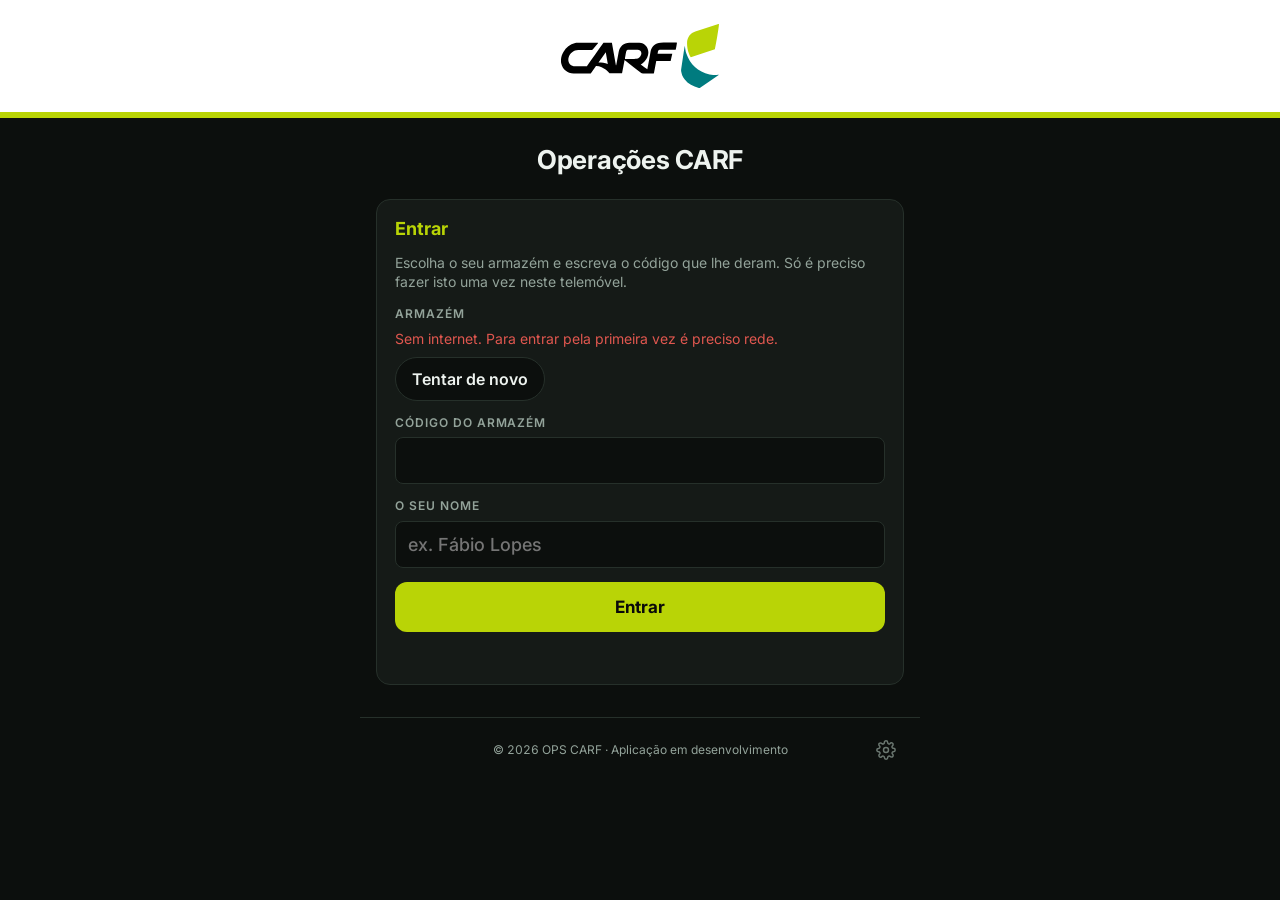
<file: index.html>
<!doctype html>
<html lang="pt-PT">
<head>
<meta charset="utf-8">
<meta name="viewport" content="width=device-width,initial-scale=1,viewport-fit=cover">
<meta name="theme-color" content="#ffffff">
<meta name="application-name" content="OPS CARF">
<meta name="mobile-web-app-capable" content="yes">
<meta name="apple-mobile-web-app-capable" content="yes">
<meta name="apple-mobile-web-app-title" content="OPS CARF">
<title>OPS CARF</title>
<link rel="manifest" href="manifest.webmanifest">
<link rel="icon" href="carf-icon-192.png">
<link rel="apple-touch-icon" href="carf-icon-192.png">
<style>
:root{--bg:#0c0f0d;--panel:#151a17;--panel-hi:#1c231f;--line:#26302a;--fg:#eef3ef;--muted:#93a39a;--green:#B9D406;
  --display:"Roboto Condensed","sans-serif-condensed","Arial Narrow",Arial,sans-serif;--body:system-ui,-apple-system,"Segoe UI",Roboto,sans-serif;color-scheme:dark}
*{box-sizing:border-box}
[hidden]{display:none!important}
html,body{margin:0;background:var(--bg);color:var(--fg);font-family:var(--body);font-size:16px;line-height:1.4}
body{min-height:100dvh}
.top{background:#fff;border-bottom:6px solid var(--green);padding:calc(24px + env(safe-area-inset-top,0px)) 16px 24px;display:flex;justify-content:center}
.top img{height:64px;max-width:80%;width:auto}
main{max-width:560px;margin:0 auto;padding:28px 16px 32px}
h1{font:700 34px/1.1 var(--display);letter-spacing:.06em;text-transform:uppercase;text-align:center;margin:0;text-wrap:balance}
.apps{display:grid;grid-template-columns:repeat(auto-fill,minmax(150px,1fr));gap:14px;margin-top:24px}
.app{display:flex;flex-direction:column;align-items:center;justify-content:flex-start;gap:12px;text-align:center;padding:22px 12px;background:var(--panel);border:1px solid var(--line);border-radius:16px;color:var(--fg);text-decoration:none;min-height:156px;min-width:0}
.app:active{background:var(--panel-hi)}
.app:focus-visible{outline:2px solid var(--green);outline-offset:2px}
.app{position:relative}
.badge{position:absolute;top:10px;right:10px;min-width:26px;height:26px;border-radius:13px;background:var(--green);color:var(--green-ink,#0a0a0a);font:700 14px/26px system-ui,sans-serif;padding:0 7px;text-align:center}
.badge[hidden]{display:none}
.badge.men{background:var(--danger,#e0574f);color:#fff}
.app.tem-novas{border-color:var(--green);box-shadow:0 0 0 1px var(--green) inset}
.app.tem-men{border-color:var(--danger,#e0574f);box-shadow:0 0 0 1px var(--danger,#e0574f) inset}
.app.tem-novas .ico{border-color:var(--green)}
.ico .ponto{transform-origin:40px 9px;animation:pisca 1.6s ease-in-out infinite}
@keyframes pisca{0%,100%{transform:scale(1)}50%{transform:scale(1.25)}}
@media (prefers-reduced-motion:reduce){.ico .ponto{animation:none}}
.ico{width:72px;height:72px;border-radius:18px;background:var(--ico-bg,#0a0a0a);color:var(--icon,#B9D406);border:1px solid var(--line);display:grid;place-items:center;flex:none}
.app b{font:700 19px/1.15 var(--display);letter-spacing:.03em;text-transform:uppercase;overflow-wrap:normal;max-width:100%}
.app small{color:var(--muted);font-size:12px;line-height:1.3}
.sessao{display:flex;justify-content:space-between;align-items:center;gap:10px;margin-top:18px;padding:10px 12px;background:var(--panel);border:1px solid var(--line);border-radius:12px;font-size:14px;color:var(--muted)}
.sessao b{color:var(--fg)}
.sessao button{background:none;border:1px solid var(--line);color:var(--green);border-radius:8px;padding:8px 12px;font:600 14px var(--body);cursor:pointer;flex:none}
.entrar{margin-top:24px;display:flex;flex-direction:column;gap:14px;background:var(--panel);border:1px solid var(--line);border-radius:14px;padding:18px}
.entrar h2{margin:0;font:700 20px var(--display);text-transform:uppercase;letter-spacing:.05em;color:var(--green)}
.entrar p{margin:0;color:var(--muted);font-size:14px}
.entrar label{display:flex;flex-direction:column;gap:6px;font-size:12px;font-weight:600;letter-spacing:.08em;text-transform:uppercase;color:var(--muted)}
.entrar input,.entrar select{width:100%;background:var(--bg);color:var(--fg);border:1px solid var(--line);border-radius:8px;padding:12px;font:500 18px var(--body)}
.entrar input:focus-visible,.entrar select:focus-visible,.entrar button:focus-visible,.sessao button:focus-visible{outline:2px solid var(--green);outline-offset:2px}
.polos{display:flex;flex-wrap:wrap;gap:8px}
.polos button{background:var(--bg);color:var(--fg);border:1px solid var(--line);border-radius:999px;padding:11px 16px;font:600 16px var(--body);cursor:pointer}
.polos button[aria-pressed=true]{background:var(--green);border-color:var(--green);color:var(--green-ink,#0a0a0a)}
.entrar .ok{border:0;border-radius:10px;padding:15px;font:700 19px var(--display);letter-spacing:.06em;text-transform:uppercase;background:var(--green);color:var(--green-ink,#0a0a0a);cursor:pointer}
.entrar .ok:disabled{opacity:.6}
.msgE{min-height:20px;font-size:14px;color:var(--danger,#e0574f)}.msgE.info{color:var(--muted)}
.rodape{max-width:560px;margin:0 auto;padding:10px 12px calc(16px + env(safe-area-inset-bottom,0px));border-top:1px solid var(--line);display:grid;grid-template-columns:44px minmax(0,1fr) 44px;align-items:center;color:var(--muted);font-size:12px;line-height:1.5}
.rod-txt{text-align:center;white-space:nowrap;overflow:hidden}
/* Acesso discreto à gestão (pede sempre o código de administrador) */
button.engr{background:none;border:0;cursor:pointer;padding:0}
.veuD{position:fixed;inset:0;z-index:30;background:rgba(0,0,0,.5);display:flex;align-items:flex-end;justify-content:center;padding:16px 16px calc(16px + env(safe-area-inset-bottom,0px))}
.folha{width:100%;max-width:520px;max-height:calc(100dvh - 32px);overflow:auto;background:var(--panel);color:var(--fg);border:1px solid var(--line);border-radius:18px;padding:18px 16px 20px;display:flex;flex-direction:column;gap:12px;box-shadow:0 12px 40px rgba(0,0,0,.25)}
.folha-top{display:flex;justify-content:space-between;align-items:center}
.folha h2{margin:0;font:700 19px var(--body);color:var(--fg)}
.fechar{width:40px;height:40px;border-radius:10px;border:1px solid var(--line);background:none;color:var(--fg);font:400 24px/1 var(--body);cursor:pointer}
.sec-t{font-size:12px;font-weight:700;letter-spacing:.08em;text-transform:uppercase;color:var(--muted);margin-top:6px}
.temas{display:grid;grid-template-columns:1fr 1fr;gap:10px}
.tema{display:flex;flex-direction:column;gap:8px;text-align:left;padding:10px;border-radius:12px;border:1px solid var(--line);background:var(--bg);color:var(--fg);cursor:pointer;font:inherit}
.tema[aria-checked=true]{border-color:var(--green);box-shadow:0 0 0 2px var(--green) inset}
.tema b{font-size:15px}.tema small{font-size:12px;color:var(--muted);line-height:1.3}
.amostra{height:58px;border-radius:8px;overflow:hidden;display:flex;border:1px solid rgba(0,0,0,.12)}
.amostra>div{flex:1;padding:8px;display:flex;flex-direction:column;gap:5px}
.amostra i{display:block;border-radius:3px;height:8px}
.nota-d{font-size:13px;color:var(--muted)}
.lnk{display:flex;justify-content:space-between;align-items:center;gap:10px;padding:14px;border-radius:12px;border:1px solid var(--line);background:var(--bg);color:var(--fg);text-decoration:none;font-size:22px}
.lnk b{display:block;font-size:15px}.lnk small{display:block;font-size:12px;color:var(--muted)}
.engr{grid-column:3;justify-self:end;display:grid;place-items:center;width:44px;height:44px;border-radius:10px;color:var(--muted);opacity:.7}
.engr:hover,.engr:active{color:var(--green);opacity:1}
.engr:focus-visible{outline:2px solid var(--green);outline-offset:2px;opacity:1}
</style>
<link rel="stylesheet" href="carf-tema.css">
<script src="carf-tema.js"></script>
</head>
<body>
<header class="top"><img alt="CARF" src="[data-uri]"></header>
<main>
  <h1>Operações CARF</h1>
  <div class="sessao" id="sessao" hidden><span id="sessaoTxt"></span><button type="button" id="mudar">Mudar</button></div>
  <form class="entrar" id="entrar" hidden novalidate>
    <h2>Entrar</h2>
    <p id="entrarDica">Escolha o seu armazém e escreva o código que lhe deram. Só é preciso fazer isto uma vez neste telemóvel.</p>
    <div><div class="lbl" style="font-size:12px;font-weight:600;letter-spacing:.08em;text-transform:uppercase;color:var(--muted);margin-bottom:6px" id="l-polo">Armazém</div>
      <div class="polos" id="polos" role="group" aria-labelledby="l-polo"><span class="msgE info">A carregar armazéns…</span></div></div>
    <label for="codigo">Código do armazém<input id="codigo" type="password" inputmode="numeric" pattern="[0-9]*" autocomplete="off" autocapitalize="off" spellcheck="false"></label>
    <label for="nome">O seu nome<input id="nome" autocomplete="name" maxlength="40" placeholder="ex. Fábio Lopes"></label>
    <button class="ok" id="btnEntrar" type="submit">Entrar</button>
    <div class="msgE" id="msgE" role="status"></div>
  </form>
  <nav class="apps" id="apps" aria-label="Aplicações"></nav>
</main>
<footer class="rodape"><span></span><span class="rod-txt">© <span id="ano">2026</span> OPS CARF · Aplicação em desenvolvimento</span><button type="button" class="engr" id="abrirDefs" aria-label="Definições" title="Definições"><svg width="20" height="20" viewBox="0 0 24 24" fill="none" stroke="currentColor" stroke-width="1.8" stroke-linecap="round" stroke-linejoin="round" aria-hidden="true"><circle cx="12" cy="12" r="3"/><path d="M19.4 15a1.7 1.7 0 0 0 .3 1.8l.1.1a2 2 0 1 1-2.8 2.8l-.1-.1a1.7 1.7 0 0 0-1.8-.3 1.7 1.7 0 0 0-1 1.5V21a2 2 0 1 1-4 0v-.1a1.7 1.7 0 0 0-1.1-1.5 1.7 1.7 0 0 0-1.8.3l-.1.1a2 2 0 1 1-2.8-2.8l.1-.1a1.7 1.7 0 0 0 .3-1.8 1.7 1.7 0 0 0-1.5-1H3a2 2 0 1 1 0-4h.1a1.7 1.7 0 0 0 1.5-1.1 1.7 1.7 0 0 0-.3-1.8l-.1-.1a2 2 0 1 1 2.8-2.8l.1.1a1.7 1.7 0 0 0 1.8.3H9a1.7 1.7 0 0 0 1-1.5V3a2 2 0 1 1 4 0v.1a1.7 1.7 0 0 0 1 1.5 1.7 1.7 0 0 0 1.8-.3l.1-.1a2 2 0 1 1 2.8 2.8l-.1.1a1.7 1.7 0 0 0-.3 1.8V9a1.7 1.7 0 0 0 1.5 1H21a2 2 0 1 1 0 4h-.1a1.7 1.7 0 0 0-1.5 1z"/></svg></button></footer>
<div class="veuD" id="defs" hidden>
  <div class="folha" role="dialog" aria-modal="true" aria-labelledby="t-defs">
    <div class="folha-top"><h2 id="t-defs">Definições</h2><button type="button" class="fechar" id="fecharDefs" aria-label="Fechar">×</button></div>
    <div class="sec-t" id="l-temas">Cores</div>
    <div class="temas" id="temas" role="radiogroup" aria-labelledby="l-temas"></div>
    <div class="nota-d">A escolha fica guardada neste telemóvel e vale para todas as apps.</div>
    <div class="sec-t">Administração</div>
    <a class="lnk" href="gestao.html"><span><b>Gestão de armazéns</b><small>Pede o código de administrador</small></span><span aria-hidden="true">›</span></a>
  </div>
</div>
<script src="sjt-online.js"></script>
<script>
/* Para juntar uma nova aplicação ao hub, acrescentar uma linha a esta lista. */
const ICONE_PNEU='<svg width="48" height="48" viewBox="0 0 48 48" aria-hidden="true" fill="none" stroke="currentColor" stroke-linecap="round"><circle cx="24" cy="24" r="18" stroke-width="7"/><circle cx="24" cy="24" r="9.5" stroke-width="2.5"/><path stroke-width="2.2" d="M24 24V14.5M24 24l9-2.8M24 24l5.3 7.3M24 24l-5.3 7.3M24 24l-9-2.8"/><circle cx="24" cy="24" r="2.6" fill="currentColor" stroke="none"/></svg>';
const ICONE_CHEGADA='<svg width="48" height="48" viewBox="0 0 48 48" aria-hidden="true" fill="none" stroke="currentColor" stroke-width="2.6" stroke-linecap="round" stroke-linejoin="round"><path d="M4 14h22v18H4zM26 20h8l6 6v6H26z"/><circle cx="12" cy="34" r="3.5" style="fill:var(--ico-bg,#0a0a0a)"/><circle cx="33" cy="34" r="3.5" style="fill:var(--ico-bg,#0a0a0a)"/><path d="M10 23l4 4 7-8"/></svg>';
const ICONE_PENAL='<svg width="48" height="48" viewBox="0 0 48 48" aria-hidden="true" fill="none" stroke="currentColor" stroke-width="2.6" stroke-linecap="round" stroke-linejoin="round"><path d="M24 6L44 40H4z"/><path d="M24 18v11" stroke-width="3.4"/><circle cx="24" cy="34.5" r="2" fill="currentColor" stroke="none"/></svg>';
const ICONE_FROTA='<svg width="48" height="48" viewBox="0 0 48 48" aria-hidden="true" fill="none" stroke="currentColor" stroke-width="2.4" stroke-linecap="round" stroke-linejoin="round"><path d="M3 34V12.5Q3 10 5.5 10H30.5L37.5 20.5L43 22.8Q45 23.6 45 25.8V34Z"/><path d="M31.5 13.5L35.7 20.3H30.8V13.5Z" stroke-width="1.8"/><path d="M28.5 13.5V30.5M17 13.5V30.5" stroke-width="1.8"/><path d="M40.5 26.5h3" stroke-width="2.2"/><circle cx="11.5" cy="34" r="4.6" style="fill:var(--ico-bg,#0a0a0a)"/><circle cx="11.5" cy="34" r="1.4" fill="currentColor" stroke="none"/><circle cx="36" cy="34" r="4.6" style="fill:var(--ico-bg,#0a0a0a)"/><circle cx="36" cy="34" r="1.4" fill="currentColor" stroke="none"/></svg>';
const ICONE_OCORR='<svg width="48" height="48" viewBox="0 0 48 48" aria-hidden="true" fill="none" stroke="currentColor" stroke-width="2.6" stroke-linecap="round" stroke-linejoin="round"><path d="M6 15l18-9 18 9v18l-18 9-18-9z"/><path d="M6 15l18 9 18-9M24 24v18"/><path d="M33 26l-3 4 3 3-3 4" stroke-width="2.2"/></svg>';
const ICONE_TURNO='<svg width="48" height="48" viewBox="0 0 48 48" aria-hidden="true" fill="none" stroke="currentColor" stroke-width="2.6" stroke-linecap="round" stroke-linejoin="round"><path d="M6 9h26a3 3 0 0 1 3 3v14a3 3 0 0 1-3 3H17l-7 6v-6H6a3 3 0 0 1-3-3V12a3 3 0 0 1 3-3z"/><path d="M10 16h18M10 22h12"/><path d="M39 17h3a3 3 0 0 1 3 3v12a3 3 0 0 1-3 3h-2v5l-6-5H24" stroke-width="2.2"/></svg>';
const ICONE_CONTACTO='<svg width="48" height="48" viewBox="0 0 24 24" aria-hidden="true" fill="none" stroke="currentColor" stroke-width="1.3" stroke-linecap="round" stroke-linejoin="round"><path d="M14 2H6a2 2 0 0 0-2 2v16a2 2 0 0 0 2 2h12a2 2 0 0 0 2-2V8z"/><path d="M14 2v6h6"/><path transform="translate(7 9) scale(.42)" stroke-width="3.1" d="M22 16.92v3a2 2 0 0 1-2.18 2 19.79 19.79 0 0 1-8.63-3.07 19.5 19.5 0 0 1-6-6 19.79 19.79 0 0 1-3.07-8.67A2 2 0 0 1 4.11 2h3a2 2 0 0 1 2 1.72 12.84 12.84 0 0 0 .7 2.81 2 2 0 0 1-.45 2.11L8.09 9.91a16 16 0 0 0 6 6l1.27-1.27a2 2 0 0 1 2.11-.45 12.84 12.84 0 0 0 2.81.7A2 2 0 0 1 22 16.92z"/></svg>';
const ICONE_RESUMO='<svg width="48" height="48" viewBox="0 0 48 48" aria-hidden="true" fill="none" stroke="currentColor" stroke-width="2.6" stroke-linecap="round" stroke-linejoin="round"><path d="M12 5h17l9 9v26a3 3 0 0 1-3 3H12a3 3 0 0 1-3-3V8a3 3 0 0 1 3-3z"/><path d="M28 5v10h10M16 23h16M16 30h16M16 37h10"/></svg>';
const ICONE_BIDI='<svg width="48" height="48" viewBox="0 0 48 48" aria-hidden="true" fill="none" stroke="currentColor" stroke-width="2.6" stroke-linecap="round" stroke-linejoin="round"><path d="M3 12h22v18H3zM25 18h8l6 6v6H25z"/><circle cx="11" cy="32" r="3.5" style="fill:var(--ico-bg,#0a0a0a)"/><circle cx="32" cy="32" r="3.5" style="fill:var(--ico-bg,#0a0a0a)"/><path d="M8 40h32M34 36l6 4-6 4M14 36l-6 4 6 4" stroke-width="2.2"/><path d="M11 17.5h7.5l-6 7.5h7" stroke-width="2.4"/></svg>';
const APPS=[
  {nome:"Incompletos",desc:"Registo de pneus em falta nos despachos em armazém",href:"pneus.html",icone:ICONE_PNEU},
  {nome:"Horários",desc:"Horas de chegada e saída de cada volta",href:"chegadas.html",icone:ICONE_CHEGADA},
  {nome:"Bidiário",desc:"Recolhas obrigatórias para Algarve e Leiria: chamadas, chegadas e saídas",href:"bidiario.html",icone:ICONE_BIDI},
  {nome:"Penalizações",desc:"Registo de penalizações por volta e motorista",href:"penalizacoes.html",icone:ICONE_PENAL},
  {nome:"Frota",desc:"Viaturas, pedidos de intervenção e revisão",href:"frota.html",icone:ICONE_FROTA},
  {nome:"Ocorrências",desc:"Volumes danificados, com fotografias e email",href:"ocorrencias.html",icone:ICONE_OCORR},
  {nome:"Pedidos",desc:"Pedir por email contactos ou documentos para a entrega",href:"contactos.html",icone:ICONE_CONTACTO},
  {nome:"Resumos",desc:"Resumo do dia do armazém, escrito pela IA",href:"resumos.html",icone:ICONE_RESUMO},
  {nome:"Mural",desc:"Mensagens entre turnos, com menções e avisos afixados",href:"mural.html",icone:ICONE_TURNO,id:"turno"}
];
document.getElementById("ano").textContent=new Date().getFullYear();
function caberRodape(){const r=document.querySelector(".rod-txt");if(!r)return;r.style.fontSize="";let f=12;while(r.scrollWidth>r.clientWidth&&f>8){f-=.5;r.style.fontSize=f+"px";}}
caberRodape();addEventListener("resize",caberRodape);
const el=document.getElementById("apps");
APPS.forEach(a=>{
  const l=document.createElement("a");l.className="app";l.href=a.href;
  l.innerHTML='<span class="ico">'+a.icone+'</span>';
  const b=document.createElement("b");b.textContent=a.nome;
  const s=document.createElement("small");s.textContent=a.desc;
  l.append(b,s);
  if(a.id){const n=document.createElement("span");n.className="badge";n.hidden=true;n.dataset.app=a.id;l.appendChild(n);}
  el.appendChild(l);
});
/* Mural: com mensagens por ver o ícone ganha um ponto de notificação, o cartão fica destacado
   e mostra o número (vermelho se houver menções). Na app instalada, o número também aparece no ícone do telemóvel. */
let LIG_TURNO=null;
const ICONE_TURNO_NOVO=ICONE_TURNO.replace('</svg>','<circle cx="40" cy="9" r="7" style="fill:var(--danger,#e0574f);stroke:var(--ico-bg,#0a0a0a)" stroke-width="2.5" class="ponto"/></svg>');
function contarTurno(){
  const b=document.querySelector('.badge[data-app="turno"]');if(!b||!LIG_TURNO)return;
  const s=SJT.sessao()||{},ch=String(s.nome||"").normalize("NFD").replace(/[̀-ͯ]/g,"").toLowerCase().replace(/[^a-z0-9]+/g,"-").replace(/^-|-$/g,"").slice(0,60)||"sem-nome";
  const regs=LIG_TURNO.registos(),resp={};
  regs.forEach(r=>{const d=r.dados||{};if(d.k==="r")(resp[d.pai]=resp[d.pai]||[]).push({...d,meu:r.meu});});
  const meMen=d=>(d.mencoes||[]).some(p=>p&&p.c===ch);
  let n=0,men=0;
  regs.forEach(r=>{const d=r.dados||{};if(d.k!=="m")return;
    const v=d.vistos&&d.vistos[ch],tv=v?String(v.t||""):"";
    const rm=(resp[r.id]||[]).some(x=>!x.meu&&meMen(x)&&String(x.t)>tv);
    const mp=rm||(!r.meu&&!v&&meMen(d));
    const porVer=rm||(!r.meu&&!v&&(d.afixada||mp||Date.now()-new Date(d.t).getTime()<7*86400000));
    if(porVer)n++;if(mp)men++;});
  const tile=b.closest(".app"),ico=tile.querySelector(".ico");
  b.hidden=!n;b.textContent=n>99?"99+":String(n);b.classList.toggle("men",!!men);
  tile.classList.toggle("tem-novas",!!n);tile.classList.toggle("tem-men",!!men);
  const quer=n?ICONE_TURNO_NOVO:ICONE_TURNO;if(ico.dataset.v!==String(!!n)){ico.innerHTML=quer;ico.dataset.v=String(!!n);}
  tile.setAttribute("aria-label","Mural"+(n?", "+n+" por ver"+(men?", "+men+" com menção a si":""):""));
  document.title=(n?"("+n+") ":"")+"OPS CARF";
  try{if(navigator.setAppBadge){n?navigator.setAppBadge(n):navigator.clearAppBadge();}}catch(e){}
}
function ligarTurno(){if(LIG_TURNO)return;const s=SJT.sessao();if(!s||!s.token)return;LIG_TURNO=SJT.ligar("turno",{diasLocais:60,aoMudar:contarTurno});contarTurno();
  /* quem entra no hub fica na lista de nomes que se podem mencionar */
  let pres=false;
  LIG_TURNO.ouvir(i=>{if(pres||!i.remoto||LIG_TURNO.estado().erro)return;pres=true;
    const ch=String(s.nome||"").normalize("NFD").replace(/[\u0300-\u036f]/g,"").toLowerCase().replace(/[^a-z0-9]+/g,"-").replace(/^-|-$/g,"").slice(0,60)||"sem-nome";
    const r=LIG_TURNO.obter("p-"+ch),d=new Date(),dia=d.getFullYear()+"-"+String(d.getMonth()+1).padStart(2,"0")+"-"+String(d.getDate()).padStart(2,"0");
    if(!r||!r.dia||Date.now()-new Date(r.dia).getTime()>20*86400000||(r.dados&&r.dados.n)!==s.nome)LIG_TURNO.gravar("p-"+ch,dia,{k:"p",n:s.nome});});}
/* Nomes compridos: reduz a letra até cada palavra caber no cartão */
function ajustar(){document.querySelectorAll(".app b").forEach(b=>{b.style.fontSize="";let f=19;while(b.scrollWidth>b.clientWidth&&f>13){f--;b.style.fontSize=f+"px";}});}
ajustar();addEventListener("resize",ajustar);
/* ---- Entrada: armazém + código + nome ---- */
const $=id=>document.getElementById(id);
const params=new URLSearchParams(location.search);
let poloEscolhido="";
function mostrarSessao(){
  const s=SJT.sessao(),dentro=!!(s&&s.token);
  $("sessao").hidden=!dentro;$("entrar").hidden=dentro;$("apps").hidden=!dentro;
  if(dentro){ligarTurno();$("sessaoTxt").textContent="";const b=document.createElement("b");b.textContent=s.polo.nome;$("sessaoTxt").append("Armazém ",b," · "+s.nome);ajustar();}
  else abrirEntrada();
}
async function abrirEntrada(){
  const ult=SJT.ler("sjt_ultimo",null)||{};
  if(ult.nome&&!$("nome").value)$("nome").value=ult.nome;
  if(params.get("motivo")==="expirou")msgE("A sessão terminou (o código do armazém pode ter mudado). Entre de novo.",false);
  const g=$("polos");
  try{
    const j=await SJT.pedido("/polos",{tempo:10000});
    g.textContent="";
    if(!j.polos.length){g.innerHTML='<span class="msgE info">Ainda não há armazéns criados.</span>';return;}
    j.polos.forEach(p=>{const b=document.createElement("button");b.type="button";b.textContent=p.nome;b.dataset.id=p.id;b.setAttribute("aria-pressed","false");
      b.onclick=()=>{poloEscolhido=p.id;g.querySelectorAll("button").forEach(x=>x.setAttribute("aria-pressed",x===b?"true":"false"));$("codigo").focus();};g.appendChild(b);});
    const pre=j.polos.find(p=>p.id===ult.polo)||(j.polos.length===1?j.polos[0]:null);
    if(pre){poloEscolhido=pre.id;g.querySelector('[data-id="'+pre.id+'"]').setAttribute("aria-pressed","true");}
  }catch(e){g.innerHTML="";const m=document.createElement("span");m.className="msgE";m.textContent=e.codigo==="rede"?"Sem internet. Para entrar pela primeira vez é preciso rede.":e.message;g.appendChild(m);
    const t=document.createElement("button");t.type="button";t.textContent="Tentar de novo";t.onclick=abrirEntrada;g.appendChild(t);}
}
function msgE(t,info){$("msgE").textContent=t||"";$("msgE").className="msgE"+(info?" info":"");}
$("entrar").addEventListener("submit",async e=>{
  e.preventDefault();
  const codigo=$("codigo").value.trim(),nome=$("nome").value.replace(/\s+/g," ").trim();
  const falta=[];if(!poloEscolhido)falta.push("o armazém");if(!codigo)falta.push("o código");if(!nome)falta.push("o seu nome");
  if(falta.length){msgE("Falta indicar "+falta.join(", ").replace(/, ([^,]*)$/," e $1")+".");return;}
  $("btnEntrar").disabled=true;msgE("A entrar…",true);
  try{
    await SJT.entrar(poloEscolhido,codigo,nome);
    $("codigo").value="";msgE("");
    const volta=params.get("entrar");
    if(volta&&/^[a-z]+\.html$/.test(volta)){location.replace(volta);return;}
    history.replaceState(null,"",location.pathname);mostrarSessao();
  }catch(err){msgE(err.message);}
  $("btnEntrar").disabled=false;
});
let confirmarSair=false;
$("mudar").onclick=()=>{
  if(!confirmarSair){confirmarSair=true;$("mudar").textContent="Sair?";setTimeout(()=>{confirmarSair=false;$("mudar").textContent="Mudar";},4000);return;}
  SJT.sair();confirmarSair=false;$("mudar").textContent="Mudar";mostrarSessao();
};
/* ---- Definições: tema (qualquer pessoa) e acesso à gestão (com código) ---- */
const AMOSTRA={claro:["#f2f4f1","#ffffff","#4d7a17","#1d2822"],carf:["#f2f6f6","#ffffff","#007b7f","#151c1c","#b9d406"],"carf-escuro":["#0f1718","#172224","#3f9b9e","#e4eded","#b9d406"],classico:["#0c0f0d","#151a17","#B9D406","#eef3ef"]};
function amostra(id){
  const a=document.createElement("div");a.className="amostra";
  [id].forEach(t=>{const [bg,pn,ac,fg,br]=AMOSTRA[t];if(br)a.style.borderTop="4px solid "+br;const d=document.createElement("div");d.style.background=bg;
    const l1=document.createElement("i");l1.style.cssText="background:"+pn+";height:18px;border:1px solid rgba(127,127,127,.25)";
    const l2=document.createElement("i");l2.style.cssText="background:"+fg+";width:60%;opacity:.7";
    const l3=document.createElement("i");l3.style.cssText="background:"+ac+";width:45%";d.append(l1,l2,l3);a.appendChild(d);});
  return a;
}
function desenharTemas(){
  const g=$("temas");g.textContent="";const at=CARF_TEMA.atual();
  CARF_TEMA.lista.forEach(t=>{const b=document.createElement("button");b.type="button";b.className="tema";b.setAttribute("role","radio");b.setAttribute("aria-checked",t.id===at?"true":"false");
    const n=document.createElement("b");n.textContent=t.nome;const d=document.createElement("small");d.textContent=t.desc;
    b.append(amostra(t.id),n,d);b.onclick=()=>{CARF_TEMA.mudar(t.id);desenharTemas();};g.appendChild(b);});
}
function abrirDefs(){desenharTemas();$("defs").hidden=false;document.body.style.overflow="hidden";const s=$("temas").querySelector('[aria-checked="true"]');(s||$("fecharDefs")).focus();}
function fecharDefs(){$("defs").hidden=true;document.body.style.overflow="";$("abrirDefs").focus();}
$("abrirDefs").onclick=abrirDefs;$("fecharDefs").onclick=fecharDefs;
$("defs").addEventListener("click",e=>{if(e.target===$("defs"))fecharDefs();});
document.addEventListener("keydown",e=>{if(e.key==="Escape"&&!$("defs").hidden)fecharDefs();});
mostrarSessao();
SJT.atualizarSessao().then(s=>{if(s)mostrarSessao();});
if("serviceWorker" in navigator&&location.protocol!=="file:"){navigator.serviceWorker.register("sw.js").catch(()=>{});}
</script>
</body>
</html>
</file>
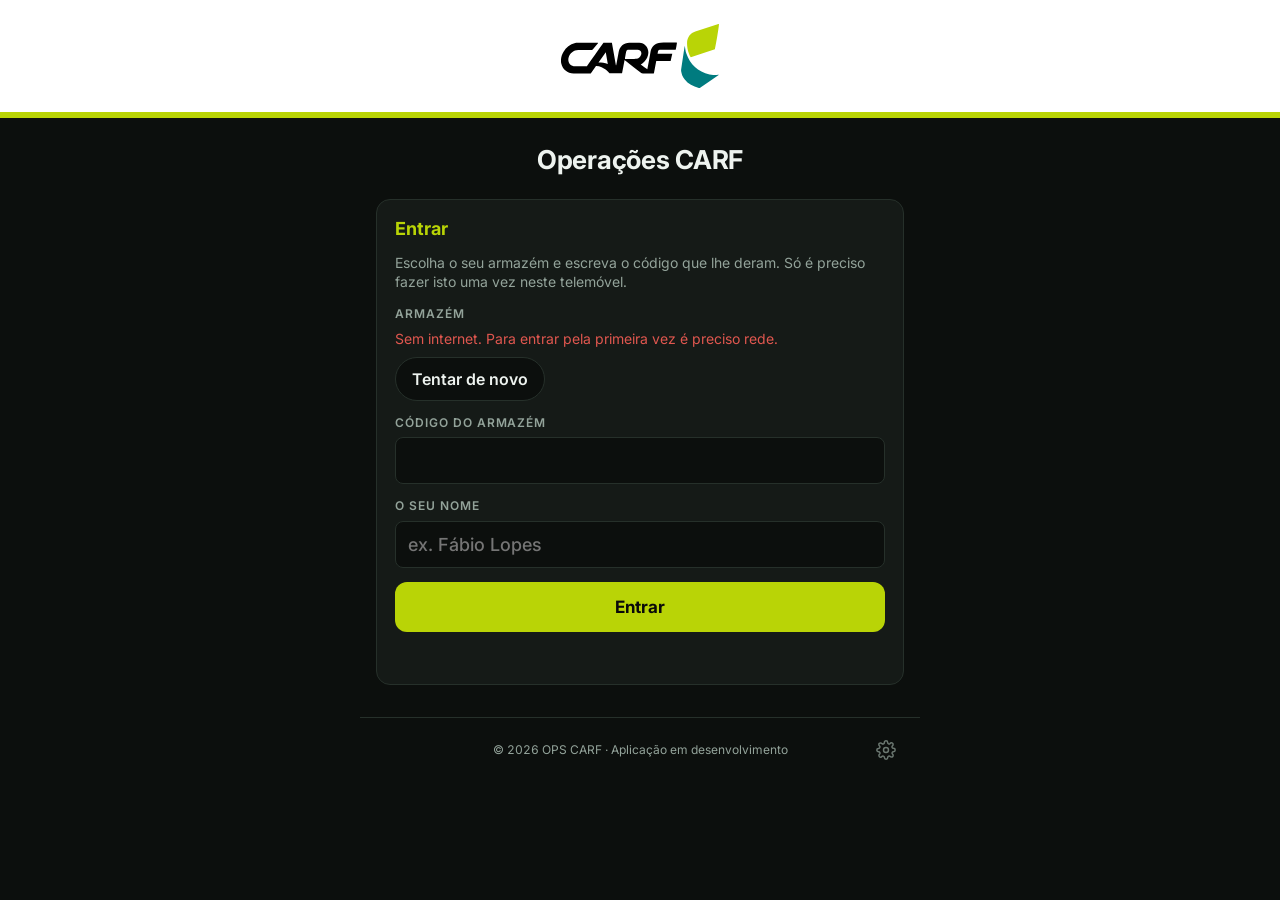
<file: bidiario.html>
<!doctype html>
<html lang="pt-PT">
<head>
<meta charset="utf-8">
<meta name="viewport" content="width=device-width,initial-scale=1,viewport-fit=cover">
<meta name="theme-color" content="#0c0f0d">
<meta name="application-name" content="OPS CARF">
<meta name="mobile-web-app-capable" content="yes">
<meta name="apple-mobile-web-app-capable" content="yes">
<title>Bidiário</title>
<link rel="manifest" href="manifest.webmanifest">
<link rel="icon" href="carf-icon-192.png">
<link rel="apple-touch-icon" href="carf-icon-192.png">
<style>
/* Layout: igual aos Horários — separadores Chegadas e Saídas, resumo do dia, lista com botão grande por rota */
:root{
  --bg:#0c0f0d; --panel:#151a17; --line:#26302a; --fg:#eef3ef; --muted:#93a39a;
  --green:#B9D406; --green-dk:#94aa05; --green-ink:#0a0a0a; --danger:#e0574f;
  --display:"Roboto Condensed","sans-serif-condensed","Arial Narrow",Arial,sans-serif;
  --body:system-ui,-apple-system,"Segoe UI",Roboto,sans-serif;
  --mono:"Roboto Mono",ui-monospace,Menlo,Consolas,monospace;
  color-scheme:dark;
}
*{box-sizing:border-box}
[hidden]{display:none!important}
img{max-width:100%}
button{-webkit-tap-highlight-color:transparent}
html,body{margin:0;background:var(--bg);color:var(--fg)}
body{font-family:var(--body);font-size:16px;line-height:1.4;padding-inline:16px;padding-block:0 40px}
.wrap{max-width:560px;margin:0 auto;display:flex;flex-direction:column;gap:20px}
header{padding-block:calc(14px + env(safe-area-inset-top,0px)) 12px;border-bottom:2px solid var(--green);display:flex;align-items:center;justify-content:space-between;gap:12px;flex-wrap:wrap}
.brand{display:flex;align-items:center;gap:10px;min-width:0}
.logo{height:40px;width:auto;max-width:42%;background:#fff;border-radius:8px;padding:5px 8px;flex:none}
h1{font-family:var(--display);font-weight:700;font-size:24px;letter-spacing:.02em;text-transform:uppercase;margin:0;line-height:1}
.voltar{display:inline-flex;align-items:center;min-height:36px;color:var(--green);font:600 15px var(--body);text-decoration:none;letter-spacing:.02em}
.datebox input{background:var(--panel);color:var(--fg);border:1px solid var(--line);border-radius:8px;padding:8px;font:500 14px var(--mono)}
:focus-visible{outline:2px solid var(--green);outline-offset:2px}
section.card{background:var(--panel);border:1px solid var(--line);border-radius:12px;padding:16px;display:flex;flex-direction:column;gap:14px}
h2{font-family:var(--display);font-size:20px;font-weight:700;text-transform:uppercase;letter-spacing:.04em;margin:0;color:var(--green)}
.summary{display:flex;gap:12px}
.stat{flex:1;border-left:3px solid var(--green);padding-left:10px}
.stat.falta{border-left-color:var(--line)}
.stat b{display:block;font:600 28px var(--mono);font-variant-numeric:tabular-nums}
.stat span{font-size:12px;color:var(--muted);text-transform:uppercase;letter-spacing:.08em}
.barra{height:6px;background:var(--bg);border-radius:3px;overflow:hidden}
.barra i{display:block;height:100%;width:0;background:var(--green);transition:width .3s}
@media (prefers-reduced-motion:reduce){.barra i{transition:none}}
.aviso{font-size:14px;color:var(--muted);background:var(--bg);border-radius:8px;padding:10px 12px}
#lista{display:flex;flex-direction:column;gap:8px}
.grupo-h{display:flex;justify-content:space-between;align-items:baseline;gap:10px;margin:18px 2px 8px;font:700 15px var(--display);letter-spacing:.06em;text-transform:uppercase;color:var(--muted)}
.grupo-h:first-child{margin-top:0}
.grupo-h b{font:600 15px var(--mono);color:var(--fg)}
.grupo-h.feitos{border-top:1px solid var(--line);padding-top:16px;color:var(--green)}
.grupo-vazio{color:var(--muted);font-size:14px;padding:6px 2px 2px}
/* Cartão de uma rota: rota e zona em cima, motorista e chamada no meio, recolhas em baixo; botão Chegou à direita */
.v{display:grid;grid-template-columns:minmax(0,1fr) auto;grid-template-areas:"num btn" "info info";column-gap:12px;row-gap:8px;align-items:center;background:var(--bg);border:1px solid var(--line);border-radius:10px;padding:12px 10px 12px 14px}
.v.ok{border-color:var(--ok-line,#3a4a12)}
.v.atras{border-color:rgba(224,87,79,.6)}
.v.extra{border-style:dashed}
.v>.num{grid-area:num}.v>.btnz{grid-area:btn;display:flex;flex-direction:column;align-items:flex-end;gap:6px}.v>.info{grid-area:info}
.num{font:700 26px/1 var(--display);letter-spacing:.03em;font-variant-numeric:tabular-nums;min-width:0;overflow-wrap:break-word}
.num.txt{font-size:22px;line-height:1.1}
.num small{display:block;font:600 11px var(--body);letter-spacing:.08em;text-transform:uppercase;color:var(--muted);margin-bottom:3px}
.num .zona{display:block;font:600 15px var(--body);letter-spacing:0;text-transform:none;color:var(--fg);margin-top:4px}
.info{display:flex;flex-direction:column;gap:6px;min-width:0;font-size:14px;color:var(--muted)}
.lin{display:flex;flex-wrap:wrap;align-items:center;gap:4px 10px;min-width:0}
.mot{font:600 16px var(--body);color:var(--fg);overflow-wrap:anywhere}
.mot.sem{color:var(--muted);font-weight:500;font-style:italic}
.ligar{display:inline-flex;align-items:center;gap:6px;border:1px solid var(--green);color:var(--green);background:none;border-radius:999px;padding:7px 12px;font:600 14px var(--body);text-decoration:none;cursor:pointer}
.ligar:active{background:var(--green);color:var(--green-ink)}
.ligar:disabled{border-color:var(--line);color:var(--muted);cursor:default}
.lk{background:none;border:0;padding:4px 0;color:var(--green);font:600 13px var(--body);text-decoration:underline;text-underline-offset:3px;cursor:pointer}
.lk.fraco{color:var(--muted)}
.cham{display:inline-flex;align-items:baseline;gap:6px;background:none;border:0;padding:0;font:600 14px var(--body);color:var(--fg);cursor:pointer;text-align:left}
.cham b{font:600 16px var(--mono);font-variant-numeric:tabular-nums}
.cham:disabled{cursor:default}
.d{font:700 12px var(--body);border-radius:4px;padding:2px 6px;white-space:nowrap}
.d.aviso{background:#e0a84f;color:var(--green-ink,#0a0a0a)}.d.mau{background:var(--danger,#e0574f);color:#fff}.d.bom{background:rgba(185,212,6,.15);color:var(--green)}
.cli{list-style:none;margin:2px 0 0;padding:0;display:flex;flex-direction:column;border-top:1px solid var(--line)}
.cli li{display:grid;grid-template-columns:minmax(0,1fr) auto;gap:2px 10px;padding:7px 0;border-bottom:1px solid var(--line)}
.cli li b{font-weight:600;color:var(--fg);overflow-wrap:anywhere}
.cli li span{grid-column:1;font-size:13px}
.cli li i{grid-row:1/3;grid-column:2;align-self:center;font:600 15px var(--mono);font-style:normal;color:var(--fg)}
.chegou{border:0;border-radius:10px;padding:14px 14px;min-width:100px;font:700 19px var(--display);letter-spacing:.06em;text-transform:uppercase;cursor:pointer;background:var(--green);color:var(--green-ink)}
.chegou:active{background:var(--green-dk)}
.chegou:disabled{background:var(--line);color:var(--muted);cursor:default}
.anular{background:none;border:1px solid var(--line);color:var(--muted);border-radius:8px;padding:10px 12px;font:600 13px var(--body);cursor:pointer}
.anular.confirm{border-color:var(--danger);color:var(--danger)}
.hora{display:inline-flex;align-items:baseline;gap:8px;background:none;border:0;padding:2px 0;margin:0;font:600 22px var(--mono);color:var(--green);font-variant-numeric:tabular-nums;cursor:pointer}
.hora:disabled{cursor:default}
.lapis{font:600 12px var(--body);color:var(--muted);text-decoration:underline;text-underline-offset:3px}
.editor{display:flex;flex-direction:column;gap:8px;min-width:0;border-top:1px solid var(--line);padding-top:10px}
.ed-rot{font-size:12px;font-weight:600;letter-spacing:.08em;text-transform:uppercase;color:var(--muted)}
.ed-hora{display:flex;align-items:center;gap:6px}
.ed-hora input{width:72px;text-align:center;background:var(--panel);color:var(--fg);border:1px solid var(--green);border-radius:10px;padding:10px 6px;font:700 28px var(--mono);font-variant-numeric:tabular-nums}
.ed-hora span{font:700 28px var(--mono);color:var(--muted)}
.ed-txt{width:100%;background:var(--panel);color:var(--fg);border:1px solid var(--green);border-radius:10px;padding:12px;font:500 16px var(--body)}
.ed-atalhos{display:grid;grid-template-columns:repeat(4,minmax(0,1fr));gap:6px}
.ed-atalhos button{background:var(--panel);color:var(--fg);border:1px solid var(--line);border-radius:999px;padding:8px 4px;white-space:nowrap;font:600 14px var(--body);cursor:pointer}
.ed-btns{display:flex;gap:8px;justify-content:flex-end;flex-wrap:wrap}
.ed-btns .esq{margin-right:auto}
.guardar{border:0;border-radius:8px;padding:10px 18px;font:700 17px var(--display);letter-spacing:.06em;text-transform:uppercase;background:var(--green);color:var(--green-ink);cursor:pointer}
.abas{display:grid;grid-template-columns:1fr 1fr;gap:6px;background:var(--panel);border:1px solid var(--line);border-radius:12px;padding:6px}
.abas button{border:0;border-radius:8px;padding:14px 8px;background:transparent;color:var(--muted);font:700 19px var(--display);letter-spacing:.06em;text-transform:uppercase;cursor:pointer}
.abas button[aria-selected=true]{background:var(--green);color:var(--green-ink)}
.btn.enviar{background:var(--green);color:var(--green-ink);border-color:var(--green)}
.btn{border-radius:10px;padding:16px;font:700 20px var(--display);letter-spacing:.06em;text-transform:uppercase;cursor:pointer;background:transparent;color:var(--green);border:2px solid var(--green)}
.msg{font-size:14px;min-height:20px}
.msg.ok{color:var(--green)} .msg.err{color:var(--danger)}
.hint{font-size:13px;color:var(--muted)}
body.preso{overflow:hidden}
.mveu{position:fixed;inset:0;background:rgba(0,0,0,.7);display:flex;align-items:flex-end;justify-content:center;z-index:10;padding:16px 16px calc(16px + env(safe-area-inset-bottom,0px))}
.mjan{width:100%;max-width:560px;max-height:calc(100dvh - 32px);overflow:auto;background:var(--panel);border:1px solid var(--green);border-radius:14px;padding:18px 16px;display:flex;flex-direction:column;gap:14px}
.mjan h2{margin:0}
.mjan .acoes2{display:grid;grid-template-columns:1fr 1.4fr;gap:10px}
.mjan .btn{padding:14px 10px;font-size:18px}
.mabrir{border:0;border-radius:10px;padding:14px 10px;font:700 18px var(--display);letter-spacing:.06em;cursor:pointer;background:var(--green);color:var(--green-ink);width:100%}
.mcampo{display:grid;grid-template-columns:minmax(0,1fr) auto;grid-template-areas:"rot btn" "val btn";column-gap:10px;align-items:center;background:var(--bg);border:1px solid var(--line);border-radius:10px;padding:10px 10px 10px 12px}
.mrot{grid-area:rot;font-size:11px;font-weight:600;letter-spacing:.08em;text-transform:uppercase;color:var(--muted)}
.mval{grid-area:val;font-size:15px;overflow-wrap:anywhere;user-select:all}
.mcop{grid-area:btn;background:none;border:1px solid var(--green);color:var(--green);border-radius:8px;padding:10px 14px;font:600 14px var(--body);cursor:pointer;min-width:84px}
.mcop.ok{background:var(--green);color:var(--green-ink)}
.mnota{font-size:13px;color:var(--muted)}
.mtab{display:flex;flex-direction:column;gap:8px;background:var(--bg);border:1px solid var(--line);border-radius:10px;padding:10px 12px}
.mtab img{width:100%;height:auto;border-radius:6px;background:#fff;min-height:40px}
.mtab .mcop{align-self:flex-start}
/* Saída das viaturas: carga e fotografias */
.carga{display:grid;grid-template-columns:auto 1fr;align-items:baseline;column-gap:8px;row-gap:6px}
.carga b{font:600 22px var(--mono);color:var(--fg);font-variant-numeric:tabular-nums}
.cbar{grid-column:1/-1;height:8px;background:var(--panel);border:1px solid var(--line);border-radius:4px;overflow:hidden}
.cbar i{display:block;height:100%;background:var(--green)}
.thumbs{display:flex;flex-wrap:wrap;gap:8px}
.thumb{width:76px;height:76px;padding:0;border:1px solid var(--line);border-radius:8px;background:var(--panel);overflow:hidden;cursor:pointer;color:var(--danger);font:700 20px var(--body)}
.thumb img{width:100%;height:100%;object-fit:cover;display:block}
.thumb-w{position:relative}
.thumb-x{position:absolute;top:-8px;right:-8px;width:30px;height:30px;border-radius:50%;border:2px solid var(--bg);background:var(--danger);color:#fff;font:700 18px/1 var(--body);cursor:pointer;padding:0}
.prevh{font:600 17px var(--mono);color:var(--fg)}
.sem-foto{font-size:13px;color:var(--muted);font-style:italic}
.ed-pct{display:grid;grid-template-columns:repeat(5,minmax(0,1fr));gap:6px}
.ed-pct button{background:var(--panel);color:var(--fg);border:1px solid var(--line);border-radius:999px;padding:9px 2px;font:600 14px var(--body);cursor:pointer}
.ed-pct button[aria-pressed=true]{background:var(--green);color:var(--green-ink);border-color:var(--green)}
.ed-carga{display:flex;align-items:center;gap:6px}
.ed-carga input{width:96px;text-align:center;background:var(--panel);color:var(--fg);border:1px solid var(--green);border-radius:10px;padding:10px 6px;font:700 28px var(--mono)}
.ed-carga span{font:700 24px var(--mono);color:var(--muted)}
.ed-fotos{display:grid;grid-template-columns:1.4fr 1fr;gap:8px}
.foto-btn{border:0;border-radius:10px;padding:13px 8px;font:700 16px var(--display);letter-spacing:.05em;text-transform:uppercase;background:var(--green);color:var(--green-ink);cursor:pointer}
.foto-btn.sec{background:transparent;color:var(--green);border:2px solid var(--green)}
.foto-btn:disabled{background:var(--line);color:var(--muted);border-color:var(--line);cursor:default}
.ver{position:fixed;inset:0;z-index:20;background:#000;display:flex;flex-direction:column;padding:calc(10px + env(safe-area-inset-top,0px)) 12px calc(12px + env(safe-area-inset-bottom,0px));gap:10px}
.ver-top{display:flex;align-items:center;gap:10px;color:#fff}
.ver-top b{font:700 18px var(--display);text-transform:uppercase;letter-spacing:.04em}
.ver-top span{color:#aaa;font-size:14px;margin-right:auto}
.ver-x{width:44px;height:44px;border-radius:50%;border:1px solid #555;background:none;color:#fff;font:400 28px/1 var(--body);cursor:pointer}
.ver img{flex:1;min-height:0;width:100%;object-fit:contain}
.ver-nav{display:grid;grid-template-columns:1fr 1fr;gap:10px}
.ver-nav .btn{padding:12px}
</style>
<link rel="stylesheet" href="carf-tema.css">
<script src="carf-tema.js"></script>
</head>
<body>
<div class="wrap">
  <header>
    <div class="brand">
      <img class="logo" alt="Logotipo" src="[data-uri]">
      <div style="min-width:0"><h1>Bidiário</h1><a class="voltar" href="./">‹ Início</a></div>
    </div>
    <div class="datebox"><input type="date" id="dia" aria-label="Dia"></div>
  </header>

  <div class="abas" role="tablist" aria-label="Registo">
    <button type="button" role="tab" id="abaR" aria-selected="true">Chegadas</button>
    <button type="button" role="tab" id="abaV" aria-selected="false">Saídas</button>
  </div>

  <section class="card" aria-labelledby="t-res">
    <h2 id="t-res">Resumo do dia</h2>
    <div class="summary">
      <div class="stat"><b id="sOk">0</b><span id="lOk">Chegaram</span></div>
      <div class="stat falta"><b id="sFalta">0</b><span id="lFalta">Por chegar</span></div>
    </div>
    <div class="barra" aria-hidden="true"><i id="barra"></i></div>
  </section>

  <section class="card" aria-labelledby="t-lista">
    <h2 id="t-lista">Recolhas obrigatórias</h2>
    <div class="aviso" id="aviso" hidden>Está a ver outro dia. Só é possível fazer registos no dia de hoje.</div>
    <div class="msg" id="msg" role="status"></div>
    <div id="lista"></div>
    <div class="hint" id="dica"></div>
  </section>

  <section class="card" id="exportar" hidden>
    <button class="btn enviar" id="email" type="button">Enviar Excel por email</button>
    <button class="btn" id="excel" type="button">Exportar Excel do dia</button>
    <div class="msg" id="msgX" role="status"></div>
    <div class="hint">O Excel tem duas folhas: Saídas (hora de saída, chegada prevista, ocupação e fotografia de cada viatura) e Chegadas (rota, nome da rota, motorista e hora de chegada). No email, a tabela das saídas (com as fotografias) vai colada no corpo e anexa-se só o ficheiro. Vai para o email do bidiário definido na gestão (secção Emails).</div>
  </section>
</div>

<input type="file" id="fCam" accept="image/*" capture="environment" hidden>
<input type="file" id="fGal" accept="image/*" multiple hidden>

<div class="ver" id="ver" hidden role="dialog" aria-modal="true" aria-labelledby="verT">
  <div class="ver-top"><b id="verT"></b><span id="verN"></span><button type="button" class="ver-x" id="verFechar" aria-label="Fechar">×</button></div>
  <img id="verImg" alt="Fotografia da carga">
  <div class="ver-nav"><button type="button" class="btn" id="verAnt">‹ Anterior</button><button type="button" class="btn" id="verSeg">Seguinte ›</button></div>
</div>

<div class="mveu" id="mail" hidden>
  <div class="mjan" role="dialog" aria-modal="true" aria-labelledby="t-mail">
    <h2 id="t-mail">Enviar por email</h2>
    <div class="mcampo" id="mParaCx"><div class="mrot">Para</div><div class="mval" id="mPara"></div><button type="button" class="mcop" id="mCopPara">Copiar</button></div>
    <div class="mcampo" id="mCcCx"><div class="mrot">CC</div><div class="mval" id="mCc"></div><button type="button" class="mcop" id="mCopCc">Copiar</button></div>
    <div class="mcampo"><div class="mrot">Assunto</div><div class="mval" id="mAssunto"></div><button type="button" class="mcop" id="mCopAss">Copiar</button></div>
    <div class="mtab"><div class="mrot">Corpo do email — tabela das saídas</div><img id="mTabImg" alt="Tabela das saídas que vai ser colada no email"><button type="button" class="mcop" id="mCopTab">Copiar tabela</button></div>
    <div class="mnota" id="mNota"></div>
    <button class="mabrir" id="mAbrir" type="button">Abrir email com o ficheiro</button>
    <div class="acoes2"><button class="btn" id="mFechar" type="button">Fechar</button><button class="btn" id="mXlsx" type="button">Descarregar Excel</button></div>
    <div class="msg" id="mMsg" role="status"></div>
  </div>
</div>

<script src="sjt-listas.js"></script>
<script src="sjt-online.js"></script>
<script>
/* Bidiário — recolhas obrigatórias para Algarve, Leiria e Évora.
   As rotas, clientes, horas de recolha e motoristas vêm do armazém (página de gestão).
   Por rota regista-se a hora da última chamada ao motorista e a hora de chegada ao armazém;
   no separador Saídas regista-se a hora de saída de cada viatura. */
const S=SJT.exigirSessao();
const $=id=>document.getElementById(id);
const pad=n=>String(n).padStart(2,"0");
const diaDe=d=>d.getFullYear()+"-"+pad(d.getMonth()+1)+"-"+pad(d.getDate());
const hoje=()=>diaDe(new Date());
const hora=iso=>{const d=new Date(iso);return pad(d.getHours())+":"+pad(d.getMinutes());};
const minDe=hm=>{const m=/^(\d{1,2}):(\d{2})$/.exec(hm||"");return m?+m[1]*60+ +m[2]:null;};
const durTxt=x=>x>=60?Math.floor(x/60)+"h"+pad(x%60):x+" min";

const ROTAS=SJT.lista("bidiario",S).map(g=>{
  const hs=(g.clientes||[]).map(c=>minDe(c[2])).filter(x=>x!=null);
  return {...g,k:g.rota+"|"+g.zona,ultima:hs.length?Math.max(...hs):null,primeira:hs.length?Math.min(...hs):null};
});
const VIATURAS=(()=>{const v=SJT.lista("bidiarioViaturas",S);return v.length?v:[{nome:"Algarve"},{nome:"Leiria"},{nome:"Évora"}];})();
/* Tempo de viagem a partir de São João da Talha (Google Maps): Leiria 1h23, Algarve 2h06; a gestão pode mudar por viatura */
const VIAGEM_BASE=[[/leiria/i,83],[/algarve/i,126]];
const viagemDe=v=>{const m=minDe(v.viagem);if(m!=null)return m;const b=VIAGEM_BASE.find(([re])=>re.test(v.nome||""));return b?b[1]:null;};
const chegadaPrev=(v,x)=>{const m=viagemDe(v);return m==null?null:new Date(new Date(x.t).getTime()+m*60000).toISOString();};

const hm=m=>m==null?"":pad(Math.floor(m/60))+":"+pad(m%60);

/* Motorista: "Nome - 934903188" → nome e telefone */
function motDe(txt){
  txt=String(txt||"").trim();const m=txt.match(/(\+?\d[\d ]{7,}\d)/);
  const tel=m?m[1].replace(/\s/g,""):"";
  const nome=(m?txt.replace(m[1],""):txt).replace(/[\s\-–·,:/]+$/,"").replace(/^[\s\-–·,:/]+/,"").trim();
  return {nome,tel,txt};
}

/* Registos partilhados (um por informação, para duas pessoas não se apagarem uma à outra):
   cg|dia|rota = chegada · ch|dia|rota = última chamada · mo|dia|rota = motorista do dia · sv|dia|viatura = saída */
let BD={};
const LIG=SJT.ligar("bidiario",{aoMudar:()=>{carregar();if(!aEditar)render();}});
function carregar(){
  BD={};
  LIG.registos().forEach(r=>{const d=r.dados||{};const chave=d.tipo==="sv"?d.v:d.k;if(!d.tipo||!chave)return;
    const x=BD[r.dia]=BD[r.dia]||{cg:{},ch:{},mo:{},sv:{}};if(!x[d.tipo])return;
    x[d.tipo][chave]={...d,autor:r.autor,meu:r.meu,alteradoPor:r.alteradoPor,pendente:!!r.pendente};});
}
carregar();
const doDia=dia=>BD[dia]||{cg:{},ch:{},mo:{},sv:{}};
const idDe=(t,dia,k)=>t+"|"+dia+"|"+k;
const gravar=(t,dia,k,dados)=>LIG.gravar(idDe(t,dia,k),dia,{tipo:t,...(t==="sv"?{v:k}:{k}),...dados});

let modo="r",aEditar=null,aConfirmar=null,abertos=new Set(),diaAberto=hoje();
try{if(localStorage.getItem("bidiario_aba")==="v")modo="v";}catch(e){}
function msg(id,t,ok){const m=$(id);m.textContent=t||"";m.className="msg "+(ok?"ok":"err");}
function mudarAba(m){modo=m;aEditar=null;ED=null;aConfirmar=null;msg("msg","");msg("msgX","");try{localStorage.setItem("bidiario_aba",m);}catch(e){}render();}
$("dia").value=diaAberto;
$("abaR").onclick=()=>mudarAba("r");$("abaV").onclick=()=>mudarAba("v");
$("dia").addEventListener("change",()=>{aEditar=null;ED=null;aConfirmar=null;msg("msg","");msg("msgX","");render();});

const el=(tag,cls,txt)=>{const e=document.createElement(tag);if(cls)e.className=cls;if(txt!=null)e.textContent=txt;return e;};
/* minutos passados desde uma hora do dia (positivo = já passou) */
function passou(dia,m){if(m==null)return null;const [y,mo,d]=dia.split("-").map(Number);return Math.round((Date.now()-new Date(y,mo-1,d,0,m))/60000);}

function render(){
  const dia=$("dia").value||hoje(),eHoje=dia===hoje(),D=doDia(dia);
  $("abaR").setAttribute("aria-selected",modo==="r");$("abaV").setAttribute("aria-selected",modo==="v");
  $("aviso").hidden=eHoje;if(!eHoje)aEditar=null;
  $("exportar").hidden=modo!=="v";
  const l=$("lista");l.textContent="";
  const cab=(txt,n,cls)=>{const h=el("div","grupo-h"+(cls?" "+cls:""),txt);h.appendChild(el("b",null,n));l.appendChild(h);};
  const vazio=txt=>l.appendChild(el("div","grupo-vazio",txt));
  if(modo==="r"){
    $("t-lista").textContent="Recolhas obrigatórias";$("lOk").textContent="Chegaram";$("lFalta").textContent="Por chegar";
    $("dica").textContent="Carregue em “Ligar” para telefonar ao motorista: a hora da chamada fica registada. Quando a rota chegar ao armazém, carregue em “Chegou”. Toque numa hora para a corrigir. Os registos são partilhados com todo o armazém; sem internet ficam no telemóvel e são enviados quando a rede voltar.";
    const ok=ROTAS.filter(r=>D.cg[r.k]).length;
    $("sOk").textContent=ok;$("sFalta").textContent=ROTAS.length-ok;$("barra").style.width=(ROTAS.length?ok/ROTAS.length*100:0)+"%";
    if(!ROTAS.length){vazio("Este armazém ainda não tem as rotas do bidiário. Peça ao administrador para as acrescentar na gestão (Bidiário — rotas e recolhas).");return;}
    const ordem=new Map(ROTAS.map((r,i)=>[r.k,i])),um=r=>r.ultima==null?1e9:r.ultima;
    const porChegar=ROTAS.filter(r=>!D.cg[r.k]); /* pela ordem da gestão */
    const chegaram=ROTAS.filter(r=>D.cg[r.k]).sort((a,b)=>String(D.cg[b.k].t).localeCompare(String(D.cg[a.k].t)));
    const semChamada=eHoje?porChegar.filter(r=>{const x=passou(dia,r.ultima);return x!=null&&x>0&&!D.ch[r.k];}).length:0;
    cab("Por chegar"+(semChamada?" · "+semChamada+" sem chamada":""),porChegar.length);
    if(porChegar.length)porChegar.forEach(r=>l.appendChild(cartaoRota(r,dia,eHoje,D)));else vazio("Já chegaram todas as rotas.");
    cab("Já chegaram",chegaram.length,"feitos");
    if(chegaram.length)chegaram.forEach(r=>l.appendChild(cartaoRota(r,dia,eHoje,D)));else vazio("Ainda não chegou nenhuma rota.");
  }else{
    $("t-lista").textContent="Saída das viaturas";$("lOk").textContent="Saíram";$("lFalta").textContent="Por sair";
    $("dica").textContent="Carregue em “Saiu” quando a viatura sair: indique a percentagem de carga e tire a fotografia da carga (a hora fica a de agora, ou corrija-a). As viaturas extra (tracejado) só contam se saírem. Toque numa hora para editar a saída. As fotografias ficam guardadas para todo o armazém e vão no email do dia.";
    const fixas=VIATURAS.filter(v=>!v.extra),ok=fixas.filter(v=>D.sv[v.nome]).length;
    $("sOk").textContent=ok;$("sFalta").textContent=fixas.length-ok;$("barra").style.width=(fixas.length?ok/fixas.length*100:0)+"%";
    const por=VIATURAS.filter(v=>!D.sv[v.nome]),sai=VIATURAS.filter(v=>D.sv[v.nome]).sort((a,b)=>String(D.sv[b.nome].t).localeCompare(String(D.sv[a.nome].t)));
    const chg=ROTAS.filter(r=>D.cg[r.k]).length;
    if(ROTAS.length&&eHoje&&chg<ROTAS.length){const a=el("div","aviso","Ainda faltam chegar "+(ROTAS.length-chg)+" de "+ROTAS.length+" rotas do bidiário.");l.appendChild(a);}
    cab("Por sair",por.length);
    if(por.length)por.forEach(v=>l.appendChild(cartaoViatura(v,dia,eHoje,D)));else vazio("Já saíram todas as viaturas.");
    cab("Já saíram",sai.length,"feitos");
    if(sai.length)sai.forEach(v=>l.appendChild(cartaoViatura(v,dia,eHoje,D)));else vazio("Ainda não saiu nenhuma viatura.");
  }
}

function botaoHora(r,eHoje,rot,abrir){
  const b=el("button","hora");b.type="button";b.disabled=!eHoje;b.setAttribute("aria-label",rot);b.textContent=hora(r.t);
  if(eHoje)b.appendChild(el("span","lapis","Editar"));b.onclick=abrir;return b;
}
function autor(r){return el("span","sjt-autor",SJT.autorTxt(r)+(r.pendente?" · a enviar":""));}

function cartaoRota(r,dia,eHoje,D){
  const cg=D.cg[r.k],ch=D.ch[r.k],mo=D.mo[r.k];
  const row=el("div","v"+(cg?" ok":""));
  const n=el("div","num"+(/^\d+$/.test(r.rota)?"":" txt"));n.appendChild(el("small",null,"Rota"));n.append(r.rota);n.appendChild(el("span","zona",r.zona));
  const info=el("div","info");
  /* motorista do dia (muda-se só neste dia; vazio = o da gestão) */
  const m=motDe(mo&&mo.nome?mo.nome:r.motorista);
  const lm=el("div","lin");
  if(aEditar&&aEditar.k===r.k&&aEditar.c==="mo"){info.appendChild(editorTexto(r,dia,m.txt));}
  else{
    lm.appendChild(el("span","mot"+(m.nome||m.tel?"":" sem"),m.nome||(m.tel?"Motorista":"Sem motorista")));
    if(!cg){
      if(m.tel){const a=el("a","ligar");a.href="tel:"+m.tel;a.innerHTML='<svg width="16" height="16" viewBox="0 0 24 24" fill="none" stroke="currentColor" stroke-width="2" stroke-linecap="round" stroke-linejoin="round" aria-hidden="true"><path d="M22 16.92v3a2 2 0 0 1-2.18 2 19.79 19.79 0 0 1-8.63-3.07 19.5 19.5 0 0 1-6-6A19.79 19.79 0 0 1 2.12 4.18 2 2 0 0 1 4.11 2h3a2 2 0 0 1 2 1.72c.13.96.36 1.9.7 2.81a2 2 0 0 1-.45 2.11L8.09 9.91a16 16 0 0 0 6 6l1.27-1.27a2 2 0 0 1 2.11-.45c.9.34 1.85.57 2.81.7A2 2 0 0 1 22 16.92z"/></svg>';
        a.append("Ligar");a.setAttribute("aria-label","Ligar a "+(m.nome||"motorista")+" — rota "+r.rota);
        if(eHoje)a.addEventListener("click",()=>chamou(r));lm.appendChild(a);}
    }
    if(eHoje){const b=el("button","lk fraco",m.nome||m.tel?"Mudar":"Indicar");b.type="button";b.setAttribute("aria-label","Mudar o motorista da rota "+r.rota);b.onclick=()=>abrir(r.k,"mo");lm.appendChild(b);}
    info.appendChild(lm);
  }
  /* última chamada */
  if(aEditar&&aEditar.k===r.k&&aEditar.c==="ch")info.appendChild(editorHora(r,dia,"ch",ch));
  else if(ch){
    const lc=el("div","lin"),b=el("button","cham");b.type="button";b.disabled=!eHoje;b.setAttribute("aria-label","Corrigir hora da última chamada");
    b.append("Última chamada ");b.appendChild(el("b",null,hora(ch.t)));if(ch.n>1)b.append(" · "+ch.n+" chamadas");
    if(eHoje)b.appendChild(el("span","lapis","Editar"));b.onclick=()=>abrir(r.k,"ch");lc.appendChild(b);
    if(eHoje&&!cg){const x=Math.round((Date.now()-new Date(ch.t))/60000);lc.appendChild(el("span",null,x<1?"agora mesmo":"há "+durTxt(x)));}
    lc.appendChild(autor(ch));info.appendChild(lc);
  }
  /* recolhas: resumo com a última hora; a lista dos clientes abre ao tocar */
  const lr=el("div","lin"),nCli=(r.clientes||[]).length;
  lr.append(nCli+(nCli===1?" recolha":" recolhas")+(r.ultima!=null?" · até "+hm(r.ultima):""));
  if(!cg&&eHoje){const x=passou(dia,r.ultima);if(x!=null&&x>0){lr.appendChild(el("span","d "+(x>60?"mau":x>30?"aviso":"bom"),"última recolha há "+durTxt(x)));if(x>60)row.classList.add("atras");}}
  const tg=el("button","lk",abertos.has(r.k)?"Esconder recolhas":"Ver recolhas");tg.type="button";tg.setAttribute("aria-expanded",abertos.has(r.k));
  tg.onclick=()=>{abertos.has(r.k)?abertos.delete(r.k):abertos.add(r.k);render();};lr.appendChild(tg);info.appendChild(lr);
  if(abertos.has(r.k)){const ul=el("ul","cli");[...(r.clientes||[])].sort((a,b)=>(minDe(a[2])??9999)-(minDe(b[2])??9999)).forEach(c=>{const li=el("li");li.append(el("b",null,c[0]),el("span",null,c[1]||""),el("i",null,c[2]||"—"));ul.appendChild(li);});info.appendChild(ul);}
  /* chegada */
  const bz=el("div","btnz");
  if(aEditar&&aEditar.k===r.k&&aEditar.c==="cg"){info.appendChild(editorHora(r,dia,"cg",cg));}
  if(cg){
    const lc=el("div","lin");lc.append(botaoHora(cg,eHoje,"Corrigir hora de chegada da rota "+r.rota,()=>abrir(r.k,"cg")),"Chegou");
    if(r.ultima!=null){const x=Math.round((new Date(cg.t)-(()=>{const [y,mo2,d]=dia.split("-").map(Number);return new Date(y,mo2-1,d,0,r.ultima);})())/60000);if(x>0)lc.appendChild(el("span",null,durTxt(x)+" depois da última recolha"));}
    lc.appendChild(autor(cg));info.insertBefore(lc,info.firstChild);
    if(eHoje&&cg.meu){const b=el("button","anular"+(aConfirmar===r.k?" confirm":""),aConfirmar===r.k?"Confirmar":"Anular");b.type="button";b.onclick=()=>anular(r);bz.appendChild(b);}
  }else{
    const b=el("button","chegou","Chegou");b.type="button";b.disabled=!eHoje;b.setAttribute("aria-label","Rota "+r.rota+" chegou");b.onclick=()=>chegou(r);bz.appendChild(b);
    if(eHoje){const i=el("button","lk","Indicar hora");i.type="button";i.onclick=()=>abrir(r.k,"cg");bz.appendChild(i);}
  }
  row.append(n,bz,info);return row;
}

function cartaoViatura(v,dia,eHoje,D){
  const s=D.sv[v.nome],row=el("div","v"+(s?" ok":"")+(v.extra?" extra":""));
  const n=el("div","num txt");n.appendChild(el("small",null,v.extra?"Viatura extra":"Viatura"));n.append(v.nome);
  const info=el("div","info"),bz=el("div","btnz");
  const aEd=aEditar&&aEditar.k===v.nome&&aEditar.c==="sv";
  if(s&&!aEd){
    const lc=el("div","lin");lc.append(botaoHora(s,eHoje,"Editar a saída de "+v.nome,()=>abrirSaida(v,s)),"Saiu");lc.appendChild(autor(s));info.appendChild(lc);
    const chP=chegadaPrev(v,s);if(chP){const lp=el("div","lin");lp.append("Chegada prevista ");lp.appendChild(el("b","prevh",hora(chP)));info.appendChild(lp);}
    if(s.carga!=null){const c=el("div","carga");c.append(el("b",null,s.carga+"%"),el("span",null,"de carga"));const br=el("div","cbar");const ii=el("i");ii.style.width=Math.min(100,s.carga)+"%";br.appendChild(ii);c.appendChild(br);info.appendChild(c);}
    const fs=s.fotos||[];
    if(fs.length){const g=el("div","thumbs");fs.forEach((fid,k)=>g.appendChild(miniatura(fid,()=>verFotos(fs,k,v.nome))));info.appendChild(g);}
    else info.appendChild(el("span","sem-foto","Sem fotografia"));
    if(eHoje&&s.meu){const b=el("button","anular"+(aConfirmar===v.nome?" confirm":""),aConfirmar===v.nome?"Confirmar":"Anular");b.type="button";b.onclick=()=>anularV(v,s);bz.appendChild(b);}
  }else if(!s){
    const b=el("button","chegou","Saiu");b.type="button";b.disabled=!eHoje||aEd;b.setAttribute("aria-label",v.nome+" saiu");b.onclick=()=>abrirSaida(v,null);bz.appendChild(b);
  }
  if(aEd)info.appendChild(editorSaida(v,dia,s));
  row.append(n,bz);if(info.childNodes.length)row.appendChild(info);return row;
}
/* Miniatura de uma fotografia (do telemóvel ou descarregada do servidor) */
function miniatura(fid,onclick){
  const t=el("button","thumb");t.type="button";t.setAttribute("aria-label","Ver fotografia");t.onclick=onclick;
  (fid instanceof Blob?Promise.resolve(URL.createObjectURL(fid)):FOTOS.url(fid)).then(u=>{const im=document.createElement("img");im.src=u;im.alt="";t.appendChild(im);}).catch(()=>{t.classList.add("erro");t.textContent="!";});
  return t;
}

/* ---- Saída de uma viatura: hora, percentagem de carga e fotografias ---- */
const FOTOS=SJT.fotos(),MAX_FOTOS=4;
let ED=null; /* {nome,h,m,carga,manter:[ids],novas:[{blob,url}]} */
function abrirSaida(v,s){
  const base=s?new Date(s.t):new Date();
  ED={nome:v.nome,h:pad(base.getHours()),m:pad(base.getMinutes()),agora:!s,carga:s&&s.carga!=null?String(s.carga):"",manter:[...((s&&s.fotos)||[])],novas:[]};
  aEditar={k:v.nome,c:"sv"};aConfirmar=null;msg("msg","");render();
  setTimeout(()=>{const e=document.querySelector(".editor");if(e)e.scrollIntoView({block:"nearest",behavior:"smooth"});},50);
}
function fecharSaida(){if(ED)ED.novas.forEach(n=>URL.revokeObjectURL(n.url));ED=null;fechar();}
function editorSaida(v,dia,s){
  const w=el("div","editor");
  /* hora: por omissão agora; só se escreve se não foi agora */
  const lh=el("div","ed-rot","Hora de saída");lh.id="lSai";
  const campo=(k,rot,max)=>{const i=document.createElement("input");i.type="text";i.inputMode="numeric";i.autocomplete="off";i.maxLength=2;i.setAttribute("pattern","[0-9]*");i.setAttribute("aria-label",rot);i.value=ED[k];
    i.addEventListener("focus",()=>i.select());i.addEventListener("input",()=>{i.value=i.value.replace(/\D/g,"").slice(0,2);ED[k]=i.value;ED.agora=false;if(k==="h"&&(i.value.length===2||+i.value>2))mm.focus();});
    i.addEventListener("blur",()=>{i.value=pad(Math.min(max,Math.max(0,parseInt(i.value,10)||0)));ED[k]=i.value;});return i;};
  const hh=campo("h","Horas",23),mm=campo("m","Minutos",59);
  const hr=el("div","ed-hora");hr.setAttribute("role","group");hr.setAttribute("aria-labelledby","lSai");const dp=el("span",null,":");dp.setAttribute("aria-hidden","true");hr.append(hh,dp,mm);
  const at=el("div","ed-atalhos");
  [["Agora",0],["−5 min",5],["−15 min",15],["−30 min",30]].forEach(([t,min])=>{const b=el("button",null,t);b.type="button";b.onclick=()=>{const d=new Date(Date.now()-min*60000);ED.h=hh.value=pad(d.getHours());ED.m=mm.value=pad(d.getMinutes());ED.agora=!min;};at.appendChild(b);});
  /* percentagem de carga: atalhos e campo */
  const lc=el("label","ed-rot","Carga da viatura (%)");lc.htmlFor="edCarga";
  const cl=el("div","ed-carga");
  const ic=document.createElement("input");ic.type="text";ic.inputMode="numeric";ic.id="edCarga";ic.maxLength=3;ic.autocomplete="off";ic.placeholder="—";ic.value=ED.carga;
  const pc=el("span",null,"%");pc.setAttribute("aria-hidden","true");
  const bts=el("div","ed-pct");
  const marcar=()=>bts.querySelectorAll("button").forEach(b=>b.setAttribute("aria-pressed",b.dataset.v===ED.carga));
  [25,50,75,90,100].forEach(x=>{const b=el("button",null,x+"%");b.type="button";b.dataset.v=String(x);b.onclick=()=>{ED.carga=ic.value=String(x);marcar();};bts.appendChild(b);});
  ic.addEventListener("input",()=>{ic.value=ic.value.replace(/\D/g,"").slice(0,3);ED.carga=ic.value;marcar();});
  ic.addEventListener("focus",()=>ic.select());
  cl.append(ic,pc);marcar();
  /* fotografias */
  const lf=el("div","ed-rot","Fotografia da carga ("+(ED.manter.length+ED.novas.length)+" de "+MAX_FOTOS+")");
  const g=el("div","thumbs");
  ED.manter.forEach((fid,k)=>{const t=miniatura(fid,()=>verFotos(ED.manter,k,v.nome));g.appendChild(tirarX(t,()=>{ED.manter.splice(k,1);render();}));});
  ED.novas.forEach((n,k)=>{const t=miniatura(n.blob,()=>verFotos(ED.novas.map(x=>x.blob),k,v.nome));g.appendChild(tirarX(t,()=>{URL.revokeObjectURL(n.url);ED.novas.splice(k,1);render();}));});
  const cheio=ED.manter.length+ED.novas.length>=MAX_FOTOS;
  const fb=el("div","ed-fotos");
  const bc=el("button","foto-btn","Tirar fotografia");bc.type="button";bc.disabled=cheio;bc.onclick=()=>$("fCam").click();
  const bg=el("button","foto-btn sec","Galeria");bg.type="button";bg.disabled=cheio;bg.onclick=()=>$("fGal").click();
  fb.append(bc,bg);
  /* botões */
  const gd=el("button","guardar",s?"Guardar":"Registar saída");gd.type="button";gd.onclick=()=>guardarSaida(v,dia,s,gd);
  const x=el("button","anular","Cancelar");x.type="button";x.onclick=fecharSaida;
  const bs=el("div","ed-btns");bs.append(x,gd);
  w.append(lh,hr,at,lc,bts,cl,lf);if(g.childNodes.length)w.appendChild(g);w.append(fb,bs);
  return w;
}
function tirarX(t,fn){const c=el("div","thumb-w");const b=el("button","thumb-x","×");b.type="button";b.setAttribute("aria-label","Tirar fotografia");b.onclick=fn;c.append(t,b);return c;}
async function juntarFotos(lista){
  if(!ED)return;
  for(const f of lista){
    if(ED.manter.length+ED.novas.length>=MAX_FOTOS){msg("msg","Máximo de "+MAX_FOTOS+" fotografias por viatura.",false);break;}
    try{const blob=await FOTOS.reduzir(f);ED.novas.push({blob,url:URL.createObjectURL(blob)});}
    catch(e){msg("msg",e.message||"Não foi possível ler a fotografia.",false);}
  }
  render();
}
$("fCam").addEventListener("change",e=>{juntarFotos([...e.target.files]);e.target.value="";});
$("fGal").addEventListener("change",e=>{juntarFotos([...e.target.files]);e.target.value="";});
async function guardarSaida(v,dia,s,btn){
  if(!ED)return;
  let dt;
  if(ED.agora&&!s)dt=new Date();
  else{const h=Math.min(23,parseInt(ED.h,10)||0),m=Math.min(59,parseInt(ED.m,10)||0),[y,mo,d]=dia.split("-").map(Number);dt=new Date(y,mo-1,d,h,m,0);
    if(dt.getTime()>Date.now()+60000){msg("msg","A hora "+pad(h)+":"+pad(m)+" ainda não chegou. Indique uma hora até agora.",false);return;}}
  const c=ED.carga===""?null:parseInt(ED.carga,10);
  if(c==null||isNaN(c)){msg("msg","Indique a percentagem de carga da viatura.",false);document.getElementById("edCarga")&&document.getElementById("edCarga").focus();return;}
  if(c>100){msg("msg","A carga não pode passar de 100%.",false);return;}
  btn.disabled=true;
  const id=idDe("sv",dia,v.nome),fotos=[...ED.manter];
  try{for(const n of ED.novas)fotos.push(await FOTOS.guardar(id,n.blob));}
  catch(e){btn.disabled=false;msg("msg","O telemóvel não deixou guardar a fotografia (sem espaço?).",false);return;}
  const tiradas=((s&&s.fotos)||[]).filter(f=>!ED.manter.includes(f));
  if(!gravar("sv",dia,v.nome,{t:dt.toISOString(),carga:c,fotos})){btn.disabled=false;msg("msg","O telemóvel não deixou guardar.",false);return;}
  if(tiradas.length)FOTOS.apagar(tiradas);
  ED.novas.forEach(n=>URL.revokeObjectURL(n.url));ED=null;
  carregar();aEditar=null;aConfirmar=null;
  msg("msg",v.nome+(s?": saída atualizada":" saiu às "+hora(dt.toISOString()))+" · carga "+c+"%"+(fotos.length?" · "+fotos.length+" fotografia"+(fotos.length>1?"s":""):" · sem fotografia")+".",true);render();
}

/* Ver fotografias em ecrã inteiro */
let verL=[],verI=0;
async function mostrarFoto(){
  const f=verL[verI];$("verImg").removeAttribute("src");$("verN").textContent=(verI+1)+" de "+verL.length;
  try{$("verImg").src=f instanceof Blob?URL.createObjectURL(f):await FOTOS.url(f);}catch(e){$("verN").textContent=e.message;}
  $("verAnt").hidden=$("verSeg").hidden=verL.length<2;
}
function verFotos(lista,i,titulo){verL=lista;verI=i;$("verT").textContent=titulo;$("ver").hidden=false;document.body.classList.add("preso");mostrarFoto();$("verFechar").focus();}
function fecharVer(){$("ver").hidden=true;document.body.classList.remove("preso");}
$("verFechar").onclick=fecharVer;
$("verAnt").onclick=()=>{verI=(verI-1+verL.length)%verL.length;mostrarFoto();};
$("verSeg").onclick=()=>{verI=(verI+1)%verL.length;mostrarFoto();};
document.addEventListener("keydown",e=>{if($("ver").hidden)return;if(e.key==="Escape")fecharVer();if(e.key==="ArrowLeft")$("verAnt").click();if(e.key==="ArrowRight")$("verSeg").click();});

function abrir(k,c){aEditar={k,c};aConfirmar=null;msg("msg","");render();}
function fechar(){aEditar=null;if(ED){ED.novas.forEach(n=>URL.revokeObjectURL(n.url));ED=null;}render();}
const NOMES={cg:"Hora de chegada",ch:"Hora da última chamada",sv:"Hora de saída"};
/* Editor da hora: horas e minutos com teclado numérico e atalhos (igual aos Horários) */
function editorHora(r,dia,c,atual){
  const w=el("div","editor"),lb=el("div","ed-rot",NOMES[c]);lb.id="lEd";
  const base=atual?new Date(atual.t):new Date();
  const campo=(val,rot)=>{const i=document.createElement("input");i.type="text";i.inputMode="numeric";i.autocomplete="off";i.maxLength=2;i.setAttribute("pattern","[0-9]*");i.setAttribute("aria-label",rot);i.value=pad(val);i.addEventListener("focus",()=>i.select());return i;};
  const hh=campo(base.getHours(),"Horas"),mm=campo(base.getMinutes(),"Minutos");
  const so2=i=>{i.value=i.value.replace(/\D/g,"").slice(0,2);};
  hh.addEventListener("input",()=>{so2(hh);if(hh.value.length===2||+hh.value>2)mm.focus();});mm.addEventListener("input",()=>so2(mm));
  const fix=(i,max)=>{i.value=pad(Math.min(max,Math.max(0,parseInt(i.value,10)||0)));};
  hh.addEventListener("blur",()=>fix(hh,23));mm.addEventListener("blur",()=>fix(mm,59));
  const valor=()=>{fix(hh,23);fix(mm,59);return hh.value+":"+mm.value;};
  const lh=el("div","ed-hora");lh.setAttribute("role","group");lh.setAttribute("aria-labelledby","lEd");const dp=el("span",null,":");dp.setAttribute("aria-hidden","true");lh.append(hh,dp,mm);
  const at=el("div","ed-atalhos");
  [["Agora",0],["−5 min",5],["−15 min",15],["−30 min",30]].forEach(([t,min])=>{const b=el("button",null,t);b.type="button";b.onclick=()=>{const d=new Date(Date.now()-min*60000);hh.value=pad(d.getHours());mm.value=pad(d.getMinutes());};at.appendChild(b);});
  const g=el("button","guardar","Guardar");g.type="button";g.onclick=()=>guardarHora(r,dia,c,valor(),atual);
  const x=el("button","anular","Cancelar");x.type="button";x.onclick=fechar;
  [hh,mm].forEach(i=>i.addEventListener("keydown",e=>{if(e.key==="Enter")guardarHora(r,dia,c,valor(),atual);if(e.key==="Escape")fechar();}));
  const bs=el("div","ed-btns");
  if(c==="ch"&&atual&&atual.meu){const a=el("button","anular esq","Apagar chamada");a.type="button";a.onclick=()=>{LIG.apagar(idDe("ch",dia,r.k));carregar();aEditar=null;msg("msg","Chamada da rota "+r.rota+" apagada.",true);render();};bs.appendChild(a);}
  bs.append(x,g);w.append(lb,lh,at,bs);return w;
}
function guardarHora(r,dia,c,val,atual){
  const m=/^(\d{1,2}):(\d{2})/.exec(val||"");if(!m){msg("msg","Escreva a hora (horas e minutos).",false);return;}
  const [y,mo,d]=dia.split("-").map(Number),dt=new Date(y,mo-1,d,+m[1],+m[2],0);
  if(dt.getTime()>Date.now()+60000){msg("msg","A hora "+val+" ainda não chegou. Indique uma hora até agora.",false);return;}
  const dados={t:dt.toISOString()};if(c==="ch")dados.n=(atual&&atual.n)||1;
  if(!gravar(c,dia,r.k,dados)){msg("msg","O telemóvel não deixou guardar (sem espaço ou armazenamento bloqueado).",false);return;}
  carregar();aEditar=null;
  msg("msg",(c==="sv"?r.rota+": saída":"Rota "+r.rota+": "+(c==="cg"?"chegada":"última chamada"))+" registada às "+hora(dados.t)+".",true);render();
}
/* Editor do motorista do dia: nome e, se quiser, telemóvel no mesmo campo */
function editorTexto(r,dia,atual){
  const w=el("div","editor"),lb=el("label","ed-rot","Motorista de hoje (nome e telemóvel)");
  const i=document.createElement("input");i.className="ed-txt";i.value=atual||"";i.maxLength=80;i.autocomplete="off";i.placeholder="ex. Paulo Mendes - 912345678";i.id="edMot";lb.htmlFor="edMot";
  const g=el("button","guardar","Guardar");g.type="button";
  const ok=()=>{const v=i.value.replace(/\s+/g," ").trim();
    if(!gravar("mo",dia,r.k,{nome:v===String(r.motorista||"").trim()?"":v})){msg("msg","O telemóvel não deixou guardar.",false);return;}
    carregar();aEditar=null;msg("msg","Rota "+r.rota+": motorista de hoje "+(v?"— "+motDe(v).nome:"igual ao da lista")+".",true);render();};
  g.onclick=ok;i.addEventListener("keydown",e=>{if(e.key==="Enter")ok();if(e.key==="Escape")fechar();});
  const x=el("button","anular","Cancelar");x.type="button";x.onclick=fechar;
  const bs=el("div","ed-btns");
  if(r.motorista){const p=el("button","anular esq","Repor da lista");p.type="button";p.onclick=()=>{i.value=r.motorista;ok();};bs.appendChild(p);}
  bs.append(x,g);w.append(lb,i,bs);setTimeout(()=>i.focus(),0);return w;
}
function chamou(r){
  const agora=new Date(),dia=diaDe(agora);if($("dia").value!==dia)$("dia").value=dia;
  const ant=doDia(dia).ch[r.k];
  if(!gravar("ch",dia,r.k,{t:agora.toISOString(),n:((ant&&ant.n)||0)+1})){msg("msg","O telemóvel não deixou guardar a chamada.",false);return;}
  carregar();msg("msg","Rota "+r.rota+": chamada registada às "+hora(agora.toISOString())+".",true);
  setTimeout(render,300); /* deixa o telefone abrir primeiro */
}
function chegou(r){
  const agora=new Date(),dia=diaDe(agora);if($("dia").value!==dia)$("dia").value=dia;
  if(doDia(dia).cg[r.k]){render();return;}
  if(!gravar("cg",dia,r.k,{t:agora.toISOString()})){msg("msg","O telemóvel não deixou guardar (sem espaço ou armazenamento bloqueado).",false);render();return;}
  carregar();aEditar=null;aConfirmar=null;msg("msg","Rota "+r.rota+" chegou às "+hora(agora.toISOString())+".",true);render();
}
function confirmar(k){if(aConfirmar!==k){aConfirmar=k;render();setTimeout(()=>{if(aConfirmar===k){aConfirmar=null;render();}},4000);return false;}aConfirmar=null;return true;}
function anular(r){if(!confirmar(r.k))return;const dia=$("dia").value;
  if(!LIG.apagar(idDe("cg",dia,r.k))){msg("msg","Só quem registou esta hora a pode anular.",false);render();return;}
  carregar();msg("msg","Chegada da rota "+r.rota+" anulada.",true);render();}
function anularV(v,s){if(!confirmar(v.nome))return;const dia=$("dia").value;
  if(!LIG.apagar(idDe("sv",dia,v.nome))){msg("msg","Só quem registou esta hora a pode anular.",false);render();return;}
  if(s&&s.fotos&&s.fotos.length)FOTOS.apagar(s.fotos);
  carregar();msg("msg","Saída de "+v.nome+" anulada.",true);render();}

document.addEventListener("visibilitychange",()=>{if(document.visibilityState==="visible"&&$("dia").value===diaAberto&&hoje()!==diaAberto){diaAberto=hoje();$("dia").value=diaAberto;}if(document.visibilityState==="visible"&&!aEditar)render();});
setInterval(()=>{if($("dia").value===diaAberto&&hoje()!==diaAberto){diaAberto=hoje();$("dia").value=diaAberto;}if(!aEditar&&$("dia").value===hoje())render();},60000);

/* ---- Excel (sem bibliotecas, funciona offline) ---- */
const MIME_XLSX="application/vnd.openxmlformats-officedocument.spreadsheetml.sheet";
const CRC_T=(()=>{const t=new Uint32Array(256);for(let n=0;n<256;n++){let c=n;for(let k=0;k<8;k++)c=c&1?0xEDB88320^(c>>>1):c>>>1;t[n]=c>>>0;}return t;})();
function crc32(b){let c=0xFFFFFFFF;for(let i=0;i<b.length;i++)c=CRC_T[(c^b[i])&255]^(c>>>8);return (c^0xFFFFFFFF)>>>0;}
function zipStore(files){
  const enc=new TextEncoder(),parts=[],central=[];let off=0;
  const u16=n=>[n&255,(n>>8)&255],u32=n=>[n&255,(n>>8)&255,(n>>16)&255,(n>>>24)&255];
  for(const [name,data] of files){
    const nb=enc.encode(name),crc=crc32(data);
    const lh=new Uint8Array([0x50,0x4b,3,4,...u16(20),...u16(0x0800),...u16(0),...u16(0),...u16(0x21),...u32(crc),...u32(data.length),...u32(data.length),...u16(nb.length),...u16(0)]);
    parts.push(lh,nb,data);
    central.push(new Uint8Array([0x50,0x4b,1,2,...u16(20),...u16(20),...u16(0x0800),...u16(0),...u16(0),...u16(0x21),...u32(crc),...u32(data.length),...u32(data.length),...u16(nb.length),...u16(0),...u16(0),...u16(0),...u16(0),...u32(0),...u32(off)]),nb);
    off+=lh.length+nb.length+data.length;
  }
  const cdSize=central.reduce((a,p)=>a+p.length,0);
  const end=new Uint8Array([0x50,0x4b,5,6,...u16(0),...u16(0),...u16(files.length),...u16(files.length),...u32(cdSize),...u32(off),...u16(0)]);
  const all=[...parts,...central,end],out=new Uint8Array(all.reduce((a,p)=>a+p.length,0));let o=0;
  for(const p of all){out.set(p,o);o+=p.length;}return out;
}
function criarXlsx(folhas){
  const X=s=>String(s).replace(/[&<>"]/g,c=>({"&":"&amp;","<":"&lt;",">":"&gt;",'"':"&quot;"}[c]));
  const L="ABCDEFGHIJ",NS='xmlns="http://schemas.openxmlformats.org/spreadsheetml/2006/main"',H='<?xml version="1.0" encoding="UTF-8" standalone="yes"?>';
  const folha=({titulo,cab,linhas,larguras,pct=[],xml})=>{
    if(xml)return xml;
    const nc=cab.length,ult=3+linhas.length;
    const cel=(r,c,v,s)=>v===""||v==null?`<c r="${L[c]}${r}" s="${s}"/>`:typeof v==="number"?`<c r="${L[c]}${r}" s="${s}"><v>${v}</v></c>`:`<c r="${L[c]}${r}" s="${s}" t="inlineStr"><is><t xml:space="preserve">${X(v)}</t></is></c>`;
    let rows=`<row r="1" ht="26" customHeight="1">`+cab.map((_,c)=>cel(1,c,c?"":titulo,1)).join("")+`</row><row r="2"/>`;
    rows+=`<row r="3" ht="24" customHeight="1">`+cab.map((v,c)=>cel(3,c,v,2)).join("")+`</row>`;
    linhas.forEach((l,i)=>{const r=4+i;rows+=`<row r="${r}">`+l.map((v,c)=>cel(r,c,v,(pct.includes(c)&&typeof v==="number"?5:3)+i%2)).join("")+`</row>`;});
    const W=larguras.map((w,i)=>`<col min="${i+1}" max="${i+1}" width="${w}" customWidth="1"/>`).join("");
    return `${H}<worksheet ${NS}><sheetViews><sheetView workbookViewId="0" showGridLines="0"><pane ySplit="3" topLeftCell="A4" activePane="bottomLeft" state="frozen"/><selection pane="bottomLeft"/></sheetView></sheetViews><sheetFormatPr defaultRowHeight="15"/><cols>${W}</cols><sheetData>${rows}</sheetData><autoFilter ref="A3:${L[nc-1]}${ult}"/><mergeCells count="1"><mergeCell ref="A1:${L[nc-1]}1"/></mergeCells></worksheet>`;
  };
  const fill=c=>`<fill><patternFill patternType="solid"><fgColor rgb="FF${c}"/><bgColor indexed="64"/></patternFill></fill>`;
  const bd=`<border><left style="thin"><color rgb="FFC3CCBD"/></left><right style="thin"><color rgb="FFC3CCBD"/></right><top style="thin"><color rgb="FFC3CCBD"/></top><bottom style="thin"><color rgb="FFC3CCBD"/></bottom><diagonal/></border>`;
  const bdP=`<border><left style="thin"><color rgb="FF000000"/></left><right style="thin"><color rgb="FF000000"/></right><top style="thin"><color rgb="FF000000"/></top><bottom style="thin"><color rgb="FF000000"/></bottom><diagonal/></border>`;
  const xf=(f,fi,b,h)=>`<xf numFmtId="0" fontId="${f}" fillId="${fi}" borderId="${b}" xfId="0" applyFont="1" applyFill="1" applyBorder="1" applyAlignment="1"><alignment horizontal="${h}" vertical="center"/></xf>`;
  const styles=`${H}<styleSheet ${NS}><fonts count="4"><font><sz val="11"/><name val="Calibri"/></font><font><b/><sz val="14"/><color rgb="FF1F3B2A"/><name val="Calibri"/></font><font><b/><sz val="11"/><color rgb="FF1F3B2A"/><name val="Calibri"/></font><font><b/><sz val="12"/><color rgb="FF000000"/><name val="Calibri"/></font></fonts><fills count="7"><fill><patternFill patternType="none"/></fill><fill><patternFill patternType="gray125"/></fill>${fill("E2EBD5")}${fill("FFFFFF")}${fill("F4F7EF")}${fill("D9D9D9")}${fill("FF0000")}</fills><borders count="3"><border><left/><right/><top/><bottom/><diagonal/></border>${bd}${bdP}</borders><cellStyleXfs count="1"><xf numFmtId="0" fontId="0" fillId="0" borderId="0"/></cellStyleXfs><cellXfs count="12"><xf numFmtId="0" fontId="0" fillId="0" borderId="0" xfId="0"/>${xf(1,2,0,"left")}${xf(2,2,1,"center")}${xf(0,3,1,"center")}${xf(0,4,1,"center")}${xf(0,3,1,"center").replace('numFmtId="0"','numFmtId="9"').replace("applyFont",'applyNumberFormat="1" applyFont')}${xf(0,4,1,"center").replace('numFmtId="0"','numFmtId="9"').replace("applyFont",'applyNumberFormat="1" applyFont')}${xf(3,5,2,"center")}${xf(3,3,2,"center")}${xf(3,3,2,"center").replace('numFmtId="0"','numFmtId="10"').replace("applyFont",'applyNumberFormat="1" applyFont')}${xf(3,6,2,"center")}${xf(3,0,2,"left")}</cellXfs><cellStyles count="1"><cellStyle name="Normal" xfId="0" builtinId="0"/></cellStyles></styleSheet>`;
  const wb=`${H}<workbook ${NS} xmlns:r="http://schemas.openxmlformats.org/officeDocument/2006/relationships"><sheets>${folhas.map((f,i)=>`<sheet name="${X(f.folha)}" sheetId="${i+1}" r:id="rId${i+1}"/>`).join("")}</sheets><definedNames>${folhas.map((f,i)=>f.xml?"":`<definedName name="_xlnm._FilterDatabase" localSheetId="${i}" hidden="1">'${X(f.folha)}'!$A$3:$${L[f.cab.length-1]}$${3+f.linhas.length}</definedName>`).join("")}</definedNames></workbook>`;
  const R="http://schemas.openxmlformats.org/officeDocument/2006/relationships",P="http://schemas.openxmlformats.org/package/2006/relationships";
  const ct=`${H}<Types xmlns="http://schemas.openxmlformats.org/package/2006/content-types"><Default Extension="rels" ContentType="application/vnd.openxmlformats-package.relationships+xml"/><Default Extension="xml" ContentType="application/xml"/><Override PartName="/xl/workbook.xml" ContentType="application/vnd.openxmlformats-officedocument.spreadsheetml.sheet.main+xml"/>${folhas.map((_,i)=>`<Override PartName="/xl/worksheets/sheet${i+1}.xml" ContentType="application/vnd.openxmlformats-officedocument.spreadsheetml.worksheet+xml"/>`).join("")}<Override PartName="/xl/styles.xml" ContentType="application/vnd.openxmlformats-officedocument.spreadsheetml.styles+xml"/></Types>`;
  const rels=`${H}<Relationships xmlns="${P}"><Relationship Id="rId1" Type="${R}/officeDocument" Target="xl/workbook.xml"/></Relationships>`;
  const wrels=`${H}<Relationships xmlns="${P}">${folhas.map((_,i)=>`<Relationship Id="rId${i+1}" Type="${R}/worksheet" Target="worksheets/sheet${i+1}.xml"/>`).join("")}<Relationship Id="rId${folhas.length+1}" Type="${R}/styles" Target="styles.xml"/></Relationships>`;
  const e=new TextEncoder(),extra=[];let nImg=0;
  /* fotografias dentro das células (uma drawing por folha) */
  folhas.forEach((f,i)=>{if(!f.imgs||!f.imgs.length)return;const n=i+1,EMU=9525;
    const anc=f.imgs.map((im,k)=>`<xdr:twoCellAnchor editAs="oneCell"><xdr:from><xdr:col>${im.col}</xdr:col><xdr:colOff>${im.x1*EMU}</xdr:colOff><xdr:row>${im.row}</xdr:row><xdr:rowOff>${im.y1*EMU}</xdr:rowOff></xdr:from><xdr:to><xdr:col>${im.col}</xdr:col><xdr:colOff>${im.x2*EMU}</xdr:colOff><xdr:row>${im.row}</xdr:row><xdr:rowOff>${im.y2*EMU}</xdr:rowOff></xdr:to><xdr:pic><xdr:nvPicPr><xdr:cNvPr id="${k+2}" name="Foto ${k+1}"/><xdr:cNvPicPr><a:picLocks noChangeAspect="1"/></xdr:cNvPicPr></xdr:nvPicPr><xdr:blipFill><a:blip r:embed="rId${k+1}"/><a:stretch><a:fillRect/></a:stretch></xdr:blipFill><xdr:spPr><a:xfrm><a:off x="0" y="0"/><a:ext cx="${(im.x2-im.x1)*EMU}" cy="${(im.y2-im.y1)*EMU}"/></a:xfrm><a:prstGeom prst="rect"><a:avLst/></a:prstGeom></xdr:spPr></xdr:pic><xdr:clientData/></xdr:twoCellAnchor>`).join("");
    extra.push(["xl/drawings/drawing"+n+".xml",e.encode(`${H}<xdr:wsDr xmlns:xdr="http://schemas.openxmlformats.org/drawingml/2006/spreadsheetDrawing" xmlns:a="http://schemas.openxmlformats.org/drawingml/2006/main" xmlns:r="${R}">${anc}</xdr:wsDr>`)]);
    extra.push(["xl/drawings/_rels/drawing"+n+".xml.rels",e.encode(`${H}<Relationships xmlns="${P}">${f.imgs.map((im,k)=>`<Relationship Id="rId${k+1}" Type="${R}/image" Target="../media/image${nImg+k+1}.jpeg"/>`).join("")}</Relationships>`)]);
    f.imgs.forEach((im,k)=>extra.push(["xl/media/image"+(nImg+k+1)+".jpeg",im.bytes]));nImg+=f.imgs.length;
    extra.push(["xl/worksheets/_rels/sheet"+n+".xml.rels",e.encode(`${H}<Relationships xmlns="${P}"><Relationship Id="rId1" Type="${R}/drawing" Target="../drawings/drawing${n}.xml"/></Relationships>`)]);
  });
  const ct2=ct.replace('<Default Extension="xml" ContentType="application/xml"/>','<Default Extension="xml" ContentType="application/xml"/><Default Extension="jpeg" ContentType="image/jpeg"/>').replace("</Types>",folhas.map((f,i)=>f.imgs&&f.imgs.length?`<Override PartName="/xl/drawings/drawing${i+1}.xml" ContentType="application/vnd.openxmlformats-officedocument.drawing+xml"/>`:"").join("")+"</Types>");
  return zipStore([["[Content_Types].xml",e.encode(ct2)],["_rels/.rels",e.encode(rels)],["xl/workbook.xml",e.encode(wb)],["xl/_rels/workbook.xml.rels",e.encode(wrels)],["xl/styles.xml",e.encode(styles)],...folhas.map((f,i)=>["xl/worksheets/sheet"+(i+1)+".xml",e.encode(folha(f))]),...extra]);
}
/* Linhas iguais à folha em papel: uma por cliente; chamada, chegada e motorista na primeira linha de cada rota */
function dadosDia(dia){
  const D=doDia(dia),h=x=>x?hora(x.t):"";
  const rec=[];ROTAS.forEach(r=>{const mo=D.mo[r.k],mot=mo&&mo.nome?mo.nome:(r.motorista||"");
    (r.clientes.length?r.clientes:[["","",""]]).forEach((c,i)=>rec.push([i?"":(/^\d+$/.test(r.rota)?+r.rota:r.rota),i?"":r.zona,c[0],c[1],c[2],i?"":h(D.ch[r.k]),i?"":h(D.cg[r.k]),i?"":mot]));});
  const vi=VIATURAS.filter(v=>!v.extra||D.sv[v.nome]).map(v=>{const x=D.sv[v.nome];return [v.nome,h(x),x&&x.carga!=null?x.carga/100:"",x?(x.fotos||[]).length:""];});
  const tem=Object.keys(D.cg).length+Object.keys(D.ch).length+Object.keys(D.sv).length>0;
  return {rec,vi,tem};
}
/* Folha das saídas, no formato da folha de controlo: Destinatário, Transportadora, Hora de Saída,
   Horário de Chegada (saída + tempo de viagem), Ocupação e Foto (a primeira fotografia da carga, dentro da célula) */
async function folhaSaidas(dia){
  const D=doDia(dia),[y,m,d]=dia.split("-");
  const X=s=>String(s).replace(/[&<>"]/g,c=>({"&":"&amp;","<":"&lt;",">":"&gt;",'"':"&quot;"}[c]));
  const cel=(ref,v,st)=>v===""||v==null?`<c r="${ref}" s="${st}"/>`:typeof v==="number"?`<c r="${ref}" s="${st}"><v>${v}</v></c>`:`<c r="${ref}" s="${st}" t="inlineStr"><is><t xml:space="preserve">${X(v)}</t></is></c>`;
  const C="BCDEFG",ALT=96,LARG_G=34; /* altura da linha (pontos) e largura da coluna Foto (caracteres) */
  let rows=`<row r="2" ht="22" customHeight="1">${cel("B2","DATA",7)}${cel("C2",d+"/"+m+"/"+y,8)}${["D","E","F","G"].map(c=>cel(c+"2","",11)).join("")}</row>`;
  rows+=`<row r="3" ht="22" customHeight="1">${[..."BCDEFG"].map(c=>cel(c+"3","",11)).join("")}</row>`;
  rows+=`<row r="4" ht="24" customHeight="1">`+["Destinatário","Transportadora","Hora de Saída","Horário Chegada","Ocupação","Foto"].map((t,i)=>cel(C[i]+"4",t,7)).join("")+`</row>`;
  const vi=VIATURAS.filter(v=>!v.extra||D.sv[v.nome]),imgs=[];
  for(let i=0;i<vi.length;i++){
    const v=vi[i],x=D.sv[v.nome],r=5+i,ch=x?chegadaPrev(v,x):null,fid=x&&(x.fotos||[])[0];
    let temFoto=false;
    if(fid){try{const b=await FOTOS.blob(fid),bm=await createImageBitmap(b);
      /* recorta a fotografia ao formato da célula (ao centro), para encaixar certa em qualquer Excel */
      const cw=LARG_G*7+5,chh=Math.round(ALT*96/72),IN=4,tw=cw-2*IN,th=chh-2*IN,ESC=2;
      const ar=tw/th,sw=Math.min(bm.width,bm.height*ar),sh=sw/ar,sx=(bm.width-sw)/2,sy=(bm.height-sh)/2;
      const cv=document.createElement("canvas");cv.width=tw*ESC;cv.height=th*ESC;cv.getContext("2d").drawImage(bm,sx,sy,sw,sh,0,0,cv.width,cv.height);if(bm.close)bm.close();
      const jb=await new Promise(ok=>cv.toBlob(ok,"image/jpeg",.82));
      imgs.push({bytes:new Uint8Array(await jb.arrayBuffer()),col:6,row:r-1,x1:IN,y1:IN,x2:cw-IN,y2:chh-IN});temFoto=true;}catch(e){}}
    rows+=`<row r="${r}" ht="${temFoto?ALT:24}" customHeight="1">${cel("B"+r,v.nome,7)}${cel("C"+r,"CARF",8)}${cel("D"+r,x?hora(x.t):"",8)}${cel("E"+r,ch?hora(ch):"",8)}${cel("F"+r,x&&x.carga!=null?x.carga/100:"",x&&x.carga!=null?9:8)}${cel("G"+r,x&&!temFoto?((x.fotos||[]).length?"(fotografia não disponível neste telemóvel)":"sem fotografia"):"",8)}</row>`;
  }
  const W=[["A",3],["B",18],["C",17],["D",16],["E",18],["F",15],["G",LARG_G]];
  const cols=W.map(([c,w])=>{const n="ABCDEFG".indexOf(c)+1;return `<col min="${n}" max="${n}" width="${w}" customWidth="1"/>`;}).join("");
  const NS='xmlns="http://schemas.openxmlformats.org/spreadsheetml/2006/main" xmlns:r="http://schemas.openxmlformats.org/officeDocument/2006/relationships"';
  return {folha:"Saídas",cab:[],linhas:[],imgs,xml:`<?xml version="1.0" encoding="UTF-8" standalone="yes"?><worksheet ${NS}><sheetViews><sheetView workbookViewId="0" showGridLines="0"/></sheetViews><sheetFormatPr defaultRowHeight="15"/><cols>${cols}</cols><sheetData>${rows}</sheetData><mergeCells count="2"><mergeCell ref="D2:G3"/><mergeCell ref="B3:C3"/></mergeCells><pageMargins left="0.5" right="0.5" top="0.6" bottom="0.6" header="0.3" footer="0.3"/><pageSetup paperSize="9" orientation="landscape"/>${imgs.length?'<drawing r:id="rId1"/>':""}</worksheet>`};
}
/* Folha das chegadas, no mesmo estilo: uma linha por rota com o nome da rota, o motorista e a hora de chegada */
function folhaChegadas(dia){
  const D=doDia(dia),[y,m,d]=dia.split("-");
  const X=s=>String(s).replace(/[&<>"]/g,c=>({"&":"&amp;","<":"&lt;",">":"&gt;",'"':"&quot;"}[c]));
  const cel=(ref,v,st)=>v===""||v==null?`<c r="${ref}" s="${st}"/>`:typeof v==="number"?`<c r="${ref}" s="${st}"><v>${v}</v></c>`:`<c r="${ref}" s="${st}" t="inlineStr"><is><t xml:space="preserve">${X(v)}</t></is></c>`;
  const C="BCDE";
  let rows=`<row r="2" ht="22" customHeight="1">${cel("B2","DATA",7)}${cel("C2",d+"/"+m+"/"+y,8)}${cel("D2","",11)}${cel("E2","",11)}</row>`;
  rows+=`<row r="3" ht="22" customHeight="1">${[..."BCDE"].map(c=>cel(c+"3","",11)).join("")}</row>`;
  rows+=`<row r="4" ht="24" customHeight="1">`+["Rota","Nome da rota","Motorista","Hora de chegada"].map((t,i)=>cel(C[i]+"4",t,7)).join("")+`</row>`;
  ROTAS.forEach((g,i)=>{const r=5+i,mo=D.mo[g.k],mot=motDe(mo&&mo.nome?mo.nome:(g.motorista||"")).nome;
    rows+=`<row r="${r}" ht="22" customHeight="1">${cel("B"+r,/^\d+$/.test(g.rota)?+g.rota:g.rota,7)}${cel("C"+r,g.zona,8)}${cel("D"+r,mot,8)}${cel("E"+r,D.cg[g.k]?hora(D.cg[g.k].t):"",8)}</row>`;});
  const cols=[[1,3],[2,14],[3,26],[4,28],[5,18]].map(([n,w])=>`<col min="${n}" max="${n}" width="${w}" customWidth="1"/>`).join("");
  const NS='xmlns="http://schemas.openxmlformats.org/spreadsheetml/2006/main"';
  return {folha:"Chegadas",cab:[],linhas:[],xml:`<?xml version="1.0" encoding="UTF-8" standalone="yes"?><worksheet ${NS}><sheetViews><sheetView workbookViewId="0" showGridLines="0"/></sheetViews><sheetFormatPr defaultRowHeight="15"/><cols>${cols}</cols><sheetData>${rows}</sheetData><mergeCells count="2"><mergeCell ref="D2:E3"/><mergeCell ref="B3:C3"/></mergeCells><pageMargins left="0.5" right="0.5" top="0.6" bottom="0.6" header="0.3" footer="0.3"/><pageSetup paperSize="9" orientation="portrait"/></worksheet>`};
}
const CAB_R=["Rota","Zona","Cliente","Localidade","Hora da recolha","Hora da última chamada","Hora de chegada","Motorista"];
async function gerarExcel(dia){
  const x=dadosDia(dia);if(!x.tem)return null;const [y,m,d]=dia.split("-");
  return {bytes:criarXlsx([await folhaSaidas(dia),folhaChegadas(dia)]),nome:`bidiario-${y}-${m}-${d}.xlsx`};
}
function gerarCsv(dia){
  const x=dadosDia(dia);if(!x.tem)return null;const [y,m,d]=dia.split("-");
  const q=t=>/[";\n]/.test(t)?'"'+t.replace(/"/g,'""')+'"':t;
  const D=doDia(dia);
  const l=[["Destinatário","Transportadora","Hora de saída","Horário chegada","Ocupação (%)"],...VIATURAS.filter(v=>!v.extra||D.sv[v.nome]).map(v=>{const s=D.sv[v.nome],c=s?chegadaPrev(v,s):null;return [v.nome,"CARF",s?hora(s.t):"",c?hora(c):"",s&&s.carga!=null?s.carga:""];}),[],
    ["Rota","Nome da rota","Motorista","Hora de chegada"],...ROTAS.map(g=>{const mo=D.mo[g.k];return [g.rota,g.zona,motDe(mo&&mo.nome?mo.nome:(g.motorista||"")).nome,D.cg[g.k]?hora(D.cg[g.k].t):""];})];
  return {texto:"﻿"+l.map(r=>r.map(v=>q(String(v))).join(";")).join("\r\n")+"\r\n",nome:`bidiario-${y}-${m}-${d}.csv`};
}
function descarregarX(x){const url=URL.createObjectURL(new Blob([x.bytes],{type:MIME_XLSX}));const a=document.createElement("a");a.href=url;a.download=x.nome;document.body.appendChild(a);a.click();a.remove();setTimeout(()=>URL.revokeObjectURL(url),15000);}
$("excel").onclick=async()=>{try{const x=await gerarExcel($("dia").value||hoje());if(!x){msg("msgX","Ainda não há registos do bidiário neste dia.",false);return;}descarregarX(x);msg("msgX","Excel gerado: "+x.nome+" (ver em Transferências).",true);}catch(err){msg("msgX","Não foi possível gerar o Excel.",false);}};

/* ---- Enviar por email (igual aos Horários; usa o email do bidiário da gestão) ---- */
function saudacao(){const hh=new Date().getHours();return hh<13?"Bom dia":hh<20?"Boa tarde":"Boa noite";}
function textoMail(dia){
  const [y,m,d]=dia.split("-");
  return {assunto:"Bidiário | "+d+"/"+m+"/"+y+" | "+S.polo.nome,corpo:""};
}
/* Imagem da tabela das saídas (igual à folha Saídas do Excel), para colar no corpo do email */
async function desenharTabela(dia){
  const D=doDia(dia),[y,m,d]=dia.split("-"),K=2;
  const vi=VIATURAS.filter(v=>!v.extra||D.sv[v.nome]);
  const fotos=await Promise.all(vi.map(async v=>{const x=D.sv[v.nome],f=x&&(x.fotos||[])[0];if(!f)return null;try{return await createImageBitmap(await FOTOS.blob(f));}catch(e){return null;}}));
  const W=[130,125,115,135,110,250],CAB=["Destinatário","Transportadora","Hora de Saída","Horário Chegada","Ocupação","Foto"];
  const hl=r=>fotos[r]?122:40,M=8,TW=W.reduce((a,b)=>a+b,0);
  const H=M*2+32+30+34+vi.reduce((a,_,r)=>a+hl(r),0);
  const cv=document.createElement("canvas");cv.width=(TW+M*2)*K;cv.height=H*K;const g=cv.getContext("2d");g.scale(K,K);
  g.fillStyle="#fff";g.fillRect(0,0,TW+M*2,H);g.textAlign="center";g.textBaseline="middle";
  const F='bold 13px Calibri, Carlito, Arial, sans-serif';
  const caixa=(x,y,w,h,fundo,txt)=>{if(fundo){g.fillStyle=fundo;g.fillRect(x,y,w,h);}g.strokeStyle="#000";g.lineWidth=1;g.strokeRect(x+.5,y+.5,w,h);
    if(txt!=null&&txt!==""){g.fillStyle="#000";g.font=F;g.fillText(String(txt),x+w/2,y+h/2+1,w-8);}};
  let y0=M;const x0=M;
  /* DATA e a caixa à direita */
  caixa(x0,y0,W[0],32,"#D9D9D9","DATA");caixa(x0+W[0],y0,W[1],32,null,d+"/"+m+"/"+y);caixa(x0,y0+32,W[0]+W[1],30,null,"");
  caixa(x0+W[0]+W[1],y0,TW-W[0]-W[1],62,null,"");
  y0+=62;let x=x0;CAB.forEach((t,i)=>{caixa(x,y0,W[i],34,"#D9D9D9",t);x+=W[i];});y0+=34;
  vi.forEach((v,r)=>{const s=D.sv[v.nome],ch=s?chegadaPrev(v,s):null,HL=hl(r);
    const vals=[v.nome,"CARF",s?hora(s.t):"",ch?hora(ch):"",s&&s.carga!=null?s.carga.toFixed(2)+"%":""];
    let x=x0;vals.forEach((t,i)=>{caixa(x,y0,W[i],HL,i===0?"#D9D9D9":null,t);x+=W[i];});
    caixa(x,y0,W[5],HL,null,s&&!fotos[r]?"sem fotografia":"");
    const bm=fotos[r];if(bm){const pw=W[5]-8,ph=HL-8,ar=pw/ph,sw=Math.min(bm.width,bm.height*ar),sh=sw/ar;g.drawImage(bm,(bm.width-sw)/2,(bm.height-sh)/2,sw,sh,x+4,y0+4,pw,ph);}
    y0+=HL;});
  fotos.forEach(b=>b&&b.close&&b.close());
  return await new Promise((ok,nok)=>cv.toBlob(b=>b?ok(b):nok(new Error("Não foi possível desenhar a tabela.")),"image/png"));
}
/* Copia a imagem da tabela para colar no email (tem de ser chamada logo no toque do botão) */
function copiarTabela(){
  try{if(!navigator.clipboard||!window.ClipboardItem)return Promise.resolve(false);
    return navigator.clipboard.write([new ClipboardItem({"image/png":mailAtual.png})]).then(()=>true,()=>false);}catch(e){return Promise.resolve(false);}
}
async function copiar(t){try{await navigator.clipboard.writeText(t);return true;}catch(e){return false;}}
let mailAtual=null;
$("email").onclick=()=>{
  const dia=$("dia").value||hoje();
  if(!dadosDia(dia).tem){msg("msgX","Ainda não há registos do bidiário neste dia.",false);return;}
  const {assunto,corpo}=textoMail(dia),cfg=S.config||{},para=(cfg.emailBidiario||"").trim(),cc=(cfg.ccBidiario||"").trim();
  mailAtual={dia,assunto,corpo,para,cc,png:desenharTabela(dia)};
  mailAtual.png.then(b=>{if(mailAtual&&mailAtual.dia===dia){const u=URL.createObjectURL(b);$("mTabImg").src=u;}}).catch(()=>{});
  $("mTabImg").removeAttribute("src");
  $("mCcCx").hidden=!cc;$("mCc").textContent=cc;$("mParaCx").hidden=!para;$("mPara").textContent=para;$("mAssunto").textContent=assunto;
  ["mCopPara","mCopCc","mCopAss"].forEach(k=>{$(k).textContent="Copiar";$(k).classList.remove("ok");});$("mCopTab").textContent="Copiar tabela";$("mCopTab").classList.remove("ok");
  $("mNota").textContent="Ao abrir o email, a tabela fica copiada: toque no corpo do email e escolha Colar. Vai anexado só o ficheiro (CSV, que abre no Excel — a partilha do telemóvel não aceita .xlsx; para o Excel formatado use Descarregar Excel). Se o assunto não aparecer, copie-o em cima."+(para?"":" Este armazém ainda não tem email para o bidiário definido na gestão.");
  $("mMsg").textContent="";$("mail").hidden=false;document.body.classList.add("preso");$("mAbrir").focus();
};
function fecharMail(){$("mail").hidden=true;document.body.classList.remove("preso");}
$("mFechar").onclick=fecharMail;
$("mail").addEventListener("click",e=>{if(e.target===$("mail"))fecharMail();});
document.addEventListener("keydown",e=>{if(e.key==="Escape"&&!$("mail").hidden)fecharMail();});
const BOT_COP=["mCopPara","mCopCc","mCopAss","mCopTab"];
function marcarCop(id,ok){BOT_COP.forEach(k=>{$(k).textContent=k===id?(ok?"Copiado ✓":(k==="mCopTab"?"Não deu":"Selecione")):(k==="mCopTab"?"Copiar tabela":"Copiar");$(k).classList.toggle("ok",k===id&&ok);});}
async function botaoCopiar(id,txt){marcarCop(id,await copiar(txt));}
$("mCopPara").onclick=()=>botaoCopiar("mCopPara",mailAtual.para);
$("mCopCc").onclick=()=>botaoCopiar("mCopCc",mailAtual.cc);
$("mCopAss").onclick=()=>botaoCopiar("mCopAss",mailAtual.assunto);
$("mCopTab").onclick=async()=>{const ok=await copiarTabela();marcarCop("mCopTab",ok);
  $("mMsg").textContent=ok?"Tabela copiada: no email, toque no corpo e escolha Colar.":"Este telemóvel/browser não deixa copiar imagens. Use o Chrome, ou o Outlook no PC.";$("mMsg").className="msg "+(ok?"ok":"err");};
$("mXlsx").onclick=async()=>{const x=await gerarExcel(mailAtual.dia);if(x){descarregarX(x);$("mMsg").textContent="Excel descarregado: "+x.nome+" (ver em Transferências).";$("mMsg").className="msg ok";}};
const mailEnc=t=>encodeURIComponent(t).replace(/%2C/gi,",").replace(/%40/g,"@");
$("mAbrir").onclick=async()=>{
  const m=mailAtual;if(!m)return;const c=gerarCsv(m.dia);if(!c)return;
  const fic=new File([c.texto],c.nome,{type:"text/csv"});
  /* primeiro copia a tabela (no mesmo toque), depois abre a partilha só com o ficheiro */
  const pc=copiarTabela();
  let partilha=false;try{partilha=!!(navigator.share&&navigator.canShare&&navigator.canShare({files:[fic],title:m.assunto}));}catch(e){}
  let pr=null;if(partilha){try{pr=navigator.share({title:m.assunto,files:[fic]});}catch(e){pr=Promise.reject(e);}pr.catch(()=>{});}
  const copiou=await pc;marcarCop("mCopTab",copiou);
  const dica=copiou?" A tabela está copiada: toque no corpo do email e escolha Colar.":" Não foi possível copiar a tabela neste telemóvel.";
  if(pr){
    try{await pr;fecharMail();msg("msgX","Email preparado com o ficheiro "+c.nome+"."+dica+(m.para?" Destinatário: "+m.para+".":""),true);return;}
    catch(e){if(e&&e.name==="AbortError")return;$("mMsg").textContent="O telemóvel não abriu a partilha ("+(e&&e.name||"erro")+"). Carregue de novo em “Abrir email com o ficheiro”.";$("mMsg").className="msg err";return;}
  }
  const x=await gerarExcel(m.dia);if(x)descarregarX(x);
  const href="mailto:"+mailEnc(m.para)+"?"+(m.cc?"cc="+mailEnc(m.cc)+"&":"")+"subject="+encodeURIComponent(m.assunto);
  setTimeout(()=>{const a=document.createElement("a");a.href=href;document.body.appendChild(a);a.click();a.remove();},500);
  fecharMail();msg("msgX","Email aberto com destinatário e assunto. O Excel foi descarregado (ver Transferências): anexe-o ao email."+dica,true);
};

SJT.barra(LIG,document.querySelector("header"));
render();
try{navigator.storage&&navigator.storage.persist&&navigator.storage.persist();}catch(e){}
if("serviceWorker" in navigator&&location.protocol!=="file:"){navigator.serviceWorker.register("sw.js").catch(()=>{});}
</script>
</body>
</html>
</file>
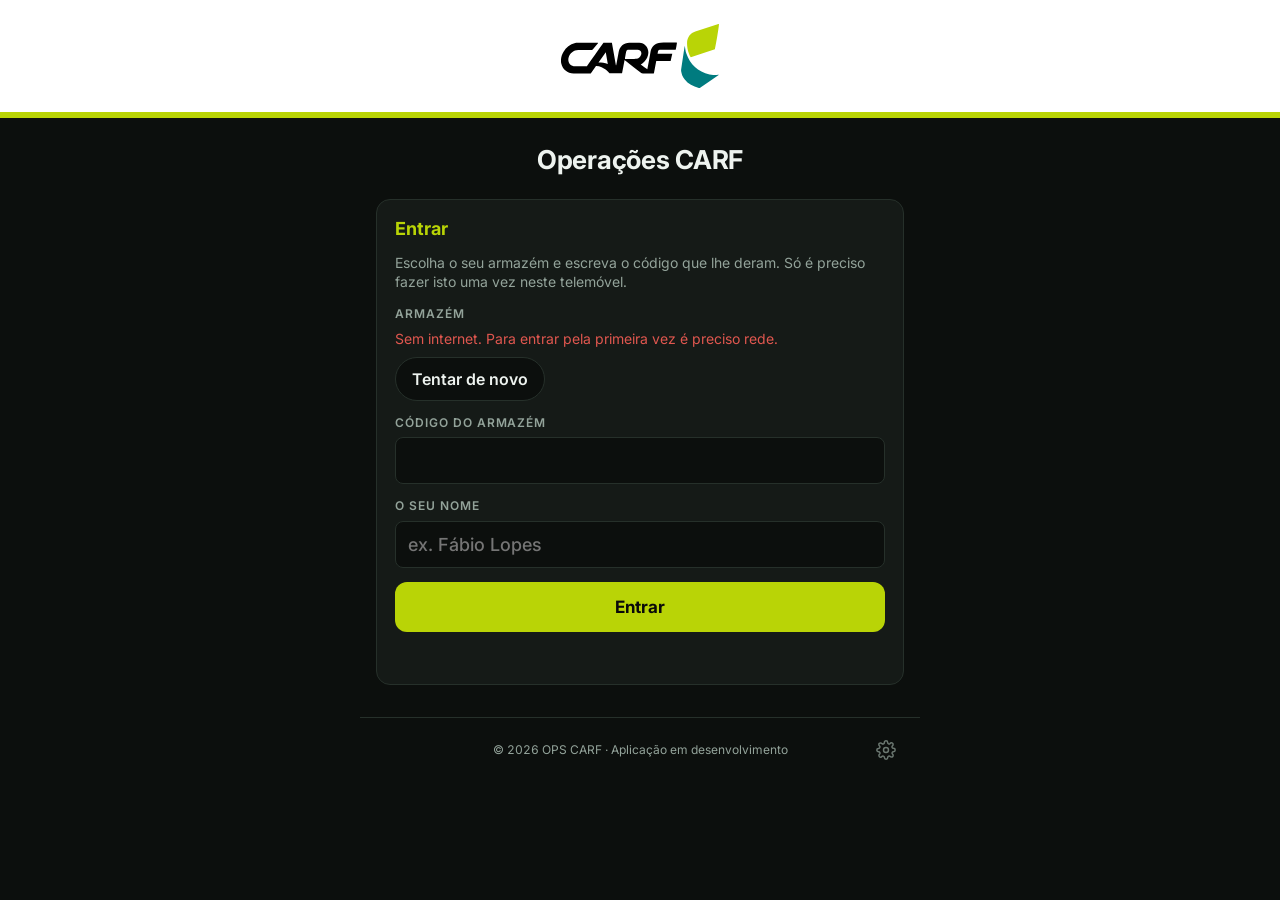
<file: chegadas.html>
<!doctype html>
<html lang="pt-PT">
<head>
<meta charset="utf-8">
<meta name="viewport" content="width=device-width,initial-scale=1,viewport-fit=cover">
<meta name="theme-color" content="#0c0f0d">
<meta name="application-name" content="OPS CARF">
<meta name="mobile-web-app-capable" content="yes">
<meta name="apple-mobile-web-app-capable" content="yes">
<title>Chegadas e Saídas</title>
<link rel="manifest" href="manifest.webmanifest">
<link rel="icon" href="carf-icon-192.png">
<link rel="apple-touch-icon" href="carf-icon-192.png">
<style>
/* Layout: ecrã único — resumo do dia em cima, lista das voltas com um botão grande "Chegou" por volta */
:root{
  --bg:#0c0f0d; --panel:#151a17; --line:#26302a; --fg:#eef3ef; --muted:#93a39a;
  --green:#B9D406; --green-dk:#94aa05; --green-ink:#0a0a0a; --danger:#e0574f;
  --display:"Roboto Condensed","sans-serif-condensed","Arial Narrow",Arial,sans-serif;
  --body:system-ui,-apple-system,"Segoe UI",Roboto,sans-serif;
  --mono:"Roboto Mono",ui-monospace,Menlo,Consolas,monospace;
  color-scheme:dark;
}
*{box-sizing:border-box}
[hidden]{display:none!important}
img{max-width:100%}
button{-webkit-tap-highlight-color:transparent}
html,body{margin:0;background:var(--bg);color:var(--fg)}
body{font-family:var(--body);font-size:16px;line-height:1.4;padding-inline:16px;padding-block:0 40px}
.wrap{max-width:560px;margin:0 auto;display:flex;flex-direction:column;gap:20px}
header{padding-block:calc(14px + env(safe-area-inset-top,0px)) 12px;border-bottom:2px solid var(--green);display:flex;align-items:center;justify-content:space-between;gap:12px;flex-wrap:wrap}
.brand{display:flex;align-items:center;gap:10px;min-width:0}
.logo{height:40px;width:auto;max-width:42%;background:#fff;border-radius:8px;padding:5px 8px;flex:none}
h1{font-family:var(--display);font-weight:700;font-size:24px;letter-spacing:.02em;text-transform:uppercase;margin:0;line-height:1}
.voltar{display:inline-flex;align-items:center;min-height:36px;color:var(--green);font:600 15px var(--body);text-decoration:none;letter-spacing:.02em}
.datebox input{background:var(--panel);color:var(--fg);border:1px solid var(--line);border-radius:8px;padding:8px;font:500 14px var(--mono)}
:focus-visible{outline:2px solid var(--green);outline-offset:2px}
section.card{background:var(--panel);border:1px solid var(--line);border-radius:12px;padding:16px;display:flex;flex-direction:column;gap:14px}
h2{font-family:var(--display);font-size:20px;font-weight:700;text-transform:uppercase;letter-spacing:.04em;margin:0;color:var(--green)}
.summary{display:flex;gap:12px}
.stat{flex:1;border-left:3px solid var(--green);padding-left:10px}
.stat.falta{border-left-color:var(--line)}
.stat b{display:block;font:600 28px var(--mono);font-variant-numeric:tabular-nums}
.stat span{font-size:12px;color:var(--muted);text-transform:uppercase;letter-spacing:.08em}
.barra{height:6px;background:var(--bg);border-radius:3px;overflow:hidden}
.barra i{display:block;height:100%;width:0;background:var(--green);transition:width .3s}
@media (prefers-reduced-motion:reduce){.barra i{transition:none}}
.aviso{font-size:14px;color:var(--muted);background:var(--bg);border-radius:8px;padding:10px 12px}
#lista{display:flex;flex-direction:column;gap:8px}
.v{display:grid;grid-template-columns:minmax(0,1fr) auto;grid-template-areas:"num btn" "est btn";column-gap:12px;row-gap:4px;align-items:center;background:var(--bg);border:1px solid var(--line);border-radius:10px;padding:10px 10px 10px 14px;min-height:68px}
.v.ok{border-color:var(--ok-line,#3a4a12)}
/* Duas listas: por chegar/sair (em cima, onde se trabalha) e já chegaram/saíram (em baixo) */
.grupo-h{display:flex;justify-content:space-between;align-items:baseline;gap:10px;margin:18px 2px 8px;font:700 15px var(--display);letter-spacing:.06em;text-transform:uppercase;color:var(--muted)}
.grupo-h:first-child{margin-top:0}
.grupo-h b{font:600 15px var(--mono);color:var(--fg)}
.grupo-h.feitos{border-top:1px solid var(--line);padding-top:16px;color:var(--green)}
.grupo-vazio{color:var(--muted);font-size:14px;padding:6px 2px 2px}
.num{font:700 26px/1 var(--display);letter-spacing:.03em;font-variant-numeric:tabular-nums;min-width:0}
.num.txt{font-size:22px;line-height:1.1;overflow-wrap:break-word}
.num small{display:flex;align-items:center;gap:8px;flex-wrap:wrap;font:600 11px var(--body);letter-spacing:.08em;text-transform:uppercase;color:var(--muted);margin-bottom:3px}
.est{min-width:0;font-size:14px;color:var(--muted)}
.chegou{border:0;border-radius:10px;padding:14px 14px;min-width:100px;font:700 19px var(--display);letter-spacing:.06em;text-transform:uppercase;cursor:pointer;background:var(--green);color:var(--green-ink)}
.chegou:active{background:var(--green-dk)}
.chegou:disabled{background:var(--line);color:var(--muted);cursor:default}
.anular{background:none;border:1px solid var(--line);color:var(--muted);border-radius:8px;padding:10px 12px;font:600 13px var(--body);cursor:pointer}
.anular.confirm{border-color:var(--danger);color:var(--danger)}
.hora{display:inline-flex;align-items:baseline;gap:8px;background:none;border:0;padding:2px 0;margin:0;font:600 22px var(--mono);color:var(--green);font-variant-numeric:tabular-nums;cursor:pointer}
.hora:disabled{cursor:default}
.lapis{font:600 12px var(--body);color:var(--muted);text-decoration:underline;text-underline-offset:3px}
.est{display:flex;flex-wrap:wrap;align-items:baseline;column-gap:12px;row-gap:2px}
.indicar{background:none;border:0;padding:4px 0;margin-top:2px;color:var(--green);font:600 13px var(--body);text-decoration:underline;text-underline-offset:3px;cursor:pointer}
.v.ed{grid-template-areas:"num num" "ed ed"}
.prev{display:flex;flex-wrap:wrap;align-items:center;gap:4px 8px;margin-top:4px;font:600 13px var(--mono);letter-spacing:0;color:var(--muted)}
.prev .d{font:700 12px var(--body);letter-spacing:0;border-radius:4px;padding:2px 6px;white-space:nowrap}
.prev .d.aviso{background:#e0a84f;color:var(--green-ink,#0a0a0a)}.prev .d.mau{background:var(--danger,#e0574f);color:#fff}.prev .d.bom{background:rgba(185,212,6,.15);color:var(--green)}
.v.atras{border-color:rgba(224,87,79,.6)}
.v>.num{grid-area:num}.v>.est{grid-area:est}.v>button{grid-area:btn}.v>.editor{grid-area:ed}
.editor{display:flex;flex-direction:column;gap:8px;min-width:0}
.ed-rot{font-size:12px;font-weight:600;letter-spacing:.08em;text-transform:uppercase;color:var(--muted)}
.ed-hora{display:flex;align-items:center;gap:6px}
.ed-hora input{width:72px;text-align:center;background:var(--panel);color:var(--fg);border:1px solid var(--green);border-radius:10px;padding:10px 6px;font:700 28px var(--mono);font-variant-numeric:tabular-nums}
.ed-hora input:focus{outline:2px solid var(--green);outline-offset:1px}
.ed-hora span{font:700 28px var(--mono);color:var(--muted)}
.ed-atalhos{display:grid;grid-template-columns:repeat(4,minmax(0,1fr));gap:6px}
.ed-atalhos button{background:var(--panel);color:var(--fg);border:1px solid var(--line);border-radius:999px;padding:8px 4px;white-space:nowrap;font:600 14px var(--body);cursor:pointer}
.ed-btns{display:flex;gap:8px;justify-content:flex-end}
.guardar{border:0;border-radius:8px;padding:10px 18px;font:700 17px var(--display);letter-spacing:.06em;text-transform:uppercase;background:var(--green);color:var(--green-ink);cursor:pointer}
.abas{display:grid;grid-template-columns:1fr 1fr;gap:6px;background:var(--panel);border:1px solid var(--line);border-radius:12px;padding:6px}
.abas button{border:0;border-radius:8px;padding:14px 8px;background:transparent;color:var(--muted);font:700 19px var(--display);letter-spacing:.06em;text-transform:uppercase;cursor:pointer}
.abas button[aria-selected=true]{background:var(--green);color:var(--green-ink)}
.sw{display:flex;flex-direction:column;align-items:center;gap:4px;background:none;border:0;padding:6px;cursor:pointer;min-width:100px}
.sw:disabled{cursor:default;opacity:.5}
.trilho{position:relative;display:block;width:68px;height:38px;border-radius:19px;background:var(--line);border:2px solid var(--muted);transition:background .2s,border-color .2s}
.bola{position:absolute;top:3px;left:3px;width:28px;height:28px;border-radius:50%;background:var(--fg);transition:transform .2s}
.sw[aria-checked=true] .trilho{background:var(--green);border-color:var(--green)}
.sw[aria-checked=true] .bola{transform:translateX(30px);background:var(--green-ink)}
.sw.confirm .trilho{border-color:var(--danger)}
.sw small{font:600 11px var(--body);color:var(--danger)}
@media (prefers-reduced-motion:reduce){.trilho,.bola{transition:none}}
.v.extra{border-style:dashed}
.pneu{display:inline-flex;align-items:center;gap:4px;padding:2px 7px 2px 4px;border-radius:999px;background:var(--green);color:var(--green-ink);font:700 10px var(--body);letter-spacing:.06em;text-transform:uppercase}
.btn.enviar{background:var(--green);color:var(--green-ink);border-color:var(--green)}
.btn{border-radius:10px;padding:16px;font:700 20px var(--display);letter-spacing:.06em;text-transform:uppercase;cursor:pointer;background:transparent;color:var(--green);border:2px solid var(--green)}
.msg{font-size:14px;min-height:20px}
.msg.ok{color:var(--green)} .msg.err{color:var(--danger)}
.hint{font-size:13px;color:var(--muted)}
/* Email (igual às Penalizações) */
body.preso{overflow:hidden}
.mveu{position:fixed;inset:0;background:rgba(0,0,0,.7);display:flex;align-items:flex-end;justify-content:center;z-index:10;padding:16px 16px calc(16px + env(safe-area-inset-bottom,0px))}
.mjan{width:100%;max-width:560px;max-height:calc(100dvh - 32px);overflow:auto;background:var(--panel);border:1px solid var(--green);border-radius:14px;padding:18px 16px;display:flex;flex-direction:column;gap:14px}
.mjan h2{margin:0}
.mjan .acoes2{display:grid;grid-template-columns:1fr 1.4fr;gap:10px}
.mjan .btn{padding:14px 10px;font-size:18px}
.mabrir{border:0;border-radius:10px;padding:14px 10px;font:700 18px var(--display);letter-spacing:.06em;cursor:pointer;background:var(--green);color:var(--green-ink);width:100%}
.mcampo{display:grid;grid-template-columns:minmax(0,1fr) auto;grid-template-areas:"rot btn" "val btn";column-gap:10px;align-items:center;background:var(--bg);border:1px solid var(--line);border-radius:10px;padding:10px 10px 10px 12px}
.mrot{grid-area:rot;font-size:11px;font-weight:600;letter-spacing:.08em;text-transform:uppercase;color:var(--muted)}
.mval{grid-area:val;font-size:15px;overflow-wrap:anywhere;user-select:all}
.mcop{grid-area:btn;background:none;border:1px solid var(--green);color:var(--green);border-radius:8px;padding:10px 14px;font:600 14px var(--body);cursor:pointer;min-width:84px}
.mcop.ok{background:var(--green);color:var(--green-ink)}
.mnota{font-size:13px;color:var(--muted)}
</style>
<link rel="stylesheet" href="carf-tema.css">
<script src="carf-tema.js"></script>
</head>
<body>
<div class="wrap">
  <header>
    <div class="brand">
      <img class="logo" alt="Logotipo" src="[data-uri]">
      <div style="min-width:0"><h1>Chegadas e Saídas</h1><a class="voltar" href="./">‹ Início</a></div>
    </div>
    <div class="datebox"><input type="date" id="dia" aria-label="Dia"></div>
  </header>

  <div class="abas" role="tablist" aria-label="Registo">
    <button type="button" role="tab" id="abaC" aria-selected="true">Chegadas</button>
    <button type="button" role="tab" id="abaS" aria-selected="false">Saídas</button>
  </div>

  <section class="card" aria-labelledby="t-res">
    <h2 id="t-res">Resumo do dia</h2>
    <div class="summary">
      <div class="stat"><b id="sOk">0</b><span id="lOk">Chegaram</span></div>
      <div class="stat falta"><b id="sFalta">0</b><span id="lFalta">Por chegar</span></div>
    </div>
    <div class="barra" aria-hidden="true"><i id="barra"></i></div>
  </section>

  <section class="card" aria-labelledby="t-voltas">
    <h2 id="t-voltas">Voltas — chegadas</h2>
    <div class="aviso" id="aviso" hidden>Está a ver outro dia. Só é possível fazer registos no dia de hoje.</div>
    <div class="msg" id="msg" role="status"></div>
    <div id="lista"></div>
    <div class="hint" id="dica"></div>
  </section>

  <section class="card" id="exportar" hidden>
    <button class="btn enviar" id="email" type="button">Enviar Excel por email</button>
    <button class="btn" id="excel" type="button">Exportar Excel do dia</button>
    <div class="msg" id="msgX" role="status"></div>
      <div class="hint">O Excel inclui as chegadas e as saídas do dia.</div>
  </section>
</div>

<div class="mveu" id="mail" hidden>
  <div class="mjan" role="dialog" aria-modal="true" aria-labelledby="t-mail">
    <h2 id="t-mail">Enviar por email</h2>
    <div class="mcampo" id="mParaCx"><div class="mrot">Para</div><div class="mval" id="mPara"></div><button type="button" class="mcop" id="mCopPara">Copiar</button></div>
    <div class="mcampo" id="mCcCx"><div class="mrot">CC</div><div class="mval" id="mCc"></div><button type="button" class="mcop" id="mCopCc">Copiar</button></div>
    <div class="mcampo"><div class="mrot">Assunto</div><div class="mval" id="mAssunto"></div><button type="button" class="mcop" id="mCopAss">Copiar</button></div>
    <div class="mnota" id="mNota"></div>
    <button class="mabrir" id="mAbrir" type="button">Abrir email com o ficheiro</button>
    <div class="acoes2"><button class="btn" id="mFechar" type="button">Fechar</button><button class="btn" id="mXlsx" type="button">Descarregar Excel</button></div>
    <div class="msg" id="mMsg" role="status"></div>
  </div>
</div>

<script src="sjt-listas.js"></script>
<script src="sjt-online.js"></script>
<script>
/* Listas das voltas: vêm do armazém em que o supervisor entrou (página de gestão) */
const S=SJT.exigirSessao();
const VOLTAS_C=SJT.lista("voltasC",S);
/* Entradas com interruptor em vez de botão: ao ligar regista a hora como as outras voltas */
const INTERRUPTOR=new Set(SJT.lista("interruptor",S));
/* Rotas que trazem pneus (assinaladas com X na folha) — só nas chegadas */
const PNEUS=new Set(SJT.lista("voltasPneus",S));
const VOLTAS_S=SJT.lista("voltasS",S);
/* Hora prevista de chegada de cada volta (gestão do polo) */
const PREV=(S.config&&S.config.previsoes)||{};
const minDe=hm=>{const m=/^(\d{1,2}):(\d{2})$/.exec(hm||"");return m?+m[1]*60+ +m[2]:null;};
/* diferença em minutos entre a chegada (ou agora) e a hora prevista: positivo = atraso */
function atraso(v,dia,t){const p=minDe(PREV[v]);if(p==null)return null;const ref=new Date(t||Date.now());
  const [y,mo,d]=dia.split("-").map(Number),base=new Date(y,mo-1,d,0,p);return Math.round((ref-base)/60000);}
const txtAtraso=x=>x===0?"à hora":x>0?(x>=60?Math.floor(x/60)+"h"+String(x%60).padStart(2,"0"):x+" min")+" atrasada":(-x>=60?Math.floor(-x/60)+"h"+String(-x%60).padStart(2,"0"):-x+" min")+" adiantada";
const corAtraso=x=>x>30?"mau":x>5?"aviso":"bom";
/* Para o Excel: todas as voltas, chegadas primeiro e depois as que só têm saída */
const VOLTAS_TODAS=[...VOLTAS_C,...VOLTAS_S.filter(v=>!VOLTAS_C.includes(v))];

const $=id=>document.getElementById(id);
const ICONE_PNEU='<svg width="14" height="14" viewBox="0 0 48 48" aria-hidden="true" fill="none" stroke="currentColor" stroke-linecap="round"><circle cx="24" cy="24" r="18" stroke-width="7"/><circle cx="24" cy="24" r="9.5" stroke-width="2.5"/><path stroke-width="2.2" d="M24 24V14.5M24 24l9-2.8M24 24l5.3 7.3M24 24l-5.3 7.3M24 24l-9-2.8"/></svg>';
const pad=n=>String(n).padStart(2,"0");
const diaDe=d=>d.getFullYear()+"-"+pad(d.getMonth()+1)+"-"+pad(d.getDate());
const hoje=()=>diaDe(new Date());
const hora=iso=>{const d=new Date(iso);return pad(d.getHours())+":"+pad(d.getMinutes());};
const horaSeg=iso=>{const d=new Date(iso);return hora(iso)+":"+pad(d.getSeconds());};

/* Dois registos separados, com a mesma lista de voltas: c = chegadas, s = saídas */
const MODOS={
  c:{chave:"chegadas",btn:"Chegou",feito:"Chegou",falta:"Por chegar",ok:"Chegaram",lfalta:"Por chegar",campo:"Hora de chegada",tit:"Voltas — chegadas",
     dica:"Carregue em “Chegou” quando a volta chegar: fica registada a hora desse momento. Se não viu a chegada, use “Indicar hora”, ou toque na hora já registada para a corrigir. Os registos são partilhados com todo o armazém; sem internet ficam no telemóvel e são enviados quando a rede voltar.",
     fez:(v,h)=>(INTERRUPTOR.has(v)?v:"Volta "+v)+" chegou às "+h+".",nome:"chegada"},
  s:{chave:"saidas",btn:"Saiu",feito:"Saiu",falta:"Por sair",ok:"Saíram",lfalta:"Por sair",campo:"Hora de saída",tit:"Voltas — saídas",
     dica:"Carregue em “Saiu” quando a volta sair: fica registada a hora desse momento. Se não viu a saída, use “Indicar hora”, ou toque na hora já registada para a corrigir. Os registos são partilhados com todo o armazém; sem internet ficam no telemóvel e são enviados quando a rede voltar.",
     fez:(v,h)=>"Volta "+v+" saiu às "+h+".",nome:"saída"}
};
let modo="c",BD={c:{},s:{}},aConfirmar=null,diaAberto=hoje();
/* Cada hora registada é um registo partilhado: id = modo|dia|volta */
const LIG=SJT.ligar("chegadas",{aoMudar:()=>{carregar();if(!aEditar)render();}});
function carregar(){
  BD={c:{},s:{}};
  LIG.registos().forEach(r=>{const d=r.dados||{};if(!BD[d.modo]||!d.volta)return;
    (BD[d.modo][r.dia]=BD[d.modo][r.dia]||{})[d.volta]={t:d.t,autor:r.autor,meu:r.meu,alteradoPor:r.alteradoPor,pendente:!!r.pendente};});
}
carregar();
const idDe=(m,dia,v)=>m+"|"+dia+"|"+v;
function registar(m,dia,v,t){return LIG.gravar(idDe(m,dia,v),dia,{modo:m,volta:v,t});}
try{const m=localStorage.getItem("chegadas_aba");if(m==="s")modo="s";}catch(e){}
const D=()=>BD[modo],T=()=>MODOS[modo],V=()=>modo==="c"?VOLTAS_C:VOLTAS_S;
function mudarAba(m){modo=m;aConfirmar=null;aEditar=null;msg("msg","");msg("msgX","");try{localStorage.setItem("chegadas_aba",m);}catch(e){}render();}
function msg(id,t,ok){const m=$(id);m.textContent=t||"";m.className="msg "+(ok?"ok":"err");}

$("dia").value=diaAberto;
$("abaC").onclick=()=>mudarAba("c");$("abaS").onclick=()=>mudarAba("s");
$("dia").addEventListener("change",()=>{aConfirmar=null;msg("msg","");msg("msgX","");render();});

/* Cada chegada: {t: hora ISO}. Registos antigos podem ser só a hora ISO. */
const reg=x=>!x?null:typeof x==="string"?{t:x}:x;
let aEditar=null;
function render(){
  const dia=$("dia").value||hoje(),doDia=D()[dia]||{},eHoje=dia===hoje(),t=T();
  $("abaC").setAttribute("aria-selected",modo==="c");$("abaS").setAttribute("aria-selected",modo==="s");
  $("lOk").textContent=t.ok;$("lFalta").textContent=t.lfalta;$("t-voltas").textContent=t.tit;$("dica").textContent=t.dica;
  $("exportar").hidden=modo!=="s";
  /* O carro extra é opcional: não conta para o resumo */
  const fixas=V().filter(v=>!INTERRUPTOR.has(v)),ok=fixas.filter(v=>doDia[v]).length;
  $("sOk").textContent=ok;$("sFalta").textContent=fixas.length-ok;
  $("barra").style.width=(fixas.length?ok/fixas.length*100:0)+"%";
  $("aviso").hidden=eHoje;
  if(!eHoje)aEditar=null;
  const l=$("lista");l.textContent="";
  const linha=v=>{
    const r=reg(doDia[v]),row=document.createElement("div");row.className="v"+(r?" ok":"");
    const n=document.createElement("div");n.className="num"+(/^\d+$/.test(v)?"":" txt");n.innerHTML=INTERRUPTOR.has(v)?"<small>Extra</small>":"<small>Volta</small>";n.append(v);
    if(modo==="c"&&PNEUS.has(v)){const p=document.createElement("span");p.className="pneu";p.title="Traz pneus";p.innerHTML=ICONE_PNEU+"Pneus";n.querySelector("small").appendChild(p);}
    if(modo==="c"&&PREV[v]){
      const pv=document.createElement("div");pv.className="prev";pv.append("Prevista "+PREV[v]);
      const x=r?atraso(v,dia,r.t):(eHoje?atraso(v,dia):null);
      if(x!=null&&(r||x>0)){const d=document.createElement("span");d.className="d "+(r?corAtraso(x):x>30?"mau":"aviso");d.textContent=r?txtAtraso(x):(x>=60?Math.floor(x/60)+"h"+String(x%60).padStart(2,"0"):x+" min")+" de atraso";pv.appendChild(d);
        if(!r&&x>30)row.classList.add("atras");}
      n.appendChild(pv);
    }
    if(aEditar===v){row.classList.add("ed");row.append(n,editor(v,r));l.appendChild(row);return;}
    const e=document.createElement("div");e.className="est";
    if(r){
      const b=document.createElement("button");b.type="button";b.className="hora";b.disabled=!eHoje;
      b.setAttribute("aria-label","Corrigir hora da volta "+v);b.textContent=hora(r.t);
      if(eHoje){const p=document.createElement("span");p.className="lapis";p.textContent="Editar";b.appendChild(p);}
      b.onclick=()=>abrirEditor(v);
      e.append(b,t.feito);
      const au=document.createElement("span");au.className="sjt-autor";au.textContent=SJT.autorTxt(r)+(r.pendente?" · a enviar":"");e.appendChild(au);
    }else{
      e.append(t.falta);
      if(eHoje){const i=document.createElement("button");i.type="button";i.className="indicar";i.textContent="Indicar hora";i.onclick=()=>abrirEditor(v);e.appendChild(i);}
    }
    let btn;
    if(INTERRUPTOR.has(v)){
      btn=document.createElement("button");btn.type="button";btn.className="sw"+(aConfirmar===v?" confirm":"");
      btn.setAttribute("role","switch");btn.setAttribute("aria-checked",r?"true":"false");btn.setAttribute("aria-label",v);btn.disabled=!eHoje;
      btn.innerHTML='<span class="trilho"><span class="bola"></span></span>';
      if(aConfirmar===v){const c=document.createElement("small");c.textContent="Toque para desligar";btn.appendChild(c);}
      btn.onclick=()=>r?anular(v):chegou(v);if(r&&!r.meu)btn.disabled=true;
      row.classList.add("extra");
    }else if(r){btn=document.createElement("button");btn.type="button";btn.className="anular"+(aConfirmar===v?" confirm":"");
      btn.textContent=aConfirmar===v?"Confirmar":"Anular";btn.onclick=()=>anular(v);btn.hidden=!eHoje||!r.meu;}
    else{btn=document.createElement("button");btn.type="button";btn.className="chegou";btn.textContent=t.btn;
      btn.disabled=!eHoje;btn.onclick=()=>chegou(v);btn.setAttribute("aria-label","Volta "+v+" "+t.btn.toLowerCase());}
    row.append(n,e,btn);l.appendChild(row);
  };
  /* Por chegar: pela hora prevista (as que não têm previsão ficam no fim, pela ordem da lista); por sair: pela ordem da lista.
     Já chegaram/saíram: a mais recente em cima. */
  const ordem=new Map(V().map((v,i)=>[v,i])),pm=v=>{const m=modo==="c"?minDe(PREV[v]):null;return m==null?1e9:m;};
  const porFazer=V().filter(v=>!doDia[v]).sort((a,b)=>pm(a)-pm(b)||ordem.get(a)-ordem.get(b)),feitas=V().filter(v=>!!doDia[v]).sort((a,b)=>String(reg(doDia[b]).t).localeCompare(String(reg(doDia[a]).t)));
  const cab=(txt,n,cls)=>{const h=document.createElement("div");h.className="grupo-h"+(cls?" "+cls:"");h.append(txt);const b=document.createElement("b");b.textContent=n;h.appendChild(b);l.appendChild(h);};
  const vazio=txt=>{const p=document.createElement("div");p.className="grupo-vazio";p.textContent=txt;l.appendChild(p);};
  if(!V().length){vazio(modo==="c"?"Este polo ainda não tem voltas de chegada. Peça ao administrador para as acrescentar na gestão.":"Este polo ainda não tem voltas de saída. Peça ao administrador para as acrescentar na gestão.");return;}
  const atrasadas=modo==="c"&&eHoje?porFazer.filter(v=>{const x=atraso(v,dia);return x!=null&&x>0;}).length:0;
  cab(t.lfalta+(atrasadas?" · "+atrasadas+" em atraso":""),porFazer.length);
  if(porFazer.length)porFazer.forEach(linha);else vazio(modo==="c"?"Já chegaram todas as voltas.":"Já saíram todas as voltas.");
  cab(modo==="c"?"Já chegaram":"Já saíram",feitas.length,"feitos");
  if(feitas.length)feitas.forEach(linha);else vazio(modo==="c"?"Ainda não chegou nenhuma volta.":"Ainda não saiu nenhuma volta.");
  /* não abre o teclado sozinho: a pessoa toca no campo ou usa um atalho */
}
function abrirEditor(v){aEditar=v;aConfirmar=null;msg("msg","");render();}
/* Editor da hora: dois campos (horas e minutos) com teclado numérico, sem o relógio do sistema,
   e atalhos para "agora" e alguns minutos atrás. Fica dentro do cartão da volta. */
function editor(v,r){
  const w=document.createElement("div");w.className="editor";
  const lb=document.createElement("div");lb.className="ed-rot";lb.id="lEd";lb.textContent=T().campo;
  const base=r?new Date(r.t):new Date();
  const campo=(id,val,rot)=>{const i=document.createElement("input");i.type="text";i.id=id;i.inputMode="numeric";i.autocomplete="off";i.maxLength=2;
    i.setAttribute("pattern","[0-9]*");i.setAttribute("aria-label",rot);i.value=pad(val);i.addEventListener("focus",()=>i.select());return i;};
  const hh=campo("hEd",base.getHours(),"Horas"),mm=campo("mEd",base.getMinutes(),"Minutos");
  const so2=i=>{i.value=i.value.replace(/\D/g,"").slice(0,2);};
  hh.addEventListener("input",()=>{so2(hh);if(hh.value.length===2||+hh.value>2){mm.focus();}});
  mm.addEventListener("input",()=>so2(mm));
  const fix=(i,max)=>{const n=Math.min(max,Math.max(0,parseInt(i.value,10)||0));i.value=pad(n);};
  hh.addEventListener("blur",()=>fix(hh,23));mm.addEventListener("blur",()=>fix(mm,59));
  const valor=()=>{fix(hh,23);fix(mm,59);return hh.value+":"+mm.value;};
  const linha=document.createElement("div");linha.className="ed-hora";linha.setAttribute("role","group");linha.setAttribute("aria-labelledby","lEd");
  const dp=document.createElement("span");dp.textContent=":";dp.setAttribute("aria-hidden","true");
  linha.append(hh,dp,mm);
  /* atalhos: agora e minutos atrás */
  const at=document.createElement("div");at.className="ed-atalhos";
  [["Agora",0],["−5 min",5],["−15 min",15],["−30 min",30]].forEach(([t,min])=>{const b=document.createElement("button");b.type="button";b.textContent=t;
    b.onclick=()=>{const d=new Date(Date.now()-min*60000);hh.value=pad(d.getHours());mm.value=pad(d.getMinutes());};at.appendChild(b);});
  const g=document.createElement("button");g.type="button";g.className="guardar";g.textContent="Guardar";
  const c=document.createElement("button");c.type="button";c.className="anular";c.textContent="Cancelar";
  g.onclick=()=>guardarHora(v,valor());c.onclick=()=>{aEditar=null;render();};
  [hh,mm].forEach(i=>i.addEventListener("keydown",e=>{if(e.key==="Enter")guardarHora(v,valor());if(e.key==="Escape"){aEditar=null;render();}}));
  const bs=document.createElement("div");bs.className="ed-btns";bs.append(c,g);
  w.append(lb,linha,at,bs);return w;
}
function guardarHora(v,val){
  const m=/^(\d{1,2}):(\d{2})/.exec(val||"");
  if(!m){msg("msg","Escreva a hora (horas e minutos).",false);return;}
  const dia=$("dia").value,[y,mo,d]=dia.split("-").map(Number);
  const dt=new Date(y,mo-1,d,+m[1],+m[2],0);
  if(dt.getTime()>Date.now()+60000){msg("msg","A hora "+val+" ainda não chegou. Indique uma hora até agora.",false);return;}
  if(!registar(modo,dia,v,dt.toISOString())){msg("msg","O telemóvel não deixou guardar (sem espaço ou armazenamento bloqueado).",false);return;}
  carregar();
  aEditar=null;msg("msg","Volta "+v+": "+T().nome+" registada às "+hora(dt.toISOString())+".",true);render();
}
function chegou(v){
  const agora=new Date(),dia=diaDe(agora),dados=D();
  if($("dia").value!==dia){$("dia").value=dia;}
  if((dados[dia]||{})[v]){render();return;}
  if(!registar(modo,dia,v,agora.toISOString())){msg("msg","O telemóvel não deixou guardar (sem espaço ou armazenamento bloqueado).",false);render();return;}
  carregar();
  aConfirmar=null;aEditar=null;msg("msg",T().fez(v,hora(agora.toISOString())),true);render();
}
function anular(v){
  if(aConfirmar!==v){aConfirmar=v;render();setTimeout(()=>{if(aConfirmar===v){aConfirmar=null;render();}},4000);return;}
  aConfirmar=null;const dia=$("dia").value;
  if(!LIG.apagar(idDe(modo,dia,v))){msg("msg","Só quem registou esta hora a pode anular.",false);render();return;}
  carregar();msg("msg",(modo==="c"?"Chegada":"Saída")+" da volta "+v+" anulada.",true);render();
}
/* Se a app ficar aberta e passar a meia-noite, muda para o novo dia */
document.addEventListener("visibilitychange",()=>{if(document.visibilityState==="visible"&&$("dia").value===diaAberto&&hoje()!==diaAberto){diaAberto=hoje();$("dia").value=diaAberto;render();}});
/* os atrasos atualizam-se de minuto a minuto */
setInterval(()=>{if(!aEditar&&$("dia").value===hoje()&&Object.keys(PREV).length)render();},60000);
setInterval(()=>{if($("dia").value===diaAberto&&hoje()!==diaAberto){diaAberto=hoje();$("dia").value=diaAberto;render();}},60000);

/* Gerador mínimo de .xlsx (sem bibliotecas, funciona offline) */
const MIME_XLSX="application/vnd.openxmlformats-officedocument.spreadsheetml.sheet";
const CRC_T=(()=>{const t=new Uint32Array(256);for(let n=0;n<256;n++){let c=n;for(let k=0;k<8;k++)c=c&1?0xEDB88320^(c>>>1):c>>>1;t[n]=c>>>0;}return t;})();
function crc32(b){let c=0xFFFFFFFF;for(let i=0;i<b.length;i++)c=CRC_T[(c^b[i])&255]^(c>>>8);return (c^0xFFFFFFFF)>>>0;}
function zipStore(files){
  const enc=new TextEncoder(),parts=[],central=[];let off=0;
  const u16=n=>[n&255,(n>>8)&255],u32=n=>[n&255,(n>>8)&255,(n>>16)&255,(n>>>24)&255];
  for(const [name,data] of files){
    const nb=enc.encode(name),crc=crc32(data);
    const lh=new Uint8Array([0x50,0x4b,3,4,...u16(20),...u16(0x0800),...u16(0),...u16(0),...u16(0x21),...u32(crc),...u32(data.length),...u32(data.length),...u16(nb.length),...u16(0)]);
    parts.push(lh,nb,data);
    central.push(new Uint8Array([0x50,0x4b,1,2,...u16(20),...u16(20),...u16(0x0800),...u16(0),...u16(0),...u16(0x21),...u32(crc),...u32(data.length),...u32(data.length),...u16(nb.length),...u16(0),...u16(0),...u16(0),...u16(0),...u32(0),...u32(off)]),nb);
    off+=lh.length+nb.length+data.length;
  }
  const cdSize=central.reduce((a,p)=>a+p.length,0);
  const end=new Uint8Array([0x50,0x4b,5,6,...u16(0),...u16(0),...u16(files.length),...u16(files.length),...u32(cdSize),...u32(off),...u16(0)]);
  const all=[...parts,...central,end],out=new Uint8Array(all.reduce((a,p)=>a+p.length,0));let o=0;
  for(const p of all){out.set(p,o);o+=p.length;}return out;
}
function criarXlsx({titulo,folha,cab,linhas,larguras}){
  const X=s=>String(s).replace(/[&<>"]/g,c=>({"&":"&amp;","<":"&lt;",">":"&gt;",'"':"&quot;"}[c]));
  const L="ABCDEFGH",nc=cab.length,ult=3+linhas.length;
  const cel=(r,c,v,s)=>v===""||v==null?`<c r="${L[c]}${r}" s="${s}"/>`:typeof v==="number"?`<c r="${L[c]}${r}" s="${s}"><v>${v}</v></c>`:`<c r="${L[c]}${r}" s="${s}" t="inlineStr"><is><t xml:space="preserve">${X(v)}</t></is></c>`;
  let rows=`<row r="1" ht="26" customHeight="1">`+cab.map((_,c)=>cel(1,c,c?"":titulo,1)).join("")+`</row><row r="2"/>`;
  rows+=`<row r="3" ht="24" customHeight="1">`+cab.map((v,c)=>cel(3,c,v,2)).join("")+`</row>`;
  linhas.forEach((l,i)=>{const r=4+i;rows+=`<row r="${r}">`+l.map((v,c)=>cel(r,c,v,i%2?4:3)).join("")+`</row>`;});
  const NS='xmlns="http://schemas.openxmlformats.org/spreadsheetml/2006/main"',H='<?xml version="1.0" encoding="UTF-8" standalone="yes"?>';
  const W=larguras.map((w,i)=>`<col min="${i+1}" max="${i+1}" width="${w}" customWidth="1"/>`).join("");
  const sheet=`${H}<worksheet ${NS}><sheetViews><sheetView workbookViewId="0" showGridLines="0"><pane ySplit="3" topLeftCell="A4" activePane="bottomLeft" state="frozen"/><selection pane="bottomLeft"/></sheetView></sheetViews><sheetFormatPr defaultRowHeight="15"/><cols>${W}</cols><sheetData>${rows}</sheetData><autoFilter ref="A3:${L[nc-1]}${ult}"/><mergeCells count="1"><mergeCell ref="A1:${L[nc-1]}1"/></mergeCells></worksheet>`;
  const fill=c=>`<fill><patternFill patternType="solid"><fgColor rgb="FF${c}"/><bgColor indexed="64"/></patternFill></fill>`;
  const bd=`<border><left style="thin"><color rgb="FFC3CCBD"/></left><right style="thin"><color rgb="FFC3CCBD"/></right><top style="thin"><color rgb="FFC3CCBD"/></top><bottom style="thin"><color rgb="FFC3CCBD"/></bottom><diagonal/></border>`;
  const xf=(f,fi,b,h)=>`<xf numFmtId="0" fontId="${f}" fillId="${fi}" borderId="${b}" xfId="0" applyFont="1" applyFill="1" applyBorder="1" applyAlignment="1"><alignment horizontal="${h}" vertical="center"/></xf>`;
  const styles=`${H}<styleSheet ${NS}><fonts count="3"><font><sz val="11"/><name val="Calibri"/></font><font><b/><sz val="14"/><color rgb="FF1F3B2A"/><name val="Calibri"/></font><font><b/><sz val="11"/><color rgb="FF1F3B2A"/><name val="Calibri"/></font></fonts><fills count="5"><fill><patternFill patternType="none"/></fill><fill><patternFill patternType="gray125"/></fill>${fill("E2EBD5")}${fill("FFFFFF")}${fill("F4F7EF")}</fills><borders count="2"><border><left/><right/><top/><bottom/><diagonal/></border>${bd}</borders><cellStyleXfs count="1"><xf numFmtId="0" fontId="0" fillId="0" borderId="0"/></cellStyleXfs><cellXfs count="5"><xf numFmtId="0" fontId="0" fillId="0" borderId="0" xfId="0"/>${xf(1,2,0,"left")}${xf(2,2,1,"center")}${xf(0,3,1,"center")}${xf(0,4,1,"center")}</cellXfs><cellStyles count="1"><cellStyle name="Normal" xfId="0" builtinId="0"/></cellStyles></styleSheet>`;
  const wb=`${H}<workbook ${NS} xmlns:r="http://schemas.openxmlformats.org/officeDocument/2006/relationships"><sheets><sheet name="${X(folha)}" sheetId="1" r:id="rId1"/></sheets><definedNames><definedName name="_xlnm._FilterDatabase" localSheetId="0" hidden="1">'${X(folha)}'!$A$3:$${L[nc-1]}$${ult}</definedName></definedNames></workbook>`;
  const R="http://schemas.openxmlformats.org/officeDocument/2006/relationships",P="http://schemas.openxmlformats.org/package/2006/relationships";
  const ct=`${H}<Types xmlns="http://schemas.openxmlformats.org/package/2006/content-types"><Default Extension="rels" ContentType="application/vnd.openxmlformats-package.relationships+xml"/><Default Extension="xml" ContentType="application/xml"/><Override PartName="/xl/workbook.xml" ContentType="application/vnd.openxmlformats-officedocument.spreadsheetml.sheet.main+xml"/><Override PartName="/xl/worksheets/sheet1.xml" ContentType="application/vnd.openxmlformats-officedocument.spreadsheetml.worksheet+xml"/><Override PartName="/xl/styles.xml" ContentType="application/vnd.openxmlformats-officedocument.spreadsheetml.styles+xml"/></Types>`;
  const rels=`${H}<Relationships xmlns="${P}"><Relationship Id="rId1" Type="${R}/officeDocument" Target="xl/workbook.xml"/></Relationships>`;
  const wrels=`${H}<Relationships xmlns="${P}"><Relationship Id="rId1" Type="${R}/worksheet" Target="worksheets/sheet1.xml"/><Relationship Id="rId2" Type="${R}/styles" Target="styles.xml"/></Relationships>`;
  const e=new TextEncoder();
  return zipStore([["[Content_Types].xml",e.encode(ct)],["_rels/.rels",e.encode(rels)],["xl/workbook.xml",e.encode(wb)],["xl/_rels/workbook.xml.rels",e.encode(wrels)],["xl/styles.xml",e.encode(styles)],["xl/worksheets/sheet1.xml",e.encode(sheet)]]);
}
function gerarExcel(dia){
  const ch=BD.c[dia]||{},sa=BD.s[dia]||{};
  if(!Object.keys(ch).length&&!Object.keys(sa).length)return null;
  const [y,m,d]=dia.split("-");
  const h=x=>{const r=reg(x);return r?hora(r.t):"";};
  const linhas=VOLTAS_TODAS.map(v=>[/^\d+$/.test(v)?+v:v,h(ch[v]),h(sa[v])]);
  return {bytes:criarXlsx({titulo:"CHEGADAS E SAÍDAS — "+d+"/"+m+"/"+y,folha:"Chegadas e saídas",cab:["Volta","Hora de chegada","Hora de saída"],linhas,larguras:[22,18,18]}),nome:`chegadas-saidas-${y}-${m}-${d}.xlsx`};
}
$("excel").onclick=()=>{
  try{
    const x=gerarExcel($("dia").value||hoje());
    if(!x){msg("msgX","Ainda não há chegadas nem saídas registadas neste dia.",false);return;}
    const url=URL.createObjectURL(new Blob([x.bytes],{type:MIME_XLSX}));
    const a=document.createElement("a");a.href=url;a.download=x.nome;document.body.appendChild(a);a.click();a.remove();
    setTimeout(()=>URL.revokeObjectURL(url),15000);
    msg("msgX","Excel gerado: "+x.nome+" (ver em Transferências).",true);
  }catch(err){msg("msgX","Não foi possível gerar o Excel.",false);}
};

/* ---- Enviar o Excel por email ----
   Com partilha de ficheiros (Android/iPhone): abre a app de email escolhida já com o ficheiro, assunto e texto;
   o destinatário fica copiado para colar. Sem partilha: descarrega o Excel e abre o email preenchido para anexar. */
function gerarCsv(dia){
  const ch=BD.c[dia]||{},sa=BD.s[dia]||{};
  if(!Object.keys(ch).length&&!Object.keys(sa).length)return null;
  const [y,m,d]=dia.split("-"),h=x=>{const r=reg(x);return r?hora(r.t):"";};
  const q=t=>/[";\n]/.test(t)?'"'+t.replace(/"/g,'""')+'"':t;
  const l=[["Volta","Hora de chegada","Hora de saída"],...VOLTAS_TODAS.map(v=>[v,h(ch[v]),h(sa[v])])];
  return {texto:"\ufeff"+l.map(r=>r.map(x=>q(String(x))).join(";")).join("\r\n")+"\r\n",nome:`chegadas-saidas-${y}-${m}-${d}.csv`};
}
function saudacao(){const hh=new Date().getHours();return hh<13?"Bom dia":hh<20?"Boa tarde":"Boa noite";}
function textoMail(dia){
  const [y,m,d]=dia.split("-"),ch=Object.keys(BD.c[dia]||{}).length,sa=Object.keys(BD.s[dia]||{}).length;
  return {assunto:"Chegadas e saídas | "+d+"/"+m+"/"+y+" | "+S.polo.nome,
    corpo:[saudacao()+",","","Segue em anexo o ficheiro com as horas de chegada e saída das voltas do polo de "+S.polo.nome+" do dia "+d+"/"+m+"/"+y+".","",
      "Chegadas registadas: "+ch+" de "+VOLTAS_C.length,"Saídas registadas: "+sa+" de "+VOLTAS_S.length,""].join("\n")};
}
async function copiar(t){try{await navigator.clipboard.writeText(t);return true;}catch(e){return false;}}
function descarregarX(x){const url=URL.createObjectURL(new Blob([x.bytes],{type:MIME_XLSX}));const a=document.createElement("a");a.href=url;a.download=x.nome;document.body.appendChild(a);a.click();a.remove();setTimeout(()=>URL.revokeObjectURL(url),15000);}
let mailAtual=null;
$("email").onclick=()=>{
  const dia=$("dia").value||hoje();
  if(!gerarExcel(dia)){msg("msgX","Ainda não há chegadas nem saídas registadas neste dia.",false);return;}
  const {assunto,corpo}=textoMail(dia),para=((S.config||{}).emailHorarios||"").trim();
  mailAtual={dia,assunto,corpo,para};
  mailAtual.cc=((S.config||{}).ccHorarios||"").trim();$("mCcCx").hidden=!mailAtual.cc;$("mCc").textContent=mailAtual.cc;
  $("mParaCx").hidden=!para;$("mPara").textContent=para;$("mAssunto").textContent=assunto;
  ["mCopPara","mCopCc","mCopAss"].forEach(k=>{$(k).textContent="Copiar";$(k).classList.remove("ok");});
  $("mNota").textContent="O ficheiro vai em CSV (abre diretamente no Excel): a partilha do telemóvel não aceita ficheiros .xlsx. Se precisar do Excel formatado, use Descarregar Excel e anexe-o. Ao abrir o email, o assunto fica copiado: se não aparecer, cole-o."+(para?"":" Este armazém ainda não tem email para horários definido na gestão.");
  $("mMsg").textContent="";$("mail").hidden=false;document.body.classList.add("preso");$("mAbrir").focus();
};
function fecharMail(){$("mail").hidden=true;document.body.classList.remove("preso");}
$("mFechar").onclick=fecharMail;
$("mail").addEventListener("click",e=>{if(e.target===$("mail"))fecharMail();});
document.addEventListener("keydown",e=>{if(e.key==="Escape"&&!$("mail").hidden)fecharMail();});
async function botaoCopiar(id,txt){const ok=await copiar(txt);$(id).textContent=ok?"Copiado ✓":"Selecione";$(id).classList.toggle("ok",ok);
  ["mCopPara","mCopCc","mCopAss"].filter(k=>k!==id).forEach(k=>{$(k).textContent="Copiar";$(k).classList.remove("ok");});}
$("mCopPara").onclick=()=>botaoCopiar("mCopPara",mailAtual.para);
$("mCopCc").onclick=()=>botaoCopiar("mCopCc",mailAtual.cc);
$("mCopAss").onclick=()=>botaoCopiar("mCopAss",mailAtual.assunto);
$("mXlsx").onclick=()=>{const x=gerarExcel(mailAtual.dia);if(x){descarregarX(x);$("mMsg").textContent="Excel descarregado: "+x.nome+" (ver em Transferências).";$("mMsg").className="msg ok";}};
$("mAbrir").onclick=async()=>{
  const m=mailAtual;if(!m)return;
  const c=gerarCsv(m.dia);if(!c)return;
  const fic=new File([c.texto],c.nome,{type:"text/csv"});
  let partilha=false;
  try{partilha=!!(navigator.share&&navigator.canShare&&navigator.canShare({files:[fic],title:m.assunto,text:m.corpo}));}catch(e){}
  let pr=null;if(partilha){try{pr=navigator.share({title:m.assunto,text:m.corpo,files:[fic]});}catch(e){pr=Promise.reject(e);}pr.catch(()=>{});}
  const copiado=await copiar(m.assunto);
  if(copiado){$("mCopAss").textContent="Copiado ✓";$("mCopAss").classList.add("ok");}
  if(pr){
    try{await pr;fecharMail();
      msg("msgX","Email preparado na app escolhida com o ficheiro "+c.nome+"."+(copiado?" O assunto foi copiado — cole-o se não aparecer.":"")+(m.para?" Destinatário: "+m.para+".":""),true);return;}
    catch(e){if(e&&e.name==="AbortError")return;
      $("mMsg").textContent="O telemóvel não abriu a partilha ("+(e&&e.name||"erro")+"). Carregue de novo em “Abrir email com o ficheiro”.";$("mMsg").className="msg err";return;}
  }
  /* sem partilha de ficheiros: descarrega o Excel e abre o email preenchido para anexar */
  const x=gerarExcel(m.dia);if(x)descarregarX(x);
  const href="mailto:"+encodeURIComponent(m.para).replace(/%2C/gi,",").replace(/%40/g,"@")+"?"+((c=>c?"cc="+encodeURIComponent(c).replace(/%2C/gi,",").replace(/%40/g,"@")+"&":"")(((S.config||{}).ccHorarios||"").trim()))+"subject="+encodeURIComponent(m.assunto)+"&body="+encodeURIComponent(m.corpo);
  setTimeout(()=>{const a=document.createElement("a");a.href=href;document.body.appendChild(a);a.click();a.remove();},500);
  fecharMail();msg("msgX","Email aberto com destinatário, assunto e texto. O Excel foi descarregado (ver Transferências): anexe-o ao email.",true);
};

/* Registos de antes do online, que ficaram neste telemóvel */
(()=>{const antigos=[];
  for(const k of ["c","s"]){let o={};try{o=JSON.parse(localStorage.getItem(MODOS[k].chave)||"{}")||{};}catch(e){}
    for(const [dia,vs] of Object.entries(o))for(const [v,x] of Object.entries(vs||{})){const r=reg(x);if(r&&r.t)antigos.push([k,dia,v,r.t]);}}
  SJT.oferecerMigracao("chegadas",antigos.length,()=>{antigos.forEach(([k,dia,v,t])=>{if(!(BD[k][dia]||{})[v])registar(k,dia,v,t);});carregar();render();},$("lista").closest("section")||document.querySelector("main"));})();
SJT.barra(LIG,document.querySelector("header"));
render();
try{navigator.storage&&navigator.storage.persist&&navigator.storage.persist();}catch(e){}
if("serviceWorker" in navigator&&location.protocol!=="file:"){navigator.serviceWorker.register("sw.js").catch(()=>{});}
</script>
</body>
</html>
</file>
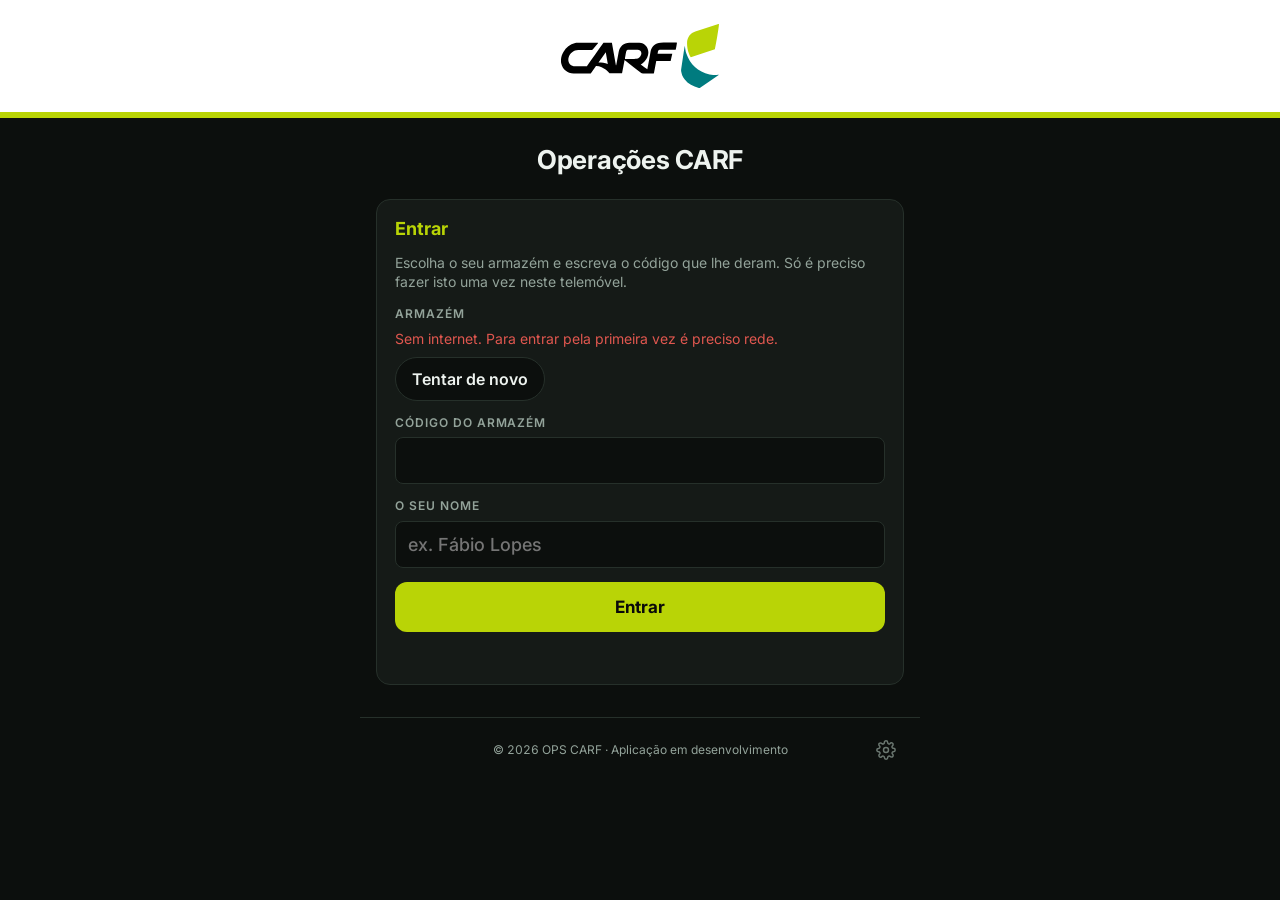
<file: contactos.html>
<!doctype html>
<html lang="pt-PT">
<head>
<meta charset="utf-8">
<meta name="viewport" content="width=device-width,initial-scale=1,viewport-fit=cover">
<meta name="theme-color" content="#0c0f0d">
<meta name="application-name" content="OPS CARF">
<meta name="mobile-web-app-capable" content="yes">
<meta name="apple-mobile-web-app-capable" content="yes">
<title>Pedidos</title>
<link rel="manifest" href="manifest.webmanifest">
<link rel="icon" href="carf-icon-192.png">
<link rel="apple-touch-icon" href="carf-icon-192.png">
<style>
/* Layout (Pedidos de contacto, baseado nas Ocorrências): novo pedido (motivo, guia lida com a câmara, expedidor, observações), lista contínua de pedidos (sem divisão por dia) com pesquisa e estado aberta/resolvida, email com as fotografias em anexo e Excel do dia */
:root{
  --bg:#0c0f0d; --panel:#151a17; --line:#26302a; --fg:#eef3ef; --muted:#93a39a;
  --green:#B9D406; --green-dk:#94aa05; --green-ink:#0a0a0a; --danger:#e0574f;
  --display:"Roboto Condensed","sans-serif-condensed","Arial Narrow",Arial,sans-serif;
  --body:system-ui,-apple-system,"Segoe UI",Roboto,sans-serif;
  --mono:"Roboto Mono",ui-monospace,Menlo,Consolas,monospace;
  color-scheme:dark;
}
*{box-sizing:border-box}
[hidden]{display:none!important}
button{-webkit-tap-highlight-color:transparent}
html,body{margin:0;background:var(--bg);color:var(--fg)}
body{font-family:var(--body);font-size:16px;line-height:1.4;padding-inline:16px;padding-block:0 40px}
body.preso{overflow:hidden}
.wrap{max-width:560px;margin:0 auto;display:flex;flex-direction:column;gap:20px}
header{padding-block:calc(14px + env(safe-area-inset-top,0px)) 12px;border-bottom:2px solid var(--green);display:flex;align-items:center;justify-content:space-between;gap:12px;flex-wrap:wrap}
.brand{display:flex;align-items:center;gap:10px;min-width:0}
.logo{height:40px;width:auto;max-width:42%;background:#fff;border-radius:8px;padding:5px 8px;flex:none}
h1{font-family:var(--display);font-weight:700;font-size:24px;letter-spacing:.02em;text-transform:uppercase;margin:0;line-height:1}
.voltar{display:inline-flex;align-items:center;min-height:36px;color:var(--green);font:600 15px var(--body);text-decoration:none;letter-spacing:.02em}
.datebox input{background:var(--panel);color:var(--fg);border:1px solid var(--line);border-radius:8px;padding:8px;font:500 14px var(--mono)}
:focus-visible{outline:2px solid var(--green);outline-offset:2px}
section.card{background:var(--panel);border:1px solid var(--line);border-radius:12px;padding:16px;display:flex;flex-direction:column;gap:14px}
h2{font-family:var(--display);font-size:20px;font-weight:700;text-transform:uppercase;letter-spacing:.04em;margin:0;color:var(--green);display:flex;justify-content:space-between;align-items:baseline;gap:8px}
h2 span{font:600 15px var(--mono);color:var(--muted)}
.par{display:grid;grid-template-columns:minmax(0,1fr) minmax(0,1.3fr);gap:12px}
.campo{display:flex;flex-direction:column;gap:6px;min-width:0}
.campo label{font-size:12px;font-weight:600;letter-spacing:.08em;text-transform:uppercase;color:var(--muted);display:flex;gap:6px;align-items:center;flex-wrap:wrap}
.campo label i{font-style:normal;text-transform:none;letter-spacing:0;font-weight:400}
.auto{font:700 10px var(--body);letter-spacing:.08em;background:var(--green);color:var(--green-ink);border-radius:4px;padding:2px 5px}
.campo input,.campo select,.campo textarea{width:100%;background:var(--bg);color:var(--fg);border:1px solid var(--line);border-radius:8px;padding:12px;font:500 18px var(--body);min-height:50px}
.campo textarea{font-size:17px;min-height:84px;resize:vertical}
.campo input:focus,.campo select:focus,.campo textarea:focus{border-color:var(--green);outline:none}
.campo input.mono{font-family:var(--mono);font-weight:600}
.campo.erro input,.campo.erro select,.campo.erro textarea{border-color:var(--danger)}
.eur{position:relative}
.eur input{padding-right:38px}
.eur::after{content:"€";position:absolute;right:14px;top:50%;transform:translateY(-50%);color:var(--muted);font:600 18px var(--body);pointer-events:none}
.eur.txt::after{content:none}
.nota{font-size:13px;color:var(--muted)}
select{appearance:none;-webkit-appearance:none;background-image:linear-gradient(45deg,transparent 50%,var(--green) 50%),linear-gradient(135deg,var(--green) 50%,transparent 50%);background-position:calc(100% - 20px) 50%,calc(100% - 14px) 50%;background-size:6px 6px;background-repeat:no-repeat;padding-right:40px!important}
.aviso{font-size:14px;color:var(--muted);background:var(--bg);border-radius:8px;padding:10px 12px}
.registar{border:0;border-radius:10px;padding:16px;font:700 21px var(--display);letter-spacing:.06em;text-transform:uppercase;cursor:pointer;background:var(--green);color:var(--green-ink)}
.registar:active{background:var(--green-dk)}
.registar:disabled{background:var(--line);color:var(--muted);cursor:default}
#lista{display:flex;flex-direction:column;gap:8px}
.r{display:grid;grid-template-columns:minmax(0,1fr) auto;column-gap:12px;row-gap:4px;align-items:center;background:var(--bg);border:1px solid var(--line);border-radius:10px;padding:10px 10px 10px 14px}
.r .top{display:flex;align-items:baseline;gap:10px;flex-wrap:wrap;min-width:0}
.r .vol{font:700 22px/1 var(--display);letter-spacing:.03em;overflow-wrap:anywhere}
.r .vol small{font:600 11px var(--body);letter-spacing:.08em;text-transform:uppercase;color:var(--muted);margin-right:4px}
.r .sub{font:600 13px var(--body);color:var(--muted);text-transform:uppercase;letter-spacing:.04em}
.r .val{font:600 15px var(--mono);color:var(--green)}
.r .mot{font-size:15px;overflow-wrap:anywhere}
.r .mtr{font-size:14px;color:var(--muted);overflow-wrap:anywhere}
.r .obs{font-size:14px;border-left:2px solid var(--line);padding-left:8px;white-space:pre-wrap;overflow-wrap:anywhere}
.r .info{min-width:0;display:flex;flex-direction:column;gap:4px}
.anular{background:none;border:1px solid var(--line);color:var(--muted);border-radius:8px;padding:10px 12px;font:600 13px var(--body);cursor:pointer}
.anular.confirm{border-color:var(--danger);color:var(--danger)}
.vazio{font-size:14px;color:var(--muted)}
.btn{border-radius:10px;padding:16px;font:700 20px var(--display);letter-spacing:.06em;text-transform:uppercase;cursor:pointer;background:transparent;color:var(--green);border:2px solid var(--green)}
.msg{font-size:14px;min-height:20px}
.msg.ok{color:var(--green)} .msg.err{color:var(--danger)}
.hint{font-size:13px;color:var(--muted)}
/* Resumo antes de gravar */
.veu{position:fixed;inset:0;background:rgba(0,0,0,.7);display:flex;align-items:flex-end;justify-content:center;z-index:10;padding:16px 16px calc(16px + env(safe-area-inset-bottom,0px))}
.resumo{width:100%;max-width:560px;max-height:calc(100dvh - 32px);overflow:auto;background:var(--panel);border:1px solid var(--green);border-radius:14px;padding:18px 16px;display:flex;flex-direction:column;gap:14px}
.resumo dl{margin:0;display:grid;grid-template-columns:auto minmax(0,1fr);gap:8px 14px;align-items:baseline}
.resumo dt{font-size:12px;font-weight:600;letter-spacing:.08em;text-transform:uppercase;color:var(--muted)}
.resumo dd{margin:0;font-size:17px;overflow-wrap:anywhere;white-space:pre-wrap}
.resumo dd.forte{font:700 22px var(--display);letter-spacing:.03em}
.resumo dd.din{font:600 18px var(--mono);color:var(--green)}
.resumo .acoes{display:grid;grid-template-columns:1fr 1.4fr;gap:10px}
.resumo .btn{padding:14px 10px;font-size:18px}
.resumo .registar{padding:14px 10px;font-size:18px}

.chips{display:flex;flex-wrap:wrap;gap:8px}
.chip{background:var(--bg);color:var(--fg);border:1px solid var(--line);border-radius:999px;padding:12px 16px;font:600 15px var(--body);cursor:pointer}
.chip[aria-pressed=true]{background:var(--green);border-color:var(--green);color:var(--green-ink)}
.campo.erro .chips .chip{border-color:var(--danger)}
.com-scan{display:grid;grid-template-columns:minmax(0,1fr) 50px;gap:6px}
.scan-mini{display:grid;place-items:center;border:2px dashed var(--green);background:transparent;color:var(--green);border-radius:8px;cursor:pointer;padding:0}
.stepper{display:grid;grid-template-columns:50px minmax(0,1fr) 50px;gap:6px}
.stepper button{background:var(--bg);color:var(--fg);border:1px solid var(--line);border-radius:8px;font:700 24px var(--display);cursor:pointer}
.stepper input{text-align:center;font-family:var(--mono)!important;font-weight:600!important}
.fbtns{display:grid;grid-template-columns:1.3fr 1fr;gap:8px}
.fbtn{display:flex;align-items:center;justify-content:center;gap:8px;min-height:50px;border-radius:10px;border:2px dashed var(--green);background:transparent;color:var(--green);font:700 16px var(--display);letter-spacing:.05em;text-transform:uppercase;cursor:pointer}
.fbtn.sec{border-style:solid;border-width:1px;border-color:var(--line);color:var(--fg)}
.thumbs{display:grid;grid-template-columns:repeat(auto-fill,minmax(84px,1fr));gap:8px}
.thumb{position:relative;aspect-ratio:1;border-radius:8px;overflow:hidden;background:#000;border:1px solid var(--line);padding:0;cursor:pointer}
.thumb img{width:100%;height:100%;object-fit:cover;display:block}
.thumb .x{position:absolute;top:4px;right:4px;width:28px;height:28px;border-radius:50%;border:0;background:rgba(0,0,0,.75);color:#fff;font:700 16px/28px var(--body);cursor:pointer;padding:0}
.thumb .pend{position:absolute;left:4px;bottom:4px;font:700 10px var(--body);letter-spacing:.06em;background:rgba(0,0,0,.75);color:#e0a84f;border-radius:4px;padding:2px 5px}
.thumb .falta{position:absolute;inset:0;display:grid;place-items:center;text-align:center;font-size:11px;color:var(--muted);padding:6px}
.filtro{display:flex;gap:6px}
.filtro .chip{padding:8px 12px;font-size:14px}
#lista{display:flex;flex-direction:column;gap:10px}
.procura{width:100%;background:var(--bg);color:var(--fg);border:1px solid var(--line);border-radius:8px;padding:12px;font:500 16px var(--body)}
.procura:focus{border-color:var(--green);outline:none}
.btn.mais{padding:12px;font-size:16px}
.oc{background:var(--bg);border:1px solid var(--line);border-radius:12px;padding:12px 12px 12px 14px;display:flex;flex-direction:column;gap:8px;border-left:4px solid var(--danger)}
.oc.resolvida{border-left-color:var(--green)}
.oc .top{display:flex;justify-content:space-between;align-items:flex-start;gap:10px}
.oc .tipo{font:700 17px/1.15 var(--display);letter-spacing:.03em;text-transform:uppercase;overflow-wrap:anywhere}
.est{font:700 11px var(--body);letter-spacing:.08em;border-radius:4px;padding:3px 7px;white-space:nowrap;flex:none}
.est.aberta{background:var(--danger);color:#fff}.est.resolvida{background:var(--green);color:var(--green-ink)}
.oc .ref{font:600 14px var(--mono);color:var(--fg);overflow-wrap:anywhere}
.oc .ref small{font:600 11px var(--body);letter-spacing:.06em;text-transform:uppercase;color:var(--muted)}
.oc .cli{font-size:15px;overflow-wrap:anywhere}
.oc .cli .rot{font:600 11px var(--body);letter-spacing:.06em;text-transform:uppercase;color:var(--muted)}
.oc .desc{font-size:15px;white-space:pre-wrap;overflow-wrap:anywhere;border-left:2px solid var(--line);padding-left:8px}
.oc .res{font-size:14px;background:rgba(185,212,6,.08);border-radius:8px;padding:8px 10px;white-space:pre-wrap;overflow-wrap:anywhere}
.oc .res b{color:var(--green)}
.oc .meta{font-size:13px;color:var(--muted)}
.oc .meta.mail{color:var(--green)}
.oc .acoes{display:flex;flex-wrap:wrap;gap:8px}
.oc .acoes button{background:none;border:1px solid var(--line);color:var(--fg);border-radius:8px;padding:10px 12px;font:600 14px var(--body);cursor:pointer;min-height:42px}
.oc .acoes button.p{border-color:var(--green);color:var(--green)}
.oc .acoes button.confirm{border-color:var(--danger);color:var(--danger)}
.oc .acoes .dir{margin-left:auto}
.resolver{display:flex;flex-direction:column;gap:8px}
.resolver textarea{width:100%;background:var(--panel);color:var(--fg);border:1px solid var(--green);border-radius:8px;padding:10px;font:500 16px var(--body);min-height:70px;resize:vertical}
.resolver div{display:grid;grid-template-columns:1fr 1.4fr;gap:8px}
.resolver button{border-radius:8px;padding:12px;font:700 15px var(--display);letter-spacing:.05em;text-transform:uppercase;cursor:pointer;border:1px solid var(--line);background:none;color:var(--fg)}
.resolver button.p{background:var(--green);border-color:var(--green);color:var(--green-ink)}
.grupo-h{font:700 15px var(--display);letter-spacing:.06em;text-transform:uppercase;color:var(--danger);margin-top:6px}
.grupo-h.res{color:var(--green);border-top:1px solid var(--line);padding-top:14px;margin-top:10px}
.mcampo{display:grid;grid-template-columns:minmax(0,1fr) auto;grid-template-areas:"rot btn" "val btn";column-gap:10px;align-items:center;background:var(--bg);border:1px solid var(--line);border-radius:10px;padding:10px 10px 10px 12px}
.mrot{grid-area:rot;font-size:11px;font-weight:600;letter-spacing:.08em;text-transform:uppercase;color:var(--muted)}
.mval{grid-area:val;font-size:15px;overflow-wrap:anywhere;user-select:all}
.mcop{grid-area:btn;background:none;border:1px solid var(--green);color:var(--green);border-radius:8px;padding:10px 14px;font:600 14px var(--body);cursor:pointer;min-width:84px}
.mcop.ok{background:var(--green);color:var(--green-ink)}
.mnota{font-size:13px;color:var(--muted)}
.ver{position:fixed;inset:0;z-index:40;background:rgba(0,0,0,.94);display:flex;flex-direction:column;padding:calc(10px + env(safe-area-inset-top,0px)) 12px calc(12px + env(safe-area-inset-bottom,0px));gap:10px}
.ver .vtop{display:flex;justify-content:space-between;align-items:center;color:var(--muted);font-size:14px}
.ver .vtop button,.ver .nav button{background:none;border:1px solid var(--line);color:var(--fg);border-radius:8px;padding:10px 16px;font:600 15px var(--body);cursor:pointer}
.ver .vimg{flex:1;min-height:0;display:grid;place-items:center}
.ver img{max-width:100%;max-height:100%;object-fit:contain}
.ver .nav{display:grid;grid-template-columns:1fr 1fr;gap:10px}
.tel{display:inline-flex;align-items:center;gap:6px;font:700 17px var(--mono);color:var(--green);text-decoration:none}
.oc .mot{font:600 13px var(--body);color:var(--muted);text-transform:uppercase;letter-spacing:.04em}
.resolver input{width:100%;background:var(--panel);color:var(--fg);border:1px solid var(--green);border-radius:8px;padding:10px;font:600 18px var(--mono)}
</style>
<link rel="stylesheet" href="carf-tema.css">
<script src="carf-tema.js"></script>
</head>
<body>
<div class="wrap">
  <header>
    <div class="brand">
      <img class="logo" alt="Logotipo" src="[data-uri]">
      <div style="min-width:0"><h1>Pedidos</h1><a class="voltar" href="./">‹ Início</a></div>
    </div>
  </header>

  <section class="card" aria-labelledby="t-novo">
    <h2 id="t-novo">Novo pedido</h2>
    <div class="campo" id="c-motivo">
      <label id="l-motivo">Motivo</label>
      <div class="chips" id="motivos" role="group" aria-labelledby="l-motivo"></div>
    </div>
    <div class="campo" id="c-guia">
      <label for="guia">Nº da guia</label>
      <div class="com-scan"><input type="text" id="guia" class="mono" inputmode="numeric" autocomplete="off" placeholder="Ler ou escrever"><button type="button" class="scan-mini" id="lerGuia" aria-label="Ler código da guia com a câmara"><svg width="22" height="22" viewBox="0 0 24 24" fill="none" stroke="currentColor" stroke-width="2" stroke-linecap="round" aria-hidden="true"><path d="M4 8V5a1 1 0 0 1 1-1h3M16 4h3a1 1 0 0 1 1 1v3M20 16v3a1 1 0 0 1-1 1h-3M8 20H5a1 1 0 0 1-1-1v-3M7 9v6M10 9v6M13 9v6M17 9v6"/></svg></button></div>
    </div>
    <div class="campo" id="c-cliente">
      <label for="cliente">Expedidor</label>
      <input type="text" id="cliente" autocomplete="off" autocapitalize="words" list="clientes" placeholder="Nome do expedidor">
      <datalist id="clientes"></datalist>
    </div>
    <div class="campo">
      <label for="obs">Observações <i>(opcional)</i></label>
      <textarea id="obs" rows="2" placeholder="ex. morada sem número de porta, prédio sem campainha"></textarea>
    </div>
    <button class="registar" id="registar" type="button">Registar e enviar email</button>
    <div class="msg" id="msg" role="status"></div>
  </section>

  <section class="card" aria-labelledby="t-lista">
    <h2 id="t-lista">Pedidos <span id="total">0</span></h2>
    <input type="search" id="procura" class="procura" placeholder="Procurar guia ou expedidor" autocomplete="off" aria-label="Procurar pedidos">
    <div class="filtro" role="group" aria-label="Mostrar"><button type="button" class="chip" id="fTodas" aria-pressed="true">Todos</button><button type="button" class="chip" id="fAbertas" aria-pressed="false">Só pendentes</button></div>
    <div id="lista"></div>
    <button type="button" class="btn mais" id="maisOc" hidden>Mostrar mais</button>
    <div class="msg" id="msgL" role="status"></div>
    <div class="hint">Os pedidos são partilhados com todo o armazém. Quando receber a resposta, carregue em "Contacto recebido" (e escreva o número: fica visível para todos, com um toque para ligar) ou em "Documentos recebidos". Só quem registou um pedido o pode apagar.</div>
  </section>

  <section class="card">
    <button class="btn" id="excel" type="button">Exportar Excel</button>
    <div class="hint">Exporta os pedidos que estão na lista (com a pesquisa e o filtro aplicados).</div>
    <div class="msg" id="msgX" role="status"></div>
  </section>
</div>

<script src="sjt-listas.js"></script>
<script src="sjt-online.js"></script>
<script src="sjt-leitor.js"></script>
<script>
const S=SJT.exigirSessao();
const $=id=>document.getElementById(id);
const pad=n=>String(n).padStart(2,"0");
const diaDe=d=>d.getFullYear()+"-"+pad(d.getMonth()+1)+"-"+pad(d.getDate());
const hora=iso=>{const d=new Date(iso);return pad(d.getHours())+":"+pad(d.getMinutes());};
const dataPT=iso=>{const d=new Date(iso);return pad(d.getDate())+"/"+pad(d.getMonth()+1)+"/"+d.getFullYear();};
function msg(id,t,ok){const m=$(id);m.textContent=t||"";m.className="msg "+(ok?"ok":"err");}
const MOTIVOS=["Pedido de contacto","Pedido de documentos"];
/* pedidos antigos (outros motivos) contam como pedido de contacto */
const eDocs=r=>r&&r.motivo==="Pedido de documentos";

/* ---- Dados partilhados pelo armazém ---- */
let BD=[],assinatura="";
const LIG=SJT.ligar("contactos",{diasLocais:0,aoMudar:()=>{carregar();render();}});
function carregar(){BD=LIG.registos().map(r=>({...r.dados,id:r.id,dia:r.dia,autor:r.autor,meu:r.meu,alteradoPor:r.alteradoPor,pendente:!!r.pendente}));}
carregar();

/* ---- Formulário ---- */
let motivo="",aConfirmar=null,aResolver=null,telResolver="",notaResolver="",filtroPend=false,procura="",limite=30;
const POR_PAGINA=30;
const gM=$("motivos");
MOTIVOS.forEach(t=>{const b=document.createElement("button");b.type="button";b.className="chip";b.textContent=t;b.setAttribute("aria-pressed","false");
  b.onclick=()=>{motivo=t;gM.querySelectorAll(".chip").forEach(c=>c.setAttribute("aria-pressed",c===b?"true":"false"));$("c-motivo").classList.remove("erro");};gM.appendChild(b);});
const opt=(dl,v)=>{const o=document.createElement("option");o.value=v;dl.appendChild(o);};
function sugerirClientes(){const dl=$("clientes");dl.textContent="";[...new Set(BD.map(r=>r.cliente).filter(Boolean))].sort((a,b)=>a.localeCompare(b,"pt")).forEach(c=>opt(dl,c));}
[["guia","guia"],["cliente","cliente"]].forEach(([k,c])=>$(k).addEventListener("input",()=>$("c-"+c).classList.remove("erro")));
$("lerGuia").onclick=async()=>{
  const txt=await SJT_LEITOR.abrir({titulo:"Ler guia",texto:"Aponte para o código de barras da guia de transporte.",preferir:"barras"});
  if(!txt)return;
  const r=SJT_LEITOR.numeroGuia(txt);
  if(!r){msg("msg","O código lido não tem um número de guia. Escreva-o à mão.",false);return;}
  $("guia").value=r.num;$("c-guia").classList.remove("erro");
  msg("msg","Nº da guia preenchido pelo "+r.origem+": "+r.num+"."+(r.curto?" Atenção: o código só tinha "+r.todos+" algarismos — confirme.":""),!r.curto);
};
$("registar").onclick=()=>{
  const g=k=>$(k).value.replace(/\s+/g," ").trim(),falta=[];
  if(!motivo){falta.push("o motivo");$("c-motivo").classList.add("erro");}
  if(!g("guia")){falta.push("a guia");$("c-guia").classList.add("erro");}
  if(!g("cliente")){falta.push("o expedidor");$("c-cliente").classList.add("erro");}
  if(falta.length){msg("msg","Falta indicar "+falta.join(", ").replace(/, ([^,]*)$/," e $1")+".",false);return;}
  const agora=new Date(),id="c"+agora.getTime().toString(36)+Math.random().toString(36).slice(2,6)+SJT.dispositivo().replace(/[^a-z0-9]/gi,"").slice(0,4);
  const r={t:agora.toISOString(),motivo,guia:g("guia"),cliente:g("cliente"),obs:$("obs").value.trim(),estado:"pendente",telefone:"",nota:"",resolvidoPor:"",resolvidoEm:""};
  if(!LIG.gravar(id,diaDe(agora),r)){msg("msg","O telemóvel não deixou guardar (sem espaço ou armazenamento bloqueado).",false);return;}
  motivo="";gM.querySelectorAll(".chip").forEach(c=>c.setAttribute("aria-pressed","false"));
  ["guia","cliente","obs"].forEach(k=>$(k).value="");
  if(document.activeElement&&document.activeElement!==document.body)document.activeElement.blur();
  carregar();sugerirClientes();assinatura="";render();
  msg("msg","Pedido registado: guia "+r.guia+". A abrir o email…",true);
  enviarEmail({...r,id});
};

/* ---- Email (sem anexos: abre a app de email com destinatário, assunto e texto) ---- */
function saudacao(){const h=new Date().getHours();return h<13?"Bom dia":h<20?"Boa tarde":"Boa noite";}
const destinoEmail=()=>((S.config||{}).emailContactos||"").trim();
function textoEmail(r){
  const docs=eDocs(r);
  const assunto=(docs?"Pedido de documentos":"Pedido de contacto")+" | "+(r.guia||"sem guia")+(r.cliente?" | "+r.cliente:"");
  const l=[saudacao()+",","",
    docs?"Solicitamos o envio dos documentos referentes à guia abaixo indicada, necessários para podermos efetuar a entrega do volume.":
      "Solicitamos o contacto telefónico do destinatário da guia abaixo indicada, para podermos efetuar a entrega do volume.","",
    "Guia de transporte: "+(r.guia||"—"),"Expedidor: "+(r.cliente||"—")];
  if(r.obs)l.push("Observações: "+String(r.obs).replace(/\s*\n\s*/g," "));
  l.push("",docs?"Pedimos o envio dos documentos com a maior brevidade possível.":"Pedimos o envio do contacto com a maior brevidade possível.","");
  return {assunto,corpo:l.join("\n")};
}
function enviarEmail(r){
  const {assunto,corpo}=textoEmail(r),para=destinoEmail();
  const href="mailto:"+encodeURIComponent(para).replace(/%2C/gi,",").replace(/%40/g,"@")+"?"+((c=>c?"cc="+encodeURIComponent(c).replace(/%2C/gi,",").replace(/%40/g,"@")+"&":"")(((S.config||{}).ccContactos||"").trim()))+"subject="+encodeURIComponent(assunto)+"&body="+encodeURIComponent(corpo);
  const a=document.createElement("a");a.href=href;document.body.appendChild(a);a.click();a.remove();
  const atual=BD.find(x=>x.id===r.id)||r;
  LIG.mudar(r.id,{emailPor:S.nome,emailEm:new Date().toISOString()});
  carregar();assinatura="";render();
  if(!para)msg("msgL","Este armazém ainda não tem email para pedidos definido na gestão — escreva o destinatário no email.",false);
}

/* ---- Lista ---- */
const semAcentos=t=>String(t||"").normalize("NFD").replace(/[̀-ͯ]/g,"").toLowerCase();
$("procura").addEventListener("input",()=>{procura=semAcentos($("procura").value.trim());limite=POR_PAGINA;assinatura="";render();});
$("maisOc").onclick=()=>{limite+=POR_PAGINA;assinatura="";render();};
$("fTodas").onclick=()=>{filtroPend=false;$("fTodas").setAttribute("aria-pressed","true");$("fAbertas").setAttribute("aria-pressed","false");assinatura="";render();};
$("fAbertas").onclick=()=>{filtroPend=true;$("fTodas").setAttribute("aria-pressed","false");$("fAbertas").setAttribute("aria-pressed","true");assinatura="";render();};
const pendente=r=>r.estado!=="resolvido";
function visiveis(){
  const o=BD.slice().sort((a,b)=>String(b.t).localeCompare(String(a.t)));let l=[...o.filter(pendente),...o.filter(r=>!pendente(r))];
  if(filtroPend)l=l.filter(pendente);
  if(procura)l=l.filter(r=>semAcentos([r.guia,r.cliente,r.obs,r.telefone,r.autor].join(" ")).includes(procura));
  return l;
}
function render(){
  const todas=visiveis(),mostrar=todas.slice(0,limite);
  const sig=JSON.stringify([filtroPend,procura,limite,aConfirmar,aResolver,BD.length,mostrar.map(r=>[r.id,r.estado,r.pendente,r.telefone,r.emailEm])]);
  if(sig===assinatura)return;assinatura=sig;
  const nPend=BD.filter(pendente).length;
  $("total").textContent=BD.length?BD.length+(nPend?" · "+nPend+" pendente"+(nPend===1?"":"s"):""):"0";
  const el=$("lista");el.textContent="";
  if(!mostrar.length){const p=document.createElement("div");p.className="vazio";p.textContent=procura?"Nenhum pedido corresponde à procura.":filtroPend?"Não há pedidos pendentes.":"Ainda não há pedidos.";el.appendChild(p);}
  const nA=todas.filter(pendente).length,nR=todas.length-nA;let grupo=null;
  mostrar.forEach(r=>{const g=pendente(r)?"a":"r";
    if(g!==grupo){grupo=g;const h=document.createElement("div");h.className="grupo-h"+(g==="r"?" res":"");h.textContent=g==="a"?"Pendentes ("+nA+")":"Recebidos ("+nR+")";el.appendChild(h);}
    el.appendChild(cartao(r));});
  $("maisOc").hidden=todas.length<=limite;$("maisOc").textContent="Mostrar mais ("+(todas.length-limite)+")";
  if(aResolver){const t=document.getElementById("resTel");if(t&&document.activeElement!==t&&document.activeElement!==document.getElementById("resNota")){t.value=telResolver;}}
}
function cartao(r){
  const ok=!pendente(r);
  const c=document.createElement("article");c.className="oc"+(ok?" resolvida":"");
  const top=document.createElement("div");top.className="top";
  const tp=document.createElement("div");tp.className="tipo";tp.textContent="Guia "+(r.guia||"—");
  const es=document.createElement("span");es.className="est "+(ok?"resolvida":"aberta");es.textContent=ok?"RECEBIDO":"PENDENTE";
  top.append(tp,es);c.appendChild(top);
  const mo=document.createElement("div");mo.className="mot";mo.textContent=r.motivo||"";c.appendChild(mo);
  const cl=document.createElement("div");cl.className="cli";const s1=document.createElement("small");s1.className="rot";s1.textContent="Expedidor ";cl.append(s1,r.cliente||"—");
  c.appendChild(cl);
  if(r.obs){const d=document.createElement("div");d.className="desc";d.textContent=r.obs;c.appendChild(d);}
  if(ok){const d=document.createElement("div");d.className="res";
    if(r.telefone){const a=document.createElement("a");a.className="tel";a.href="tel:"+r.telefone.replace(/[^\d+]/g,"");a.textContent="📞 "+r.telefone;d.appendChild(a);d.append("\n");}
    const b=document.createElement("b");b.textContent=eDocs(r)?"Documentos recebidos":"Contacto recebido";d.append(b," por "+(r.resolvidoPor||"?")+(r.resolvidoEm?" em "+dataPT(r.resolvidoEm)+" às "+hora(r.resolvidoEm):"")+(r.nota?"\n"+r.nota:""));c.appendChild(d);}
  if(r.emailPor){const e=document.createElement("div");e.className="meta mail";e.textContent="✉ Email enviado por "+r.emailPor+(r.emailEm?" em "+dataPT(r.emailEm)+" às "+hora(r.emailEm):"");c.appendChild(e);}
  const m=document.createElement("div");m.className="meta";m.textContent="Registado por "+SJT.autorTxt(r)+" · "+dataPT(r.t)+" às "+hora(r.t)+(r.pendente?" · a enviar":"");c.appendChild(m);
  if(aResolver===r.id){
    const w=document.createElement("div");w.className="resolver";
    const docs=eDocs(r);
    const t=document.createElement("input");t.id="resTel";if(docs)t.hidden=true;t.type="tel";t.inputMode="tel";t.autocomplete="off";t.placeholder="Número de telefone do destinatário";t.value=telResolver;t.addEventListener("input",()=>{telResolver=t.value;});
    const n=document.createElement("textarea");n.id="resNota";n.placeholder=docs?"Nota (opcional) — ex. documentos recebidos por email":"Nota (opcional) — ex. entregar depois das 18h";n.value=notaResolver;n.addEventListener("input",()=>{notaResolver=n.value;});
    const bs=document.createElement("div");
    const cn=document.createElement("button");cn.type="button";cn.textContent="Cancelar";cn.onclick=()=>{aResolver=null;telResolver=notaResolver="";assinatura="";render();};
    const okb=document.createElement("button");okb.type="button";okb.className="p";okb.textContent=docs?"Guardar":"Guardar contacto";okb.onclick=()=>resolver(r);
    bs.append(cn,okb);w.append(t,n,bs);c.appendChild(w);setTimeout(()=>(docs?n:t).focus(),50);return c;
  }
  const ac=document.createElement("div");ac.className="acoes";
  const bt=(txt,fn,cls)=>{const b=document.createElement("button");b.type="button";b.textContent=txt;if(cls)b.className=cls;b.onclick=fn;ac.appendChild(b);return b;};
  if(ok)bt(aConfirmar==="re"+r.id?"Confirmar reabrir":"Reabrir",()=>reabrir(r),aConfirmar==="re"+r.id?"confirm":"");
  else bt(eDocs(r)?"Documentos recebidos":"Contacto recebido",()=>{aResolver=r.id;telResolver=notaResolver="";aConfirmar=null;assinatura="";render();},"p");
  bt(r.emailPor?"Enviar email de novo":"Enviar email",()=>enviarEmail(r),r.emailPor||ok?"":"p");
  if(r.meu)bt(aConfirmar===r.id?"Confirmar apagar":"Apagar",()=>apagar(r),"dir"+(aConfirmar===r.id?" confirm":""));
  c.appendChild(ac);return c;
}
function resolver(r){
  const tel=eDocs(r)?"":telResolver.trim();
  if(!eDocs(r)&&!tel&&!notaResolver.trim()){msg("msgL","Escreva o número de telefone (ou uma nota).",false);return;}
  if(!LIG.mudar(r.id,{estado:"resolvido",telefone:tel,nota:notaResolver.trim(),resolvidoPor:S.nome,resolvidoEm:new Date().toISOString()})){msg("msgL","O telemóvel não deixou guardar.",false);return;}
  aResolver=null;telResolver=notaResolver="";carregar();assinatura="";render();msg("msgL",(eDocs(r)?"Documentos recebidos":"Contacto guardado")+": guia "+(r.guia||"—")+".",true);
}
function reabrir(r){
  const k="re"+r.id;
  if(aConfirmar!==k){aConfirmar=k;assinatura="";render();setTimeout(()=>{if(aConfirmar===k){aConfirmar=null;assinatura="";render();}},4000);return;}
  aConfirmar=null;LIG.mudar(r.id,{estado:"pendente",telefone:"",nota:"",resolvidoPor:"",resolvidoEm:""});carregar();assinatura="";render();
}
function apagar(r){
  if(aConfirmar!==r.id){aConfirmar=r.id;assinatura="";render();setTimeout(()=>{if(aConfirmar===r.id){aConfirmar=null;assinatura="";render();}},4000);return;}
  aConfirmar=null;if(!LIG.apagar(r.id)){msg("msgL","Só quem registou o pedido o pode apagar.",false);return;}
  carregar();assinatura="";render();msg("msgL","Pedido apagado.",true);
}

/* ---- Excel ---- */
const MIME_XLSX="application/vnd.openxmlformats-officedocument.spreadsheetml.sheet";
const CRC_T=(()=>{const t=new Uint32Array(256);for(let n=0;n<256;n++){let c=n;for(let k=0;k<8;k++)c=c&1?0xEDB88320^(c>>>1):c>>>1;t[n]=c>>>0;}return t;})();
function crc32(b){let c=0xFFFFFFFF;for(let i=0;i<b.length;i++)c=CRC_T[(c^b[i])&255]^(c>>>8);return (c^0xFFFFFFFF)>>>0;}
function zipStore(files){
  const enc=new TextEncoder(),parts=[],central=[];let off=0;
  const u16=n=>[n&255,(n>>8)&255],u32=n=>[n&255,(n>>8)&255,(n>>16)&255,(n>>>24)&255];
  for(const [name,data] of files){
    const nb=enc.encode(name),crc=crc32(data);
    const lh=new Uint8Array([0x50,0x4b,3,4,...u16(20),...u16(0x0800),...u16(0),...u16(0),...u16(0x21),...u32(crc),...u32(data.length),...u32(data.length),...u16(nb.length),...u16(0)]);
    parts.push(lh,nb,data);
    central.push(new Uint8Array([0x50,0x4b,1,2,...u16(20),...u16(20),...u16(0x0800),...u16(0),...u16(0),...u16(0x21),...u32(crc),...u32(data.length),...u32(data.length),...u16(nb.length),...u16(0),...u16(0),...u16(0),...u16(0),...u32(0),...u32(off)]),nb);
    off+=lh.length+nb.length+data.length;
  }
  const cdSize=central.reduce((a,p)=>a+p.length,0);
  const end=new Uint8Array([0x50,0x4b,5,6,...u16(0),...u16(0),...u16(files.length),...u16(files.length),...u32(cdSize),...u32(off),...u16(0)]);
  const all=[...parts,...central,end],out=new Uint8Array(all.reduce((a,p)=>a+p.length,0));let o=0;
  for(const p of all){out.set(p,o);o+=p.length;}return out;
}
function criarXlsx({titulo,folha,cab,linhas,larguras}){
  const X=s=>String(s).replace(/[&<>"]/g,c=>({"&":"&amp;","<":"&lt;",">":"&gt;",'"':"&quot;"}[c]));
  const L="ABCDEFGHIJKLMN",nc=cab.length,ult=3+linhas.length;
  const cel=(r,c,v,s)=>v===""||v==null?`<c r="${L[c]}${r}" s="${s}"/>`:typeof v==="number"?`<c r="${L[c]}${r}" s="${s}"><v>${v}</v></c>`:`<c r="${L[c]}${r}" s="${s}" t="inlineStr"><is><t xml:space="preserve">${X(v)}</t></is></c>`;
  let rows=`<row r="1" ht="26" customHeight="1">`+cab.map((_,c)=>cel(1,c,c?"":titulo,1)).join("")+`</row><row r="2"/>`;
  rows+=`<row r="3" ht="24" customHeight="1">`+cab.map((v,c)=>cel(3,c,v,2)).join("")+`</row>`;
  linhas.forEach((l,i)=>{const r=4+i;rows+=`<row r="${r}">`+l.map((v,c)=>cel(r,c,v,i%2?4:3)).join("")+`</row>`;});
  const NS='xmlns="http://schemas.openxmlformats.org/spreadsheetml/2006/main"',H='<?xml version="1.0" encoding="UTF-8" standalone="yes"?>';
  const W=larguras.map((w,i)=>`<col min="${i+1}" max="${i+1}" width="${w}" customWidth="1"/>`).join("");
  const sheet=`${H}<worksheet ${NS}><sheetViews><sheetView workbookViewId="0" showGridLines="0"><pane ySplit="3" topLeftCell="A4" activePane="bottomLeft" state="frozen"/><selection pane="bottomLeft"/></sheetView></sheetViews><sheetFormatPr defaultRowHeight="15"/><cols>${W}</cols><sheetData>${rows}</sheetData><autoFilter ref="A3:${L[nc-1]}${ult}"/><mergeCells count="1"><mergeCell ref="A1:${L[nc-1]}1"/></mergeCells></worksheet>`;
  const fill=c=>`<fill><patternFill patternType="solid"><fgColor rgb="FF${c}"/><bgColor indexed="64"/></patternFill></fill>`;
  const bd=`<border><left style="thin"><color rgb="FFC3CCBD"/></left><right style="thin"><color rgb="FFC3CCBD"/></right><top style="thin"><color rgb="FFC3CCBD"/></top><bottom style="thin"><color rgb="FFC3CCBD"/></bottom><diagonal/></border>`;
  const xf=(f,fi,b,h)=>`<xf numFmtId="0" fontId="${f}" fillId="${fi}" borderId="${b}" xfId="0" applyFont="1" applyFill="1" applyBorder="1" applyAlignment="1"><alignment horizontal="${h}" vertical="center"/></xf>`;
  const styles=`${H}<styleSheet ${NS}><fonts count="3"><font><sz val="11"/><name val="Calibri"/></font><font><b/><sz val="14"/><color rgb="FF1F3B2A"/><name val="Calibri"/></font><font><b/><sz val="11"/><color rgb="FF1F3B2A"/><name val="Calibri"/></font></fonts><fills count="5"><fill><patternFill patternType="none"/></fill><fill><patternFill patternType="gray125"/></fill>${fill("E2EBD5")}${fill("FFFFFF")}${fill("F4F7EF")}</fills><borders count="2"><border><left/><right/><top/><bottom/><diagonal/></border>${bd}</borders><cellStyleXfs count="1"><xf numFmtId="0" fontId="0" fillId="0" borderId="0"/></cellStyleXfs><cellXfs count="5"><xf numFmtId="0" fontId="0" fillId="0" borderId="0" xfId="0"/>${xf(1,2,0,"left")}${xf(2,2,1,"center")}${xf(0,3,1,"center")}${xf(0,4,1,"center")}</cellXfs><cellStyles count="1"><cellStyle name="Normal" xfId="0" builtinId="0"/></cellStyles></styleSheet>`;
  const wb=`${H}<workbook ${NS} xmlns:r="http://schemas.openxmlformats.org/officeDocument/2006/relationships"><sheets><sheet name="${X(folha)}" sheetId="1" r:id="rId1"/></sheets><definedNames><definedName name="_xlnm._FilterDatabase" localSheetId="0" hidden="1">'${X(folha)}'!$A$3:$${L[nc-1]}$${ult}</definedName></definedNames></workbook>`;
  const R="http://schemas.openxmlformats.org/officeDocument/2006/relationships",P="http://schemas.openxmlformats.org/package/2006/relationships";
  const ct=`${H}<Types xmlns="http://schemas.openxmlformats.org/package/2006/content-types"><Default Extension="rels" ContentType="application/vnd.openxmlformats-package.relationships+xml"/><Default Extension="xml" ContentType="application/xml"/><Override PartName="/xl/workbook.xml" ContentType="application/vnd.openxmlformats-officedocument.spreadsheetml.sheet.main+xml"/><Override PartName="/xl/worksheets/sheet1.xml" ContentType="application/vnd.openxmlformats-officedocument.spreadsheetml.worksheet+xml"/><Override PartName="/xl/styles.xml" ContentType="application/vnd.openxmlformats-officedocument.spreadsheetml.styles+xml"/></Types>`;
  const rels=`${H}<Relationships xmlns="${P}"><Relationship Id="rId1" Type="${R}/officeDocument" Target="xl/workbook.xml"/></Relationships>`;
  const wrels=`${H}<Relationships xmlns="${P}"><Relationship Id="rId1" Type="${R}/worksheet" Target="worksheets/sheet1.xml"/><Relationship Id="rId2" Type="${R}/styles" Target="styles.xml"/></Relationships>`;
  const e=new TextEncoder();
  return zipStore([["[Content_Types].xml",e.encode(ct)],["_rels/.rels",e.encode(rels)],["xl/workbook.xml",e.encode(wb)],["xl/_rels/workbook.xml.rels",e.encode(wrels)],["xl/styles.xml",e.encode(styles)],["xl/worksheets/sheet1.xml",e.encode(sheet)]]);
}

function gerarExcel(){
  const l=visiveis();if(!l.length)return null;
  const hj=new Date(),[y,m,d]=[hj.getFullYear(),pad(hj.getMonth()+1),pad(hj.getDate())];
  const linhas=l.map(r=>[dataPT(r.t),hora(r.t),r.guia||"",r.cliente||"",r.motivo||"",pendente(r)?"Pendente":"Recebido",r.telefone||"",[r.obs,r.nota].filter(Boolean).join(" | ").replace(/\s*\n\s*/g," "),r.autor||""]);
  return {bytes:criarXlsx({titulo:"PEDIDOS — "+S.polo.nome+" — exportado a "+d+"/"+m+"/"+y,folha:"Pedidos",cab:["Data","Hora","Guia","Expedidor","Motivo","Estado","Telefone","Notas","Registado por"],linhas,larguras:[12,8,24,28,28,12,16,40,20]}),nome:`pedidos-contacto-${y}-${m}-${d}.xlsx`};
}
$("excel").onclick=()=>{
  try{const x=gerarExcel();if(!x){msg("msgX","Não há pedidos na lista para exportar.",false);return;}
    const url=URL.createObjectURL(new Blob([x.bytes],{type:MIME_XLSX}));const a=document.createElement("a");a.href=url;a.download=x.nome;document.body.appendChild(a);a.click();a.remove();
    setTimeout(()=>URL.revokeObjectURL(url),15000);msg("msgX","Excel gerado: "+x.nome+" (ver em Transferências).",true);
  }catch(err){msg("msgX","Não foi possível gerar o Excel.",false);}
};

SJT.barra(LIG,document.querySelector("header"));
sugerirClientes();render();
if("serviceWorker" in navigator&&location.protocol!=="file:"){navigator.serviceWorker.register("sw.js").catch(()=>{});}
</script>
</body>
</html>
</file>
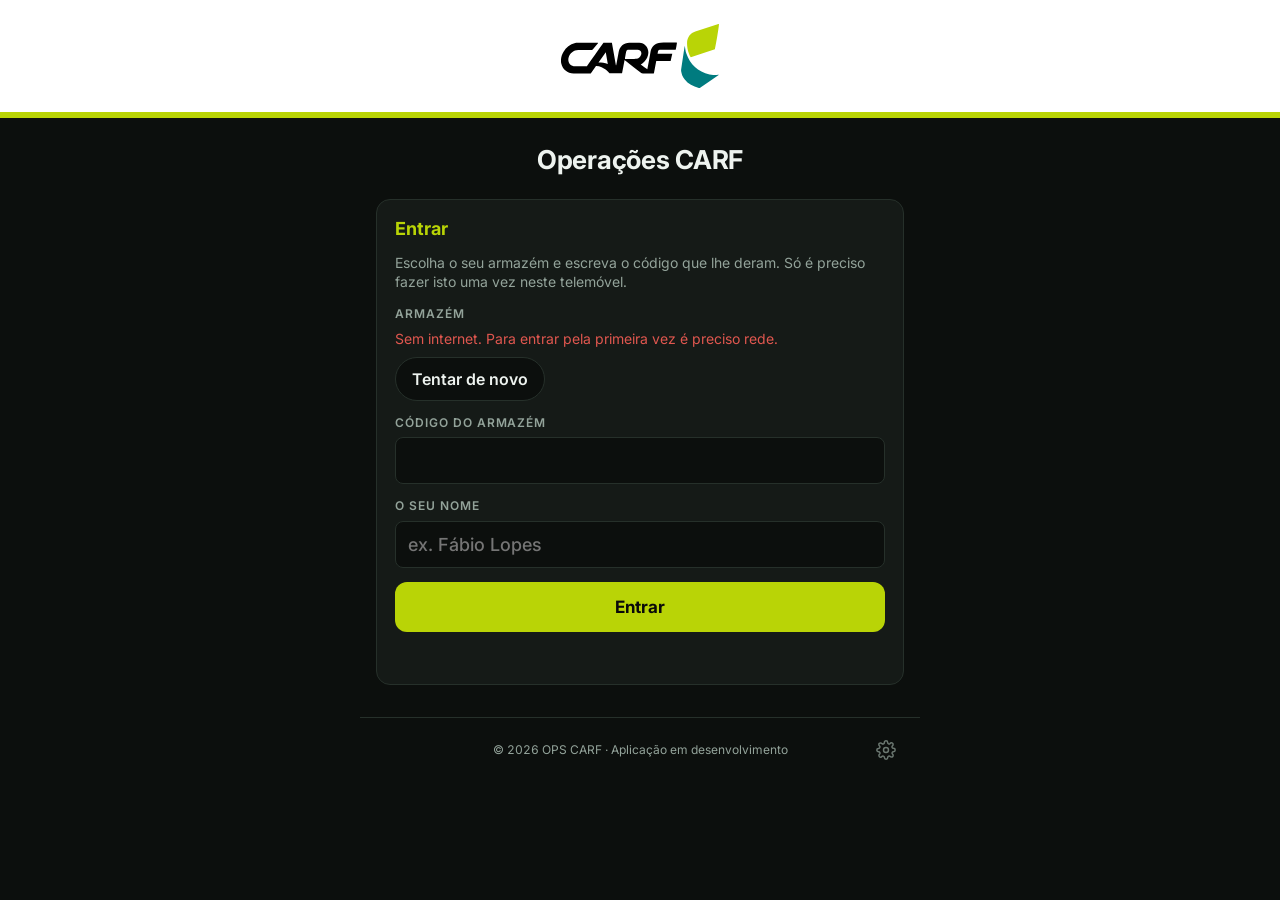
<file: frota.html>
<!doctype html>
<html lang="pt-PT">
<head>
<meta charset="utf-8">
<meta name="viewport" content="width=device-width,initial-scale=1,viewport-fit=cover">
<meta name="theme-color" content="#0c0f0d">
<meta name="application-name" content="OPS CARF">
<meta name="mobile-web-app-capable" content="yes">
<meta name="apple-mobile-web-app-capable" content="yes">
<title>Frota</title>
<link rel="manifest" href="manifest.webmanifest">
<link rel="icon" href="carf-icon-192.png">
<link rel="apple-touch-icon" href="carf-icon-192.png">
<style>
/* Layout: formulário da viatura em cima (serve para registar e para editar), lista de viaturas por baixo; Intervenção e Revisão abrem uma janela com o texto do email */
:root{
  --bg:#0c0f0d; --panel:#151a17; --line:#26302a; --fg:#eef3ef; --muted:#93a39a;
  --green:#B9D406; --green-dk:#94aa05; --green-ink:#0a0a0a; --danger:#e0574f; --amber:#f0b429;
  --display:"Roboto Condensed","sans-serif-condensed","Arial Narrow",Arial,sans-serif;
  --body:system-ui,-apple-system,"Segoe UI",Roboto,sans-serif;
  --mono:"Roboto Mono",ui-monospace,Menlo,Consolas,monospace;
  color-scheme:dark;
}
*{box-sizing:border-box}
[hidden]{display:none!important}
button{-webkit-tap-highlight-color:transparent}
html,body{margin:0;background:var(--bg);color:var(--fg)}
body{font-family:var(--body);font-size:16px;line-height:1.4;padding-inline:16px;padding-block:0 40px}
.wrap{max-width:560px;margin:0 auto;display:flex;flex-direction:column;gap:20px}
header{padding-block:calc(14px + env(safe-area-inset-top,0px)) 12px;border-bottom:2px solid var(--green);display:flex;align-items:center;justify-content:space-between;gap:12px;flex-wrap:wrap}
.brand{display:flex;align-items:center;gap:10px;min-width:0}
.logo{height:40px;width:auto;max-width:42%;background:#fff;border-radius:8px;padding:5px 8px;flex:none}
h1{font-family:var(--display);font-weight:700;font-size:24px;letter-spacing:.02em;text-transform:uppercase;margin:0;line-height:1}
.voltar{display:inline-flex;align-items:center;min-height:36px;color:var(--green);font:600 15px var(--body);text-decoration:none;letter-spacing:.02em}
:focus-visible{outline:2px solid var(--green);outline-offset:2px}
section.card{background:var(--panel);border:1px solid var(--line);border-radius:12px;padding:16px;display:flex;flex-direction:column;gap:14px}
section.card.editar{border-color:var(--amber)}
h2{font-family:var(--display);font-size:20px;font-weight:700;text-transform:uppercase;letter-spacing:.04em;margin:0;color:var(--green);display:flex;justify-content:space-between;align-items:baseline;gap:8px}
.editar h2{color:var(--amber)}
h2 span{font:600 15px var(--mono);color:var(--muted)}
.campo{display:flex;flex-direction:column;gap:6px}
.campo label{font-size:12px;font-weight:600;letter-spacing:.08em;text-transform:uppercase;color:var(--muted)}
.campo label i{font-style:normal;text-transform:none;letter-spacing:0;font-weight:400}
.campo input{width:100%;background:var(--bg);color:var(--fg);border:1px solid var(--line);border-radius:8px;padding:12px;font:500 18px var(--body);min-height:50px}
.campo textarea{width:100%;background:var(--bg);color:var(--fg);border:1px solid var(--line);border-radius:8px;padding:12px;font:500 17px var(--body);min-height:84px;resize:vertical}
.campo input:focus,.campo textarea:focus{border-color:var(--green);outline:none}
.campo input.mono{font-family:var(--mono);font-weight:600;letter-spacing:.04em}
.campo.erro input,.campo.erro textarea{border-color:var(--danger)}
.duas{display:grid;grid-template-columns:1fr 1fr;gap:12px}
.registar{border:0;border-radius:10px;padding:16px;font:700 21px var(--display);letter-spacing:.06em;text-transform:uppercase;cursor:pointer;background:var(--green);color:var(--green-ink);width:100%}
.registar:active{background:var(--green-dk)}
.editar .registar{background:var(--amber)}
.apagarV{background:none;border:1px solid var(--danger,#e0574f);color:var(--danger,#e0574f);border-radius:10px;padding:12px;font:600 15px var(--body);cursor:pointer}
.apagarV.confirm{background:var(--danger,#e0574f);color:#fff;font-weight:700}
.apagarV:disabled{border-color:var(--line);color:var(--muted);cursor:default}
.cancelar{background:none;border:1px solid var(--line);color:var(--muted);border-radius:10px;padding:12px;font:600 15px var(--body);cursor:pointer}
.procura input{width:100%;background:var(--bg);color:var(--fg);border:1px solid var(--line);border-radius:8px;padding:10px 12px;font:500 16px var(--body)}
.procura input:focus{border-color:var(--green);outline:none}
#lista{display:flex;flex-direction:column;gap:10px}
.v{background:var(--bg);border:1px solid var(--line);border-radius:10px;padding:12px 12px 12px 14px;display:flex;flex-direction:column;gap:10px}
.v.ativa{border-color:var(--amber)}
.v .top{display:flex;justify-content:space-between;align-items:flex-start;gap:10px}
.mat{display:inline-block;font:700 19px/1 var(--mono);letter-spacing:.06em;background:#f4f4f0;color:#111;border-radius:5px;padding:6px 8px;border-left:10px solid #1f4aa8;white-space:nowrap}
.v .marca{font:700 19px/1.15 var(--display);letter-spacing:.02em;text-transform:uppercase;overflow-wrap:anywhere;margin-top:8px}
.v .km{font:600 15px var(--mono);color:var(--green)}
.v .km small{font:400 12px var(--body);color:var(--muted);margin-left:6px;white-space:nowrap}
.v .obs{font-size:14px;border-left:2px solid var(--line);padding-left:8px;white-space:pre-wrap;overflow-wrap:anywhere}
.acoes{display:grid;grid-template-columns:1fr 1fr;gap:8px}
.acoes button{border-radius:8px;padding:12px 8px;font:700 16px var(--display);letter-spacing:.05em;text-transform:uppercase;cursor:pointer;min-height:46px}
.b-int{background:var(--green);color:var(--green-ink);border:0}
.b-rev{background:transparent;color:var(--green);border:2px solid var(--green)}
.pequenos{display:flex;gap:8px;flex:none}
.pequenos button{background:none;border:1px solid var(--line);color:var(--muted);border-radius:8px;padding:9px 11px;font:600 13px var(--body);cursor:pointer}
.pequenos button.confirm{border-color:var(--danger);color:var(--danger)}
.vazio{font-size:14px;color:var(--muted)}
/* Oficina e carro de cortesia */
.oficinaB{background:none;border:2px solid var(--amber);color:var(--amber);border-radius:10px;padding:12px;font:700 16px var(--body);cursor:pointer}
.estado{display:flex;flex-direction:column;gap:2px;border-radius:8px;padding:8px 10px;font-size:14px;background:rgba(240,180,41,.12);border-left:3px solid var(--amber)}
.estado b{color:var(--amber);font-weight:700}
.estado.cort{background:rgba(31,74,168,.14);border-left-color:#5b8def}
.estado.cort b{color:#7fa6f5}
.v.na-oficina{border-color:var(--amber);opacity:.92}
.v.cortesia{border-style:dashed;margin-left:14px}
.etq{display:inline-block;font:700 11px var(--body);letter-spacing:.06em;text-transform:uppercase;border-radius:4px;padding:3px 7px;margin-left:8px;vertical-align:middle;white-space:nowrap}
.etq.of{background:var(--amber);color:#111}.etq.co{background:#5b8def;color:#fff}
.pergunta{display:grid;grid-template-columns:1fr 1fr;gap:8px}
.pergunta button{border-radius:10px;padding:14px;font:700 17px var(--body);cursor:pointer;background:transparent;color:var(--green);border:2px solid var(--green)}
.pergunta button.p{background:var(--green);color:var(--green-ink)}
.msg{font-size:14px;min-height:20px}
.msg.ok{color:var(--green)} .msg.err{color:var(--danger)}
.hint{font-size:13px;color:var(--muted)}
/* Janela do email */
dialog{width:min(560px,calc(100vw - 24px));max-height:calc(100dvh - 24px);background:var(--panel);color:var(--fg);border:1px solid var(--line);border-radius:14px;padding:0}
dialog::backdrop{background:rgba(0,0,0,.7)}
.dl{display:flex;flex-direction:column;gap:14px;padding:16px}
.dl .cab{display:flex;justify-content:space-between;align-items:center;gap:10px}
.fechar{background:none;border:1px solid var(--line);color:var(--muted);border-radius:8px;width:40px;height:40px;font-size:22px;line-height:1;cursor:pointer;flex:none}
.dl .alvo{font-size:14px;color:var(--muted)}
#eCorpo{min-height:260px;font:400 15px/1.45 var(--body)}
.lado{display:flex;gap:8px}
.lado input{flex:1;min-width:0}
.mini{background:none;border:1px solid var(--line);color:var(--green);border-radius:8px;padding:0 12px;font:600 13px var(--body);cursor:pointer;flex:none}
.botoes{display:grid;grid-template-columns:1fr 1fr;gap:8px}
.botoes .registar{font-size:18px;padding:14px}
.botoes .sec{border-radius:10px;padding:14px;font:700 18px var(--display);letter-spacing:.06em;text-transform:uppercase;cursor:pointer;background:transparent;color:var(--green);border:2px solid var(--green);text-align:center;text-decoration:none}
</style>
<link rel="stylesheet" href="carf-tema.css">
<script src="carf-tema.js"></script>
</head>
<body>
<div class="wrap">
  <header>
    <div class="brand">
      <img class="logo" alt="Logotipo" src="[data-uri]">
      <div style="min-width:0"><h1>Frota</h1><a class="voltar" href="./">‹ Início</a></div>
    </div>
  </header>

  <section class="card" id="cartao" aria-labelledby="t-form">
    <h2 id="t-form">Nova viatura</h2>
    <div class="campo" id="c-marca">
      <label for="marca">Marca e modelo</label>
      <input type="text" id="marca" autocomplete="off" autocapitalize="words" placeholder="ex. Mercedes Actros">
    </div>
    <div class="duas">
      <div class="campo" id="c-matricula">
        <label for="matricula">Matrícula</label>
        <input type="text" id="matricula" class="mono" autocomplete="off" autocapitalize="characters" spellcheck="false" maxlength="12" placeholder="AA-00-AA">
      </div>
      <div class="campo" id="c-km">
        <label for="km">Km atuais</label>
        <input type="text" id="km" class="mono" inputmode="numeric" autocomplete="off" placeholder="ex. 245 300">
      </div>
    </div>
    <div class="campo">
      <label for="obs">Observações <i>(opcional)</i></label>
      <textarea id="obs" rows="3" placeholder="Notas sobre a viatura"></textarea>
    </div>
    <button class="registar" id="guardar" type="button">Registar viatura</button>
    <button class="oficinaB" id="oficinaB" type="button" hidden>Marcar como na oficina</button>
    <button class="cancelar" id="cancelar" type="button" hidden>Cancelar edição</button>
    <button class="apagarV" id="apagarV" type="button" hidden>Apagar viatura</button>
    <div class="msg" id="msg" role="status"></div>
  </section>

  <section class="card" aria-labelledby="t-lista">
    <h2 id="t-lista">Viaturas <span id="total">0</span></h2>
    <div class="procura" id="procura" hidden><input type="search" id="filtro" placeholder="Procurar matrícula ou modelo" aria-label="Procurar viatura"></div>
    <div id="lista"></div>
    <div class="hint">As viaturas são partilhadas com todo o armazém: qualquer supervisor pode atualizar os km ou apagar a viatura (em Editar). Sem internet, as alterações ficam no telemóvel e são enviadas quando a rede voltar.</div>
  </section>
</div>

<dialog id="janela" aria-labelledby="eTitulo">
  <div class="dl">
    <div class="cab"><h2 id="eTitulo">Pedido</h2><button class="fechar" id="fechar" type="button" aria-label="Fechar">×</button></div>
    <div class="alvo" id="eAlvo"></div>
    <div class="campo" id="c-motivo">
      <label for="eMotivo" id="eMotivoLbl">Motivo</label>
      <textarea id="eMotivo" rows="2"></textarea>
    </div>
    <div class="campo">
      <label for="eAssunto">Assunto</label>
      <div class="lado"><input type="text" id="eAssunto"><button class="mini" id="cAssunto" type="button">Copiar</button></div>
    </div>
    <div class="campo">
      <label for="eCorpo">Texto do email <i>(pode alterar antes de copiar)</i></label>
      <textarea id="eCorpo"></textarea>
    </div>
    <div class="botoes">
      <button class="registar" id="copiar" type="button">Copiar texto</button>
      <a class="sec" id="abrirEmail" href="#">Abrir email</a>
    </div>
    <div class="msg" id="eMsg" role="status"></div>
  </div>
</dialog>

<dialog id="jOf" aria-labelledby="ofTit">
  <div class="dl">
    <div class="cab"><h2 id="ofTit">Viatura na oficina</h2><button class="fechar" id="ofFechar" type="button" aria-label="Fechar">×</button></div>
    <div class="alvo" id="ofAlvo"></div>
    <div id="ofPergunta">
      <p style="margin:0 0 12px;font-size:17px;font-weight:600">Existe carro de cortesia?</p>
      <div class="pergunta"><button type="button" id="ofNao">Não</button><button type="button" class="p" id="ofSim">Sim</button></div>
    </div>
    <div id="ofForm" hidden style="display:flex;flex-direction:column;gap:14px">
      <div class="campo" id="c-cMarca"><label for="cMarca">Marca e modelo do carro de cortesia</label><input type="text" id="cMarca" autocomplete="off" autocapitalize="words" placeholder="ex. Renault Master"></div>
      <div class="duas">
        <div class="campo" id="c-cMat"><label for="cMat">Matrícula</label><input type="text" id="cMat" class="mono" autocomplete="off" autocapitalize="characters" spellcheck="false" maxlength="12" placeholder="AA-00-AA"></div>
        <div class="campo" id="c-cKm"><label for="cKm">Km</label><input type="text" id="cKm" class="mono" inputmode="numeric" autocomplete="off" placeholder="ex. 120 500"></div>
      </div>
      <div class="campo"><label for="cObs">Observações <i>(opcional)</i></label><textarea id="cObs" rows="2" placeholder="ex. devolver com o depósito cheio"></textarea></div>
      <div class="botoes"><button class="sec" id="ofVoltar" type="button">Voltar</button><button class="registar" id="ofGuardar" type="button">Guardar</button></div>
    </div>
    <div class="msg" id="ofMsg" role="status"></div>
  </div>
</dialog>

<script src="sjt-listas.js"></script>
<script src="sjt-online.js"></script>
<script>
const S=SJT.exigirSessao();
const $=id=>document.getElementById(id);
const pad=n=>String(n).padStart(2,"0");
const dataPT=iso=>{const d=new Date(iso);return pad(d.getDate())+"/"+pad(d.getMonth()+1)+"/"+d.getFullYear();};
const fmtKm=n=>String(n).replace(/\B(?=(\d{3})+(?!\d))/g," ");
const soDigitos=s=>String(s).replace(/\D/g,"");
/* Matrícula: maiúsculas; 6 letras/números seguidos ficam AA-00-AA */
function normMat(s){
  const t=String(s).toUpperCase().replace(/[^A-Z0-9]/g,"");
  return t.length===6?t.slice(0,2)+"-"+t.slice(2,4)+"-"+t.slice(4):String(s).toUpperCase().trim().replace(/\s+/g," ");
}
const chaveMat=s=>String(s).toUpperCase().replace(/[^A-Z0-9]/g,"");

/* BD: [ {id, marca, matricula, km, kmData (ISO), obs, criado, alterado} ] */
let BD=[],aEditar=null,aConfirmar=null,pedido=null;
/* Viaturas partilhadas pelo armazém (ver sjt-online.js); a frota não tem dia, fica toda no telemóvel */
const LIG=SJT.ligar("frota",{diasLocais:0,todosApagam:true,aoMudar:()=>{carregar();render();}});
function carregar(){BD=LIG.registos().map(r=>({...r.dados,id:r.id,autor:r.autor,meu:r.meu,alteradoPor:r.alteradoPor,pendente:!!r.pendente}));}
carregar();
const limpar=v=>{const {autor,meu,alteradoPor,pendente,...d}=v;return d;};
function msg(id,t,ok){const m=$(id);m.textContent=t||"";m.className="msg "+(ok?"ok":"err");}

["marca","matricula","km"].forEach(k=>$(k).addEventListener("input",()=>$("c-"+k).classList.remove("erro")));
$("matricula").addEventListener("blur",()=>{if($("matricula").value.trim())$("matricula").value=normMat($("matricula").value);});
$("km").addEventListener("input",()=>{const d=soDigitos($("km").value).slice(0,7);$("km").value=d?fmtKm(+d):"";});
$("filtro").addEventListener("input",render);

function render(){
  if(aEditar&&!BD.some(x=>x.id===aEditar))limparForm(); /* apagada noutro telemóvel */
  pintarApagarV();
  const f=$("filtro").value.trim().toLowerCase(),fk=chaveMat(f);
  /* o carro de cortesia aparece logo a seguir à viatura que substitui */
  const ordem=v=>{const o=v.substitui&&BD.find(x=>x.id===v.substitui);return o?o.matricula+"\u0001"+v.matricula:v.matricula;};
  const l=BD.slice().sort((a,b)=>ordem(a).localeCompare(ordem(b),"pt"))
    .filter(v=>!f||v.marca.toLowerCase().includes(f)||(fk&&chaveMat(v.matricula).includes(fk)));
  const nOf=BD.filter(v=>v.oficina).length;
  $("total").textContent=BD.length+(nOf?" · "+nOf+" na oficina":"");
  $("procura").hidden=BD.length<6;
  const el=$("lista");el.textContent="";
  if(!l.length){const p=document.createElement("div");p.className="vazio";p.textContent=BD.length?"Nenhuma viatura corresponde à procura.":"Ainda não há viaturas registadas.";el.appendChild(p);return;}
  l.forEach(v=>{
    const c=document.createElement("article");c.className="v"+(aEditar===v.id?" ativa":"")+(v.oficina?" na-oficina":"")+(v.substitui?" cortesia":"");
    const top=document.createElement("div");top.className="top";
    const info=document.createElement("div");info.style.minWidth="0";
    const m=document.createElement("span");m.className="mat";m.textContent=v.matricula;
    const mc=document.createElement("div");mc.className="marca";mc.textContent=v.marca;
    const km=document.createElement("div");km.className="km";km.textContent=fmtKm(v.km)+" km";
    if(v.kmData){const s=document.createElement("small");s.textContent="a "+dataPT(v.kmData);km.appendChild(s);}
    const au=document.createElement("div");au.className="sjt-autor";au.textContent="Registada por "+SJT.autorTxt(v)+(v.pendente?" · a enviar":"");
    info.append(m);
    if(v.oficina){const e=document.createElement("span");e.className="etq of";e.textContent="Na oficina";info.append(e);}
    if(v.substitui){const e=document.createElement("span");e.className="etq co";e.textContent="Cortesia";info.append(e);}
    info.append(mc,km,au);
    const peq=document.createElement("div");peq.className="pequenos";
    const be=document.createElement("button");be.type="button";be.textContent="Editar";be.onclick=()=>editar(v.id);
    be.setAttribute("aria-label","Editar viatura "+v.matricula);
    peq.append(be);top.append(info,peq);c.appendChild(top);
    if(v.oficina){const cort=v.oficina.cortesia&&BD.find(x=>x.id===v.oficina.cortesia);
      const e=document.createElement("div");e.className="estado";const b=document.createElement("b");b.textContent="Na oficina desde "+dataPT(v.oficina.desde);
      e.append(b,(cort?"Substituída pelo carro de cortesia "+cort.matricula+" ("+cort.marca+")":"Sem carro de cortesia")+" · marcado por "+(v.oficina.por||"?"));c.appendChild(e);}
    if(v.substitui){const o=BD.find(x=>x.id===v.substitui);
      const e=document.createElement("div");e.className="estado cort";const b=document.createElement("b");b.textContent="Carro de cortesia";
      e.append(b,o?"Substitui "+o.matricula+" ("+o.marca+"), que está na oficina":"Substitui uma viatura que já não está na frota");c.appendChild(e);}
    if(v.obs){const o=document.createElement("div");o.className="obs";o.textContent=v.obs;c.appendChild(o);}
    const ac=document.createElement("div");ac.className="acoes";
    const bi=document.createElement("button");bi.type="button";bi.className="b-int";bi.textContent="Intervenção";bi.onclick=()=>abrirPedido(v.id,"int");
    const br=document.createElement("button");br.type="button";br.className="b-rev";br.textContent="Revisão";br.onclick=()=>abrirPedido(v.id,"rev");
    ac.append(bi,br);c.appendChild(ac);
    el.appendChild(c);
  });
}

function limparForm(){
  aEditar=null;["marca","matricula","km","obs"].forEach(k=>$(k).value="");
  ["marca","matricula","km"].forEach(k=>$("c-"+k).classList.remove("erro"));
  $("cartao").classList.remove("editar");$("t-form").textContent="Nova viatura";
  $("guardar").textContent="Registar viatura";$("cancelar").hidden=true;$("apagarV").hidden=true;$("oficinaB").hidden=true;
}
/* Apagar a viatura que está a ser editada (só quem a registou) */
function pintarApagarV(){
  const v=aEditar&&BD.find(x=>x.id===aEditar),b=$("apagarV");
  if(!v){b.hidden=true;$("oficinaB").hidden=true;return;}
  const bo=$("oficinaB");bo.hidden=!!v.substitui;bo.textContent=v.oficina?"Saiu da oficina":"Marcar como na oficina";
  b.hidden=false;b.classList.toggle("confirm",aConfirmar===v.id);
  b.textContent=aConfirmar===v.id?"Confirmar: apagar "+v.matricula:"Apagar viatura";
}
$("apagarV").onclick=()=>{if(aEditar)apagar(aEditar);};
function editar(id){
  const v=BD.find(x=>x.id===id);if(!v)return;
  aEditar=id;aConfirmar=null;
  $("marca").value=v.marca;$("matricula").value=v.matricula;$("km").value=fmtKm(v.km);$("obs").value=v.obs||"";
  $("cartao").classList.add("editar");$("t-form").textContent="Editar "+v.matricula;
  $("guardar").textContent="Guardar alterações";$("cancelar").hidden=false;msg("msg","");pintarApagarV();
  render();$("cartao").scrollIntoView({behavior:"smooth",block:"start"});setTimeout(()=>$("km").focus({preventScroll:true}),350);
}
$("cancelar").onclick=()=>{limparForm();msg("msg","");render();};

$("guardar").onclick=()=>{
  const marca=$("marca").value.trim().replace(/\s+/g," "),mat=$("matricula").value.trim()?normMat($("matricula").value):"",kmS=soDigitos($("km").value),obs=$("obs").value.trim();
  const falta=[];
  if(!marca){falta.push("a marca e modelo");$("c-marca").classList.add("erro");}
  if(!mat){falta.push("a matrícula");$("c-matricula").classList.add("erro");}
  if(!kmS){falta.push("os km");$("c-km").classList.add("erro");}
  if(falta.length){msg("msg","Falta indicar "+falta.join(", ").replace(/, ([^,]*)$/," e $1")+".",false);return;}
  const dup=BD.find(v=>v.id!==aEditar&&chaveMat(v.matricula)===chaveMat(mat));
  if(dup){$("c-matricula").classList.add("erro");msg("msg","A matrícula "+dup.matricula+" já está registada. Use Editar nessa viatura.",false);return;}
  const km=+kmS,agora=new Date().toISOString();
  let texto,reg;
  if(aEditar){
    const v=BD.find(x=>x.id===aEditar);if(!v){limparForm();render();return;}
    reg={...limpar(v),marca,matricula:mat,km,obs,alterado:agora};if(v.km!==km)reg.kmData=agora;
    texto="Alterações guardadas: "+mat+".";
  }else{
    reg={id:Date.now().toString(36)+Math.random().toString(36).slice(2,6)+SJT.dispositivo().replace(/[^a-z0-9]/gi,"").slice(0,4),marca,matricula:mat,km,kmData:agora,obs,criado:agora,alterado:agora};
    texto="Viatura registada: "+mat+", "+marca+".";
  }
  if(!LIG.gravar(reg.id,"",reg)){msg("msg","O telemóvel não deixou guardar (sem espaço ou armazenamento bloqueado).",false);return;}
  carregar();
  limparForm();aConfirmar=null;msg("msg",texto,true);render();
};

function apagar(id){
  if(aConfirmar!==id){aConfirmar=id;render();setTimeout(()=>{if(aConfirmar===id){aConfirmar=null;render();}},4000);return;}
  aConfirmar=null;const v=BD.find(x=>x.id===id);
  if(!LIG.apagar(id)){msg("msg","Não foi possível apagar a viatura.",false);render();return;}
  if(v&&v.oficina&&v.oficina.cortesia)LIG.apagar(v.oficina.cortesia);
  if(v&&v.substitui){const o=BD.find(x=>x.id===v.substitui);if(o&&o.oficina&&o.oficina.cortesia===id)LIG.mudar(o.id,{"oficina.cortesia":null});}
  if(aEditar===id)limparForm();
  carregar();msg("msg","Viatura "+(v?v.matricula+" ":"")+"apagada.",true);render();
}

/* ---- Oficina e carro de cortesia ----
   Viatura na oficina: oficina = {desde, por, cortesia: id do carro de cortesia ou nada}.
   Carro de cortesia: viatura normal com substitui = id da viatura que está na oficina. */
const novoId=()=>Date.now().toString(36)+Math.random().toString(36).slice(2,6)+SJT.dispositivo().replace(/[^a-z0-9]/gi,"").slice(0,4);
const abrirJ=d=>{if(typeof d.showModal==="function")d.showModal();else d.setAttribute("open","");};
const fecharJ=d=>{if(d.close)d.close();else d.removeAttribute("open");};
let ofAlvo=null,ofConfirmar=false;
$("oficinaB").onclick=()=>{
  const v=aEditar&&BD.find(x=>x.id===aEditar);if(!v)return;
  if(v.oficina){ /* saiu da oficina: o carro de cortesia é devolvido e sai da frota */
    const cort=v.oficina.cortesia&&BD.find(x=>x.id===v.oficina.cortesia);
    if(!ofConfirmar){ofConfirmar=true;$("oficinaB").textContent=cort?"Confirmar: saiu e devolve "+cort.matricula:"Confirmar: saiu da oficina";setTimeout(()=>{ofConfirmar=false;pintarApagarV();},4000);return;}
    ofConfirmar=false;LIG.mudar(v.id,{oficina:null});if(cort)LIG.apagar(cort.id);
    carregar();limparForm();msg("msg",v.matricula+" saiu da oficina"+(cort?"; o carro de cortesia "+cort.matricula+" foi retirado da frota.":"."),true);render();return;
  }
  ofAlvo=v.id;$("ofAlvo").textContent=v.matricula+" · "+v.marca;
  $("ofPergunta").hidden=false;$("ofForm").hidden=true;msg("ofMsg","");
  ["cMarca","cMat","cKm","cObs"].forEach(k=>$(k).value="");["cMarca","cMat","cKm"].forEach(k=>$("c-"+k).classList.remove("erro"));
  abrirJ($("jOf"));setTimeout(()=>$("ofSim").focus(),50);
};
$("ofFechar").onclick=()=>fecharJ($("jOf"));
$("jOf").addEventListener("click",e=>{if(e.target===$("jOf"))fecharJ($("jOf"));});
function marcarOficina(cortesiaId){
  const v=BD.find(x=>x.id===ofAlvo);if(!v)return false;
  const o={desde:new Date().toISOString(),por:S.nome};if(cortesiaId)o.cortesia=cortesiaId;
  if(!LIG.mudar(v.id,{oficina:o}))return false;
  fecharJ($("jOf"));carregar();limparForm();render();return v;
}
$("ofNao").onclick=()=>{const v=marcarOficina(null);if(v)msg("msg",v.matricula+" marcada como na oficina, sem carro de cortesia.",true);else msg("ofMsg","Não foi possível guardar.",false);};
$("ofSim").onclick=()=>{$("ofPergunta").hidden=true;$("ofForm").hidden=false;setTimeout(()=>$("cMarca").focus(),50);};
$("ofVoltar").onclick=()=>{$("ofPergunta").hidden=false;$("ofForm").hidden=true;msg("ofMsg","");};
["cMarca","cMat","cKm"].forEach(k=>$(k).addEventListener("input",()=>{$("c-"+k).classList.remove("erro");msg("ofMsg","");}));
$("cMat").addEventListener("blur",()=>{if($("cMat").value.trim())$("cMat").value=normMat($("cMat").value);});
$("cKm").addEventListener("input",()=>{const d=soDigitos($("cKm").value).slice(0,7);$("cKm").value=d?fmtKm(+d):"";});
$("ofGuardar").onclick=()=>{
  const marca=$("cMarca").value.trim().replace(/\s+/g," "),mat=$("cMat").value.trim()?normMat($("cMat").value):"",kmS=soDigitos($("cKm").value),obs=$("cObs").value.trim(),falta=[];
  if(!marca){falta.push("a marca e modelo");$("c-cMarca").classList.add("erro");}
  if(!mat){falta.push("a matrícula");$("c-cMat").classList.add("erro");}
  if(!kmS){falta.push("os km");$("c-cKm").classList.add("erro");}
  if(falta.length){msg("ofMsg","Falta indicar "+falta.join(", ").replace(/, ([^,]*)$/," e $1")+".",false);return;}
  const dup=BD.find(v=>chaveMat(v.matricula)===chaveMat(mat));
  if(dup){$("c-cMat").classList.add("erro");msg("ofMsg","A matrícula "+dup.matricula+" já está na frota.",false);return;}
  const orig=BD.find(x=>x.id===ofAlvo);if(!orig){fecharJ($("jOf"));return;}
  const agora=new Date().toISOString(),c={id:novoId(),marca,matricula:mat,km:+kmS,kmData:agora,obs,criado:agora,alterado:agora,substitui:orig.id};
  if(!LIG.gravar(c.id,"",c)){msg("ofMsg","O telemóvel não deixou guardar.",false);return;}
  const v=marcarOficina(c.id);
  if(v)msg("msg",v.matricula+" marcada como na oficina; carro de cortesia "+mat+" acrescentado à frota.",true);
};

/* ---- Pedidos por email (Intervenção / Revisão) ---- */
function saudacao(){const h=new Date().getHours();return h<13?"Bom dia":h<20?"Boa tarde":"Boa noite";}
function dadosViatura(v){
  const l=["Marca e modelo: "+v.marca,"Matrícula: "+v.matricula,"Km atuais: "+fmtKm(v.km)+" km"+(v.kmData?" (registados a "+dataPT(v.kmData)+")":"")];
  if(v.substitui){const o=BD.find(x=>x.id===v.substitui);if(o)l.push("Carro de cortesia, em substituição de "+o.matricula+" ("+o.marca+")");}
  if(v.obs)l.push("Observações: "+v.obs.replace(/\s*\n\s*/g," "));
  return l.map(x=>"• "+x).join("\n");
}
function textoPedido(){
  const v=BD.find(x=>x.id===pedido.id);if(!v)return;
  const motivo=$("eMotivo").value.trim();
  let corpo;
  if(pedido.tipo==="int"){
    $("eAssunto").value="Pedido de intervenção — "+v.matricula+" ("+v.marca+")";
    corpo=saudacao()+",\n\nVenho por este meio informar que a viatura abaixo indicada necessita de intervenção"+(motivo?", pelo seguinte motivo:\n\n"+motivo:".")+"\n\nDados da viatura:\n"+dadosViatura(v)+"\n\nAgradeço indicação da disponibilidade para a intervenção.\n\nCom os melhores cumprimentos,";
  }else{
    $("eAssunto").value="Pedido de marcação de revisão — "+v.matricula+" ("+v.marca+")";
    corpo=saudacao()+",\n\nVenho por este meio solicitar a marcação de revisão para a viatura abaixo indicada"+(motivo?", pelo seguinte motivo:\n\n"+motivo:".")+"\n\nDados da viatura:\n"+dadosViatura(v)+"\n\nAgradeço indicação de data e hora disponíveis para a revisão.\n\nCom os melhores cumprimentos,";
  }
  $("eCorpo").value=corpo;atualizarMailto();
}
function atualizarMailto(){$("abrirEmail").href="mailto:?subject="+encodeURIComponent($("eAssunto").value)+"&body="+encodeURIComponent($("eCorpo").value);}
function abrirPedido(id,tipo){
  const v=BD.find(x=>x.id===id);if(!v)return;
  pedido={id,tipo};
  $("eTitulo").textContent=tipo==="int"?"Pedido de intervenção":"Pedido de revisão";
  $("eAlvo").textContent=v.matricula+" · "+v.marca+" · "+fmtKm(v.km)+" km";
  $("eMotivoLbl").innerHTML=tipo==="int"?"Motivo da intervenção":"Motivo / nota <i>(opcional)</i>";
  $("eMotivo").placeholder=tipo==="int"?"ex. Ruído nos travões dianteiros":"ex. Revisão dos 250 000 km";
  $("eMotivo").value="";$("c-motivo").classList.remove("erro");msg("eMsg","");
  textoPedido();
  if(typeof $("janela").showModal==="function")$("janela").showModal();else $("janela").setAttribute("open","");
  setTimeout(()=>$("eMotivo").focus(),50);
}
$("eMotivo").addEventListener("input",()=>{$("c-motivo").classList.remove("erro");textoPedido();});
$("eAssunto").addEventListener("input",atualizarMailto);
$("eCorpo").addEventListener("input",atualizarMailto);
$("fechar").onclick=()=>{if($("janela").close)$("janela").close();else $("janela").removeAttribute("open");};
$("janela").addEventListener("click",e=>{if(e.target===$("janela"))$("fechar").click();});

async function copiarTexto(t){
  try{if(navigator.clipboard&&window.isSecureContext){await navigator.clipboard.writeText(t);return true;}}catch(e){}
  try{const ta=document.createElement("textarea");ta.value=t;ta.setAttribute("readonly","");ta.style.position="fixed";ta.style.opacity="0";$("janela").appendChild(ta);ta.select();ta.setSelectionRange(0,t.length);const ok=document.execCommand("copy");ta.remove();return ok;}catch(e){return false;}
}
function precisaMotivo(){
  if(pedido&&pedido.tipo==="int"&&!$("eMotivo").value.trim()){$("c-motivo").classList.add("erro");msg("eMsg","Escreva o motivo da intervenção.",false);$("eMotivo").focus();return true;}
  return false;
}
$("copiar").onclick=async()=>{
  if(precisaMotivo())return;
  const ok=await copiarTexto($("eCorpo").value);msg("eMsg",ok?"Texto copiado. Cole-o no email.":"Não foi possível copiar. Selecione o texto e copie à mão.",ok);
};
$("cAssunto").onclick=async()=>{const ok=await copiarTexto($("eAssunto").value);msg("eMsg",ok?"Assunto copiado.":"Não foi possível copiar o assunto.",ok);};
$("abrirEmail").addEventListener("click",e=>{if(precisaMotivo())e.preventDefault();});

/* Viaturas de antes do online, que ficaram neste telemóvel */
(()=>{let antigos=[];try{antigos=(JSON.parse(localStorage.getItem("frota")||"[]")||[]).filter(v=>v&&v.id&&v.matricula);}catch(e){}
  SJT.oferecerMigracao("frota",antigos.length,()=>{antigos.forEach(v=>{if(!BD.some(x=>chaveMat(x.matricula)===chaveMat(v.matricula)))LIG.gravar(v.id,"",v);});carregar();render();},$("lista").closest("section")||document.querySelector("main"));})();
SJT.barra(LIG,document.querySelector("header"));
render();
try{navigator.storage&&navigator.storage.persist&&navigator.storage.persist();}catch(e){}
if("serviceWorker" in navigator&&location.protocol!=="file:"){navigator.serviceWorker.register("sw.js").catch(()=>{});}
</script>
</body>
</html>
</file>
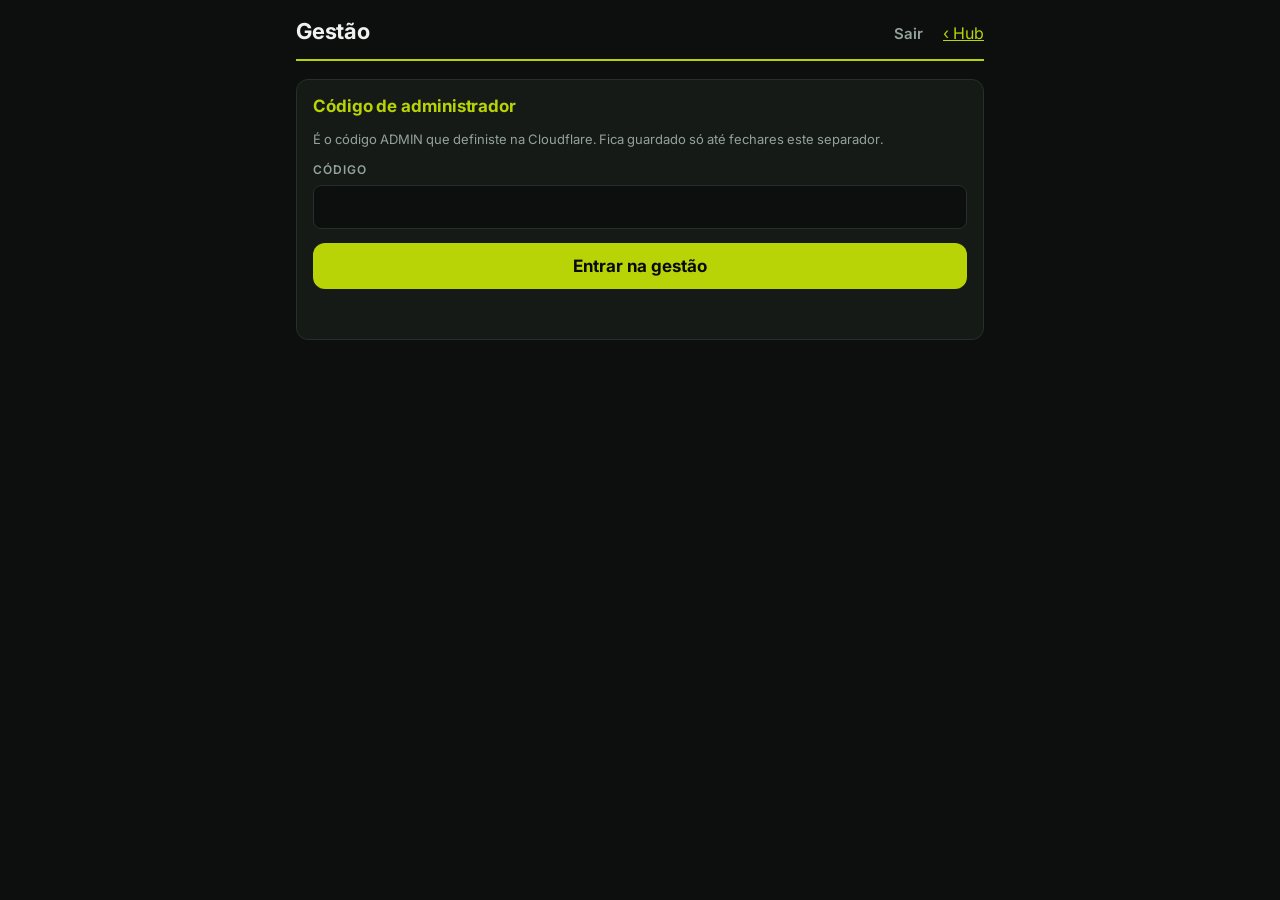
<file: gestao.html>
<!doctype html>
<html lang="pt-PT">
<head>
<meta charset="utf-8">
<meta name="viewport" content="width=device-width,initial-scale=1,viewport-fit=cover">
<meta name="theme-color" content="#0c0f0d">
<meta name="robots" content="noindex">
<title>Gestão OPS CARF</title>
<link rel="icon" href="carf-icon-192.png">
<style>
/* Página só do administrador: armazéns, códigos e listas de cada armazém */
:root{--bg:#0c0f0d;--panel:#151a17;--line:#26302a;--fg:#eef3ef;--muted:#93a39a;--green:#B9D406;--danger:#e0574f;
  --display:"Roboto Condensed","sans-serif-condensed","Arial Narrow",Arial,sans-serif;--body:system-ui,-apple-system,"Segoe UI",Roboto,sans-serif;--mono:"Roboto Mono",ui-monospace,Menlo,Consolas,monospace;color-scheme:dark}
*{box-sizing:border-box}[hidden]{display:none!important}
html,body{margin:0;background:var(--bg);color:var(--fg);font:16px/1.4 var(--body)}
main{max-width:720px;margin:0 auto;padding:calc(18px + env(safe-area-inset-top,0px)) 16px 40px;display:flex;flex-direction:column;gap:18px}
header{display:flex;justify-content:space-between;align-items:baseline;gap:12px;border-bottom:2px solid var(--green);padding-bottom:10px}
h1{margin:0;font:700 26px var(--display);text-transform:uppercase;letter-spacing:.04em}
h2{margin:0;font:700 19px var(--display);text-transform:uppercase;letter-spacing:.04em;color:var(--green)}
a{color:var(--green)}
.sairG{background:none;border:0;color:var(--muted);font:600 15px var(--body);cursor:pointer;padding:6px 4px}
.card{background:var(--panel);border:1px solid var(--line);border-radius:12px;padding:16px;display:flex;flex-direction:column;gap:14px}
label{display:flex;flex-direction:column;gap:6px;font-size:12px;font-weight:600;letter-spacing:.08em;text-transform:uppercase;color:var(--muted)}
label small{text-transform:none;letter-spacing:0;font-weight:400}
label.cc{margin:-6px 0 0 14px;padding-left:10px;border-left:2px solid var(--line)}
input,textarea{width:100%;background:var(--bg);color:var(--fg);border:1px solid var(--line);border-radius:8px;padding:11px;font:500 16px var(--body)}
textarea{font:14px/1.45 var(--mono);min-height:120px;resize:vertical}
input:focus-visible,textarea:focus-visible,button:focus-visible{outline:2px solid var(--green);outline-offset:2px}
.linha{display:grid;grid-template-columns:1fr 1fr;gap:12px}
@media (max-width:520px){.linha{grid-template-columns:1fr}}
.btn{border:0;border-radius:10px;padding:13px 16px;font:700 17px var(--display);letter-spacing:.06em;text-transform:uppercase;cursor:pointer;background:var(--green);color:var(--green-ink,#0a0a0a)}
.btn.sec{background:transparent;color:var(--green);border:2px solid var(--green)}
.btns{display:flex;gap:10px;flex-wrap:wrap}.btns .btn{flex:1}
.lista{display:flex;flex-direction:column;gap:8px}
.polo{display:flex;justify-content:space-between;align-items:center;gap:10px;background:var(--bg);border:1px solid var(--line);border-radius:10px;padding:12px}
.polo b{font-size:17px}.polo small{display:block;color:var(--muted);font-size:13px}
.polo button{background:none;border:1px solid var(--line);color:var(--green);border-radius:8px;padding:9px 14px;font:600 14px var(--body);cursor:pointer}
.msg{min-height:20px;font-size:14px}.msg.ok{color:var(--green)}.msg.err{color:var(--danger)}
.dica{font-size:13px;color:var(--muted);margin:0}
.chk{flex-direction:row;align-items:center;gap:10px;text-transform:none;letter-spacing:0;font-size:15px;color:var(--fg)}
.chk input{width:22px;height:22px}
.filtroO{display:flex;flex-wrap:wrap;gap:6px}
.filtroO button{background:var(--bg);color:var(--fg);border:1px solid var(--line);border-radius:999px;padding:8px 12px;font:600 13px var(--body);cursor:pointer}
.filtroO button[aria-pressed=true]{background:var(--green);border-color:var(--green);color:var(--green-ink,#0a0a0a)}
.opcG{display:grid;grid-template-columns:minmax(0,1fr) auto;gap:4px 10px;align-items:center;background:var(--bg);border:1px solid var(--line);border-radius:10px;padding:10px 12px}
.opcG b{font-size:16px;overflow-wrap:anywhere}.opcG small{display:block;color:var(--muted);font-size:12px}
.opcG button{background:none;border:1px solid var(--line);color:var(--fg);border-radius:8px;padding:8px 12px;font:600 13px var(--body);cursor:pointer}
.opcG button.confirm{border-color:var(--danger,#e0574f);color:var(--danger,#e0574f)}
.campoL{display:flex;flex-direction:column;gap:8px}.rotL{font-size:12px;font-weight:700;letter-spacing:.08em;text-transform:uppercase;color:var(--muted)}.rotL small{text-transform:none;letter-spacing:0;font-weight:400}
.btn.perigo{border-color:var(--danger,#e0574f);color:#fff;background:var(--danger,#e0574f)}
.abrirS{display:flex;align-items:center;gap:10px;width:100%;background:none;border:0;padding:0;margin:0;color:inherit;text-align:left;cursor:pointer}
.abrirS h2{flex:1;min-width:0}
.contaS{font:600 13px var(--body);color:var(--muted);white-space:nowrap}
.setaS{font:700 24px/1 var(--body);color:var(--green);transition:transform .15s}
.abrirS[aria-expanded=true] .setaS{transform:rotate(90deg)}
.corpoS{display:flex;flex-direction:column;gap:14px}
#sOpc .msg:empty{display:none}
@media (prefers-reduced-motion:reduce){.setaS{transition:none}}
.grupo{background:var(--bg);border:1px solid var(--line);border-radius:12px}
.grupo>summary{list-style:none;cursor:pointer;padding:14px 44px 14px 14px;position:relative;display:flex;flex-direction:column;gap:2px}
.grupo>summary::-webkit-details-marker{display:none}
.grupo>summary::after{content:"›";position:absolute;right:16px;top:50%;margin-top:-13px;font:700 24px/1 var(--body);color:var(--green);transition:transform .15s}
.grupo[open]>summary::after{transform:rotate(90deg)}
.grupo[open]{border-color:var(--green)}
.gT{font:700 18px var(--display);text-transform:uppercase;letter-spacing:.05em;color:var(--fg)}
.gD{font-size:13px;color:var(--muted)}
.gC{display:flex;flex-direction:column;gap:16px;padding:4px 14px 16px;border-top:1px solid var(--line);padding-top:16px}
.emailB{display:flex;flex-direction:column;gap:10px;background:var(--panel);border:1px solid var(--line);border-radius:10px;padding:12px}
.emailT{display:flex;flex-direction:column;gap:2px}
.emailT b{font-size:16px}.emailT span{font-size:13px;color:var(--muted)}
.barraG{position:sticky;bottom:0;z-index:5;display:grid;grid-template-columns:1fr 2fr;gap:10px;background:var(--panel);padding:12px 0 calc(12px + env(safe-area-inset-bottom,0px));border-top:1px solid var(--line);margin:0 -16px -16px;padding-left:16px;padding-right:16px;border-radius:0 0 12px 12px}
.barraG .msg{grid-column:1/-1}.barraG .msg:empty{display:none}
@media (prefers-reduced-motion:reduce){.grupo>summary::after{transition:none}}
.dica.alerta{color:var(--danger,#e0574f);font-weight:600}
.bidi{display:flex;flex-direction:column;gap:8px}
.rota{background:var(--bg);border:1px solid var(--line);border-radius:10px;padding:0 12px}
.rota[open]{padding-bottom:12px;border-color:var(--green)}
.rota summary{cursor:pointer;padding:13px 0;font:600 15px var(--body);color:var(--fg);list-style:none;display:flex;align-items:center;gap:10px}
.rota summary::-webkit-details-marker{display:none}
.rota summary::before{content:"›";color:var(--green);font:700 20px/1 var(--body);transition:transform .15s}
.rota[open] summary::before{transform:rotate(90deg)}
.rota-t{min-width:0;overflow-wrap:anywhere}
.rota>*+*:not(summary){margin-top:10px}
.rota-top{display:grid;grid-template-columns:110px 1fr;gap:10px}
.bcampo{gap:4px}
.rec{display:grid;grid-template-columns:minmax(0,1.3fr) minmax(0,1fr) 76px 36px;gap:6px;align-items:center}
.rec.cab span{font-size:11px;font-weight:700;letter-spacing:.08em;text-transform:uppercase;color:var(--muted)}
.rec input{padding:9px;font-size:15px}
.rec input.hr{text-align:center;font-family:var(--mono)}
.rec input.mau{border-color:var(--danger)}
.rec-x{width:36px;height:36px;border-radius:8px;border:1px solid var(--line);background:none;color:var(--muted);font:600 20px/1 var(--body);cursor:pointer}
.rota-acoes{display:flex;flex-wrap:wrap;gap:8px}
.mini{background:none;border:1px solid var(--line);color:var(--green);border-radius:8px;padding:8px 12px;font:600 14px var(--body);cursor:pointer}
.mini:disabled{color:var(--muted);opacity:.5;cursor:default}
.mini.perigo{color:var(--danger);border-color:var(--danger)}
.viat{display:grid;grid-template-columns:minmax(0,1fr) 76px auto 36px;gap:10px;align-items:center}
.viat .vg{text-align:center;font-family:var(--mono);padding:9px}.viat .vg.mau{border-color:var(--danger)}
.viat.cab span{font-size:11px;font-weight:700;letter-spacing:.08em;text-transform:uppercase;color:var(--muted)}
.viat .chk{font-size:14px}
.bidi-colar{display:flex;flex-direction:column;gap:10px}
@media (max-width:520px){.rec{grid-template-columns:minmax(0,1fr) 72px 36px;padding-top:10px;border-top:1px solid var(--line)}.rec input:first-child{grid-column:1/-1}.rec.cab{display:none}.rota-top{grid-template-columns:90px 1fr}}
@media (prefers-reduced-motion:reduce){.rota summary::before{transition:none}}
</style>
<link rel="stylesheet" href="carf-tema.css">
<script src="carf-tema.js"></script>
</head>
<body>
<main>
  <header><h1>Gestão</h1><span style="display:flex;gap:16px;align-items:baseline"><button type="button" id="sairG" class="sairG">Sair</button><a href="./">‹ Hub</a></span></header>

  <form class="card" id="fAdmin" novalidate>
    <h2>Código de administrador</h2>
    <p class="dica">É o código ADMIN que definiste na Cloudflare. Fica guardado só até fechares este separador.</p>
    <label for="admin">Código<input id="admin" type="password" autocomplete="off"></label>
    <button class="btn" type="submit">Entrar na gestão</button>
    <div class="msg" id="msgA" role="status"></div>
  </form>

  <section class="card" id="sPolos" hidden>
    <h2>Armazéns</h2>
    <div class="lista" id="polos"></div>
    <button class="btn sec" type="button" id="novo">+ Novo armazém</button>
    <p class="dica" id="espaco"></p>
  </section>

  <section class="card" id="sLimpar" hidden>
    <h2>Apagar dados</h2>
    <p class="dica">Para limpar testes ou registos antigos. Os armazéns, códigos de entrada e configurações (voltas, horas previstas, emails, motivos) nunca são apagados. Os telemóveis esquecem a cópia apagada na próxima vez que abrirem a app.</p>
    <div class="campoL"><span class="rotL">1. Armazéns</span><div class="lista" id="limparPolos"></div></div>
    <div class="campoL"><span class="rotL">2. Dados</span><div class="lista" id="limparApps"></div></div>
    <div class="campoL"><span class="rotL">3. Período <small>(pela data do registo; vazio = tudo)</small></span>
      <div class="linha"><label>De<input type="date" id="limparDe"></label><label>Até<input type="date" id="limparAte"></label></div>
      <div class="filtroO" id="limparAtalhos"></div></div>
    <button class="btn sec" type="button" id="limpar">Ver o que vai ser apagado</button>
    <div class="msg" id="msgL" role="status"></div>
  </section>

  <section class="card" id="sOpc" hidden>
    <button type="button" class="abrirS" id="abrirO" aria-expanded="false" aria-controls="corpoO"><h2>Pneus: opções e códigos acrescentados</h2><span class="contaS" id="contaO"></span><span class="setaS" aria-hidden="true">›</span></button>
    <div class="corpoS" id="corpoO" hidden>
    <p class="dica">O que os supervisores acrescentaram em "Outra" (marcas, modelos, medidas, índices) e os códigos de pneus preenchidos à mão. É partilhado por todos os armazéns: apague o que estiver mal e desaparece em todos os telemóveis.</p>
    <div class="filtroO" id="filtroO" role="group" aria-label="Mostrar"></div>
    <input type="search" id="procuraO" placeholder="Procurar (texto, nome ou armazém)" autocomplete="off" aria-label="Procurar">
    <div class="lista" id="opcoes"></div>
    <button class="btn sec" type="button" id="maisO" hidden></button>
    </div>
    <div class="msg" id="msgO" role="status"></div>
  </section>

  <form class="card" id="fPolo" hidden novalidate>
    <h2 id="tPolo">Novo armazém</h2>
    <p class="dica">Toque numa secção para a abrir. Só se guarda ao carregar em <b>Guardar armazém</b>, no fundo.</p>

    <details class="grupo" open>
      <summary><span class="gT">Armazém</span><span class="gD">Nome, código de entrada e ordem na lista</span></summary>
      <div class="gC">
        <div class="linha">
          <label for="pNome">Nome<input id="pNome" maxlength="40" placeholder="ex. SJT"></label>
          <label for="pId">Identificador <small>(letras minúsculas, sem espaços; não muda depois)</small><input id="pId" maxlength="30" autocapitalize="off" placeholder="ex. sjt"></label>
        </div>
        <div class="linha">
          <label for="pCodigo">Código de acesso <small id="cDica">(só números, o que os supervisores escrevem; mín. 4)</small><input id="pCodigo" inputmode="numeric" pattern="[0-9]*" autocomplete="off" autocapitalize="off"></label>
          <label for="pOrdem">Ordem na lista<input id="pOrdem" type="number" inputmode="numeric" value="0"></label>
        </div>
        <label class="chk"><input type="checkbox" id="pAtivo" checked> Armazém ativo (aparece na entrada)</label>
      </div>
    </details>

    <details class="grupo">
      <summary><span class="gT">Horários</span><span class="gD">Voltas de chegada e saída, pneus, carros extra e horas previstas</span></summary>
      <div class="gC">
        <p class="dica">Uma volta por linha, tal como os supervisores a veem na app.</p>
        <div class="linha">
          <label for="lVoltasC">Voltas — chegadas<textarea id="lVoltasC" spellcheck="false"></textarea></label>
          <label for="lVoltasS">Voltas — saídas<textarea id="lVoltasS" spellcheck="false"></textarea></label>
        </div>
        <div class="linha">
          <label for="lPneus">Voltas que trazem pneus<textarea id="lPneus" spellcheck="false"></textarea></label>
          <label for="lInter">Carros extra <small>(interruptor nas chegadas)</small><textarea id="lInter" spellcheck="false"></textarea></label>
        </div>
        <label for="lPrev">Hora prevista de chegada <small>— uma linha por volta: volta = hora (ex. 1201 = 13:44). Opcional.</small><textarea id="lPrev" spellcheck="false" style="min-height:160px"></textarea></label>
      </div>
    </details>

    <details class="grupo">
      <summary><span class="gT">Bidiário</span><span class="gD">Rotas das recolhas obrigatórias e viaturas para Algarve e Leiria</span></summary>
      <div class="gC">
    <div class="campoL">
      <span class="rotL">Rotas e recolhas <small>— toque numa rota para a abrir; a ordem aqui é a ordem na app e no Excel</small></span>
      <div class="bidi" id="bidiEd"></div>
      <div class="btns"><button class="btn sec" type="button" id="bidiNova">+ Nova rota</button><button class="btn sec" type="button" id="bidiColar">Colar do Excel</button></div>
      <div class="bidi-colar" id="bidiColarCx" hidden>
        <p class="dica">Copie no Excel as colunas Rota até Motorista (sem o cabeçalho) e cole aqui. Substitui todas as rotas do bidiário deste armazém.</p>
        <textarea id="lBidi" spellcheck="false" aria-label="Lista colada do Excel"></textarea>
        <div class="btns"><button class="btn" type="button" id="bidiImportar">Substituir pelas rotas coladas</button><button class="btn sec" type="button" id="bidiCancelar">Cancelar</button></div>
      </div>
    </div>
    <div class="campoL">
      <span class="rotL">Viaturas de saída <small>— Viagem = tempo até ao destino, para a hora de chegada (vazio = Leiria 1:23, Algarve 2:06, pelo Google Maps); “Extra” = só aparece se sair</small></span>
      <div class="bidi" id="bidiV"></div>
      <button class="btn sec" type="button" id="bidiVNova">+ Viatura</button>
    </div>
      </div>
    </details>

    <details class="grupo">
      <summary><span class="gT">Penalizações</span><span class="gD">Subcontratado de cada volta e motivos com valores</span></summary>
      <div class="gC">
        <label for="lMatriz">Subcontratados por volta <small>— uma linha por volta: volta = subcontratado (ex. 1201 = LG)</small><textarea id="lMatriz" spellcheck="false" style="min-height:180px"></textarea></label>
        <label for="lMotivos">Motivos de penalização <small>— motivo = valor em € (ou nao_pago, ou reembolso). Vazio = lista comum.</small><textarea id="lMotivos" spellcheck="false" style="min-height:160px"></textarea></label>
        <button class="btn sec" type="button" id="usarSJT">Preencher motivos com a lista comum</button>
      </div>
    </details>

    <details class="grupo">
      <summary><span class="gT">Emails</span><span class="gD">Para onde cada app envia os ficheiros e pedidos</span></summary>
      <div class="gC">
        <p class="dica">Vários emails separados por vírgula. Todos são opcionais.</p>
      <div class="emailB">
        <div class="emailT"><b>Horários</b><span>Excel das chegadas e saídas das voltas</span></div>
        <label for="pEmailHor">Para<input id="pEmailHor" type="email" inputmode="email" autocomplete="off" autocapitalize="off" spellcheck="false" placeholder="ex. trafego@empresa.pt" multiple></label>
        <label for="cEmailHor">CC <small>(opcional)</small><input id="cEmailHor" type="email" inputmode="email" autocomplete="off" autocapitalize="off" spellcheck="false" placeholder="ex. chefia@empresa.pt" multiple></label>
      </div>
      <div class="emailB">
        <div class="emailT"><b>Bidiário</b><span>Excel das saídas para Algarve e Leiria e das chegadas das rotas</span></div>
        <label for="pEmailBid">Para<input id="pEmailBid" type="email" inputmode="email" autocomplete="off" autocapitalize="off" spellcheck="false" placeholder="ex. trafego@empresa.pt" multiple></label>
        <label for="cEmailBid">CC <small>(opcional)</small><input id="cEmailBid" type="email" inputmode="email" autocomplete="off" autocapitalize="off" spellcheck="false" placeholder="ex. chefia@empresa.pt" multiple></label>
      </div>
      <div class="emailB">
        <div class="emailT"><b>Penalizações</b><span>Ficheiro semanal das penalizações</span></div>
        <label for="pEmailPen">Para<input id="pEmailPen" type="email" inputmode="email" autocomplete="off" autocapitalize="off" spellcheck="false" placeholder="ex. operacoes@empresa.pt" multiple></label>
        <label for="cEmailPen">CC <small>(opcional)</small><input id="cEmailPen" type="email" inputmode="email" autocomplete="off" autocapitalize="off" spellcheck="false" placeholder="ex. chefia@empresa.pt" multiple></label>
      </div>
      <div class="emailB">
        <div class="emailT"><b>Ocorrências</b><span>Volumes danificados, com fotografias</span></div>
        <label for="pEmail">Para<input id="pEmail" type="email" inputmode="email" autocomplete="off" autocapitalize="off" spellcheck="false" placeholder="ex. apoio.cliente@empresa.pt" multiple></label>
        <label for="cEmail">CC <small>(opcional)</small><input id="cEmail" type="email" inputmode="email" autocomplete="off" autocapitalize="off" spellcheck="false" placeholder="ex. chefia@empresa.pt" multiple></label>
      </div>
      <div class="emailB">
        <div class="emailT"><b>Pedidos</b><span>Pedidos de contactos e documentos</span></div>
        <label for="pEmailCont">Para<input id="pEmailCont" type="email" inputmode="email" autocomplete="off" autocapitalize="off" spellcheck="false" placeholder="ex. apoio.cliente@empresa.pt" multiple></label>
        <label for="cEmailCont">CC <small>(opcional)</small><input id="cEmailCont" type="email" inputmode="email" autocomplete="off" autocapitalize="off" spellcheck="false" placeholder="ex. chefia@empresa.pt" multiple></label>
      </div>
      </div>
    </details>

    <div class="barraG">
      <div class="msg" id="msgP" role="status"></div>
      <button class="btn sec" type="button" id="cancelar">Cancelar</button>
      <button class="btn" type="submit" id="gravar">Guardar armazém</button>
    </div>
  </form>
</main>
<script src="sjt-listas.js"></script>
<script src="sjt-online.js"></script>
<script>
const $=id=>document.getElementById(id);
let ADMIN="",POLOS=[],editar=null;
/* O código ADMIN nunca fica guardado: pede-se sempre que se abre a gestão (e apaga-se o de versões anteriores) */
try{sessionStorage.removeItem("sjt_admin");}catch(e){}
function msg(id,t,ok){$(id).textContent=t||"";$(id).className="msg "+(ok?"ok":"err");}
const linhas=t=>[...new Set(String(t).split(/\r?\n/).map(x=>x.replace(/\s+/g," ").trim()).filter(Boolean))];

async function carregar(){
  try{
    const j=await SJT.pedido("/gestao/polos",{admin:ADMIN});
    POLOS=j.polos;$("admin").value="";espaco(j.fotos);carregarOpcoes();desenharLimpar();
    $("fAdmin").hidden=true;$("sPolos").hidden=false;desenhar();
  }catch(e){ADMIN="";$("fAdmin").hidden=false;$("sPolos").hidden=true;$("fPolo").hidden=true;msg("msgA",e.message,false);}
}
/* Espaço ocupado pelas fotografias (a base de dados gratuita tem 500 MB; o R2 tem 10 GB gratuitos) */
function espaco(f){
  const el=$("espaco");if(!el||!f)return;
  const mb=b=>(b/1048576).toFixed(b<10485760?1:0).replace(".",",")+" MB";
  el.textContent="Fotografias: "+f.n+" ("+mb(f.bytes)+") · "+(f.r2?"guardadas no R2 (10 GB gratuitos)"+(f.naBaseDados?" · ainda "+mb(f.naBaseDados)+" na base de dados, passam para o R2 ao serem vistas":""):"guardadas na base de dados ("+mb(f.naBaseDados)+" de 500 MB) — ligue o R2 para não encher");
  el.className="dica"+(!f.r2&&f.naBaseDados>300*1048576?" alerta":"");
}
/* ---- Apagar dados (testes ou registos antigos) ---- */
const APPS_L=[["pneus","Incompletos (pneus)"],["chegadas","Horários (chegadas e saídas)"],["bidiario","Bidiário (chamadas, chegadas e saídas)"],["penalizacoes","Penalizações"],["frota","Frota"],["ocorrencias","Ocorrências (com fotografias)"],["contactos","Pedidos (contactos e documentos)"],["resumos","Resumos do dia"],["turno","Mural (com fotografias)"],["codigos","Códigos e opções de pneus (comuns a todos os armazéns)"]];
let planoL=null;
const chk=(cls,v,txt,el)=>{const l=document.createElement("label");l.className="chk";const c=document.createElement("input");c.type="checkbox";c.value=v;c.className=cls;c.onchange=()=>{planoL=null;botaoL();};l.append(c," "+txt);el.appendChild(l);return c;};
function desenharLimpar(){
  const ep=$("limparPolos");ep.textContent="";
  const todos=chk("lpT","*","Todos os armazéns",ep);todos.onchange=()=>{document.querySelectorAll(".lp").forEach(c=>c.checked=todos.checked);planoL=null;botaoL();};
  POLOS.forEach(p=>chk("lp",p.id,p.nome,ep));
  const ea=$("limparApps");ea.textContent="";APPS_L.forEach(([id,n])=>chk("la",id,n,ea));
  const at=$("limparAtalhos");at.textContent="";
  const dia=d=>d.toISOString().slice(0,10),menos=m=>{const d=new Date();d.setMonth(d.getMonth()-m);return d;};
  [["Tudo","",""],["Mais de 3 meses","",dia(menos(3))],["Mais de 6 meses","",dia(menos(6))],["Mais de 1 ano","",dia(menos(12))]].forEach(([n,de,ate])=>{
    const b=document.createElement("button");b.type="button";b.textContent=n;b.onclick=()=>{$("limparDe").value=de;$("limparAte").value=ate;planoL=null;botaoL();};at.appendChild(b);});
  ["limparDe","limparAte"].forEach(k=>$(k).onchange=()=>{planoL=null;botaoL();});
  $("sLimpar").hidden=false;planoL=null;botaoL();
}
function botaoL(manterMsg){$("limpar").textContent=planoL?"Confirmar: apagar "+planoL.registos+" registos e "+planoL.fotos+" fotografias":"Ver o que vai ser apagado";$("limpar").classList.toggle("perigo",!!planoL);if(!planoL&&!manterMsg)msg("msgL","");}
function pedidosL(){
  const polos=[...document.querySelectorAll(".lp:checked")].map(c=>c.value),apps=[...document.querySelectorAll(".la:checked")].map(c=>c.value);
  const de=$("limparDe").value,ate=$("limparAte").value,locais=apps.filter(a=>a!=="codigos"),l=[];
  polos.forEach(p=>{if(locais.length)l.push({polo:p,apps:locais,de,ate});});
  if(apps.includes("codigos"))l.push({polo:"*",apps:["codigos"],de,ate});
  return {l,polos,apps,de,ate};
}
$("limpar").onclick=async()=>{
  const {l,polos,apps,de,ate}=pedidosL();
  if(!apps.length){msg("msgL","Escolha o tipo de dados a apagar.",false);return;}
  if(!l.length){msg("msgL","Escolha pelo menos um armazém.",false);return;}
  if(de&&ate&&de>ate){msg("msgL","A data \"De\" é depois da data \"Até\".",false);return;}
  $("limpar").disabled=true;
  try{
    if(!planoL){
      /* 1.º toque: conta o que vai ser apagado */
      let registos=0,fotos=0;const det=[];
      for(const c of l){const j=await SJT.pedido("/gestao/limpar",{admin:ADMIN,metodo:"POST",corpo:{...c,simular:true}});registos+=j.registos;fotos+=j.fotos;
        const nome=c.polo==="*"?"Códigos de pneus":((POLOS.find(p=>p.id===c.polo)||{}).nome||c.polo);if(j.registos)det.push(nome+": "+j.registos);}
      if(!registos){msg("msgL","Não há nada a apagar com estas escolhas.",true);}
      else{planoL={registos,fotos};msg("msgL","Vai apagar "+det.join(" · ")+(de||ate?" (período "+(de||"início")+" a "+(ate||"hoje")+")":" (todas as datas)")+". Isto não se pode desfazer.",false);}
    }else{
      /* 2.º toque: apaga, um armazém de cada vez */
      let registos=0,fotos=0;
      for(const c of l){const j=await SJT.pedido("/gestao/limpar",{admin:ADMIN,metodo:"POST",corpo:c,tempo:30000});registos+=j.registos;fotos+=j.fotos;}
      planoL=null;document.querySelectorAll(".lp,.lpT,.la").forEach(c=>c.checked=false);
      msg("msgL","Feito: "+registos+" registos e "+fotos+" fotografias apagados.",true);
      carregarOpcoes();try{const k=await SJT.pedido("/gestao/polos",{admin:ADMIN});espaco(k.fotos);}catch(e){}
      $("limpar").disabled=false;$("limpar").textContent="Ver o que vai ser apagado";$("limpar").classList.remove("perigo");return;
    }
  }catch(e){planoL=null;msg("msgL",e.estado===404?"Atualize a API (cloudflare-api.js, versão 8) para usar esta função.":e.message,false);}
  $("limpar").disabled=false;botaoL(true);
};

/* ---- Opções e códigos de pneus acrescentados pelos supervisores ---- */
let OPCOES=[],filtroO="todos",apagarO=null;
const TIPO_O={marca:"Marca",modelo:"Modelo",medida:"Medida",carga:"Índice de carga",vel:"Índice de velocidade",ref:"XL / TL / outro",codigo:"Código de pneu"};
const GRUPOS_O=[["todos","Tudo"],["marca","Marcas"],["modelo","Modelos"],["medida","Medidas"],["indices","Índices"],["codigo","Códigos"]];
function descO(o){
  const d=o.dados||{};
  if(d.k==="opt"&&Array.isArray(d.ref)){const [t,a,b]=d.ref;
    return {tipo:t,txt:t==="modelo"||t==="carga"?b:a,sub:t==="modelo"?a:t==="carga"?"medida "+a:""};}
  return {tipo:"codigo",txt:d.chave||"?",sub:[d.marca,d.modelo,d.medida,(d.carga||"")+(d.vel||""),d.ref].filter(Boolean).join(" ")};
}
async function carregarOpcoes(){
  try{const j=await SJT.pedido("/gestao/opcoes",{admin:ADMIN});OPCOES=j.itens||[];$("sOpc").hidden=false;desenharOpcoes();}
  catch(e){$("sOpc").hidden=false;$("opcoes").textContent="";msg("msgO",e.estado===404||/não encontrad|desconhecid/i.test(e.message)?"Atualize a API (cloudflare-api.js, versão 7) para ver esta lista.":e.message,false);}
}
/* Lista fechada por omissão; aberta mostra 10 de cada vez */
let limiteO=10;
$("abrirO").onclick=()=>{const ab=$("corpoO").hidden;$("corpoO").hidden=!ab;$("abrirO").setAttribute("aria-expanded",ab);if(ab){limiteO=10;desenharOpcoes();}};
$("maisO").onclick=()=>{limiteO+=20;desenharOpcoes();};
function desenharOpcoes(){
  $("contaO").textContent=OPCOES.length?OPCOES.length+(OPCOES.length===1?" registo":" registos"):"";
  const f=$("filtroO");f.textContent="";
  GRUPOS_O.forEach(([id,nome])=>{const b=document.createElement("button");b.type="button";b.textContent=nome;b.setAttribute("aria-pressed",filtroO===id?"true":"false");b.onclick=()=>{filtroO=id;apagarO=null;limiteO=10;desenharOpcoes();};f.appendChild(b);});
  const q=$("procuraO").value.trim().toLowerCase();
  const l=OPCOES.map(o=>({o,d:descO(o)})).filter(({o,d})=>(filtroO==="todos"||(filtroO==="indices"?["carga","vel","ref"].includes(d.tipo):d.tipo===filtroO))&&
    (!q||[d.txt,d.sub,o.autor,(o.dados||{}).polo].join(" ").toLowerCase().includes(q)));
  const el=$("opcoes");el.textContent="";$("maisO").hidden=true;
  if(!l.length){const p=document.createElement("p");p.className="dica";p.textContent=OPCOES.length?"Nada corresponde ao filtro.":"Ainda ninguém acrescentou opções nem códigos.";el.appendChild(p);return;}
  if(l.length>limiteO){$("maisO").hidden=false;$("maisO").textContent="Mostrar mais ("+(l.length-limiteO)+" por ver)";}
  l.slice(0,limiteO).forEach(({o,d})=>{
    const r=document.createElement("div");r.className="opcG";
    const i=document.createElement("div");const b=document.createElement("b");b.textContent=d.txt;
    const s1=document.createElement("small");s1.textContent=TIPO_O[d.tipo]+(d.sub?" · "+d.sub:"");
    const s2=document.createElement("small");const dt=new Date(o.criado);
    s2.textContent="por "+(o.autor||"?")+((o.dados||{}).polo?", "+o.dados.polo:"")+" · "+dt.toLocaleDateString("pt-PT");
    i.append(b,s1,s2);
    const x=document.createElement("button");x.type="button";const conf=apagarO===o.id;x.className=conf?"confirm":"";x.textContent=conf?"Confirmar":"Apagar";
    x.onclick=()=>apagarOpcao(o);
    r.append(i,x);el.appendChild(r);
  });
}
$("procuraO").addEventListener("input",()=>{apagarO=null;limiteO=10;desenharOpcoes();});
async function apagarOpcao(o){
  if(apagarO!==o.id){apagarO=o.id;desenharOpcoes();setTimeout(()=>{if(apagarO===o.id){apagarO=null;desenharOpcoes();}},4000);return;}
  apagarO=null;
  /* ao apagar uma marca apaga também os modelos dessa marca */
  const d=descO(o),ids=[o.id];
  if(d.tipo==="marca")OPCOES.forEach(x=>{const r=(x.dados||{}).ref;if(Array.isArray(r)&&r[0]==="modelo"&&String(r[1]).toLowerCase()===String(d.txt).toLowerCase())ids.push(x.id);});
  try{await SJT.pedido("/gestao/opcoes",{admin:ADMIN,metodo:"POST",corpo:{ids}});
    OPCOES=OPCOES.filter(x=>!ids.includes(x.id));desenharOpcoes();msg("msgO","Apagado: "+d.txt+(ids.length>1?" (e "+(ids.length-1)+" modelo"+(ids.length>2?"s":"")+" dessa marca)":"")+".",true);}
  catch(e){msg("msgO",e.message,false);}
}
function desenhar(){
  const el=$("polos");el.textContent="";
  if(!POLOS.length){const p=document.createElement("p");p.className="dica";p.textContent="Ainda não há armazéns. Crie o primeiro.";el.appendChild(p);return;}
  POLOS.forEach(p=>{
    const d=document.createElement("div");d.className="polo";
    const i=document.createElement("div");const b=document.createElement("b");b.textContent=p.nome;
    const c=p.config||{},n=k=>Array.isArray(c[k])?c[k].length:(c[k]?Object.keys(c[k]).length:0);
    const s=document.createElement("small");s.textContent=p.id+(p.ativo?"":" · inativo")+" · "+n("voltasC")+" voltas de chegada · "+n("matriz")+" subcontratados por volta";
    i.append(b,s);const e=document.createElement("button");e.type="button";e.textContent="Editar";e.onclick=()=>abrir(p);
    d.append(i,e);el.appendChild(d);
  });
}
function preencher(c){
  c=c||{};
  $("lVoltasC").value=(c.voltasC||[]).join("\n");$("lVoltasS").value=(c.voltasS||[]).join("\n");
  $("lPneus").value=(c.voltasPneus||[]).join("\n");$("lInter").value=(c.interruptor||[]).join("\n");
  $("lPrev").value=Object.entries(c.previsoes||{}).map(([v,h])=>v+" = "+h).join("\n");
  $("lMatriz").value=Object.entries(c.matriz||{}).map(([v,s])=>v+" = "+s).join("\n");
  BIDI=JSON.parse(JSON.stringify(c.bidiario||[]));BIDIV=JSON.parse(JSON.stringify(c.bidiarioViaturas||[]));bidiAbertas=new Set();
  $("bidiColarCx").hidden=true;$("lBidi").value="";desenharBidi();desenharBidiV();
  $("lMotivos").value=(c.motivos||[]).map(([m,v])=>m+" = "+v).join("\n");
  $("pEmail").value=c.emailOcorrencias||"";
  $("pEmailPen").value=c.emailPenalizacoes||"";
  $("pEmailCont").value=c.emailContactos||"";
  $("pEmailHor").value=c.emailHorarios||"";
  $("cEmailCont").value=c.ccContactos||"";
  $("cEmailHor").value=c.ccHorarios||"";
  $("pEmailBid").value=c.emailBidiario||"";$("cEmailBid").value=c.ccBidiario||"";
  $("cEmail").value=c.ccOcorrencias||"";
  $("cEmailPen").value=c.ccPenalizacoes||"";
}
function abrir(p){
  editar=p||null;$("fPolo").hidden=false;msg("msgP","");
  $("tPolo").textContent=p?"Editar "+p.nome:"Novo armazém";
  $("pNome").value=p?p.nome:"";$("pId").value=p?p.id:"";$("pId").disabled=!!p;
  $("pCodigo").value="";$("pCodigo").placeholder=p?"deixe vazio para manter o atual":"";
  $("cDica").textContent=p?"(só se o quiser mudar — quem já entrou terá de entrar de novo)":"(só números, o que os supervisores escrevem; mín. 4)";
  $("pOrdem").value=p?p.ordem:POLOS.length;$("pAtivo").checked=p?p.ativo:true;
  preencher(p?p.config:{});
  $("fPolo").scrollIntoView({behavior:"smooth",block:"start"});
}
/* Bidiário: linhas rota | zona | cliente | localidade | hora | motorista (separadas por | ; ou tabulação do Excel).
   As células vazias repetem a linha de cima; só uma rota preenchida começa uma rota nova. */
function lerBidiario(txt){
  const grupos=[],erros=[];let g=null,ant=["","","","",""];
  String(txt).split(/\r?\n/).forEach(l=>{
    if(!l.trim())return;
    let c=(l.includes("\t")?l.split("\t"):l.split(/\s*[|;]\s*/)).map(x=>x.replace(/\s+/g," ").trim());
    /* colado do Excel com as colunas da folha (chamada e chegada vazias pelo meio): o motorista é a última */
    const mot=c.length>6?c.slice(5).filter(Boolean).pop()||"":c[5]||"";
    if(!c.slice(0,5).some(Boolean)&&!mot)return;
    const rota=c[0]||"",zona=c[1]||"",cli=c[2]||"",loc=c[3]||"",hr=c[4]||"";
    if(rota||!g){g={rota:rota||ant[0],zona:zona||(rota?"":ant[1]),motorista:"",clientes:[]};grupos.push(g);}
    if(mot&&!g.motorista)g.motorista=mot;
    const h=(hr||(cli&&!rota&&!hr?ant[4]:"")).match(/^(\d{1,2})[:.hH](\d{2})$/);
    if(hr&&!/^(\d{1,2})[:.hH](\d{2})$/.test(hr))erros.push("Bidiário: hora inválida em “"+l.trim()+"”");
    if(cli)g.clientes.push([cli,loc||ant[3],h?String(+h[1]).padStart(2,"0")+":"+h[2]:""]);
    ant=[g.rota,g.zona,cli||ant[2],loc||ant[3],hr||ant[4]];
  });
  grupos.forEach(x=>{if(!x.rota)erros.push("Bidiário: há clientes sem rota no início da lista");});
  const vistos=new Set();grupos.forEach(x=>{const k=x.rota+"|"+x.zona;if(vistos.has(k))erros.push("Bidiário: a rota “"+x.rota+" "+x.zona+"” aparece duas vezes");vistos.add(k);});
  return {grupos:grupos.filter(x=>x.rota),erros};
}
/* ---- Editor do bidiário: uma caixa por rota (abre ao tocar), com as recolhas em linhas ---- */
let BIDI=[],BIDIV=[],bidiAbertas=new Set(),bidiApagar=null;
const elG=(tag,cls,txt)=>{const e=document.createElement(tag);if(cls)e.className=cls;if(txt!=null)e.textContent=txt;return e;};
function campoG(rot,val,ph,onInput,extra){const l=elG("label","bcampo"+(extra?" "+extra:""));l.append(rot);const i=document.createElement("input");i.value=val||"";i.placeholder=ph||"";i.autocomplete="off";i.addEventListener("input",()=>onInput(i.value));l.appendChild(i);return [l,i];}
const horaOk=h=>/^\d{1,2}[:.hH]\d{2}$/.test(h)&&+h.split(/[:.hH]/)[0]<24&&+h.split(/[:.hH]/)[1]<60;
const horaN=h=>{const m=String(h||"").trim().match(/^(\d{1,2})[:.hH](\d{2})$/);return m?String(+m[1]).padStart(2,"0")+":"+m[2]:String(h||"").trim();};
function resumoRota(g){const n=(g.clientes||[]).filter(c=>c[0]).length;return [g.rota||"(sem rota)",g.zona,(g.motorista||"").replace(/\s*[-–]?\s*\+?\d[\d ]{7,}\d\s*$/,"")].filter(Boolean).join(" · ")+" — "+n+(n===1?" recolha":" recolhas");}
function desenharBidi(){
  const ed=$("bidiEd");ed.textContent="";
  if(!BIDI.length){ed.appendChild(elG("p","dica","Ainda não há rotas. Carregue em “+ Nova rota” ou em “Colar do Excel”."));return;}
  BIDI.forEach((g,gi)=>{
    g.clientes=g.clientes||[];
    const d=document.createElement("details");d.className="rota";d.open=bidiAbertas.has(gi);
    d.addEventListener("toggle",()=>{d.open?bidiAbertas.add(gi):bidiAbertas.delete(gi);});
    const sm=elG("summary",null);const st=elG("span","rota-t",resumoRota(g));sm.appendChild(st);d.appendChild(sm);
    const atual=()=>{st.textContent=resumoRota(g);};
    const topo=elG("div","rota-top");
    topo.append(campoG("Rota",g.rota,"ex. 1205",v=>{g.rota=v;atual();},"curto")[0],campoG("Zona",g.zona,"ex. Amadora",v=>{g.zona=v;atual();})[0]);
    d.appendChild(topo);
    d.appendChild(campoG("Motorista",g.motorista,"nome e telemóvel (ex. Paulo Mendes - 912345678)",v=>{g.motorista=v;atual();})[0]);
    const cab=elG("div","rec cab");cab.append(elG("span",null,"Cliente"),elG("span",null,"Localidade"),elG("span",null,"Hora"),elG("span"));d.appendChild(cab);
    g.clientes.forEach((c,ci)=>{
      const r=elG("div","rec");
      const mk=(k,ph,aria,cls)=>{const i=document.createElement("input");i.value=c[k]||"";i.placeholder=ph;i.autocomplete="off";i.setAttribute("aria-label",aria);if(cls)i.className=cls;
        i.addEventListener("input",()=>{c[k]=i.value;atual();i.classList.toggle("mau",k===2&&i.value.trim()!==""&&!horaOk(i.value.trim()));});return i;};
      const h=mk(2,"11:30","Hora da recolha","hr");h.inputMode="numeric";
      h.addEventListener("blur",()=>{if(horaOk(h.value.trim())){h.value=c[2]=horaN(h.value);}});
      const x=elG("button","rec-x","×");x.type="button";x.setAttribute("aria-label","Tirar a recolha "+(c[0]||""));
      x.onclick=()=>{g.clientes.splice(ci,1);bidiAbertas.add(gi);desenharBidi();};
      r.append(mk(0,"Cliente","Cliente"),mk(1,"Localidade","Localidade"),h,x);d.appendChild(r);
    });
    const ac=elG("div","rota-acoes");
    const add=elG("button","mini","+ Recolha");add.type="button";
    add.onclick=()=>{const u=g.clientes[g.clientes.length-1];g.clientes.push(["",u?u[1]:"",""]);bidiAbertas.add(gi);desenharBidi();const ins=$("bidiEd").querySelectorAll("details")[gi].querySelectorAll(".rec:not(.cab)");const l=ins[ins.length-1];if(l)l.querySelector("input").focus();};
    const sobe=elG("button","mini","↑ Subir");sobe.type="button";sobe.disabled=gi===0;
    sobe.onclick=()=>{[BIDI[gi-1],BIDI[gi]]=[BIDI[gi],BIDI[gi-1]];bidiAbertas=new Set([gi-1]);desenharBidi();};
    const desce=elG("button","mini","↓ Descer");desce.type="button";desce.disabled=gi===BIDI.length-1;
    desce.onclick=()=>{[BIDI[gi+1],BIDI[gi]]=[BIDI[gi],BIDI[gi+1]];bidiAbertas=new Set([gi+1]);desenharBidi();};
    const ap=elG("button","mini perigo",bidiApagar===gi?"Confirmar apagar":"Apagar rota");ap.type="button";
    ap.onclick=()=>{if(bidiApagar!==gi){bidiApagar=gi;bidiAbertas.add(gi);desenharBidi();setTimeout(()=>{if(bidiApagar===gi){bidiApagar=null;desenharBidi();}},4000);return;}
      bidiApagar=null;BIDI.splice(gi,1);bidiAbertas=new Set();desenharBidi();};
    ac.append(add,sobe,desce,ap);d.appendChild(ac);
    ed.appendChild(d);
  });
}
function desenharBidiV(){
  const ed=$("bidiV");ed.textContent="";
  BIDIV.forEach((v,vi)=>{
    const r=elG("div","viat");
    const i=document.createElement("input");i.value=v.nome||"";i.placeholder="ex. Algarve";i.autocomplete="off";i.setAttribute("aria-label","Nome da viatura");i.addEventListener("input",()=>{v.nome=i.value;});
    const l=elG("label","chk");const c=document.createElement("input");c.type="checkbox";c.checked=!!v.extra;c.onchange=()=>{v.extra=c.checked;};l.append(c," Extra");
    const vg=document.createElement("input");vg.className="vg";vg.value=v.viagem||"";vg.inputMode="numeric";vg.autocomplete="off";vg.setAttribute("aria-label","Tempo de viagem");
    const base=/leiria/i.test(v.nome||"")?"1:23":/algarve/i.test(v.nome||"")?"2:06":"h:mm";vg.placeholder=base;
    i.addEventListener("input",()=>{vg.placeholder=/leiria/i.test(i.value)?"1:23":/algarve/i.test(i.value)?"2:06":"h:mm";});
    vg.addEventListener("input",()=>{v.viagem=vg.value;vg.classList.toggle("mau",vg.value.trim()!==""&&!horaOk(vg.value.trim()));});
    const x=elG("button","rec-x","×");x.type="button";x.setAttribute("aria-label","Tirar a viatura "+(v.nome||""));x.onclick=()=>{BIDIV.splice(vi,1);desenharBidiV();};
    r.append(i,vg,l,x);ed.appendChild(r);
  });
  if(BIDIV.length)ed.prepend(Object.assign(elG("div","viat cab"),{innerHTML:"<span>Viatura</span><span>Viagem</span><span></span><span></span>"}));
  else ed.appendChild(elG("p","dica","Sem viaturas: a app usa Algarve, Leiria e Évora."));
}
function bidiDoEditor(){
  const erros=[],grupos=[],vistos=new Set();
  BIDI.forEach(g=>{
    const rota=String(g.rota||"").trim(),zona=String(g.zona||"").trim(),motorista=String(g.motorista||"").replace(/\s+/g," ").trim();
    const clientes=(g.clientes||[]).map(c=>[String(c[0]||"").trim(),String(c[1]||"").trim(),String(c[2]||"").trim()]).filter(c=>c[0]||c[1]||c[2]);
    if(!rota&&!zona&&!clientes.length&&!motorista)return;
    if(!rota){erros.push("Bidiário: há uma rota sem número/nome");return;}
    clientes.forEach(c=>{if(c[2]&&!horaOk(c[2]))erros.push("Bidiário: hora inválida “"+c[2]+"” na rota "+rota);c[2]=horaN(c[2]);if(!c[0])erros.push("Bidiário: falta o cliente numa recolha da rota "+rota);});
    const k=rota+"|"+zona;if(vistos.has(k))erros.push("Bidiário: a rota “"+rota+(zona?" "+zona:"")+"” aparece duas vezes");vistos.add(k);
    grupos.push({rota,zona,motorista,clientes});
  });
  return {grupos,erros};
}
$("bidiNova").onclick=()=>{BIDI.push({rota:"",zona:"",motorista:"",clientes:[["","",""]]});bidiAbertas=new Set([BIDI.length-1]);desenharBidi();const d=$("bidiEd").querySelectorAll("details");const u=d[d.length-1];if(u){u.scrollIntoView({block:"center"});u.querySelector("input").focus();}};
$("bidiVNova").onclick=()=>{BIDIV.push({nome:"",extra:false});desenharBidiV();const i=$("bidiV").querySelectorAll(".viat input:not([type=checkbox])");i[i.length-1].focus();};
$("bidiColar").onclick=()=>{$("bidiColarCx").hidden=false;$("lBidi").focus();};
$("bidiCancelar").onclick=()=>{$("bidiColarCx").hidden=true;$("lBidi").value="";};
$("bidiImportar").onclick=()=>{
  const r=lerBidiario($("lBidi").value);
  if(r.erros.length){msg("msgP",r.erros.slice(0,3).join(" · "),false);return;}
  if(!r.grupos.length){msg("msgP","Não encontrei rotas no que colou.",false);return;}
  BIDI=r.grupos;bidiAbertas=new Set();$("bidiColarCx").hidden=true;$("lBidi").value="";desenharBidi();
  msg("msgP",r.grupos.length+" rotas colocadas. Confira e carregue em Guardar armazém.",true);
};
function lerConfig(){
  const erros=[],matriz={},motivos=[];
  linhas($("lMatriz").value).forEach(l=>{const m=l.match(/^(.+?)\s*[=;:\t]\s*(.+)$/);if(m)matriz[m[1].trim()]=m[2].trim();else erros.push("Subcontratados: falta o “=” em “"+l+"”");});
  linhas($("lMotivos").value).forEach(l=>{const m=l.match(/^(.+?)\s*=\s*(.+)$/);if(!m){erros.push("Motivos: falta o “=” em “"+l+"”");return;}
    const v=m[2].trim().toLowerCase().replace(/\s*€$/,"").replace(",",".");
    if(v==="nao_pago"||v==="reembolso")motivos.push([m[1].trim(),v]);else if(/^\d+(\.\d+)?$/.test(v))motivos.push([m[1].trim(),+v]);else erros.push("Motivos: valor inválido em “"+l+"”");});
  const previsoes={};
  linhas($("lPrev").value).forEach(l=>{const m=l.match(/^(.+?)\s*(?:[=;:\t]|\s)\s*(\d{1,2})[:.hH](\d{2})\s*$/);
    if(!m||+m[2]>23||+m[3]>59){erros.push("Hora prevista: não percebi “"+l+"” (use volta = 13:44)");return;}previsoes[m[1].trim()]=String(+m[2]).padStart(2,"0")+":"+m[3];});
  const vc=linhas($("lVoltasC").value),semVolta=Object.keys(previsoes).filter(v=>!vc.includes(v));
  if(semVolta.length)erros.push("Hora prevista para voltas que não estão nas voltas de chegada: "+semVolta.join(", ")+" (o nome tem de ser igual)");
  const c={voltasC:linhas($("lVoltasC").value),voltasS:linhas($("lVoltasS").value),voltasPneus:linhas($("lPneus").value),interruptor:linhas($("lInter").value),matriz};
  if(motivos.length)c.motivos=motivos;
  {const r=bidiDoEditor();erros.push(...r.erros);if(r.grupos.length)c.bidiario=r.grupos;}
  {const v=BIDIV.map(x=>{const o={nome:String(x.nome||"").replace(/\s+/g," ").trim(),extra:!!x.extra},t=String(x.viagem||"").trim();
     if(t){if(horaOk(t))o.viagem=horaN(t);else erros.push("Viagem inválida em “"+o.nome+"” (use h:mm, ex. 1:23)");}return o;}).filter(x=>x.nome);if(v.length)c.bidiarioViaturas=v;}
  if(Object.keys(previsoes).length)c.previsoes=previsoes;
  const em=$("pEmail").value.split(/[,;\s]+/).map(x=>x.trim()).filter(Boolean);
  em.forEach(x=>{if(!/^[^@\s]+@[^@\s]+\.[^@\s]+$/.test(x))erros.push("Email para ocorrências inválido: “"+x+"”");});
  if(em.length)c.emailOcorrencias=em.join(", ");
  const ep=$("pEmailPen").value.split(/[,;\s]+/).map(x=>x.trim()).filter(Boolean);
  ep.forEach(x=>{if(!/^[^@\s]+@[^@\s]+\.[^@\s]+$/.test(x))erros.push("Email para penalizações inválido: “"+x+"”");});
  if(ep.length)c.emailPenalizacoes=ep.join(", ");
  const ec=$("pEmailCont").value.split(/[,;\s]+/).map(x=>x.trim()).filter(Boolean);
  ec.forEach(x=>{if(!/^[^@\s]+@[^@\s]+\.[^@\s]+$/.test(x))erros.push("Email para pedidos inválido: “"+x+"”");});
  if(ec.length)c.emailContactos=ec.join(", ");
  const eh=$("pEmailHor").value.split(/[,;\s]+/).map(x=>x.trim()).filter(Boolean);
  eh.forEach(x=>{if(!/^[^@\s]+@[^@\s]+\.[^@\s]+$/.test(x))erros.push("Email para horários inválido: “"+x+"”");});
  if(eh.length)c.emailHorarios=eh.join(", ");
  {const l=$("cEmailPen").value.split(/[,;\s]+/).map(x=>x.trim()).filter(Boolean);l.forEach(x=>{if(!/^[^@\s]+@[^@\s]+\.[^@\s]+$/.test(x))erros.push("Email em CC (penalizações) inválido: “"+x+"”");});if(l.length)c.ccPenalizacoes=l.join(", ");}
  {const l=$("cEmail").value.split(/[,;\s]+/).map(x=>x.trim()).filter(Boolean);l.forEach(x=>{if(!/^[^@\s]+@[^@\s]+\.[^@\s]+$/.test(x))erros.push("Email em CC (ocorrências) inválido: “"+x+"”");});if(l.length)c.ccOcorrencias=l.join(", ");}
  {const l=$("cEmailHor").value.split(/[,;\s]+/).map(x=>x.trim()).filter(Boolean);l.forEach(x=>{if(!/^[^@\s]+@[^@\s]+\.[^@\s]+$/.test(x))erros.push("Email em CC (horários) inválido: “"+x+"”");});if(l.length)c.ccHorarios=l.join(", ");}
  {const l=$("pEmailBid").value.split(/[,;\s]+/).map(x=>x.trim()).filter(Boolean);l.forEach(x=>{if(!/^[^@\s]+@[^@\s]+\.[^@\s]+$/.test(x))erros.push("Email para o bidiário inválido: “"+x+"”");});if(l.length)c.emailBidiario=l.join(", ");}
  {const l=$("cEmailBid").value.split(/[,;\s]+/).map(x=>x.trim()).filter(Boolean);l.forEach(x=>{if(!/^[^@\s]+@[^@\s]+\.[^@\s]+$/.test(x))erros.push("Email em CC (bidiário) inválido: “"+x+"”");});if(l.length)c.ccBidiario=l.join(", ");}
  {const l=$("cEmailCont").value.split(/[,;\s]+/).map(x=>x.trim()).filter(Boolean);l.forEach(x=>{if(!/^[^@\s]+@[^@\s]+\.[^@\s]+$/.test(x))erros.push("Email em CC (pedidos) inválido: “"+x+"”");});if(l.length)c.ccContactos=l.join(", ");}
  return {c,erros};
}
$("fAdmin").addEventListener("submit",e=>{e.preventDefault();ADMIN=$("admin").value.trim();if(!ADMIN){msg("msgA","Escreva o código.",false);return;}msg("msgA","A verificar…",true);carregar();});
$("novo").onclick=()=>abrir(null);
$("cancelar").onclick=()=>{$("fPolo").hidden=true;editar=null;};
$("usarSJT").onclick=()=>{$("lMotivos").value=((window.SJT_DADOS_BASE||{}).motivos||[]).map(([m,v])=>m+" = "+v).join("\n");msg("msgP","Motivos de penalização preenchidos com os dados base. Ajuste o que for preciso e guarde.",true);};
$("pNome").addEventListener("input",()=>{if(!editar&&!$("pId").dataset.mexido)$("pId").value=$("pNome").value.toLowerCase().normalize("NFD").replace(/[̀-ͯ]/g,"").replace(/[^a-z0-9]+/g,"-").replace(/^-|-$/g,"").slice(0,30);});
$("pId").addEventListener("input",()=>$("pId").dataset.mexido="1");
$("fPolo").addEventListener("submit",async e=>{
  e.preventDefault();
  const {c,erros}=lerConfig();
  const cod=$("pCodigo").value.trim();
  if(cod&&!/^\d+$/.test(cod))erros.unshift("O código do armazém só pode ter números (os supervisores escrevem-no no teclado numérico).");
  if(erros.length){msg("msgP",erros.slice(0,3).join(" · "),false);return;}
  const corpo={id:(editar?editar.id:$("pId").value.trim()),nome:$("pNome").value.trim(),codigo:$("pCodigo").value.trim(),ordem:parseInt($("pOrdem").value,10)||0,ativo:$("pAtivo").checked,config:c};
  $("gravar").disabled=true;msg("msgP","A guardar…",true);
  try{
    const j=await SJT.pedido("/gestao/polos",{metodo:"POST",corpo,admin:ADMIN});
    msg("msgP",(j.novo?"Armazém criado.":"Armazém guardado.")+(j.codigoMudou?" O código mudou: os supervisores deste armazém têm de entrar de novo.":""),true);
    await carregar();const p=POLOS.find(x=>x.id===j.id);if(p){editar=p;$("tPolo").textContent="Editar "+p.nome;$("pId").disabled=true;$("pCodigo").value="";}
  }catch(err){msg("msgP",err.message,false);}
  $("gravar").disabled=false;
});
/* Ao sair da página ou passar para segundo plano por mais de 5 min, esquece o código */
let saiuEm=0;
document.addEventListener("visibilitychange",()=>{if(document.hidden){saiuEm=Date.now();}else if(ADMIN&&Date.now()-saiuEm>300000){sairGestao();}});
window.addEventListener("pagehide",()=>{ADMIN="";});
function sairGestao(){ADMIN="";POLOS=[];OPCOES=[];editar=null;$("fPolo").hidden=true;$("sPolos").hidden=true;$("sOpc").hidden=true;$("sLimpar").hidden=true;$("fAdmin").hidden=false;msg("msgA","");$("admin").focus();}
$("sairG").onclick=sairGestao;
</script>
</body>
</html>
</file>
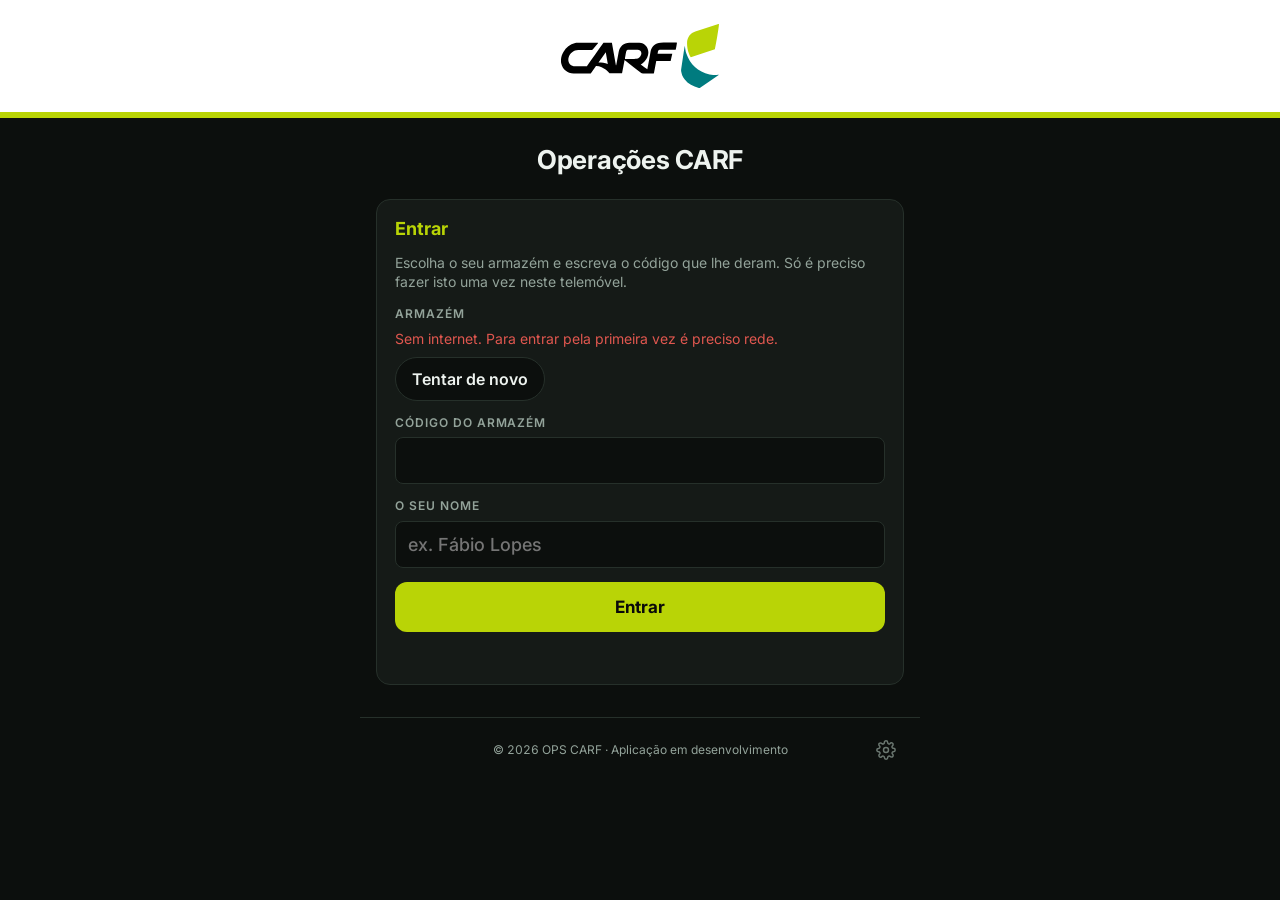
<file: mural.html>
<!doctype html>
<html lang="pt-PT">
<head>
<meta charset="utf-8">
<meta name="viewport" content="width=device-width,initial-scale=1,viewport-fit=cover">
<meta name="theme-color" content="#0c0f0d">
<meta name="application-name" content="OPS CARF">
<meta name="mobile-web-app-capable" content="yes">
<meta name="apple-mobile-web-app-capable" content="yes">
<title>Mural</title>
<link rel="manifest" href="manifest.webmanifest">
<link rel="icon" href="carf-icon-192.png">
<link rel="apple-touch-icon" href="carf-icon-192.png">
<style>
/* Layout: nova mensagem (texto, importante, afixar, fotografias), mural de mensagens do polo com as afixadas no topo
   e as restantes por dia (mais recentes primeiro); cada mensagem tem "visto por", respostas, afixar e apagar */
:root{
  --bg:#0c0f0d; --panel:#151a17; --line:#26302a; --fg:#eef3ef; --muted:#93a39a;
  --green:#B9D406; --green-dk:#94aa05; --green-ink:#0a0a0a; --danger:#e0574f; --amber:#e0a84f;
  --display:"Roboto Condensed","sans-serif-condensed","Arial Narrow",Arial,sans-serif;
  --body:system-ui,-apple-system,"Segoe UI",Roboto,sans-serif;
  --mono:"Roboto Mono",ui-monospace,Menlo,Consolas,monospace;
  color-scheme:dark;
}
*{box-sizing:border-box}
[hidden]{display:none!important}
button{-webkit-tap-highlight-color:transparent}
html,body{margin:0;background:var(--bg);color:var(--fg)}
body{font-family:var(--body);font-size:16px;line-height:1.4;padding-inline:16px;padding-block:0 40px}
.wrap{max-width:560px;margin:0 auto;display:flex;flex-direction:column;gap:20px}
header{padding-block:calc(14px + env(safe-area-inset-top,0px)) 12px;border-bottom:2px solid var(--green);display:flex;align-items:center;justify-content:space-between;gap:12px;flex-wrap:wrap}
.brand{display:flex;align-items:center;gap:10px;min-width:0}
.logo{height:40px;width:auto;max-width:42%;background:#fff;border-radius:8px;padding:5px 8px;flex:none}
h1{font-family:var(--display);font-weight:700;font-size:24px;letter-spacing:.02em;text-transform:uppercase;margin:0;line-height:1}
.voltar{display:inline-flex;align-items:center;min-height:36px;color:var(--green);font:600 15px var(--body);text-decoration:none;letter-spacing:.02em}
:focus-visible{outline:2px solid var(--green);outline-offset:2px}
section.card{background:var(--panel);border:1px solid var(--line);border-radius:12px;padding:16px;display:flex;flex-direction:column;gap:14px}
h2{font-family:var(--display);font-size:20px;font-weight:700;text-transform:uppercase;letter-spacing:.04em;margin:0;color:var(--green);display:flex;justify-content:space-between;align-items:baseline;gap:8px}
h2 span{font:600 15px var(--mono);color:var(--muted)}
.campo{display:flex;flex-direction:column;gap:6px;min-width:0}
.campo label{font-size:12px;font-weight:600;letter-spacing:.08em;text-transform:uppercase;color:var(--muted);display:flex;gap:6px;align-items:center;flex-wrap:wrap}
.campo label i{font-style:normal;text-transform:none;letter-spacing:0;font-weight:400}
.campo textarea{width:100%;background:var(--bg);color:var(--fg);border:1px solid var(--line);border-radius:8px;padding:12px;font:500 17px var(--body);min-height:96px;resize:vertical}
.campo textarea:focus{border-color:var(--green);outline:none}
.campo.erro textarea{border-color:var(--danger)}
.opcoes{display:grid;grid-template-columns:1fr 1fr;gap:8px}
.tog{display:flex;align-items:center;justify-content:center;gap:8px;min-height:48px;border-radius:10px;border:1px solid var(--line);background:var(--bg);color:var(--fg);font:600 15px var(--body);cursor:pointer;padding:8px 10px;text-align:center}
.tog[aria-pressed=true]{background:var(--green);border-color:var(--green);color:var(--green-ink)}
.tog.imp[aria-pressed=true]{background:var(--danger);border-color:var(--danger);color:#fff}
.registar{border:0;border-radius:10px;padding:16px;font:700 21px var(--display);letter-spacing:.06em;text-transform:uppercase;cursor:pointer;background:var(--green);color:var(--green-ink)}
.registar:active{background:var(--green-dk)}
.registar:disabled{background:var(--line);color:var(--muted);cursor:default}
.btn:disabled{opacity:.55;cursor:default}
.btn{border-radius:10px;padding:12px;font:700 16px var(--display);letter-spacing:.06em;text-transform:uppercase;cursor:pointer;background:transparent;color:var(--green);border:2px solid var(--green)}
.msg{font-size:14px;min-height:20px}
.msg.ok{color:var(--green)} .msg.err{color:var(--danger)}
.hint{font-size:13px;color:var(--muted)}
.vazio{font-size:14px;color:var(--muted)}
.fbtns{display:grid;grid-template-columns:1.3fr 1fr;gap:8px}
.fbtn{display:flex;align-items:center;justify-content:center;gap:8px;min-height:48px;border-radius:10px;border:2px dashed var(--green);background:transparent;color:var(--green);font:700 16px var(--display);letter-spacing:.05em;text-transform:uppercase;cursor:pointer}
.fbtn.sec{border-style:solid;border-width:1px;border-color:var(--line);color:var(--fg)}
.fbtn:disabled{opacity:.4;cursor:default}
.thumbs{display:grid;grid-template-columns:repeat(auto-fill,minmax(84px,1fr));gap:8px}
.thumb{position:relative;aspect-ratio:1;border-radius:8px;overflow:hidden;background:#000;border:1px solid var(--line);padding:0;cursor:pointer}
.thumb img{width:100%;height:100%;object-fit:cover;display:block}
.thumb .x{position:absolute;top:4px;right:4px;width:28px;height:28px;border-radius:50%;border:0;background:rgba(0,0,0,.75);color:#fff;font:700 16px/28px var(--body);cursor:pointer;padding:0}
.thumb .pend{position:absolute;left:4px;bottom:4px;font:700 10px var(--body);letter-spacing:.06em;background:rgba(0,0,0,.75);color:var(--amber);border-radius:4px;padding:2px 5px}
.thumb .falta{position:absolute;inset:0;display:grid;place-items:center;text-align:center;font-size:11px;color:var(--muted);padding:6px}
.procura{width:100%;background:var(--bg);color:var(--fg);border:1px solid var(--line);border-radius:8px;padding:12px;font:500 16px var(--body)}
.procura:focus{border-color:var(--green);outline:none}
.novas{display:flex;align-items:center;justify-content:space-between;gap:10px;background:rgba(185,212,6,.1);border:1px solid var(--green);border-radius:10px;padding:10px 12px;font-size:15px}
.novas b{color:var(--green)}
.novas button{background:var(--green);color:var(--green-ink);border:0;border-radius:8px;padding:10px 12px;font:700 14px var(--body);cursor:pointer;white-space:nowrap}
#lista{display:flex;flex-direction:column;gap:10px}
.grupo-h{font:700 15px var(--display);letter-spacing:.06em;text-transform:uppercase;color:var(--muted);margin-top:6px;display:flex;align-items:center;gap:10px}
.grupo-h::after{content:"";flex:1;height:1px;background:var(--line)}
.grupo-h.fix{color:var(--amber)}
.m{background:var(--bg);border:1px solid var(--line);border-radius:12px;padding:12px 12px 12px 14px;display:flex;flex-direction:column;gap:8px;border-left:4px solid var(--line)}
.m.nova{border-left-color:var(--green)}
.m.imp{border-left-color:var(--danger)}
.m.fix{border-color:rgba(224,168,79,.55);border-left-color:var(--amber)}
.m.imp.fix{border-left-color:var(--danger)}
.m .top{display:flex;align-items:baseline;gap:8px;flex-wrap:wrap}
.m .quem{font:700 17px/1.15 var(--display);letter-spacing:.03em;text-transform:uppercase;overflow-wrap:anywhere}
.m .quando{font:600 13px var(--mono);color:var(--muted)}
.m .tags{display:flex;gap:6px;margin-left:auto}
.tag{font:700 10px var(--body);letter-spacing:.08em;border-radius:4px;padding:3px 6px;white-space:nowrap}
.tag.imp{background:var(--danger);color:#fff}.tag.fix{background:var(--amber);color:var(--green-ink)}.tag.nova{background:var(--green);color:var(--green-ink)}
.m .txt{font-size:16px;white-space:pre-wrap;overflow-wrap:anywhere}
.m .meta{font-size:13px;color:var(--muted)}
.m .meta.visto{color:var(--green)}
.resps{display:flex;flex-direction:column;gap:6px;border-left:2px solid var(--line);padding-left:10px;margin-left:2px}
.resp{font-size:15px;white-space:pre-wrap;overflow-wrap:anywhere}
.resp .rq{font:600 12px var(--body);color:var(--muted);letter-spacing:.02em;display:flex;gap:8px;align-items:center}
.resp .rq b{color:var(--fg);font-weight:700}
.resp .rx{background:none;border:0;color:var(--muted);font:600 12px var(--body);text-decoration:underline;cursor:pointer;padding:4px}
.resp .rx.confirm{color:var(--danger)}
.resp.pend .rq::after{content:"a enviar";color:var(--amber)}
.m .acoes{display:flex;flex-wrap:wrap;gap:8px}
.m .acoes button{background:none;border:1px solid var(--line);color:var(--fg);border-radius:8px;padding:10px 12px;font:600 14px var(--body);cursor:pointer;min-height:42px}
.m .acoes button.p{border-color:var(--green);background:var(--green);color:var(--green-ink);font-weight:700}
.m .acoes button.confirm{border-color:var(--danger);color:var(--danger)}
.m .acoes .dir{margin-left:auto}
.responder{display:flex;flex-direction:column;gap:8px}
.responder textarea{width:100%;background:var(--panel);color:var(--fg);border:1px solid var(--green);border-radius:8px;padding:10px;font:500 16px var(--body);min-height:64px;resize:vertical}
.responder .bts{display:grid;grid-template-columns:1fr 1.4fr;gap:8px}
.responder button{border-radius:8px;padding:12px;font:700 15px var(--display);letter-spacing:.05em;text-transform:uppercase;cursor:pointer;border:1px solid var(--line);background:none;color:var(--fg)}
.responder button.p{background:var(--green);border-color:var(--green);color:var(--green-ink)}
.lbl-row{display:flex;justify-content:space-between;align-items:center;gap:8px}
.bmen{background:none;border:1px solid var(--green);color:var(--green);border-radius:8px;padding:6px 10px;font:700 14px var(--body);cursor:pointer;letter-spacing:0;text-transform:none}
.sug{display:flex;flex-wrap:wrap;gap:6px;background:var(--bg);border:1px solid var(--green);border-radius:10px;padding:8px}
.sug .t{width:100%;font-size:12px;color:var(--muted)}
.sug button{background:var(--panel);color:var(--fg);border:1px solid var(--line);border-radius:999px;padding:8px 12px;font:600 15px var(--body);cursor:pointer}
.sug button:hover,.sug button:focus-visible{border-color:var(--green)}
.men{color:var(--green);font-weight:700}
.men.eu{background:var(--green);color:var(--green-ink);border-radius:4px;padding:0 3px}
.tag.men{background:#3f9b9e;color:#fff}
.m.mencao{border-left-color:#3f9b9e;box-shadow:0 0 0 1px rgba(63,155,158,.5)}
.filtro{display:flex;gap:6px}
.filtro .tog{min-height:40px;font-size:14px;padding:6px 12px;border-radius:999px}
.citaN{display:grid;grid-template-columns:minmax(0,1fr) auto;gap:8px;align-items:start;background:var(--bg);border:1px solid var(--line);border-left:4px solid var(--green);border-radius:8px;padding:8px 8px 8px 10px}
.citaN .x{background:none;border:1px solid var(--line);color:var(--fg);border-radius:8px;width:36px;height:36px;font:700 18px var(--body);cursor:pointer}
.cq{font-size:14px;color:var(--muted);min-width:0}
.cq b{display:block;color:var(--green);font-size:13px;letter-spacing:.02em}
.cq span{display:-webkit-box;-webkit-line-clamp:2;-webkit-box-orient:vertical;overflow:hidden;overflow-wrap:anywhere;white-space:pre-wrap}
.cita{display:block;width:100%;text-align:left;background:var(--panel-hi,rgba(255,255,255,.04));border:0;border-left:3px solid var(--green);border-radius:6px;padding:6px 8px;cursor:pointer;font:inherit;color:inherit}
.cita.eu{border-left-color:#3f9b9e}
.m{transition:transform .15s ease}
.m.arrasto{transition:none}
.m .arr{position:absolute;left:-34px;top:50%;transform:translateY(-50%);color:var(--green);font:700 20px var(--body);opacity:0}
.m{position:relative}
.m.realce{animation:realce 1.6s ease}
@keyframes realce{0%,40%{box-shadow:0 0 0 3px var(--green)}100%{box-shadow:none}}
.resp .rr{background:none;border:0;color:var(--green);font:600 12px var(--body);text-decoration:underline;cursor:pointer;padding:4px}
.ver{position:fixed;inset:0;z-index:40;background:rgba(0,0,0,.94);display:flex;flex-direction:column;padding:calc(10px + env(safe-area-inset-top,0px)) 12px calc(12px + env(safe-area-inset-bottom,0px));gap:10px}
.ver .vtop{display:flex;justify-content:space-between;align-items:center;color:var(--muted);font-size:14px}
.ver .vtop button,.ver .nav button{background:none;border:1px solid var(--line);color:var(--fg);border-radius:8px;padding:10px 16px;font:600 15px var(--body);cursor:pointer}
.ver .vimg{flex:1;min-height:0;display:grid;place-items:center}
.ver img{max-width:100%;max-height:100%;object-fit:contain}
.ver .nav{display:grid;grid-template-columns:1fr 1fr;gap:10px}
</style>
<link rel="stylesheet" href="carf-tema.css">
<script src="carf-tema.js"></script>
</head>
<body>
<div class="wrap">
  <header>
    <div class="brand">
      <img class="logo" alt="Logotipo" src="[data-uri]">
      <div style="min-width:0"><h1>Mural</h1><a class="voltar" href="./">‹ Início</a></div>
    </div>
  </header>

  <section class="card" aria-labelledby="t-novo">
    <h2 id="t-novo">Nova mensagem</h2>
    <div class="campo" id="c-texto">
      <div class="lbl-row"><label for="texto">Mensagem</label><button type="button" class="bmen" id="bMen" aria-label="Mencionar alguém">@ Mencionar</button></div>
      <div class="citaN" id="citaNova" hidden><div class="cq" id="citaTxt"></div><button type="button" class="x" id="citaX" aria-label="Não responder a esta mensagem">×</button></div>
      <textarea id="texto" rows="4" placeholder="O que o próximo turno precisa de saber — pendentes, avarias, cargas, avisos"></textarea>
    </div>
    <div class="sug" id="sugNovo" hidden></div>
    <div class="opcoes">
      <button type="button" class="tog imp" id="importante" aria-pressed="false">Importante</button>
      <button type="button" class="tog" id="afixar" aria-pressed="false">Afixar no topo</button>
    </div>
    <div class="campo">
      <label>Fotografias <i id="nFotos">(opcional, até 4)</i></label>
      <div class="fbtns">
        <button type="button" class="fbtn" id="tirar"><svg width="20" height="20" viewBox="0 0 24 24" fill="none" stroke="currentColor" stroke-width="2" stroke-linecap="round" stroke-linejoin="round" aria-hidden="true"><path d="M4 8h3l2-3h6l2 3h3a1 1 0 0 1 1 1v10a1 1 0 0 1-1 1H4a1 1 0 0 1-1-1V9a1 1 0 0 1 1-1z"/><circle cx="12" cy="13.5" r="3.5"/></svg>Tirar fotografia</button>
        <button type="button" class="fbtn sec" id="galeria">Da galeria</button>
      </div>
      <input type="file" id="fCam" accept="image/*" capture="environment" hidden>
      <input type="file" id="fGal" accept="image/*" multiple hidden>
      <div class="thumbs" id="novas"></div>
    </div>
    <button class="registar" id="publicar" type="button">Publicar</button>
    <div class="msg" id="msg" role="status"></div>
  </section>

  <section class="card" aria-labelledby="t-lista">
    <h2 id="t-lista">Mensagens <span id="total">0</span></h2>
    <div class="novas" id="novasCx" hidden><span id="novasTxt"></span><button type="button" id="vistoTodas">Marcar todas vistas</button></div>
    <div class="filtro" role="group" aria-label="Mostrar"><button type="button" class="tog" id="fTodas" aria-pressed="true">Todas</button><button type="button" class="tog" id="fMen" aria-pressed="false">Menções a mim</button></div>
    <input type="search" id="procura" class="procura" placeholder="Procurar texto ou nome" autocomplete="off" aria-label="Procurar mensagens">
    <div id="lista"></div>
    <button type="button" class="btn" id="maisM" hidden>Mostrar mais</button>
    <div class="msg" id="msgL" role="status"></div>
    <div class="hint">As mensagens são partilhadas com todo o polo. Carregue em <b>Visto</b> quando ler uma mensagem, para quem a escreveu saber que já a leu. Escreva <b>@</b> e o nome para mencionar alguém: a mensagem fica destacada para essa pessoa. Para responder a uma mensagem, carregue em <b>Responder</b> ou arraste-a para a direita. Qualquer supervisor pode afixar; só quem escreveu pode apagar. Sem internet ficam no telemóvel e são enviadas quando a rede voltar.</div>
  </section>
</div>

<div class="ver" id="ver" hidden role="dialog" aria-modal="true" aria-label="Fotografia">
  <div class="vtop"><span id="verN"></span><button type="button" id="verFechar">Fechar</button></div>
  <div class="vimg"><img id="verImg" alt=""></div>
  <div class="nav"><button type="button" id="verAnt">‹ Anterior</button><button type="button" id="verSeg">Seguinte ›</button></div>
</div>

<script src="sjt-listas.js"></script>
<script src="sjt-online.js"></script>
<script>
const S=SJT.exigirSessao();
const $=id=>document.getElementById(id);
const pad=n=>String(n).padStart(2,"0");
const diaDe=d=>d.getFullYear()+"-"+pad(d.getMonth()+1)+"-"+pad(d.getDate());
const hora=iso=>{const d=new Date(iso);return pad(d.getHours())+":"+pad(d.getMinutes());};
const dataCurta=iso=>{const d=new Date(iso);return pad(d.getDate())+"/"+pad(d.getMonth()+1);};
const DIAS_SEM=["domingo","segunda-feira","terça-feira","quarta-feira","quinta-feira","sexta-feira","sábado"];
function nomeDia(dia){
  const [y,m,d]=dia.split("-").map(Number),dt=new Date(y,m-1,d),h=new Date();h.setHours(0,0,0,0);
  const dif=Math.round((h-dt)/86400000),txt=DIAS_SEM[dt.getDay()]+", "+pad(d)+"/"+pad(m)+(y!==h.getFullYear()?"/"+y:"");
  return dif===0?"Hoje · "+txt:dif===1?"Ontem · "+txt:txt;
}
function msg(id,t,ok){const m=$(id);m.textContent=t||"";m.className="msg "+(ok?"ok":"err");}
const semAcentos=t=>String(t||"").normalize("NFD").replace(/[̀-ͯ]/g,"").toLowerCase();
/* Quem viu: uma marca por pessoa (pelo nome com que entrou) */
const CHAVE=semAcentos(S.nome).replace(/[^a-z0-9]+/g,"-").replace(/^-|-$/g,"").slice(0,60)||"sem-nome";
const MAX_FOTOS=4,POR_PAGINA=40,DIAS_NOVAS=7;

/* ---- Dados partilhados pelo polo ---- */
const FOTOS=SJT.fotos();
let MSG=[],RESP={},PESSOAS={},assinatura="";
const chaveDe=n=>semAcentos(n).replace(/[^a-z0-9]+/g,"-").replace(/^-|-$/g,"").slice(0,60)||"sem-nome";
const LIG=SJT.ligar("turno",{diasLocais:60,aoMudar:()=>{carregar();render();}});
function carregar(){
  MSG=[];RESP={};PESSOAS={};
  const pessoa=n=>{n=String(n||"").trim();if(n)PESSOAS[chaveDe(n)]=n;};
  for(const r of LIG.registos()){
    const d={...r.dados,id:r.id,dia:r.dia,autor:r.autor,meu:r.meu,pendente:!!r.pendente};
    pessoa(r.autor);
    if(d.k==="p"){pessoa(d.n);continue;}
    Object.values(d.vistos||{}).forEach(v=>v&&pessoa(v.n));
    if(d.k==="r"){(RESP[d.pai]=RESP[d.pai]||[]).push(d);}else MSG.push(d);
  }
  pessoa(S.nome);
  Object.values(RESP).forEach(l=>l.sort((a,b)=>String(a.t).localeCompare(String(b.t))));
  MSG.sort((a,b)=>String(b.t).localeCompare(String(a.t)));
}
carregar();
/* Por ver: mensagem de outra pessoa ainda sem o meu visto, ou uma resposta que me menciona depois do meu visto */
const mencionaMe=x=>(x.mencoes||[]).some(p=>p&&p.c===CHAVE);
const meuVisto=m=>m.vistos&&m.vistos[CHAVE];
const respMencao=m=>{const v=meuVisto(m),tv=v?String(v.t||""):"";return (RESP[m.id]||[]).some(r=>!r.meu&&mencionaMe(r)&&String(r.t)>tv);};
const mencaoPorVer=m=>respMencao(m)||(!m.meu&&!meuVisto(m)&&mencionaMe(m));
const vistoPorMim=m=>!respMencao(m)&&(m.meu||!!meuVisto(m));
const recente=m=>Date.now()-new Date(m.t).getTime()<DIAS_NOVAS*86400000;
const porVer=()=>MSG.filter(m=>!vistoPorMim(m)&&(recente(m)||m.afixada||mencaoPorVer(m)));
const paraMim=m=>mencionaMe(m)||(RESP[m.id]||[]).some(mencionaMe);

/* ---- Menções: escrever @ mostra os nomes das pessoas do polo ---- */
const pessoas=()=>Object.entries(PESSOAS).map(([c,n])=>({c,n})).sort((a,b)=>a.n.localeCompare(b.n,"pt"));
function mencoesDe(texto){
  const t=semAcentos(texto),vistas=new Set();
  return pessoas().sort((a,b)=>b.n.length-a.n.length).filter(p=>{if(vistas.has(p.c)||!t.includes("@"+semAcentos(p.n)))return false;vistas.add(p.c);return true;}).map(p=>({c:p.c,n:p.n}));
}
function ligarMencoes(ta,caixa){
  function sugerir(){
    const pos=ta.selectionStart==null?ta.value.length:ta.selectionStart,antes=ta.value.slice(0,pos),mt=antes.match(/(^|\s)@([^\s@]{0,30})$/);
    if(!mt){caixa.hidden=true;return;}
    const q=semAcentos(mt[2]),l=pessoas().filter(p=>p.c!==CHAVE&&(!q||semAcentos(p.n).split(/\s+/).some(w=>w.startsWith(q))||semAcentos(p.n).startsWith(q))).slice(0,10);
    caixa.textContent="";
    const t=document.createElement("div");t.className="t";
    t.textContent=l.length?"Mencionar:":"Ninguém com esse nome. Só aparecem as pessoas que já entraram na app neste polo.";caixa.appendChild(t);
    l.forEach(p=>{const b=document.createElement("button");b.type="button";b.textContent="@"+p.n;
      b.addEventListener("pointerdown",e=>e.preventDefault());
      b.onclick=()=>{const ini=antes.length-mt[2].length-1,novo=ta.value.slice(0,ini)+"@"+p.n+" "+ta.value.slice(pos);
        ta.value=novo;const c=ini+p.n.length+2;ta.focus();ta.setSelectionRange(c,c);caixa.hidden=true;ta.dispatchEvent(new Event("input"));};
      caixa.appendChild(b);});
    caixa.hidden=false;
  }
  ["input","click","keyup"].forEach(ev=>ta.addEventListener(ev,sugerir));
  ta.addEventListener("blur",()=>setTimeout(()=>{if(document.activeElement!==ta)caixa.hidden=true;},150));
  return sugerir;
}
function inserirArroba(ta){
  const pos=ta.selectionStart==null?ta.value.length:ta.selectionStart,antes=ta.value.slice(0,pos);
  const ins=(antes&&!/\s$/.test(antes)?" ":"")+"@";
  ta.value=antes+ins+ta.value.slice(pos);ta.focus();ta.setSelectionRange(pos+ins.length,pos+ins.length);ta.dispatchEvent(new Event("input"));
}
/* texto com as menções destacadas */
function escreverTexto(el,texto,mencoes){
  const ns=(mencoes||[]).map(p=>p.n).filter(Boolean).sort((a,b)=>b.length-a.length);
  if(!ns.length){el.append(texto);return;}
  const re=new RegExp("@("+ns.map(n=>n.replace(/[.*+?^${}()|[\]\\]/g,"\\$&")).join("|")+")","gi");
  let i=0;for(const mt of texto.matchAll(re)){
    el.append(texto.slice(i,mt.index));
    const s=document.createElement("span");const p=(mencoes||[]).find(x=>x.n.toLowerCase()===mt[1].toLowerCase());
    s.className="men"+(p&&p.c===CHAVE?" eu":"");s.textContent=mt[0];el.appendChild(s);i=mt.index+mt[0].length;}
  el.append(texto.slice(i));
}
/* Quem entra na app fica na lista de nomes para mencionar */
let presenca=false;
function registarPresenca(){
  if(presenca||!S.token)return;presenca=true;
  const id="p-"+CHAVE,r=LIG.obter(id),hojeD=diaDe(new Date());
  const velho=!r||!r.dia||(Date.now()-new Date(r.dia).getTime())>20*86400000||(r.dados&&r.dados.n)!==S.nome;
  if(velho)LIG.gravar(id,hojeD,{k:"p",n:S.nome});
}
LIG.ouvir(i=>{if(i.remoto&&!LIG.estado().erro)registarPresenca();});

/* ---- Nova mensagem ---- */
let citar=null,importante=false,afixar=false,novas=[],limite=POR_PAGINA,procura="",aResponder=null,textoResp="",aConfirmar=null;
const tog=(id,v)=>$(id).setAttribute("aria-pressed",v?"true":"false");
$("importante").onclick=()=>{importante=!importante;tog("importante",importante);};
$("afixar").onclick=()=>{afixar=!afixar;tog("afixar",afixar);};
$("texto").addEventListener("input",()=>$("c-texto").classList.remove("erro"));
ligarMencoes($("texto"),$("sugNovo"));
$("bMen").onclick=()=>inserirArroba($("texto"));
$("tirar").onclick=()=>$("fCam").click();
$("galeria").onclick=()=>$("fGal").click();
async function juntarFicheiros(lista){
  const fs=[...lista].filter(f=>f.type.startsWith("image/")||/\.(jpe?g|png|heic|webp)$/i.test(f.name));
  for(const f of fs){
    if(novas.length>=MAX_FOTOS){msg("msg","Máximo de "+MAX_FOTOS+" fotografias por mensagem.",false);break;}
    try{const blob=await FOTOS.reduzir(f);novas.push({blob,url:URL.createObjectURL(blob)});}
    catch(e){msg("msg","Não foi possível usar uma das fotografias.",false);}
  }
  desenharNovas();
}
$("fCam").addEventListener("change",e=>{juntarFicheiros(e.target.files);e.target.value="";});
$("fGal").addEventListener("change",e=>{juntarFicheiros(e.target.files);e.target.value="";});
function desenharNovas(){
  const g=$("novas");g.textContent="";
  novas.forEach((n,i)=>{const t=document.createElement("div");t.className="thumb";
    const im=document.createElement("img");im.src=n.url;im.alt="Fotografia "+(i+1);
    const x=document.createElement("button");x.type="button";x.className="x";x.textContent="×";x.setAttribute("aria-label","Tirar fotografia "+(i+1));
    x.onclick=()=>{URL.revokeObjectURL(n.url);novas.splice(i,1);desenharNovas();};
    t.append(im,x);g.appendChild(t);});
  $("nFotos").textContent=novas.length?"("+novas.length+" de "+MAX_FOTOS+")":"(opcional, até "+MAX_FOTOS+")";
  $("tirar").disabled=$("galeria").disabled=novas.length>=MAX_FOTOS;
}
const novoId=p=>p+Date.now().toString(36)+Math.random().toString(36).slice(2,6)+SJT.dispositivo().replace(/[^a-z0-9]/gi,"").slice(0,4);
$("publicar").onclick=async()=>{
  const texto=$("texto").value.trim();
  if(!texto){$("c-texto").classList.add("erro");msg("msg","Escreva a mensagem.",false);return;}
  $("publicar").disabled=true;
  const agora=new Date(),id=novoId("m");
  try{
    const fotos=[];
    for(const n of novas)fotos.push(await FOTOS.guardar(id,n.blob));
    const mencoes=mencoesDe(texto);
    /* quem é citado fica avisado, como numa menção */
    if(citar&&citar.c!==CHAVE&&!mencoes.some(p=>p.c===citar.c))mencoes.push({c:citar.c,n:citar.autor});
    const d={k:"m",t:agora.toISOString(),texto,mencoes,cita:citar?{...citar}:null,importante,afixada:afixar,afixadoPor:afixar?S.nome:"",fotos,vistos:{}};
    if(!LIG.gravar(id,diaDe(agora),d))throw new Error("storage");
    novas.forEach(n=>URL.revokeObjectURL(n.url));novas=[];desenharNovas();
    $("texto").value="";limparCitacao();importante=afixar=false;tog("importante",false);tog("afixar",false);
    if(document.activeElement&&document.activeElement!==document.body)document.activeElement.blur();
    carregar();assinatura="";render();
    msg("msg","Mensagem publicada"+(d.afixada?" e afixada no topo":"")+(d.mencoes.length?", com menção a "+d.mencoes.map(p=>p.n).join(", "):"")+".",true);
  }catch(e){msg("msg",e&&e.message==="storage"?"O telemóvel não deixou guardar (sem espaço ou armazenamento bloqueado).":"Não foi possível guardar as fotografias neste telemóvel. Tente de novo.",false);}
  $("publicar").disabled=false;
};

/* ---- Responder como no WhatsApp: a mensagem citada aparece por cima do texto ---- */
function citacao(el,ci){
  const b=document.createElement("b");b.textContent=ci.c===CHAVE?"Você":ci.autor||"?";
  const t=document.createElement("span");t.textContent=ci.texto||"(fotografia)";el.append(b,t);
}
function citarMsg(x){
  const autor=x.meu?S.nome:x.autor||"?";
  citar={id:x.id,k:x.k||"m",autor,c:chaveDe(autor),texto:String(x.texto||"").replace(/\s+/g," ").slice(0,160)};
  $("citaTxt").textContent="";const r=document.createElement("b");r.textContent="A responder a "+(x.meu?"si próprio":autor);
  const t=document.createElement("span");t.textContent=citar.texto||"(fotografia)";$("citaTxt").append(r,t);
  $("citaNova").hidden=false;
  if(!x.meu&&!vistoPorMim(x)&&x.k!=="r")marcarVisto([x]);
  $("texto").scrollIntoView({block:"center",behavior:"smooth"});$("texto").focus({preventScroll:true});
}
function limparCitacao(){citar=null;$("citaNova").hidden=true;$("citaTxt").textContent="";}
$("citaX").onclick=limparCitacao;
function irPara(id){
  const el=document.querySelector('[data-id="'+CSS.escape(id)+'"]');
  if(!el){msg("msgL","A mensagem original já não está na lista (foi apagada ou é antiga).",false);return;}
  el.scrollIntoView({block:"center",behavior:"smooth"});el.classList.remove("realce");void el.offsetWidth;el.classList.add("realce");
}
/* arrastar uma mensagem para a direita = responder */
function arrastar(el,fn){
  let x0=0,y0=0,dx=0,ativo=false,decidido=false;
  el.addEventListener("touchstart",e=>{const t=e.touches[0];x0=t.clientX;y0=t.clientY;dx=0;ativo=true;decidido=false;},{passive:true});
  el.addEventListener("touchmove",e=>{if(!ativo)return;const t=e.touches[0],ddx=t.clientX-x0,ddy=t.clientY-y0;
    if(!decidido){if(Math.abs(ddx)<10&&Math.abs(ddy)<10)return;decidido=true;if(Math.abs(ddy)>Math.abs(ddx)||ddx<0){ativo=false;return;}el.classList.add("arrasto");}
    dx=Math.max(0,Math.min(90,ddx));el.style.transform="translateX("+dx+"px)";const a=el.querySelector(".arr");if(a)a.style.opacity=Math.min(1,dx/60);},{passive:true});
  const fim=()=>{if(!ativo)return;ativo=false;el.classList.remove("arrasto");el.style.transform="";const a=el.querySelector(".arr");if(a)a.style.opacity=0;
    if(dx>=60){if(navigator.vibrate)navigator.vibrate(30);fn();}dx=0;};
  el.addEventListener("touchend",fim);el.addEventListener("touchcancel",fim);
}

/* ---- Mural ---- */
$("procura").addEventListener("input",()=>{procura=semAcentos($("procura").value.trim());limite=POR_PAGINA;assinatura="";render();});
let soMencoes=false;
const filtrar=v=>{soMencoes=v;tog("fTodas",!v);tog("fMen",v);limite=POR_PAGINA;assinatura="";render();};
$("fTodas").onclick=()=>filtrar(false);$("fMen").onclick=()=>filtrar(true);
$("maisM").onclick=()=>{limite+=POR_PAGINA;assinatura="";render();};
function corresponde(m){
  if(soMencoes&&!paraMim(m))return false;
  if(!procura)return true;
  return semAcentos([m.texto,m.autor,...(RESP[m.id]||[]).map(r=>r.texto+" "+r.autor)].join(" ")).includes(procura);
}
function render(){
  const lista=MSG.filter(corresponde),fix=lista.filter(m=>m.afixada),resto=lista.filter(m=>!m.afixada),mostrar=resto.slice(0,limite);
  const pv=porVer();
  const nMen=pv.filter(mencaoPorVer).length;
  const sig=JSON.stringify([soMencoes,nMen,Object.keys(PESSOAS).length,procura,limite,aResponder,aConfirmar,pv.length,[...fix,...mostrar].map(m=>[m.id,m.pendente,m.afixada,m.importante,Object.keys(m.vistos||{}).length,(RESP[m.id]||[]).map(r=>r.id+(r.pendente?"p":""))])]);
  if(sig===assinatura)return;assinatura=sig;
  $("total").textContent=MSG.length?String(MSG.length):"0";
  $("novasCx").hidden=!pv.length;
  try{if(navigator.setAppBadge){pv.length?navigator.setAppBadge(pv.length):navigator.clearAppBadge();}}catch(e){}
  $("novasTxt").innerHTML="";const b=document.createElement("b");b.textContent=pv.length;
  $("novasTxt").append(b,pv.length===1?" mensagem por ver":" mensagens por ver");
  if(nMen)$("novasTxt").append(" · "+nMen+(nMen===1?" menciona-o a si":" mencionam-no a si"));
  const el=$("lista");el.textContent="";
  if(!fix.length&&!mostrar.length){const p=document.createElement("div");p.className="vazio";
    p.textContent=soMencoes?"Ninguém o mencionou"+(procura?" com esse texto.":" ainda."):procura?"Nenhuma mensagem corresponde à procura.":"Ainda não há mensagens. Escreva a primeira.";el.appendChild(p);}
  const cab=(t,cls)=>{const h=document.createElement("div");h.className="grupo-h"+(cls?" "+cls:"");h.textContent=t;el.appendChild(h);};
  if(fix.length){cab("Afixadas ("+fix.length+")","fix");fix.forEach(m=>el.appendChild(cartao(m)));}
  let dia=null;
  mostrar.forEach(m=>{const d=diaDe(new Date(m.t));if(d!==dia){dia=d;cab(nomeDia(d));}el.appendChild(cartao(m));});
  $("maisM").hidden=resto.length<=limite;
  $("maisM").textContent="Mostrar mais ("+(resto.length-limite)+")";
  if(aResponder){const t=document.getElementById("respTxt");if(t){t.value=textoResp;t.focus({preventScroll:true});}}
}
function cartao(m){
  const nova=!vistoPorMim(m);
  const men=mencaoPorVer(m);
  const c=document.createElement("article");c.className="m"+(nova?" nova":"")+(men?" mencao":"")+(m.importante?" imp":"")+(m.afixada?" fix":"");
  const top=document.createElement("div");top.className="top";
  const q=document.createElement("span");q.className="quem";q.textContent=m.meu?"Você":m.autor||"?";
  const w=document.createElement("span");w.className="quando";w.textContent=(m.afixada?dataCurta(m.t)+" ":"")+hora(m.t);
  const tg=document.createElement("span");tg.className="tags";
  const tag=(t,cl)=>{const s=document.createElement("span");s.className="tag "+cl;s.textContent=t;tg.appendChild(s);};
  if(men)tag("@ PARA SI","men");else if(nova)tag("NOVA","nova");if(m.importante)tag("IMPORTANTE","imp");if(m.afixada)tag("AFIXADA","fix");
  top.append(q,w,tg);c.appendChild(top);
  c.dataset.id=m.id;
  const ar=document.createElement("span");ar.className="arr";ar.textContent="↩";ar.setAttribute("aria-hidden","true");c.appendChild(ar);
  arrastar(c,()=>citarMsg(m));
  if(m.cita){const q2=document.createElement("button");q2.type="button";q2.className="cita"+(m.cita.c===CHAVE?" eu":"");q2.setAttribute("aria-label","Ir para a mensagem citada");
    const cq=document.createElement("div");cq.className="cq";citacao(cq,m.cita);q2.appendChild(cq);q2.onclick=()=>irPara(m.cita.id);c.appendChild(q2);}
  const tx=document.createElement("div");tx.className="txt";escreverTexto(tx,m.texto,m.mencoes);c.appendChild(tx);
  if((m.fotos||[]).length){
    const g=document.createElement("div");g.className="thumbs";
    m.fotos.forEach((fid,i)=>{const t=document.createElement("button");t.type="button";t.className="thumb";t.setAttribute("aria-label","Ver fotografia "+(i+1));
      t.onclick=()=>abrirFoto(m.fotos,i);g.appendChild(t);mostrarMiniatura(t,fid);});
    c.appendChild(g);
  }
  const rs=RESP[m.id]||[];
  if(rs.length){
    const box=document.createElement("div");box.className="resps";
    rs.forEach(r=>{const d=document.createElement("div");d.className="resp"+(r.pendente?" pend":"");
      const rq=document.createElement("div");rq.className="rq";const b=document.createElement("b");b.textContent=r.meu?"Você":r.autor||"?";
      rq.append(b,(diaDe(new Date(r.t))!==diaDe(new Date(m.t))?dataCurta(r.t)+" ":"")+hora(r.t));
      if(r.meu){const x=document.createElement("button");x.type="button";const conf=aConfirmar===r.id;x.className="rx"+(conf?" confirm":"");x.textContent=conf?"confirmar apagar":"apagar";x.onclick=()=>apagar(r,"Resposta apagada.");rq.appendChild(x);}
      const rr=document.createElement("button");rr.type="button";rr.className="rr";rr.textContent="responder";rr.onclick=()=>citarMsg(r);rq.appendChild(rr);
      d.dataset.id=r.id;
      d.appendChild(rq);escreverTexto(d,r.texto,r.mencoes);box.appendChild(d);});
    c.appendChild(box);
  }
  const vs=Object.values(m.vistos||{}).filter(v=>v&&v.n&&v.n!==m.autor).sort((a,b)=>String(a.t).localeCompare(String(b.t)));
  if(vs.length){const v=document.createElement("div");v.className="meta visto";v.textContent="✓ Visto por "+vs.map(x=>x.n+(x.t?" ("+(diaDe(new Date(x.t))!==diaDe(new Date(m.t))?dataCurta(x.t)+" ":"")+hora(x.t)+")":"")).join(", ");c.appendChild(v);}
  else if(m.meu){const v=document.createElement("div");v.className="meta";v.textContent="Ainda ninguém marcou como visto.";c.appendChild(v);}
  if(m.afixada&&m.afixadoPor&&m.afixadoPor!==m.autor){const a=document.createElement("div");a.className="meta";a.textContent="Afixada por "+m.afixadoPor;c.appendChild(a);}
  if(m.pendente){const a=document.createElement("div");a.className="meta";a.style.color="var(--amber)";a.textContent="A enviar…";c.appendChild(a);}
  if(aResponder===m.id){
    const wr=document.createElement("div");wr.className="responder";
    const t=document.createElement("textarea");t.id="respTxt";t.placeholder="Resposta";t.value=textoResp;
    t.addEventListener("input",()=>{textoResp=t.value;});
    const sg=document.createElement("div");sg.className="sug";sg.hidden=true;ligarMencoes(t,sg);
    const bs=document.createElement("div");bs.className="bts";
    const cn=document.createElement("button");cn.type="button";cn.textContent="Cancelar";cn.onclick=()=>{aResponder=null;textoResp="";assinatura="";render();};
    const ok=document.createElement("button");ok.type="button";ok.className="p";ok.textContent="Responder";ok.onclick=()=>responder(m);
    const am=document.createElement("button");am.type="button";am.className="bmen";am.textContent="@ Mencionar";am.style.justifySelf="start";am.onclick=()=>inserirArroba(t);
    bs.append(cn,ok);wr.append(t,sg,am,bs);c.appendChild(wr);
    return c;
  }
  const ac=document.createElement("div");ac.className="acoes";
  const bt=(txt,fn,cls)=>{const b=document.createElement("button");b.type="button";b.textContent=txt;if(cls)b.className=cls;b.onclick=fn;ac.appendChild(b);return b;};
  if(nova)bt("Visto ✓",()=>marcarVisto([m]),"p");
  bt("↩ Responder",()=>citarMsg(m));
  bt(m.afixada?"Desafixar":"Afixar",()=>alternarAfixar(m));
  if(m.meu)bt(aConfirmar===m.id?"Confirmar apagar":"Apagar",()=>apagar(m,"Mensagem apagada."),"dir"+(aConfirmar===m.id?" confirm":""));
  c.appendChild(ac);
  return c;
}
async function mostrarMiniatura(el,fid){
  try{const u=await FOTOS.url(fid);const im=document.createElement("img");im.src=u;im.alt="";el.appendChild(im);
    if(await FOTOS.estado(fid)==="por enviar"){const p=document.createElement("span");p.className="pend";p.textContent="A ENVIAR";el.appendChild(p);}}
  catch(e){const s=document.createElement("span");s.className="falta";s.textContent=navigator.onLine?"Ainda não enviada":"Sem rede";el.appendChild(s);}
}
function marcarVisto(lista){
  const t=new Date().toISOString();let n=0;
  for(const m of lista)if(!vistoPorMim(m)&&LIG.mudar(m.id,{["vistos."+CHAVE]:{n:S.nome,t}}))n++;
  carregar();assinatura="";render();
  if(lista.length>1)msg("msgL",n+(n===1?" mensagem marcada como vista.":" mensagens marcadas como vistas."),true);
}
$("vistoTodas").onclick=()=>marcarVisto(porVer());
function alternarAfixar(m){
  const v=!m.afixada;
  if(!LIG.mudar(m.id,{afixada:v,afixadoPor:v?S.nome:""})){msg("msgL","O telemóvel não deixou guardar.",false);return;}
  carregar();assinatura="";render();msg("msgL",v?"Mensagem afixada no topo.":"Mensagem desafixada.",true);
}
function responder(m){
  const texto=textoResp.trim();
  if(!texto){const t=document.getElementById("respTxt");if(t)t.focus();return;}
  const agora=new Date();
  if(!LIG.gravar(novoId("r"),diaDe(agora),{k:"r",t:agora.toISOString(),pai:m.id,texto,mencoes:mencoesDe(texto)})){msg("msgL","O telemóvel não deixou guardar.",false);return;}
  if(!vistoPorMim(m))LIG.mudar(m.id,{["vistos."+CHAVE]:{n:S.nome,t:agora.toISOString()}});
  aResponder=null;textoResp="";
  if(document.activeElement&&document.activeElement!==document.body)document.activeElement.blur();
  carregar();assinatura="";render();msg("msgL","Resposta enviada.",true);
}
function apagar(r,txt){
  if(aConfirmar!==r.id){aConfirmar=r.id;assinatura="";render();setTimeout(()=>{if(aConfirmar===r.id){aConfirmar=null;assinatura="";render();}},4000);return;}
  aConfirmar=null;
  if(!LIG.apagar(r.id)){msg("msgL","Só quem escreveu pode apagar.",false);return;}
  if(r.k!=="r"){FOTOS.apagar(r.fotos||[]);(RESP[r.id]||[]).filter(x=>x.meu).forEach(x=>LIG.apagar(x.id));}
  carregar();assinatura="";render();msg("msgL",txt,true);
}

/* ---- Ver fotografias ---- */
let verLista=[],verI=0;
async function mostrarVer(){
  $("verN").textContent="Fotografia "+(verI+1)+" de "+verLista.length;$("verImg").removeAttribute("src");
  $("verAnt").disabled=verI===0;$("verSeg").disabled=verI>=verLista.length-1;
  try{$("verImg").src=await FOTOS.url(verLista[verI]);}catch(e){$("verN").textContent=e.message;}
}
function abrirFoto(lista,i){verLista=lista;verI=i;$("ver").hidden=false;document.body.style.overflow="hidden";mostrarVer();$("verFechar").focus();}
function fecharFoto(){$("ver").hidden=true;document.body.style.overflow="";}
$("verFechar").onclick=fecharFoto;
$("verAnt").onclick=()=>{if(verI>0){verI--;mostrarVer();}};
$("verSeg").onclick=()=>{if(verI<verLista.length-1){verI++;mostrarVer();}};
document.addEventListener("keydown",e=>{if($("ver").hidden)return;if(e.key==="Escape")fecharFoto();if(e.key==="ArrowLeft")$("verAnt").click();if(e.key==="ArrowRight")$("verSeg").click();});

SJT.barra(LIG,document.querySelector("header"),{pendentes:()=>FOTOS.pendentes(),ouvir:f=>FOTOS.ouvir(f)});
FOTOS.ouvir(()=>{assinatura="";render();});
desenharNovas();render();
/* a etiqueta "Hoje/Ontem" muda à meia-noite */
setInterval(()=>{assinatura="";render();},300000);
try{navigator.storage&&navigator.storage.persist&&navigator.storage.persist();}catch(e){}
if("serviceWorker" in navigator&&location.protocol!=="file:"){navigator.serviceWorker.register("sw.js").catch(()=>{});}
</script>
</body>
</html>
</file>
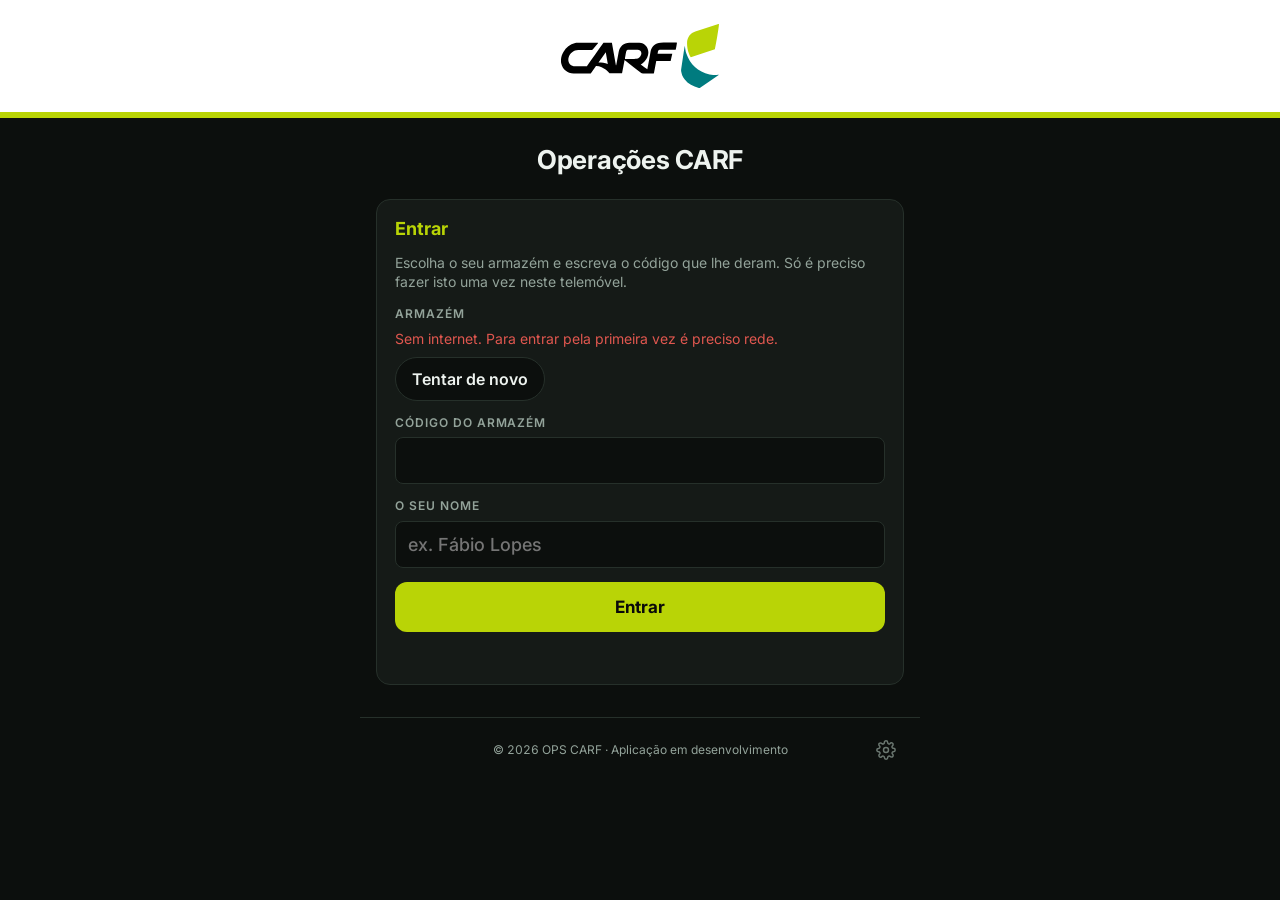
<file: ocorrencias.html>
<!doctype html>
<html lang="pt-PT">
<head>
<meta charset="utf-8">
<meta name="viewport" content="width=device-width,initial-scale=1,viewport-fit=cover">
<meta name="theme-color" content="#0c0f0d">
<meta name="application-name" content="OPS CARF">
<meta name="mobile-web-app-capable" content="yes">
<meta name="apple-mobile-web-app-capable" content="yes">
<title>Ocorrências</title>
<link rel="manifest" href="manifest.webmanifest">
<link rel="icon" href="carf-icon-192.png">
<link rel="apple-touch-icon" href="carf-icon-192.png">
<style>
/* Layout: nova ocorrência (tipo, guia lida com a câmara, expedidor, volumes, descrição, fotografias), lista contínua de ocorrências (sem divisão por dia) com pesquisa e estado aberta/resolvida, email com as fotografias em anexo e Excel do dia */
:root{
  --bg:#0c0f0d; --panel:#151a17; --line:#26302a; --fg:#eef3ef; --muted:#93a39a;
  --green:#B9D406; --green-dk:#94aa05; --green-ink:#0a0a0a; --danger:#e0574f;
  --display:"Roboto Condensed","sans-serif-condensed","Arial Narrow",Arial,sans-serif;
  --body:system-ui,-apple-system,"Segoe UI",Roboto,sans-serif;
  --mono:"Roboto Mono",ui-monospace,Menlo,Consolas,monospace;
  color-scheme:dark;
}
*{box-sizing:border-box}
[hidden]{display:none!important}
button{-webkit-tap-highlight-color:transparent}
html,body{margin:0;background:var(--bg);color:var(--fg)}
body{font-family:var(--body);font-size:16px;line-height:1.4;padding-inline:16px;padding-block:0 40px}
body.preso{overflow:hidden}
.wrap{max-width:560px;margin:0 auto;display:flex;flex-direction:column;gap:20px}
header{padding-block:calc(14px + env(safe-area-inset-top,0px)) 12px;border-bottom:2px solid var(--green);display:flex;align-items:center;justify-content:space-between;gap:12px;flex-wrap:wrap}
.brand{display:flex;align-items:center;gap:10px;min-width:0}
.logo{height:40px;width:auto;max-width:42%;background:#fff;border-radius:8px;padding:5px 8px;flex:none}
h1{font-family:var(--display);font-weight:700;font-size:24px;letter-spacing:.02em;text-transform:uppercase;margin:0;line-height:1}
.voltar{display:inline-flex;align-items:center;min-height:36px;color:var(--green);font:600 15px var(--body);text-decoration:none;letter-spacing:.02em}
.datebox input{background:var(--panel);color:var(--fg);border:1px solid var(--line);border-radius:8px;padding:8px;font:500 14px var(--mono)}
:focus-visible{outline:2px solid var(--green);outline-offset:2px}
section.card{background:var(--panel);border:1px solid var(--line);border-radius:12px;padding:16px;display:flex;flex-direction:column;gap:14px}
h2{font-family:var(--display);font-size:20px;font-weight:700;text-transform:uppercase;letter-spacing:.04em;margin:0;color:var(--green);display:flex;justify-content:space-between;align-items:baseline;gap:8px}
h2 span{font:600 15px var(--mono);color:var(--muted)}
.par{display:grid;grid-template-columns:minmax(0,1fr) minmax(0,1.3fr);gap:12px}
.campo{display:flex;flex-direction:column;gap:6px;min-width:0}
.campo label{font-size:12px;font-weight:600;letter-spacing:.08em;text-transform:uppercase;color:var(--muted);display:flex;gap:6px;align-items:center;flex-wrap:wrap}
.campo label i{font-style:normal;text-transform:none;letter-spacing:0;font-weight:400}
.auto{font:700 10px var(--body);letter-spacing:.08em;background:var(--green);color:var(--green-ink);border-radius:4px;padding:2px 5px}
.campo input,.campo select,.campo textarea{width:100%;background:var(--bg);color:var(--fg);border:1px solid var(--line);border-radius:8px;padding:12px;font:500 18px var(--body);min-height:50px}
.campo textarea{font-size:17px;min-height:84px;resize:vertical}
.campo input:focus,.campo select:focus,.campo textarea:focus{border-color:var(--green);outline:none}
.campo input.mono{font-family:var(--mono);font-weight:600}
.campo.erro input,.campo.erro select,.campo.erro textarea{border-color:var(--danger)}
.eur{position:relative}
.eur input{padding-right:38px}
.eur::after{content:"€";position:absolute;right:14px;top:50%;transform:translateY(-50%);color:var(--muted);font:600 18px var(--body);pointer-events:none}
.eur.txt::after{content:none}
.nota{font-size:13px;color:var(--muted)}
select{appearance:none;-webkit-appearance:none;background-image:linear-gradient(45deg,transparent 50%,var(--green) 50%),linear-gradient(135deg,var(--green) 50%,transparent 50%);background-position:calc(100% - 20px) 50%,calc(100% - 14px) 50%;background-size:6px 6px;background-repeat:no-repeat;padding-right:40px!important}
.aviso{font-size:14px;color:var(--muted);background:var(--bg);border-radius:8px;padding:10px 12px}
.registar{border:0;border-radius:10px;padding:16px;font:700 21px var(--display);letter-spacing:.06em;text-transform:uppercase;cursor:pointer;background:var(--green);color:var(--green-ink)}
.registar:active{background:var(--green-dk)}
.registar:disabled{background:var(--line);color:var(--muted);cursor:default}
#lista{display:flex;flex-direction:column;gap:8px}
.r{display:grid;grid-template-columns:minmax(0,1fr) auto;column-gap:12px;row-gap:4px;align-items:center;background:var(--bg);border:1px solid var(--line);border-radius:10px;padding:10px 10px 10px 14px}
.r .top{display:flex;align-items:baseline;gap:10px;flex-wrap:wrap;min-width:0}
.r .vol{font:700 22px/1 var(--display);letter-spacing:.03em;overflow-wrap:anywhere}
.r .vol small{font:600 11px var(--body);letter-spacing:.08em;text-transform:uppercase;color:var(--muted);margin-right:4px}
.r .sub{font:600 13px var(--body);color:var(--muted);text-transform:uppercase;letter-spacing:.04em}
.r .val{font:600 15px var(--mono);color:var(--green)}
.r .mot{font-size:15px;overflow-wrap:anywhere}
.r .mtr{font-size:14px;color:var(--muted);overflow-wrap:anywhere}
.r .obs{font-size:14px;border-left:2px solid var(--line);padding-left:8px;white-space:pre-wrap;overflow-wrap:anywhere}
.r .info{min-width:0;display:flex;flex-direction:column;gap:4px}
.anular{background:none;border:1px solid var(--line);color:var(--muted);border-radius:8px;padding:10px 12px;font:600 13px var(--body);cursor:pointer}
.anular.confirm{border-color:var(--danger);color:var(--danger)}
.vazio{font-size:14px;color:var(--muted)}
.btn{border-radius:10px;padding:16px;font:700 20px var(--display);letter-spacing:.06em;text-transform:uppercase;cursor:pointer;background:transparent;color:var(--green);border:2px solid var(--green)}
.msg{font-size:14px;min-height:20px}
.msg.ok{color:var(--green)} .msg.err{color:var(--danger)}
.hint{font-size:13px;color:var(--muted)}
/* Resumo antes de gravar */
.veu{position:fixed;inset:0;background:rgba(0,0,0,.7);display:flex;align-items:flex-end;justify-content:center;z-index:10;padding:16px 16px calc(16px + env(safe-area-inset-bottom,0px))}
.resumo{width:100%;max-width:560px;max-height:calc(100dvh - 32px);overflow:auto;background:var(--panel);border:1px solid var(--green);border-radius:14px;padding:18px 16px;display:flex;flex-direction:column;gap:14px}
.resumo dl{margin:0;display:grid;grid-template-columns:auto minmax(0,1fr);gap:8px 14px;align-items:baseline}
.resumo dt{font-size:12px;font-weight:600;letter-spacing:.08em;text-transform:uppercase;color:var(--muted)}
.resumo dd{margin:0;font-size:17px;overflow-wrap:anywhere;white-space:pre-wrap}
.resumo dd.forte{font:700 22px var(--display);letter-spacing:.03em}
.resumo dd.din{font:600 18px var(--mono);color:var(--green)}
.resumo .acoes{display:grid;grid-template-columns:1fr 1.4fr;gap:10px}
.resumo .btn{padding:14px 10px;font-size:18px}
.resumo .registar{padding:14px 10px;font-size:18px}

.chips{display:flex;flex-wrap:wrap;gap:8px}
.chip{background:var(--bg);color:var(--fg);border:1px solid var(--line);border-radius:999px;padding:12px 16px;font:600 15px var(--body);cursor:pointer}
.chip[aria-pressed=true]{background:var(--green);border-color:var(--green);color:var(--green-ink)}
.campo.erro .chips .chip{border-color:var(--danger)}
.com-scan{display:grid;grid-template-columns:minmax(0,1fr) 50px;gap:6px}
.scan-mini{display:grid;place-items:center;border:2px dashed var(--green);background:transparent;color:var(--green);border-radius:8px;cursor:pointer;padding:0}
.stepper{display:grid;grid-template-columns:50px minmax(0,1fr) 50px;gap:6px}
.stepper button{background:var(--bg);color:var(--fg);border:1px solid var(--line);border-radius:8px;font:700 24px var(--display);cursor:pointer}
.stepper input{text-align:center;font-family:var(--mono)!important;font-weight:600!important}
.fbtns{display:grid;grid-template-columns:1.3fr 1fr;gap:8px}
.fbtn{display:flex;align-items:center;justify-content:center;gap:8px;min-height:50px;border-radius:10px;border:2px dashed var(--green);background:transparent;color:var(--green);font:700 16px var(--display);letter-spacing:.05em;text-transform:uppercase;cursor:pointer}
.fbtn.sec{border-style:solid;border-width:1px;border-color:var(--line);color:var(--fg)}
.thumbs{display:grid;grid-template-columns:repeat(auto-fill,minmax(84px,1fr));gap:8px}
.thumb{position:relative;aspect-ratio:1;border-radius:8px;overflow:hidden;background:#000;border:1px solid var(--line);padding:0;cursor:pointer}
.thumb img{width:100%;height:100%;object-fit:cover;display:block}
.thumb .x{position:absolute;top:4px;right:4px;width:28px;height:28px;border-radius:50%;border:0;background:rgba(0,0,0,.75);color:#fff;font:700 16px/28px var(--body);cursor:pointer;padding:0}
.thumb .pend{position:absolute;left:4px;bottom:4px;font:700 10px var(--body);letter-spacing:.06em;background:rgba(0,0,0,.75);color:#e0a84f;border-radius:4px;padding:2px 5px}
.thumb .falta{position:absolute;inset:0;display:grid;place-items:center;text-align:center;font-size:11px;color:var(--muted);padding:6px}
.filtro{display:flex;gap:6px}
.filtro .chip{padding:8px 12px;font-size:14px}
#lista{display:flex;flex-direction:column;gap:10px}
.procura{width:100%;background:var(--bg);color:var(--fg);border:1px solid var(--line);border-radius:8px;padding:12px;font:500 16px var(--body)}
.procura:focus{border-color:var(--green);outline:none}
.btn.mais{padding:12px;font-size:16px}
.oc{background:var(--bg);border:1px solid var(--line);border-radius:12px;padding:12px 12px 12px 14px;display:flex;flex-direction:column;gap:8px;border-left:4px solid var(--danger)}
.oc.resolvida{border-left-color:var(--green)}
.oc .top{display:flex;justify-content:space-between;align-items:flex-start;gap:10px}
.oc .tipo{font:700 17px/1.15 var(--display);letter-spacing:.03em;text-transform:uppercase;overflow-wrap:anywhere}
.est{font:700 11px var(--body);letter-spacing:.08em;border-radius:4px;padding:3px 7px;white-space:nowrap;flex:none}
.est.aberta{background:var(--danger);color:#fff}.est.resolvida{background:var(--green);color:var(--green-ink)}
.oc .ref{font:600 14px var(--mono);color:var(--fg);overflow-wrap:anywhere}
.oc .ref small{font:600 11px var(--body);letter-spacing:.06em;text-transform:uppercase;color:var(--muted)}
.oc .cli{font-size:15px;overflow-wrap:anywhere}
.oc .cli .rot{font:600 11px var(--body);letter-spacing:.06em;text-transform:uppercase;color:var(--muted)}
.oc .desc{font-size:15px;white-space:pre-wrap;overflow-wrap:anywhere;border-left:2px solid var(--line);padding-left:8px}
.oc .res{font-size:14px;background:rgba(185,212,6,.08);border-radius:8px;padding:8px 10px;white-space:pre-wrap;overflow-wrap:anywhere}
.oc .res b{color:var(--green)}
.oc .meta{font-size:13px;color:var(--muted)}
.oc .meta.mail{color:var(--green)}
.oc .acoes{display:flex;flex-wrap:wrap;gap:8px}
.oc .acoes button{background:none;border:1px solid var(--line);color:var(--fg);border-radius:8px;padding:10px 12px;font:600 14px var(--body);cursor:pointer;min-height:42px}
.oc .acoes button.p{border-color:var(--green);color:var(--green)}
.oc .acoes button.confirm{border-color:var(--danger);color:var(--danger)}
.oc .acoes .dir{margin-left:auto}
.resolver{display:flex;flex-direction:column;gap:8px}
.resolver textarea{width:100%;background:var(--panel);color:var(--fg);border:1px solid var(--green);border-radius:8px;padding:10px;font:500 16px var(--body);min-height:70px;resize:vertical}
.resolver div{display:grid;grid-template-columns:1fr 1.4fr;gap:8px}
.resolver button{border-radius:8px;padding:12px;font:700 15px var(--display);letter-spacing:.05em;text-transform:uppercase;cursor:pointer;border:1px solid var(--line);background:none;color:var(--fg)}
.resolver button.p{background:var(--green);border-color:var(--green);color:var(--green-ink)}
.grupo-h{font:700 15px var(--display);letter-spacing:.06em;text-transform:uppercase;color:var(--danger);margin-top:6px}
.grupo-h.res{color:var(--green);border-top:1px solid var(--line);padding-top:14px;margin-top:10px}
.mcampo{display:grid;grid-template-columns:minmax(0,1fr) auto;grid-template-areas:"rot btn" "val btn";column-gap:10px;align-items:center;background:var(--bg);border:1px solid var(--line);border-radius:10px;padding:10px 10px 10px 12px}
.mrot{grid-area:rot;font-size:11px;font-weight:600;letter-spacing:.08em;text-transform:uppercase;color:var(--muted)}
.mval{grid-area:val;font-size:15px;overflow-wrap:anywhere;user-select:all}
.mcop{grid-area:btn;background:none;border:1px solid var(--green);color:var(--green);border-radius:8px;padding:10px 14px;font:600 14px var(--body);cursor:pointer;min-width:84px}
.mcop.ok{background:var(--green);color:var(--green-ink)}
.mnota{font-size:13px;color:var(--muted)}
.ver{position:fixed;inset:0;z-index:40;background:rgba(0,0,0,.94);display:flex;flex-direction:column;padding:calc(10px + env(safe-area-inset-top,0px)) 12px calc(12px + env(safe-area-inset-bottom,0px));gap:10px}
.ver .vtop{display:flex;justify-content:space-between;align-items:center;color:var(--muted);font-size:14px}
.ver .vtop button,.ver .nav button{background:none;border:1px solid var(--line);color:var(--fg);border-radius:8px;padding:10px 16px;font:600 15px var(--body);cursor:pointer}
.ver .vimg{flex:1;min-height:0;display:grid;place-items:center}
.ver img{max-width:100%;max-height:100%;object-fit:contain}
.ver .nav{display:grid;grid-template-columns:1fr 1fr;gap:10px}
</style>
<link rel="stylesheet" href="carf-tema.css">
<script src="carf-tema.js"></script>
</head>
<body>
<div class="wrap">
  <header>
    <div class="brand">
      <img class="logo" alt="Logotipo" src="[data-uri]">
      <div style="min-width:0"><h1>Ocorrências</h1><a class="voltar" href="./">‹ Início</a></div>
    </div>
  </header>

  <section class="card" aria-labelledby="t-novo" id="cartaoNovo">
    <h2 id="t-novo">Nova ocorrência</h2>
    <div class="campo" id="c-tipo">
      <label id="l-tipo">Tipo de ocorrência</label>
      <div class="chips" id="tipos" role="group" aria-labelledby="l-tipo"></div>
    </div>
    <div class="campo" id="c-guia">
      <label for="guia">Nº da guia</label>
      <div class="com-scan"><input type="text" id="guia" class="mono" inputmode="numeric" autocomplete="off" placeholder="Ler ou escrever"><button type="button" class="scan-mini" id="lerGuia" aria-label="Ler código da guia com a câmara"><svg width="22" height="22" viewBox="0 0 24 24" fill="none" stroke="currentColor" stroke-width="2" stroke-linecap="round" aria-hidden="true"><path d="M4 8V5a1 1 0 0 1 1-1h3M16 4h3a1 1 0 0 1 1 1v3M20 16v3a1 1 0 0 1-1 1h-3M8 20H5a1 1 0 0 1-1-1v-3M7 9v6M10 9v6M13 9v6M17 9v6"/></svg></button></div>
    </div>
    <div class="campo" id="c-cliente">
      <label for="cliente">Expedidor</label>
      <input type="text" id="cliente" autocomplete="off" autocapitalize="words" list="clientes" placeholder="Nome do expedidor">
      <datalist id="clientes"></datalist>
    </div>
    <div class="campo" style="max-width:220px">
        <label id="l-vol">Volumes afetados</label>
        <div class="stepper" role="group" aria-labelledby="l-vol">
          <button type="button" id="menos" aria-label="Menos um">−</button>
          <input type="number" id="volumes" min="1" value="1" inputmode="numeric" aria-labelledby="l-vol">
          <button type="button" id="mais" aria-label="Mais um">+</button>
        </div>
    </div>
    <div class="campo" id="c-desc">
      <label for="desc">Descrição</label>
      <textarea id="desc" rows="3" placeholder="O que aconteceu, que peças, em que estado"></textarea>
    </div>
    <div class="campo" id="c-fotos">
      <label>Fotografias <i id="nFotos">(até 6)</i></label>
      <div class="fbtns">
        <button type="button" class="fbtn" id="tirar"><svg width="20" height="20" viewBox="0 0 24 24" fill="none" stroke="currentColor" stroke-width="2" stroke-linecap="round" stroke-linejoin="round" aria-hidden="true"><path d="M4 8h3l2-3h6l2 3h3a1 1 0 0 1 1 1v10a1 1 0 0 1-1 1H4a1 1 0 0 1-1-1V9a1 1 0 0 1 1-1z"/><circle cx="12" cy="13.5" r="3.5"/></svg>Tirar fotografia</button>
        <button type="button" class="fbtn sec" id="galeria">Da galeria</button>
      </div>
      <input type="file" id="fCam" accept="image/*" capture="environment" hidden>
      <input type="file" id="fGal" accept="image/*" multiple hidden>
      <div class="thumbs" id="novas"></div>
    </div>
    <button class="registar" id="registar" type="button">Registar ocorrência</button>
    <div class="msg" id="msg" role="status"></div>
  </section>

  <section class="card" aria-labelledby="t-lista">
    <h2 id="t-lista">Ocorrências <span id="total">0</span></h2>
    <input type="search" id="procura" class="procura" placeholder="Procurar guia, expedidor ou descrição" autocomplete="off" aria-label="Procurar ocorrências">
    <div class="filtro" role="group" aria-label="Mostrar"><button type="button" class="chip" id="fTodas" aria-pressed="true">Todas</button><button type="button" class="chip" id="fAbertas" aria-pressed="false">Só abertas</button></div>
    <div id="lista"></div>
    <button type="button" class="btn mais" id="maisOc" hidden>Mostrar mais</button>
    <div class="msg" id="msgL" role="status"></div>
    <div class="hint">As ocorrências e as fotografias são partilhadas com todo o polo. Sem internet ficam no telemóvel e são enviadas quando a rede voltar. Qualquer supervisor pode marcar uma ocorrência como resolvida; só quem a registou a pode apagar.</div>
  </section>

  <section class="card">
    <button class="btn" id="excel" type="button">Exportar Excel</button>
    <div class="hint">Exporta as ocorrências que estão na lista (com a pesquisa e o filtro aplicados).</div>
    <div class="msg" id="msgX" role="status"></div>
  </section>
</div>

<div class="veu" id="mail" hidden>
  <div class="resumo" role="dialog" aria-modal="true" aria-labelledby="t-mail">
    <h2 id="t-mail">Enviar email</h2>
    <div class="mcampo" id="mParaCx"><div class="mrot">Para</div><div class="mval" id="mPara"></div><button type="button" class="mcop" id="mCopPara">Copiar</button></div>
    <div class="mcampo" id="mCcCx"><div class="mrot">CC</div><div class="mval" id="mCc"></div><button type="button" class="mcop" id="mCopCc">Copiar</button></div>
    <div class="mcampo"><div class="mrot">Assunto</div><div class="mval" id="mAssunto"></div><button type="button" class="mcop" id="mCopAss">Copiar</button></div>
    <div class="mnota" id="mNota"></div>
    <button class="registar" id="mAbrir" type="button">Abrir email com as fotografias</button>
    <div class="acoes"><button class="btn" id="mFechar" type="button">Fechar</button><button class="btn" id="mSemFotos" type="button">Sem fotografias</button></div>
    <div class="msg" id="mMsg" role="status"></div>
  </div>
</div>

<div class="ver" id="ver" hidden role="dialog" aria-modal="true" aria-label="Fotografia">
  <div class="vtop"><span id="verN"></span><button type="button" id="verFechar">Fechar</button></div>
  <div class="vimg"><img id="verImg" alt=""></div>
  <div class="nav"><button type="button" id="verAnt">‹ Anterior</button><button type="button" id="verSeg">Seguinte ›</button></div>
</div>

<script src="sjt-listas.js"></script>
<script src="sjt-online.js"></script>
<script src="sjt-leitor.js"></script>
<script>
const S=SJT.exigirSessao();
const $=id=>document.getElementById(id);
const pad=n=>String(n).padStart(2,"0");
const diaDe=d=>d.getFullYear()+"-"+pad(d.getMonth()+1)+"-"+pad(d.getDate());
const hoje=()=>diaDe(new Date());
const hora=iso=>{const d=new Date(iso);return pad(d.getHours())+":"+pad(d.getMinutes());};
const dataPT=iso=>{const d=new Date(iso);return pad(d.getDate())+"/"+pad(d.getMonth()+1)+"/"+d.getFullYear();};
const diaPT=dia=>{const [y,m,d]=dia.split("-");return d+"/"+m+"/"+y;};
function msg(id,t,ok){const m=$(id);m.textContent=t||"";m.className="msg "+(ok?"ok":"err");}
const TIPOS=["Mercadoria danificada","Embalagem aberta/danificada"];
const MAX_FOTOS=6;

/* ---- Dados partilhados pelo polo ---- */
const FOTOS=SJT.fotos();
let BD=[],assinatura="";
const LIG=SJT.ligar("ocorrencias",{diasLocais:0,aoMudar:()=>{carregar();render();}});
function carregar(){BD=LIG.registos().map(r=>({...r.dados,id:r.id,dia:r.dia,autor:r.autor,meu:r.meu,alteradoPor:r.alteradoPor,pendente:!!r.pendente}));}
carregar();

/* ---- Formulário ---- */
let tipo="",novas=[],aConfirmar=null,aResolver=null,textoResolver="",filtroAbertas=false,procura="",limite=30;
const POR_PAGINA=30;
const gT=$("tipos");
TIPOS.forEach(t=>{const b=document.createElement("button");b.type="button";b.className="chip";b.textContent=t;b.setAttribute("aria-pressed","false");
  b.onclick=()=>{tipo=t;gT.querySelectorAll(".chip").forEach(c=>c.setAttribute("aria-pressed",c===b?"true":"false"));$("c-tipo").classList.remove("erro");};gT.appendChild(b);});
const opt=(dl,v)=>{const o=document.createElement("option");o.value=v;dl.appendChild(o);};
function sugerirClientes(){const dl=$("clientes");dl.textContent="";[...new Set(BD.map(r=>r.cliente).filter(Boolean))].sort((a,b)=>a.localeCompare(b,"pt")).forEach(c=>opt(dl,c));}
const vol=()=>Math.max(1,parseInt($("volumes").value,10)||1);
$("menos").onclick=()=>{$("volumes").value=Math.max(1,vol()-1);};
$("mais").onclick=()=>{$("volumes").value=vol()+1;};
[["desc","desc"],["guia","guia"],["cliente","cliente"]].forEach(([k,c])=>$(k).addEventListener("input",()=>$("c-"+c).classList.remove("erro")));

$("lerGuia").onclick=async()=>{
  const txt=await SJT_LEITOR.abrir({titulo:"Ler guia",texto:"Aponte para o código de barras da guia de transporte.",preferir:"barras"});
  if(!txt)return;
  const r=SJT_LEITOR.numeroGuia(txt);
  if(!r){msg("msg","O código lido não tem um número de guia. Escreva-o à mão.",false);return;}
  $("guia").value=r.num;$("c-guia").classList.remove("erro");
  msg("msg","Nº da guia preenchido pelo "+r.origem+": "+r.num+"."+(r.curto?" Atenção: o código só tinha "+r.todos+" algarismos — confirme.":""),!r.curto);
};

/* Fotografias novas: reduzidas logo ao escolher, guardadas no telemóvel só ao registar */
$("tirar").onclick=()=>$("fCam").click();
$("galeria").onclick=()=>$("fGal").click();
async function juntarFicheiros(lista){
  const fs=[...lista].filter(f=>f.type.startsWith("image/")||/\.(jpe?g|png|heic|webp)$/i.test(f.name));
  for(const f of fs){
    if(novas.length>=MAX_FOTOS){msg("msg","Máximo de "+MAX_FOTOS+" fotografias por ocorrência.",false);break;}
    try{const blob=await FOTOS.reduzir(f);novas.push({blob,url:URL.createObjectURL(blob)});}
    catch(e){msg("msg","Não foi possível usar uma das fotografias.",false);}
  }
  desenharNovas();
}
$("fCam").addEventListener("change",e=>{juntarFicheiros(e.target.files);e.target.value="";});
$("fGal").addEventListener("change",e=>{juntarFicheiros(e.target.files);e.target.value="";});
function desenharNovas(){
  const g=$("novas");g.textContent="";
  novas.forEach((n,i)=>{const t=document.createElement("div");t.className="thumb";
    const im=document.createElement("img");im.src=n.url;im.alt="Fotografia "+(i+1);
    const x=document.createElement("button");x.type="button";x.className="x";x.textContent="×";x.setAttribute("aria-label","Tirar fotografia "+(i+1));
    x.onclick=()=>{URL.revokeObjectURL(n.url);novas.splice(i,1);desenharNovas();};
    t.append(im,x);g.appendChild(t);});
  $("nFotos").textContent=novas.length?"("+novas.length+" de "+MAX_FOTOS+")":"(até "+MAX_FOTOS+")";
  $("tirar").disabled=$("galeria").disabled=novas.length>=MAX_FOTOS;
}

$("registar").onclick=async()=>{
  const desc=$("desc").value.trim(),falta=[];
  if(!tipo){falta.push("o tipo");$("c-tipo").classList.add("erro");}
  if(!$("guia").value.trim()){falta.push("a guia");$("c-guia").classList.add("erro");}
  if(!$("cliente").value.trim()){falta.push("o expedidor");$("c-cliente").classList.add("erro");}
  if(!desc){falta.push("a descrição");$("c-desc").classList.add("erro");}
  if(falta.length){msg("msg","Falta indicar "+falta.join(", ").replace(/, ([^,]*)$/," e $1")+".",false);return;}
  $("registar").disabled=true;
  const agora=new Date(),dia=diaDe(agora);
  const id="o"+agora.getTime().toString(36)+Math.random().toString(36).slice(2,6)+SJT.dispositivo().replace(/[^a-z0-9]/gi,"").slice(0,4);
  try{
    const fotos=[];
    for(const n of novas)fotos.push(await FOTOS.guardar(id,n.blob));
    const r={t:agora.toISOString(),tipo,guia:$("guia").value.trim(),cliente:$("cliente").value.replace(/\s+/g," ").trim(),volumes:vol(),descricao:desc,fotos,estado:"aberta",resolucao:"",resolvidoPor:"",resolvidoEm:""};
    if(!LIG.gravar(id,dia,r))throw new Error("storage");
    novas.forEach(n=>URL.revokeObjectURL(n.url));novas=[];desenharNovas();
    tipo="";gT.querySelectorAll(".chip").forEach(c=>c.setAttribute("aria-pressed","false"));
    ["guia","cliente","desc"].forEach(k=>$(k).value="");$("volumes").value=1;
    if(document.activeElement&&document.activeElement!==document.body)document.activeElement.blur();
    carregar();sugerirClientes();assinatura="";render();
    msg("msg","Ocorrência registada: guia "+r.guia+", "+r.tipo.toLowerCase()+(fotos.length?", "+fotos.length+" fotografia"+(fotos.length===1?"":"s"):"")+".",true);
  }catch(e){msg("msg",e&&e.message==="storage"?"O telemóvel não deixou guardar (sem espaço ou armazenamento bloqueado).":"Não foi possível guardar as fotografias neste telemóvel. Tente de novo.",false);}
  $("registar").disabled=false;
};

/* ---- Lista ---- */
const semAcentos=t=>String(t||"").normalize("NFD").replace(/[\u0300-\u036f]/g,"").toLowerCase();
$("procura").addEventListener("input",()=>{procura=semAcentos($("procura").value.trim());limite=POR_PAGINA;assinatura="";render();});
$("maisOc").onclick=()=>{limite+=POR_PAGINA;assinatura="";render();};
$("fTodas").onclick=()=>{filtroAbertas=false;$("fTodas").setAttribute("aria-pressed","true");$("fAbertas").setAttribute("aria-pressed","false");assinatura="";render();};
$("fAbertas").onclick=()=>{filtroAbertas=true;$("fTodas").setAttribute("aria-pressed","false");$("fAbertas").setAttribute("aria-pressed","true");assinatura="";render();};
const ordenar=l=>l.slice().sort((a,b)=>String(b.t).localeCompare(String(a.t)));
/* Lista contínua: primeiro as abertas, depois as resolvidas; em cada grupo, da mais recente para a mais antiga (data de registo) */
const aberta=r=>r.estado!=="resolvida";
function visiveis(){
  const o=ordenar(BD);let l=[...o.filter(aberta),...o.filter(r=>!aberta(r))];
  if(filtroAbertas)l=l.filter(r=>r.estado!=="resolvida");
  if(procura)l=l.filter(r=>semAcentos([r.guia,r.cliente,r.descricao,r.tipo,r.autor].join(" ")).includes(procura));
  return l;
}
function render(){
  $("tirar").disabled=$("galeria").disabled=novas.length>=MAX_FOTOS;
  const todas=visiveis(),mostrar=todas.slice(0,limite);
  /* não redesenha se nada mudou (evita piscar as fotografias e perder o que se está a escrever) */
  const sig=JSON.stringify([filtroAbertas,procura,limite,aConfirmar,aResolver,BD.length,mostrar.map(r=>[r.id,r.estado,r.pendente,r.alteradoPor,(r.fotos||[]).length,r.resolucao,r.emailEm])]);
  if(sig===assinatura)return;assinatura=sig;
  const abertas=BD.filter(r=>r.estado!=="resolvida").length;
  $("total").textContent=BD.length?BD.length+(abertas?" · "+abertas+" aberta"+(abertas===1?"":"s"):""):"0";
  const el=$("lista");el.textContent="";
  if(!mostrar.length){const p=document.createElement("div");p.className="vazio";
    p.textContent=procura?"Nenhuma ocorrência corresponde à procura.":filtroAbertas?"Não há ocorrências abertas.":"Ainda não há ocorrências registadas.";el.appendChild(p);}
  const nAb=todas.filter(aberta).length,nRes=todas.length-nAb;
  let grupo=null;
  mostrar.forEach(r=>{
    const g=aberta(r)?"a":"r";
    if(g!==grupo){grupo=g;const h=document.createElement("div");h.className="grupo-h"+(g==="r"?" res":"");h.textContent=g==="a"?"Em aberto ("+nAb+")":"Resolvidas ("+nRes+")";el.appendChild(h);}
    el.appendChild(cartao(r));
  });
  $("maisOc").hidden=todas.length<=limite;
  $("maisOc").textContent="Mostrar mais ("+(todas.length-limite)+")";
  if(aResolver){const t=document.getElementById("resTxt");if(t){t.value=textoResolver;t.focus({preventScroll:true});}}
}
function cartao(r){
  const c=document.createElement("article");c.className="oc"+(r.estado==="resolvida"?" resolvida":"");
  const top=document.createElement("div");top.className="top";
  const tp=document.createElement("div");tp.className="tipo";tp.textContent=r.tipo;
  const es=document.createElement("span");es.className="est "+(r.estado==="resolvida"?"resolvida":"aberta");es.textContent=r.estado==="resolvida"?"RESOLVIDA":"ABERTA";
  top.append(tp,es);c.appendChild(top);
  const ref=document.createElement("div");ref.className="ref";
  const parte=(rot,val)=>{if(!val&&val!==0)return;if(ref.childNodes.length)ref.append("  ·  ");const s=document.createElement("small");s.textContent=rot+" ";ref.append(s,String(val));};
  parte("Guia",r.guia);parte("Vol.",r.volumes);
  c.appendChild(ref);
  if(r.cliente){const d=document.createElement("div");d.className="cli";const s=document.createElement("small");s.className="rot";s.textContent="Expedidor ";d.append(s,r.cliente);c.appendChild(d);}
  if(r.descricao){const d=document.createElement("div");d.className="desc";d.textContent=r.descricao;c.appendChild(d);}
  if((r.fotos||[]).length){
    const g=document.createElement("div");g.className="thumbs";
    r.fotos.forEach((fid,i)=>{const t=document.createElement("button");t.type="button";t.className="thumb";t.setAttribute("aria-label","Ver fotografia "+(i+1));
      t.onclick=()=>abrirFoto(r.fotos,i);g.appendChild(t);mostrarMiniatura(t,fid);});
    c.appendChild(g);
  }
  if(r.estado==="resolvida"){const d=document.createElement("div");d.className="res";const b=document.createElement("b");b.textContent="Resolvida";
    d.append(b," por "+(r.resolvidoPor||"?")+(r.resolvidoEm?" em "+dataPT(r.resolvidoEm)+" às "+hora(r.resolvidoEm):"")+(r.resolucao?"\n"+r.resolucao:""));c.appendChild(d);}
  if(r.emailPor){const e=document.createElement("div");e.className="meta mail";e.textContent="✉ Email preparado por "+r.emailPor+(r.emailEm?" em "+dataPT(r.emailEm)+" às "+hora(r.emailEm):"");c.appendChild(e);}
  const m=document.createElement("div");m.className="meta";m.textContent="Registada por "+SJT.autorTxt(r)+" · "+dataPT(r.t)+" às "+hora(r.t)+(r.pendente?" · a enviar":"");c.appendChild(m);
  if(aResolver===r.id){
    const w=document.createElement("div");w.className="resolver";
    const t=document.createElement("textarea");t.id="resTxt";t.placeholder="Como foi resolvida? (opcional) — ex. crédito acordado, peça substituída";t.value=textoResolver;
    t.addEventListener("input",()=>{textoResolver=t.value;});
    const bs=document.createElement("div");
    const cn=document.createElement("button");cn.type="button";cn.textContent="Cancelar";cn.onclick=()=>{aResolver=null;textoResolver="";assinatura="";render();};
    const ok=document.createElement("button");ok.type="button";ok.className="p";ok.textContent="Marcar resolvida";ok.onclick=()=>resolver(r);
    bs.append(cn,ok);w.append(t,bs);c.appendChild(w);
    return c;
  }
  const ac=document.createElement("div");ac.className="acoes";
  const bt=(txt,fn,cls)=>{const b=document.createElement("button");b.type="button";b.textContent=txt;if(cls)b.className=cls;b.onclick=fn;ac.appendChild(b);return b;};
  if(r.estado==="resolvida")bt(aConfirmar==="re"+r.id?"Confirmar reabrir":"Reabrir",()=>reabrir(r),aConfirmar==="re"+r.id?"confirm":"");
  else bt("Resolver",()=>{aResolver=r.id;textoResolver="";aConfirmar=null;assinatura="";render();},"p");
  bt(r.emailPor?"Enviar email de novo":"Enviar email",()=>enviarEmail(r),r.emailPor?"":"p");
  if(r.meu){const b=bt(aConfirmar===r.id?"Confirmar apagar":"Apagar",()=>apagar(r),"dir"+(aConfirmar===r.id?" confirm":""));}
  c.appendChild(ac);
  return c;
}
async function mostrarMiniatura(el,fid){
  try{const u=await FOTOS.url(fid);const im=document.createElement("img");im.src=u;im.alt="";el.appendChild(im);
    if(await FOTOS.estado(fid)==="por enviar"){const p=document.createElement("span");p.className="pend";p.textContent="A ENVIAR";el.appendChild(p);}}
  catch(e){const s=document.createElement("span");s.className="falta";s.textContent=navigator.onLine?"Ainda não enviada":"Sem rede";el.appendChild(s);}
}
function guardarAlteracao(r,mud){
  const {id,dia,autor,meu,alteradoPor,pendente,...dados}=r;
  return LIG.gravar(id,dia,{...dados,...mud});
}
function resolver(r){
  const nota=textoResolver.trim();
  if(!guardarAlteracao(r,{estado:"resolvida",resolucao:nota,resolvidoPor:S.nome,resolvidoEm:new Date().toISOString()})){msg("msgL","O telemóvel não deixou guardar.",false);return;}
  aResolver=null;textoResolver="";carregar();assinatura="";render();msg("msgL","Ocorrência da guia "+(r.guia||"—")+" marcada como resolvida.",true);
}
function reabrir(r){
  const k="re"+r.id;
  if(aConfirmar!==k){aConfirmar=k;assinatura="";render();setTimeout(()=>{if(aConfirmar===k){aConfirmar=null;assinatura="";render();}},4000);return;}
  aConfirmar=null;guardarAlteracao(r,{estado:"aberta",resolucao:"",resolvidoPor:"",resolvidoEm:""});
  carregar();assinatura="";render();msg("msgL","Ocorrência da guia "+(r.guia||"—")+" reaberta.",true);
}
function apagar(r){
  if(aConfirmar!==r.id){aConfirmar=r.id;assinatura="";render();setTimeout(()=>{if(aConfirmar===r.id){aConfirmar=null;assinatura="";render();}},4000);return;}
  aConfirmar=null;
  if(!LIG.apagar(r.id)){msg("msgL","Só quem registou a ocorrência a pode apagar.",false);return;}
  FOTOS.apagar(r.fotos||[]);
  carregar();assinatura="";render();msg("msgL","Ocorrência apagada.",true);
}

/* ---- Ver fotografias ---- */
let verLista=[],verI=0;
async function mostrarVer(){
  $("verN").textContent="Fotografia "+(verI+1)+" de "+verLista.length;$("verImg").removeAttribute("src");
  $("verAnt").disabled=verI===0;$("verSeg").disabled=verI>=verLista.length-1;
  try{$("verImg").src=await FOTOS.url(verLista[verI]);}catch(e){$("verN").textContent=e.message;}
}
function abrirFoto(lista,i){verLista=lista;verI=i;$("ver").hidden=false;document.body.style.overflow="hidden";mostrarVer();$("verFechar").focus();}
function fecharFoto(){$("ver").hidden=true;document.body.style.overflow="";}
$("verFechar").onclick=fecharFoto;
$("verAnt").onclick=()=>{if(verI>0){verI--;mostrarVer();}};
$("verSeg").onclick=()=>{if(verI<verLista.length-1){verI++;mostrarVer();}};
document.addEventListener("keydown",e=>{if($("ver").hidden)return;if(e.key==="Escape")fecharFoto();if(e.key==="ArrowLeft")$("verAnt").click();if(e.key==="ArrowRight")$("verSeg").click();});

/* ---- Email com as fotografias em anexo ----
   Telemóvel: abre a partilha do sistema (Gmail, Outlook…) com assunto, texto e fotografias já anexadas;
   o destinatário escolhe-se na app de email (o endereço do polo fica copiado para colar).
   Sem partilha de ficheiros (ex. alguns computadores): abre o email com destinatário, assunto e texto
   e descarrega as fotografias para anexar à mão. */
function saudacao(){const h=new Date().getHours();return h<13?"Bom dia":h<20?"Boa tarde":"Boa noite";}
const destinoEmail=()=>((S.config||{}).emailOcorrencias||"").trim();
function textoEmail(r){
  const assunto="Volume danificado | "+(r.guia||"sem guia")+" | "+(r.cliente||"sem expedidor");
  const l=[saudacao()+",","",
    "Informamos que o volume abaixo indicado se encontra danificado"+(r.tipo&&/embalagem/i.test(r.tipo)?" (embalagem aberta/danificada)":"")+", conforme verificado no armazém de "+S.polo.nome+".","",
    "Guia de transporte: "+(r.guia||"—"),"Expedidor: "+(r.cliente||"—"),"Volumes afetados: "+(r.volumes||1),"",
    "Descrição: "+String(r.descricao||"").replace(/\s*\n\s*/g," "),""];
  if((r.fotos||[]).length)l.push("Seguem em anexo as fotografias do volume.","");
  l.push("Pedimos que contactem o expedidor para perceber se o volume deve ser entregue no estado em que se encontra ou devolvido e, caso seja necessário, que seja enviada a reposição.","");
  return {assunto,corpo:l.join("\n")};
}
async function copiar(t){try{await navigator.clipboard.writeText(t);return true;}catch(e){return false;}}
/* O assunto passado na partilha nem sempre chega à app de email (depende do telemóvel, do browser
   e de haver só uma fotografia). Por isso a janela mostra o Para e o Assunto para copiar, e ao abrir
   o email o assunto fica já copiado. */
let mailAtual=null;
async function enviarEmail(r){
  const {assunto,corpo}=textoEmail(r),para=destinoEmail();
  mailAtual={r,assunto,corpo,para,ficheiros:null,aviso:""};
  mailAtual.cc=((S.config||{}).ccOcorrencias||"").trim();$("mCcCx").hidden=!mailAtual.cc;$("mCc").textContent=mailAtual.cc;
  $("mParaCx").hidden=!para;$("mPara").textContent=para;$("mAssunto").textContent=assunto;
  ["mCopPara","mCopCc","mCopAss"].forEach(k=>{$(k).textContent="Copiar";$(k).classList.remove("ok");});
  const n=(r.fotos||[]).length;
  $("mAbrir").textContent=n?"Abrir email com "+(n===1?"a fotografia":"as "+n+" fotografias"):"Abrir email";
  $("mSemFotos").hidden=!n;
  $("mNota").textContent="Ao abrir o email, o assunto fica copiado: se não aparecer, toque no campo Assunto e cole."+(para?"":" Este polo ainda não tem email para ocorrências definido na gestão — escreva o destinatário.");
  $("mMsg").textContent="";$("mail").hidden=false;document.body.classList.add("preso");$("mAbrir").focus();
}
function fecharMail(){$("mail").hidden=true;document.body.classList.remove("preso");}
$("mFechar").onclick=fecharMail;
$("mail").addEventListener("click",e=>{if(e.target===$("mail"))fecharMail();});
document.addEventListener("keydown",e=>{if(e.key==="Escape"&&!$("mail").hidden)fecharMail();});
async function botaoCopiar(id,txt){const ok=await copiar(txt);$(id).textContent=ok?"Copiado ✓":"Selecione";$(id).classList.toggle("ok",ok);
  ["mCopPara","mCopCc","mCopAss"].filter(k=>k!==id).forEach(k=>{$(k).textContent="Copiar";$(k).classList.remove("ok");});}
$("mCopPara").onclick=()=>botaoCopiar("mCopPara",mailAtual.para);
$("mCopCc").onclick=()=>botaoCopiar("mCopCc",mailAtual.cc);
$("mCopAss").onclick=()=>botaoCopiar("mCopAss",mailAtual.assunto);
async function ficheirosDe(m){
  if(m.ficheiros)return m.ficheiros;
  const fs=[],faltam=[];
  for(const [i,fid] of (m.r.fotos||[]).entries()){
    try{const b=await FOTOS.blob(fid);fs.push(new File([b],"volume-danificado-"+String(m.r.guia||"sem-guia").replace(/[^\w-]+/g,"_")+"-"+(i+1)+".jpg",{type:"image/jpeg"}));}
    catch(e){faltam.push(i+1);}
  }
  m.aviso=faltam.length?" Atenção: "+(faltam.length===1?"a fotografia "+faltam[0]+" ainda não está disponível":"as fotografias "+faltam.join(", ")+" ainda não estão disponíveis")+" (tirada noutro telemóvel e ainda não enviada).":"";
  m.ficheiros=fs;return fs;
}
$("mAbrir").onclick=async()=>{
  const m=mailAtual;if(!m)return;
  $("mAbrir").disabled=true;$("mMsg").textContent="A preparar…";$("mMsg").className="msg ok";
  const fs=await ficheirosDe(m);
  let partilha=false;
  try{partilha=fs.length>0&&!!(navigator.share&&navigator.canShare&&navigator.canShare({files:fs,title:m.assunto,text:m.corpo}));}catch(e){}
  const copiado=await copiar(m.assunto);
  if(copiado){$("mCopAss").textContent="Copiado ✓";$("mCopAss").classList.add("ok");$("mCopPara").textContent="Copiar";$("mCopPara").classList.remove("ok");$("mCopCc").textContent="Copiar";$("mCopCc").classList.remove("ok");}
  $("mAbrir").disabled=false;
  if(partilha){
    try{
      await navigator.share({title:m.assunto,text:m.corpo,files:fs});
      marcarEmail(m.r);fecharMail();
      msg("msgL","Email preparado na app escolhida."+(copiado?" O assunto foi copiado — cole-o se não aparecer.":"")+(m.para?" Destinatário: "+m.para+".":"")+m.aviso,!m.aviso);
    }catch(e){
      if(e&&e.name==="AbortError"){$("mMsg").textContent="";return;}
      fecharMail();abrirMailto(m.r,m.assunto,m.corpo,m.para,fs,m.aviso);
    }
    return;
  }
  fecharMail();abrirMailto(m.r,m.assunto,m.corpo,m.para,fs,m.aviso);
};
$("mSemFotos").onclick=()=>{const m=mailAtual;if(!m)return;fecharMail();abrirMailto(m.r,m.assunto,m.corpo,m.para,[],"");};
function abrirMailto(r,assunto,corpo,para,ficheiros,aviso){
  /* Descarrega as fotografias para anexar à mão e abre o email já escrito */
  ficheiros.forEach((f,i)=>setTimeout(()=>{const u=URL.createObjectURL(f),a=document.createElement("a");a.href=u;a.download=f.name;document.body.appendChild(a);a.click();a.remove();setTimeout(()=>URL.revokeObjectURL(u),15000);},i*400));
  const href="mailto:"+encodeURIComponent(para).replace(/%2C/gi,",").replace(/%40/g,"@")+"?"+((c=>c?"cc="+encodeURIComponent(c).replace(/%2C/gi,",").replace(/%40/g,"@")+"&":"")(((S.config||{}).ccOcorrencias||"").trim()))+"subject="+encodeURIComponent(assunto)+"&body="+encodeURIComponent(corpo);
  setTimeout(()=>{const a=document.createElement("a");a.href=href;document.body.appendChild(a);a.click();a.remove();},ficheiros.length*400+100);
  marcarEmail(r);
  msg("msgL","Email aberto com destinatário, assunto e texto."+(ficheiros.length?" As fotografias foram descarregadas (ver Transferências): anexe-as ao email.":"")+aviso,!aviso);
}
function marcarEmail(r){
  const atual=BD.find(x=>x.id===r.id)||r;
  guardarAlteracao(atual,{emailPor:S.nome,emailEm:new Date().toISOString()});
  carregar();assinatura="";render();
}

/* ---- Excel do dia ---- */
/* Gerador mínimo de .xlsx (sem bibliotecas, funciona offline) */
const MIME_XLSX="application/vnd.openxmlformats-officedocument.spreadsheetml.sheet";
const CRC_T=(()=>{const t=new Uint32Array(256);for(let n=0;n<256;n++){let c=n;for(let k=0;k<8;k++)c=c&1?0xEDB88320^(c>>>1):c>>>1;t[n]=c>>>0;}return t;})();
function crc32(b){let c=0xFFFFFFFF;for(let i=0;i<b.length;i++)c=CRC_T[(c^b[i])&255]^(c>>>8);return (c^0xFFFFFFFF)>>>0;}
function zipStore(files){
  const enc=new TextEncoder(),parts=[],central=[];let off=0;
  const u16=n=>[n&255,(n>>8)&255],u32=n=>[n&255,(n>>8)&255,(n>>16)&255,(n>>>24)&255];
  for(const [name,data] of files){
    const nb=enc.encode(name),crc=crc32(data);
    const lh=new Uint8Array([0x50,0x4b,3,4,...u16(20),...u16(0x0800),...u16(0),...u16(0),...u16(0x21),...u32(crc),...u32(data.length),...u32(data.length),...u16(nb.length),...u16(0)]);
    parts.push(lh,nb,data);
    central.push(new Uint8Array([0x50,0x4b,1,2,...u16(20),...u16(20),...u16(0x0800),...u16(0),...u16(0),...u16(0x21),...u32(crc),...u32(data.length),...u32(data.length),...u16(nb.length),...u16(0),...u16(0),...u16(0),...u16(0),...u32(0),...u32(off)]),nb);
    off+=lh.length+nb.length+data.length;
  }
  const cdSize=central.reduce((a,p)=>a+p.length,0);
  const end=new Uint8Array([0x50,0x4b,5,6,...u16(0),...u16(0),...u16(files.length),...u16(files.length),...u32(cdSize),...u32(off),...u16(0)]);
  const all=[...parts,...central,end],out=new Uint8Array(all.reduce((a,p)=>a+p.length,0));let o=0;
  for(const p of all){out.set(p,o);o+=p.length;}return out;
}
function criarXlsx({titulo,folha,cab,linhas,larguras}){
  const X=s=>String(s).replace(/[&<>"]/g,c=>({"&":"&amp;","<":"&lt;",">":"&gt;",'"':"&quot;"}[c]));
  const L="ABCDEFGHIJKLMN",nc=cab.length,ult=3+linhas.length;
  const cel=(r,c,v,s)=>v===""||v==null?`<c r="${L[c]}${r}" s="${s}"/>`:typeof v==="number"?`<c r="${L[c]}${r}" s="${s}"><v>${v}</v></c>`:`<c r="${L[c]}${r}" s="${s}" t="inlineStr"><is><t xml:space="preserve">${X(v)}</t></is></c>`;
  let rows=`<row r="1" ht="26" customHeight="1">`+cab.map((_,c)=>cel(1,c,c?"":titulo,1)).join("")+`</row><row r="2"/>`;
  rows+=`<row r="3" ht="24" customHeight="1">`+cab.map((v,c)=>cel(3,c,v,2)).join("")+`</row>`;
  linhas.forEach((l,i)=>{const r=4+i;rows+=`<row r="${r}">`+l.map((v,c)=>cel(r,c,v,i%2?4:3)).join("")+`</row>`;});
  const NS='xmlns="http://schemas.openxmlformats.org/spreadsheetml/2006/main"',H='<?xml version="1.0" encoding="UTF-8" standalone="yes"?>';
  const W=larguras.map((w,i)=>`<col min="${i+1}" max="${i+1}" width="${w}" customWidth="1"/>`).join("");
  const sheet=`${H}<worksheet ${NS}><sheetViews><sheetView workbookViewId="0" showGridLines="0"><pane ySplit="3" topLeftCell="A4" activePane="bottomLeft" state="frozen"/><selection pane="bottomLeft"/></sheetView></sheetViews><sheetFormatPr defaultRowHeight="15"/><cols>${W}</cols><sheetData>${rows}</sheetData><autoFilter ref="A3:${L[nc-1]}${ult}"/><mergeCells count="1"><mergeCell ref="A1:${L[nc-1]}1"/></mergeCells></worksheet>`;
  const fill=c=>`<fill><patternFill patternType="solid"><fgColor rgb="FF${c}"/><bgColor indexed="64"/></patternFill></fill>`;
  const bd=`<border><left style="thin"><color rgb="FFC3CCBD"/></left><right style="thin"><color rgb="FFC3CCBD"/></right><top style="thin"><color rgb="FFC3CCBD"/></top><bottom style="thin"><color rgb="FFC3CCBD"/></bottom><diagonal/></border>`;
  const xf=(f,fi,b,h)=>`<xf numFmtId="0" fontId="${f}" fillId="${fi}" borderId="${b}" xfId="0" applyFont="1" applyFill="1" applyBorder="1" applyAlignment="1"><alignment horizontal="${h}" vertical="center"/></xf>`;
  const styles=`${H}<styleSheet ${NS}><fonts count="3"><font><sz val="11"/><name val="Calibri"/></font><font><b/><sz val="14"/><color rgb="FF1F3B2A"/><name val="Calibri"/></font><font><b/><sz val="11"/><color rgb="FF1F3B2A"/><name val="Calibri"/></font></fonts><fills count="5"><fill><patternFill patternType="none"/></fill><fill><patternFill patternType="gray125"/></fill>${fill("E2EBD5")}${fill("FFFFFF")}${fill("F4F7EF")}</fills><borders count="2"><border><left/><right/><top/><bottom/><diagonal/></border>${bd}</borders><cellStyleXfs count="1"><xf numFmtId="0" fontId="0" fillId="0" borderId="0"/></cellStyleXfs><cellXfs count="5"><xf numFmtId="0" fontId="0" fillId="0" borderId="0" xfId="0"/>${xf(1,2,0,"left")}${xf(2,2,1,"center")}${xf(0,3,1,"center")}${xf(0,4,1,"center")}</cellXfs><cellStyles count="1"><cellStyle name="Normal" xfId="0" builtinId="0"/></cellStyles></styleSheet>`;
  const wb=`${H}<workbook ${NS} xmlns:r="http://schemas.openxmlformats.org/officeDocument/2006/relationships"><sheets><sheet name="${X(folha)}" sheetId="1" r:id="rId1"/></sheets><definedNames><definedName name="_xlnm._FilterDatabase" localSheetId="0" hidden="1">'${X(folha)}'!$A$3:$${L[nc-1]}$${ult}</definedName></definedNames></workbook>`;
  const R="http://schemas.openxmlformats.org/officeDocument/2006/relationships",P="http://schemas.openxmlformats.org/package/2006/relationships";
  const ct=`${H}<Types xmlns="http://schemas.openxmlformats.org/package/2006/content-types"><Default Extension="rels" ContentType="application/vnd.openxmlformats-package.relationships+xml"/><Default Extension="xml" ContentType="application/xml"/><Override PartName="/xl/workbook.xml" ContentType="application/vnd.openxmlformats-officedocument.spreadsheetml.sheet.main+xml"/><Override PartName="/xl/worksheets/sheet1.xml" ContentType="application/vnd.openxmlformats-officedocument.spreadsheetml.worksheet+xml"/><Override PartName="/xl/styles.xml" ContentType="application/vnd.openxmlformats-officedocument.spreadsheetml.styles+xml"/></Types>`;
  const rels=`${H}<Relationships xmlns="${P}"><Relationship Id="rId1" Type="${R}/officeDocument" Target="xl/workbook.xml"/></Relationships>`;
  const wrels=`${H}<Relationships xmlns="${P}"><Relationship Id="rId1" Type="${R}/worksheet" Target="worksheets/sheet1.xml"/><Relationship Id="rId2" Type="${R}/styles" Target="styles.xml"/></Relationships>`;
  const e=new TextEncoder();
  return zipStore([["[Content_Types].xml",e.encode(ct)],["_rels/.rels",e.encode(rels)],["xl/workbook.xml",e.encode(wb)],["xl/_rels/workbook.xml.rels",e.encode(wrels)],["xl/styles.xml",e.encode(styles)],["xl/worksheets/sheet1.xml",e.encode(sheet)]]);
}
function gerarExcel(){
  const l=visiveis();
  if(!l.length)return null;
  const hj=new Date(),[y,m,d]=[hj.getFullYear(),pad(hj.getMonth()+1),pad(hj.getDate())];
  const linhas=l.map(r=>[dataPT(r.t),hora(r.t),r.tipo,r.guia||"",r.cliente||"",+r.volumes||"",String(r.descricao||"").replace(/\s*\n\s*/g," "),
    r.estado==="resolvida"?"Resolvida":"Aberta",r.estado==="resolvida"?((r.resolucao||"").replace(/\s*\n\s*/g," ")+(r.resolvidoPor?" ("+r.resolvidoPor+")":"")).trim():"",(r.fotos||[]).length,r.autor||""]);
  const filtro=[filtroAbertas?"só abertas":"",procura?"procura: "+$("procura").value.trim():""].filter(Boolean).join(", ");
  return {bytes:criarXlsx({titulo:"OCORRÊNCIAS — "+S.polo.nome+" — exportado a "+d+"/"+m+"/"+y+(filtro?" ("+filtro+")":""),folha:"Ocorrências",cab:["Data","Hora","Tipo","Guia","Expedidor","Volumes","Descrição","Estado","Resolução","Fotografias","Registada por"],linhas,larguras:[12,8,26,24,26,10,48,12,40,12,20]}),nome:`ocorrencias-${y}-${m}-${d}.xlsx`};
}
$("excel").onclick=()=>{
  try{
    const x=gerarExcel();
    if(!x){msg("msgX","Não há ocorrências na lista para exportar.",false);return;}
    const url=URL.createObjectURL(new Blob([x.bytes],{type:MIME_XLSX}));
    const a=document.createElement("a");a.href=url;a.download=x.nome;document.body.appendChild(a);a.click();a.remove();
    setTimeout(()=>URL.revokeObjectURL(url),15000);
    msg("msgX","Excel gerado: "+x.nome+" (ver em Transferências).",true);
  }catch(err){msg("msgX","Não foi possível gerar o Excel.",false);}
};


SJT.barra(LIG,document.querySelector("header"),{pendentes:()=>FOTOS.pendentes(),ouvir:f=>FOTOS.ouvir(f)});
FOTOS.ouvir(()=>{assinatura="";render();});
sugerirClientes();desenharNovas();render();
try{navigator.storage&&navigator.storage.persist&&navigator.storage.persist();}catch(e){}
if("serviceWorker" in navigator&&location.protocol!=="file:"){navigator.serviceWorker.register("sw.js").catch(()=>{});}
</script>
</body>
</html>
</file>
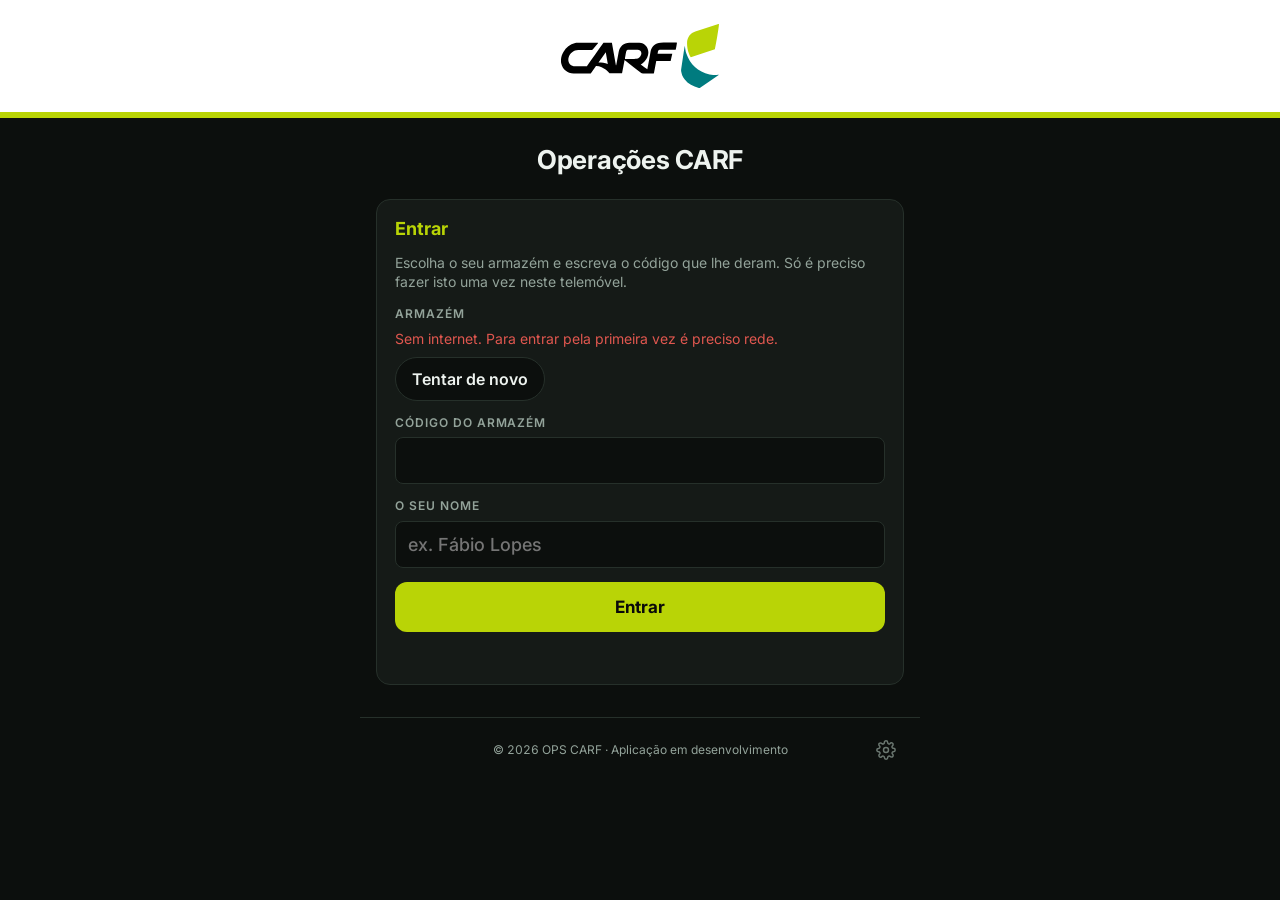
<file: penalizacoes.html>
<!doctype html>
<html lang="pt-PT">
<head>
<meta charset="utf-8">
<meta name="viewport" content="width=device-width,initial-scale=1,viewport-fit=cover">
<meta name="theme-color" content="#0c0f0d">
<meta name="application-name" content="OPS CARF">
<meta name="mobile-web-app-capable" content="yes">
<meta name="apple-mobile-web-app-capable" content="yes">
<title>Penalizações</title>
<link rel="manifest" href="manifest.webmanifest">
<link rel="icon" href="carf-icon-192.png">
<link rel="apple-touch-icon" href="carf-icon-192.png">
<style>
/* Layout: formulário em cima (campos automáticos marcados "auto", sempre editáveis), resumo para confirmar antes de gravar, registos do dia, exportação */
:root{
  --bg:#0c0f0d; --panel:#151a17; --line:#26302a; --fg:#eef3ef; --muted:#93a39a;
  --green:#B9D406; --green-dk:#94aa05; --green-ink:#0a0a0a; --danger:#e0574f;
  --display:"Roboto Condensed","sans-serif-condensed","Arial Narrow",Arial,sans-serif;
  --body:system-ui,-apple-system,"Segoe UI",Roboto,sans-serif;
  --mono:"Roboto Mono",ui-monospace,Menlo,Consolas,monospace;
  color-scheme:dark;
}
*{box-sizing:border-box}
[hidden]{display:none!important}
button{-webkit-tap-highlight-color:transparent}
html,body{margin:0;background:var(--bg);color:var(--fg)}
body{font-family:var(--body);font-size:16px;line-height:1.4;padding-inline:16px;padding-block:0 40px}
body.preso{overflow:hidden}
.wrap{max-width:560px;margin:0 auto;display:flex;flex-direction:column;gap:20px}
header{padding-block:calc(14px + env(safe-area-inset-top,0px)) 12px;border-bottom:2px solid var(--green);display:flex;align-items:center;justify-content:space-between;gap:12px;flex-wrap:wrap}
.brand{display:flex;align-items:center;gap:10px;min-width:0}
.logo{height:40px;width:auto;max-width:42%;background:#fff;border-radius:8px;padding:5px 8px;flex:none}
h1{font-family:var(--display);font-weight:700;font-size:24px;letter-spacing:.02em;text-transform:uppercase;margin:0;line-height:1}
.voltar{display:inline-flex;align-items:center;min-height:36px;color:var(--green);font:600 15px var(--body);text-decoration:none;letter-spacing:.02em}
.datebox input{background:var(--panel);color:var(--fg);border:1px solid var(--line);border-radius:8px;padding:8px;font:500 14px var(--mono)}
:focus-visible{outline:2px solid var(--green);outline-offset:2px}
section.card{background:var(--panel);border:1px solid var(--line);border-radius:12px;padding:16px;display:flex;flex-direction:column;gap:14px}
h2{font-family:var(--display);font-size:20px;font-weight:700;text-transform:uppercase;letter-spacing:.04em;margin:0;color:var(--green);display:flex;justify-content:space-between;align-items:baseline;gap:8px}
h2 span{font:600 15px var(--mono);color:var(--muted)}
.par{display:grid;grid-template-columns:minmax(0,1fr) minmax(0,1.3fr);gap:12px}
.campo{display:flex;flex-direction:column;gap:6px;min-width:0}
.campo label{font-size:12px;font-weight:600;letter-spacing:.08em;text-transform:uppercase;color:var(--muted);display:flex;gap:6px;align-items:center;flex-wrap:wrap}
.campo label i{font-style:normal;text-transform:none;letter-spacing:0;font-weight:400}
.auto{font:700 10px var(--body);letter-spacing:.08em;background:var(--green);color:var(--green-ink);border-radius:4px;padding:2px 5px}
.campo input,.campo select,.campo textarea{width:100%;background:var(--bg);color:var(--fg);border:1px solid var(--line);border-radius:8px;padding:12px;font:500 18px var(--body);min-height:50px}
.campo textarea{font-size:17px;min-height:84px;resize:vertical}
.campo input:focus,.campo select:focus,.campo textarea:focus{border-color:var(--green);outline:none}
.campo input.mono{font-family:var(--mono);font-weight:600}
.campo.erro input,.campo.erro select{border-color:var(--danger)}
.eur{position:relative}
.eur input{padding-right:38px}
.eur::after{content:"€";position:absolute;right:14px;top:50%;transform:translateY(-50%);color:var(--muted);font:600 18px var(--body);pointer-events:none}
.eur.txt::after{content:none}
.cortes{display:grid;grid-template-columns:1fr 1fr;gap:8px}
.corte{min-height:48px;border-radius:10px;border:1px solid var(--line);background:var(--bg);color:var(--fg);font:700 15px var(--body);cursor:pointer;padding:8px}
.corte[aria-pressed=true]{background:var(--danger);border-color:var(--danger);color:#fff}
#valor:disabled{opacity:.55}
#motivoTxt{margin-top:8px}
.nota{font-size:13px;color:var(--muted)}
select{appearance:none;-webkit-appearance:none;background-image:linear-gradient(45deg,transparent 50%,var(--green) 50%),linear-gradient(135deg,var(--green) 50%,transparent 50%);background-position:calc(100% - 20px) 50%,calc(100% - 14px) 50%;background-size:6px 6px;background-repeat:no-repeat;padding-right:40px!important}
.aviso{font-size:14px;color:var(--muted);background:var(--bg);border-radius:8px;padding:10px 12px}
.registar{border:0;border-radius:10px;padding:16px;font:700 21px var(--display);letter-spacing:.06em;text-transform:uppercase;cursor:pointer;background:var(--green);color:var(--green-ink)}
.registar:active{background:var(--green-dk)}
.registar:disabled{background:var(--line);color:var(--muted);cursor:default}
#lista{display:flex;flex-direction:column;gap:8px}
.r{display:grid;grid-template-columns:minmax(0,1fr) auto;column-gap:12px;row-gap:4px;align-items:center;background:var(--bg);border:1px solid var(--line);border-radius:10px;padding:10px 10px 10px 14px}
.r .top{display:flex;align-items:baseline;gap:10px;flex-wrap:wrap;min-width:0}
.r .vol{font:700 22px/1 var(--display);letter-spacing:.03em;overflow-wrap:anywhere}
.r .vol small{font:600 11px var(--body);letter-spacing:.08em;text-transform:uppercase;color:var(--muted);margin-right:4px}
.r .sub{font:600 13px var(--body);color:var(--muted);text-transform:uppercase;letter-spacing:.04em}
.r .val{font:600 15px var(--mono);color:var(--green)}
.r .mot{font-size:15px;overflow-wrap:anywhere}
.r .mtr{font-size:14px;color:var(--muted);overflow-wrap:anywhere}
.r .obs{font-size:14px;border-left:2px solid var(--line);padding-left:8px;white-space:pre-wrap;overflow-wrap:anywhere}
.r .info{min-width:0;display:flex;flex-direction:column;gap:4px}
.anular{background:none;border:1px solid var(--line);color:var(--muted);border-radius:8px;padding:10px 12px;font:600 13px var(--body);cursor:pointer}
.anular.confirm{border-color:var(--danger);color:var(--danger)}
.vazio{font-size:14px;color:var(--muted)}
.btn{border-radius:10px;padding:16px;font:700 20px var(--display);letter-spacing:.06em;text-transform:uppercase;cursor:pointer;background:transparent;color:var(--green);border:2px solid var(--green)}
.msg{font-size:14px;min-height:20px}
.msg.ok{color:var(--green)} .msg.err{color:var(--danger)}
.hint{font-size:13px;color:var(--muted)}
/* Semana */
.semana{display:grid;grid-template-columns:52px minmax(0,1fr) 52px;gap:8px;align-items:stretch}
.semana button{background:var(--bg);color:var(--green);border:1px solid var(--line);border-radius:10px;font:700 26px var(--display);cursor:pointer;min-height:52px}
.semana button:disabled{color:var(--line);cursor:default}
.sem-txt{display:flex;flex-direction:column;align-items:center;justify-content:center;background:var(--bg);border:1px solid var(--line);border-radius:10px;padding:6px}
.sem-txt b{font:700 17px var(--display);letter-spacing:.05em;text-transform:uppercase}
.sem-txt span{font:500 13px var(--mono);color:var(--muted)}
.hoje-btn{background:none;border:0;color:var(--green);font:600 14px var(--body);cursor:pointer;padding:4px;justify-self:center}
.sem-tot{display:flex;flex-wrap:wrap;gap:12px}
.sem-tot b.peq{font-size:18px;line-height:1.5}
.sem-tot div.inteira{flex-basis:100%}
.sem-tot div{flex:1;border-left:3px solid var(--green);padding-left:10px}
.sem-tot b{display:block;font:600 24px var(--mono)}
.sem-tot span{font-size:12px;color:var(--muted);text-transform:uppercase;letter-spacing:.08em}
.dia-h{font:700 14px var(--display);letter-spacing:.06em;text-transform:uppercase;color:var(--muted);margin:10px 0 2px;display:flex;justify-content:space-between}
.dia-h:first-child{margin-top:0}
/* Email */
.mcampo{display:grid;grid-template-columns:minmax(0,1fr) auto;grid-template-areas:"rot btn" "val btn";column-gap:10px;align-items:center;background:var(--bg);border:1px solid var(--line);border-radius:10px;padding:10px 10px 10px 12px}
.mrot{grid-area:rot;font-size:11px;font-weight:600;letter-spacing:.08em;text-transform:uppercase;color:var(--muted)}
.mval{grid-area:val;font-size:15px;overflow-wrap:anywhere;user-select:all}
.mcop{grid-area:btn;background:none;border:1px solid var(--green);color:var(--green);border-radius:8px;padding:10px 14px;font:600 14px var(--body);cursor:pointer;min-width:84px}
.mcop.ok{background:var(--green);color:var(--green-ink)}
.mnota{font-size:13px;color:var(--muted)}
#email{margin-bottom:2px}
/* Resumo antes de gravar */
.veu{position:fixed;inset:0;background:rgba(0,0,0,.7);display:flex;align-items:flex-end;justify-content:center;z-index:10;padding:16px 16px calc(16px + env(safe-area-inset-bottom,0px))}
.resumo{width:100%;max-width:560px;max-height:calc(100dvh - 32px);overflow:auto;background:var(--panel);border:1px solid var(--green);border-radius:14px;padding:18px 16px;display:flex;flex-direction:column;gap:14px}
.resumo dl{margin:0;display:grid;grid-template-columns:auto minmax(0,1fr);gap:8px 14px;align-items:baseline}
.resumo dt{font-size:12px;font-weight:600;letter-spacing:.08em;text-transform:uppercase;color:var(--muted)}
.resumo dd{margin:0;font-size:17px;overflow-wrap:anywhere;white-space:pre-wrap}
.resumo dd.forte{font:700 22px var(--display);letter-spacing:.03em}
.resumo dd.din{font:600 18px var(--mono);color:var(--green)}
.resumo .acoes{display:grid;grid-template-columns:1fr 1.4fr;gap:10px}
.resumo .btn{padding:14px 10px;font-size:18px}
.resumo .registar{padding:14px 10px;font-size:18px}
</style>
<link rel="stylesheet" href="carf-tema.css">
<script src="carf-tema.js"></script>
</head>
<body>
<div class="wrap">
  <header>
    <div class="brand">
      <img class="logo" alt="Logotipo" src="[data-uri]">
      <div style="min-width:0"><h1>Penalizações</h1><a class="voltar" href="./">‹ Início</a></div>
    </div>
  </header>

  <section class="card" aria-labelledby="t-novo">
    <h2 id="t-novo">Nova penalização</h2>
    <div class="par">
      <div class="campo" id="c-volta">
        <label for="volta">Volta</label>
        <input type="text" id="volta" class="mono" inputmode="numeric" autocomplete="off" list="voltas" placeholder="ex. 1123">
        <datalist id="voltas"></datalist>
      </div>
      <div class="campo" id="c-sub">
        <label for="sub">Subcontratado <span class="auto" id="a-sub" hidden>AUTO</span></label>
        <input type="text" id="sub" autocomplete="off" list="prestadores" placeholder="Prestador">
        <datalist id="prestadores"></datalist>
      </div>
    </div>
    <div class="campo" id="c-motorista">
      <label for="motorista">Motorista</label>
      <input type="text" id="motorista" autocomplete="off" autocapitalize="words" list="motoristas" placeholder="Nome do motorista">
      <datalist id="motoristas"></datalist>
    </div>
    <div class="campo" id="c-motivo">
      <label for="motivo">Motivo</label>
      <select id="motivo"><option value="">Escolha o motivo</option></select>
      <input type="text" id="motivoTxt" autocomplete="off" autocapitalize="sentences" placeholder="Escreva o motivo" aria-label="Motivo escrito à mão" hidden>
    </div>
    <div class="campo" id="c-reemb" hidden>
      <label for="reemb">Valor do reembolso</label>
      <div class="eur"><input type="text" id="reemb" class="mono" inputmode="decimal" autocomplete="off" placeholder="0,00"></div>
      <div class="nota">A penalização é o reembolso + 25%.</div>
    </div>
    <div class="campo" id="c-valor">
      <label for="valor">Valor da penalização <span class="auto" id="a-valor" hidden>AUTO</span></label>
      <div class="eur" id="eur-valor"><input type="text" id="valor" class="mono" inputmode="decimal" autocomplete="off" placeholder="0,00"></div>
      <div class="cortes" role="group" aria-label="Corte da diária (opcional)">
        <button type="button" class="corte" data-v="Corte Diária" aria-pressed="false">Corte Diária</button>
        <button type="button" class="corte" data-v="Corte Meia Diária" aria-pressed="false">Corte Meia Diária</button>
      </div>
      <div class="nota" id="nCorte">Opcional — por ex. quando o motorista não aparece e a volta é feita por outro carro.</div>
    </div>
    <div class="campo">
      <label for="obs">Observações <i>(opcional)</i></label>
      <textarea id="obs" rows="3" placeholder="Detalhes da penalização, guia de transporte, etc."></textarea>
    </div>
    <button class="registar" id="registar" type="button">Rever e registar</button>
    <div class="msg" id="msg" role="status"></div>
  </section>

  <section class="card" aria-labelledby="t-lista">
    <h2 id="t-lista">Penalizações da semana <span id="total">0</span></h2>
    <div class="semana" role="group" aria-label="Semana">
      <button type="button" id="semAnt" aria-label="Semana anterior">‹</button>
      <div class="sem-txt"><b id="semNum"></b><span id="semDatas"></span></div>
      <button type="button" id="semSeg" aria-label="Semana seguinte">›</button>
    </div>
    <button type="button" class="hoje-btn" id="semHoje" hidden>Voltar à semana atual</button>
    <div class="sem-tot" id="semTot"></div>
    <div id="lista"></div>
    <div class="hint">Os registos são partilhados com todo o armazém. Sem internet ficam no telemóvel e são enviados quando a rede voltar.</div>
  </section>

  <section class="card">
    <button class="registar" id="email" type="button">Enviar por email</button>
    <button class="btn" id="excel" type="button">Descarregar Excel da semana</button>
    <div class="msg" id="msgX" role="status"></div>
  </section>
</div>

<div class="veu" id="mail" hidden>
  <div class="resumo" role="dialog" aria-modal="true" aria-labelledby="t-mail">
    <h2 id="t-mail">Enviar por email</h2>
    <div class="mcampo" id="mParaCx"><div class="mrot">Para</div><div class="mval" id="mPara"></div><button type="button" class="mcop" id="mCopPara">Copiar</button></div>
    <div class="mcampo" id="mCcCx"><div class="mrot">CC</div><div class="mval" id="mCc"></div><button type="button" class="mcop" id="mCopCc">Copiar</button></div>
    <div class="mcampo"><div class="mrot">Assunto</div><div class="mval" id="mAssunto"></div><button type="button" class="mcop" id="mCopAss">Copiar</button></div>
    <div class="mnota" id="mNota"></div>
    <button class="registar" id="mAbrir" type="button">Abrir email com o ficheiro</button>
    <div class="acoes"><button class="btn" id="mFechar" type="button">Fechar</button><button class="btn" id="mXlsx" type="button">Descarregar Excel</button></div>
    <div class="msg" id="mMsg" role="status"></div>
  </div>
</div>

<div class="veu" id="veu" hidden>
  <div class="resumo" role="dialog" aria-modal="true" aria-labelledby="t-res">
    <h2 id="t-res">Confirmar penalização</h2>
    <dl id="resumo"></dl>
    <div class="acoes">
      <button class="btn" id="corrigir" type="button">Corrigir</button>
      <button class="registar" id="gravar" type="button">Gravar</button>
    </div>
  </div>
</div>

<script src="sjt-listas.js"></script>
<script src="sjt-online.js"></script>
<script>
const S=SJT.exigirSessao();
/* Tabela de penalizações. valor: número em € | "nao_pago" (serviço não pago) | "reembolso" (reembolso + 25%) */
const MOTIVOS=SJT.lista("motivos",S);
const NAO_PAGO="Serviço não pago";
/* Matriz volta → subcontratado (prestador) */
const MATRIZ=SJT.lista("matriz",S);

const $=id=>document.getElementById(id);
const pad=n=>String(n).padStart(2,"0");
const diaDe=d=>d.getFullYear()+"-"+pad(d.getMonth()+1)+"-"+pad(d.getDate());
const hoje=()=>diaDe(new Date());
const hora=iso=>{const d=new Date(iso);return pad(d.getHours())+":"+pad(d.getMinutes());};
const num=s=>{const t=String(s||"").replace(/\s|€/g,"").replace(/\.(?=\d{3}(\D|$))/g,"").replace(",",".");return /^\d+(\.\d+)?$/.test(t)?+t:null;};
const eur=n=>n.toLocaleString("pt-PT",{minimumFractionDigits:n%1?2:0,maximumFractionDigits:2})+" €";
const motivoDe=m=>MOTIVOS.find(x=>x[0]===m);

/* BD: { "AAAA-MM-DD": [ {id, t, volta, sub, motorista, motivo, valor (número ou texto), reemb, obs} ] } */
let BD={},aConfirmar=null,pendente=null;
/* Semanas de segunda a domingo; semana = data da segunda-feira (AAAA-MM-DD) */
const dataDe=dia=>{const [y,m,d]=dia.split("-").map(Number);return new Date(y,m-1,d);};
function segundaDe(dia){const d=dataDe(dia);d.setDate(d.getDate()-((d.getDay()+6)%7));return diaDe(d);}
const somaDias=(dia,n)=>{const d=dataDe(dia);d.setDate(d.getDate()+n);return diaDe(d);};
function numSemana(dia){const d=dataDe(dia);d.setDate(d.getDate()+3-((d.getDay()+6)%7));const j=new Date(d.getFullYear(),0,4);return 1+Math.round(((d-j)/86400000-3+((j.getDay()+6)%7))/7);}
const ddmm=dia=>{const [y,m,d]=dia.split("-");return d+"/"+m;};
let semana=segundaDe(hoje());
const diasDaSemana=s=>Array.from({length:7},(_,i)=>somaDias(s,i));
const daSemana=s=>diasDaSemana(s).flatMap(d=>(BD[d]||[]).map(r=>({...r,dia:d})));
const NOMES_DIA=["Domingo","Segunda","Terça","Quarta","Quinta","Sexta","Sábado"];
/* Penalizações partilhadas pelo armazém (ver sjt-online.js) */
const LIG=SJT.ligar("penalizacoes",{diasLocais:0,aoMudar:()=>{carregar();sugerirMotoristas();render();}});
function carregar(){BD={};LIG.registos().forEach(r=>{(BD[r.dia]=BD[r.dia]||[]).push({...r.dados,id:r.id,autor:r.autor,meu:r.meu,alteradoPor:r.alteradoPor,pendente:!!r.pendente});});}
carregar();
function msg(id,t,ok){const m=$(id);m.textContent=t||"";m.className="msg "+(ok?"ok":"err");}
const opt=(dl,v,txt)=>{const o=document.createElement("option");o.value=v;if(txt)o.textContent=txt;dl.appendChild(o);};

MOTIVOS.forEach(([m,v])=>opt($("motivo"),m,m));
const OUTRO="__outro";
opt($("motivo"),OUTRO,"✎ Outro motivo (escrever à mão)");
const motivoEscolhido=()=>$("motivo").value===OUTRO?$("motivoTxt").value.trim().replace(/\s+/g," "):$("motivo").value;
$("motivo").addEventListener("change",()=>{const o=$("motivo").value===OUTRO;$("motivoTxt").hidden=!o;if(o)$("motivoTxt").focus();});
$("motivoTxt").addEventListener("input",()=>$("c-motivo").classList.remove("erro"));
/* Corte da diária: opcional, só um dos dois; quando escolhido é esse o valor da penalização */
let corte="";
function pintarCorte(){
  document.querySelectorAll(".corte").forEach(b=>b.setAttribute("aria-pressed",b.dataset.v===corte?"true":"false"));
  $("valor").disabled=!!corte;$("eur-valor").classList.toggle("txt",!!corte||(num($("valor").value)===null&&$("valor").value.trim()!==""));
}
document.querySelectorAll(".corte").forEach(b=>b.onclick=()=>{
  corte=corte===b.dataset.v?"":b.dataset.v;
  if(corte){$("valor").value=corte;AUTO.valor="";marcarAuto("valor");$("c-valor").classList.remove("erro");}
  else{$("valor").value="";AUTO.valor="";valorDoMotivo();}
  pintarCorte();
});
Object.keys(MATRIZ).sort().forEach(v=>opt($("voltas"),v));
[...new Set(Object.values(MATRIZ))].sort((a,b)=>a.localeCompare(b,"pt")).forEach(p=>opt($("prestadores"),p));
function sugerirMotoristas(){
  const nomes=new Set();Object.values(BD).forEach(l=>l.forEach(r=>r.motorista&&nomes.add(r.motorista)));
  const dl=$("motoristas");dl.textContent="";[...nomes].sort((a,b)=>a.localeCompare(b,"pt")).forEach(n=>opt(dl,n));
}

/* Preenchimento automático: só substitui o campo se ainda tiver o valor que a app lá pôs (ou estiver vazio) */
const AUTO={sub:"",valor:""};
function autoPor(campo,v){
  const el=$(campo),livre=el.value.trim()===""||el.value===AUTO[campo];
  if(livre){el.value=v;AUTO[campo]=v;}
  marcarAuto(campo);
}
function marcarAuto(campo){$("a-"+campo).hidden=!($(campo).value&&$(campo).value===AUTO[campo]);}

$("volta").addEventListener("input",()=>{autoPor("sub",MATRIZ[$("volta").value.trim()]||"");});
$("sub").addEventListener("input",()=>marcarAuto("sub"));
$("valor").addEventListener("input",()=>{marcarAuto("valor");$("eur-valor").classList.toggle("txt",num($("valor").value)===null&&$("valor").value.trim()!=="");});
function valorDoMotivo(){
  if(corte)return;
  const m=motivoDe($("motivo").value),tipo=m?m[1]:null;
  $("c-reemb").hidden=tipo!=="reembolso";
  let v="";
  if(typeof tipo==="number")v=String(tipo);
  else if(tipo==="nao_pago")v=NAO_PAGO;
  else if(tipo==="reembolso"){const r=num($("reemb").value);v=r===null?"":String(Math.round(r*125)/100).replace(".",",");}
  autoPor("valor",v);
  $("eur-valor").classList.toggle("txt",tipo==="nao_pago"&&$("valor").value===NAO_PAGO);
}
$("motivo").addEventListener("change",valorDoMotivo);
$("reemb").addEventListener("input",valorDoMotivo);
["volta","sub","motorista","motivo","valor","reemb"].forEach(k=>$(k).addEventListener("input",()=>{const c=$("c-"+k);c&&c.classList.remove("erro");}));
$("motivo").addEventListener("change",()=>$("c-motivo").classList.remove("erro"));

function irSemana(s){semana=s;aConfirmar=null;msg("msgX","");render();}
$("semAnt").onclick=()=>irSemana(somaDias(semana,-7));
$("semSeg").onclick=()=>irSemana(somaDias(semana,7));
$("semHoje").onclick=()=>irSemana(segundaDe(hoje()));

const CAMPOS=["volta","sub","motorista","motivo","reemb","valor","obs"];
function render(){
  const atual=segundaDe(hoje()),fim=somaDias(semana,6);
  $("semNum").textContent="Semana "+numSemana(semana)+(semana===atual?" · esta semana":"");
  $("semDatas").textContent=ddmm(semana)+" a "+ddmm(fim)+"/"+fim.slice(0,4);
  $("semSeg").disabled=semana>=atual;$("semHoje").hidden=semana===atual;
  const l=daSemana(semana);
  const soma=l.reduce((a,r)=>a+(typeof r.valor==="number"?r.valor:0),0),cd=l.filter(r=>r.valor==="Corte Diária").length,cm=l.filter(r=>r.valor==="Corte Meia Diária").length,naoPago=l.filter(r=>typeof r.valor!=="number").length-cd-cm;
  $("total").textContent=l.length;
  $("semTot").innerHTML="";
  const tiles=[[l.length,"Penalizações"],[eur(soma),"Total"+(naoPago?" (+"+naoPago+" sem valor)":"")]];
  if(cd||cm)tiles.push([[cd?cd+" inteira"+(cd>1?"s":""):"",cm?cm+" meia"+(cm>1?"s":""):""].filter(Boolean).join(" + "),"Cortes de diária"]);
  tiles.forEach(([v,t])=>{const d=document.createElement("div");const b=document.createElement("b");b.textContent=v;if(String(v).length>9){b.className="peq";d.className="inteira";}const s=document.createElement("span");s.textContent=t;d.append(b,s);$("semTot").appendChild(d);});
  const el=$("lista");el.textContent="";
  if(!l.length){const p=document.createElement("div");p.className="vazio";p.textContent="Sem penalizações registadas nesta semana.";el.appendChild(p);return;}
  /* agrupadas por dia, do mais recente para o mais antigo */
  diasDaSemana(semana).reverse().forEach(dia=>{
    const ld=(BD[dia]||[]).slice().sort((a,b)=>b.t.localeCompare(a.t));
    if(!ld.length)return;
    const h=document.createElement("div");h.className="dia-h";const nd=dataDe(dia);
    h.innerHTML="";const e1=document.createElement("span");e1.textContent=NOMES_DIA[nd.getDay()]+", "+ddmm(dia);const e2=document.createElement("span");e2.textContent=ld.length+" penalizaç"+(ld.length===1?"ão":"ões");h.append(e1,e2);el.appendChild(h);
    ld.forEach(r=>el.appendChild(linha(r)));
  });
}
function linha(r){
    const row=document.createElement("div");row.className="r";
    const info=document.createElement("div");info.className="info";
    const top=document.createElement("div");top.className="top";
    const v=document.createElement("span");v.className="vol";v.innerHTML="<small>Volta</small>";v.append(r.volta);
    top.appendChild(v);
    if(r.sub){const s=document.createElement("span");s.className="sub";s.textContent=r.sub;top.appendChild(s);}
    if(r.valor!==undefined&&r.valor!==""){const s=document.createElement("span");s.className="val";s.textContent=typeof r.valor==="number"?eur(r.valor):r.valor;top.appendChild(s);}
    const m=document.createElement("div");m.className="mot";m.textContent=r.motivo;
    const mt=document.createElement("div");mt.className="mtr";mt.textContent=r.motorista+" · "+hora(r.t);
    const au=document.createElement("div");au.className="sjt-autor";au.textContent="Registado por "+SJT.autorTxt(r)+(r.pendente?" · a enviar":"");
    info.append(top,m,mt,au);
    if(r.obs){const o=document.createElement("div");o.className="obs";o.textContent=r.obs;info.appendChild(o);}
    const b=document.createElement("button");b.type="button";b.className="anular"+(aConfirmar===r.id?" confirm":"");
    b.textContent=aConfirmar===r.id?"Confirmar":"Apagar";b.hidden=!r.meu;b.onclick=()=>apagar(r.id);
    b.setAttribute("aria-label",(aConfirmar===r.id?"Confirmar apagar":"Apagar")+" penalização da volta "+r.volta);
    row.append(info,b);return row;
}

/* 1.º passo: validar e mostrar o resumo */
$("registar").onclick=()=>{
  const g=k=>$(k).value.trim();
  const volta=g("volta"),sub=g("sub"),motorista=g("motorista").replace(/\s+/g," "),motivo=motivoEscolhido(),vTxt=corte||g("valor"),obs=g("obs");
  const m=motivoDe(motivo),eReemb=m&&m[1]==="reembolso",reemb=eReemb?num(g("reemb")):null;
  const falta=[],marca=k=>$("c-"+k).classList.add("erro");
  if(!volta){falta.push("a volta");marca("volta");}
  if(!sub){falta.push("o subcontratado");marca("sub");}
  if(!motorista){falta.push("o motorista");marca("motorista");}
  if(!motivo){falta.push($("motivo").value===OUTRO?"o motivo (escreva-o)":"o motivo");marca("motivo");}
  if(!vTxt){falta.push("o valor");marca("valor");}
  if(falta.length){msg("msg","Falta indicar "+falta.join(", ").replace(/, ([^,]*)$/," e $1")+".",false);return;}
  if(eReemb&&g("reemb")&&reemb===null){marca("reemb");msg("msg","O valor do reembolso não é um número válido.",false);return;}
  const vNum=corte?null:num(vTxt),valor=vNum!==null?vNum:vTxt;
  pendente={volta,sub,motorista,motivo,valor,obs};if(reemb!==null)pendente.reemb=reemb;
  msg("msg","");
  const dl=$("resumo");dl.textContent="";
  const linha=(t,v,c)=>{const a=document.createElement("dt");a.textContent=t;const b=document.createElement("dd");b.textContent=v;if(c)b.className=c;dl.append(a,b);};
  linha("Dia",new Date().toLocaleDateString("pt-PT"));
  linha("Volta",volta,"forte");
  linha("Subcontratado",sub);
  linha("Motorista",motorista);
  linha("Motivo",motivo);
  if(reemb!==null)linha("Reembolso",eur(reemb));
  linha("Valor",typeof valor==="number"?eur(valor):valor,"din");
  if(obs)linha("Observações",obs);
  $("veu").hidden=false;document.body.classList.add("preso");$("gravar").focus();
};
function fecharResumo(){$("veu").hidden=true;document.body.classList.remove("preso");}
$("corrigir").onclick=()=>{fecharResumo();pendente=null;$("volta").focus();};
$("veu").addEventListener("click",e=>{if(e.target===$("veu"))$("corrigir").click();});
document.addEventListener("keydown",e=>{if(e.key==="Escape"&&!$("veu").hidden)$("corrigir").click();});

/* 2.º passo: gravar */
$("gravar").onclick=()=>{
  if(!pendente)return;
  const agora=new Date(),dia=diaDe(agora);
  semana=segundaDe(dia);
  const r={id:agora.getTime().toString(36)+Math.random().toString(36).slice(2,6)+SJT.dispositivo().replace(/[^a-z0-9]/gi,"").slice(0,4),t:agora.toISOString(),...pendente};
  if(!LIG.gravar(r.id,dia,r)){fecharResumo();msg("msg","O telemóvel não deixou guardar (sem espaço ou armazenamento bloqueado).",false);return;}
  carregar();
  fecharResumo();pendente=null;
  CAMPOS.forEach(k=>$(k).value="");$("motivoTxt").value="";$("motivoTxt").hidden=true;corte="";pintarCorte();AUTO.sub="";AUTO.valor="";marcarAuto("sub");marcarAuto("valor");
  $("c-reemb").hidden=true;$("eur-valor").classList.remove("txt");
  aConfirmar=null;msg("msg","Penalização registada: volta "+r.volta+", "+r.motivo+".",true);
  sugerirMotoristas();render();
};

function apagar(id){
  if(aConfirmar!==id){aConfirmar=id;render();setTimeout(()=>{if(aConfirmar===id){aConfirmar=null;render();}},4000);return;}
  aConfirmar=null;
  if(!LIG.apagar(id)){msg("msg","Só quem registou a penalização a pode apagar.",false);render();return;}
  carregar();sugerirMotoristas();msg("msg","Penalização apagada.",true);render();
}

/* Se a app ficar aberta e mudar a semana (segunda-feira à meia-noite), passa para a nova semana */
let semAtual=segundaDe(hoje());
function virarSemana(){const s=segundaDe(hoje());if(s!==semAtual){if(semana===semAtual)semana=s;semAtual=s;render();}}
document.addEventListener("visibilitychange",()=>{if(document.visibilityState==="visible")virarSemana();});
setInterval(virarSemana,60000);

/* Gerador mínimo de .xlsx (sem bibliotecas, funciona offline) */
const MIME_XLSX="application/vnd.openxmlformats-officedocument.spreadsheetml.sheet";
const CRC_T=(()=>{const t=new Uint32Array(256);for(let n=0;n<256;n++){let c=n;for(let k=0;k<8;k++)c=c&1?0xEDB88320^(c>>>1):c>>>1;t[n]=c>>>0;}return t;})();
function crc32(b){let c=0xFFFFFFFF;for(let i=0;i<b.length;i++)c=CRC_T[(c^b[i])&255]^(c>>>8);return (c^0xFFFFFFFF)>>>0;}
function zipStore(files){
  const enc=new TextEncoder(),parts=[],central=[];let off=0;
  const u16=n=>[n&255,(n>>8)&255],u32=n=>[n&255,(n>>8)&255,(n>>16)&255,(n>>>24)&255];
  for(const [name,data] of files){
    const nb=enc.encode(name),crc=crc32(data);
    const lh=new Uint8Array([0x50,0x4b,3,4,...u16(20),...u16(0x0800),...u16(0),...u16(0),...u16(0x21),...u32(crc),...u32(data.length),...u32(data.length),...u16(nb.length),...u16(0)]);
    parts.push(lh,nb,data);
    central.push(new Uint8Array([0x50,0x4b,1,2,...u16(20),...u16(20),...u16(0x0800),...u16(0),...u16(0),...u16(0x21),...u32(crc),...u32(data.length),...u32(data.length),...u16(nb.length),...u16(0),...u16(0),...u16(0),...u16(0),...u32(0),...u32(off)]),nb);
    off+=lh.length+nb.length+data.length;
  }
  const cdSize=central.reduce((a,p)=>a+p.length,0);
  const end=new Uint8Array([0x50,0x4b,5,6,...u16(0),...u16(0),...u16(files.length),...u16(files.length),...u32(cdSize),...u32(off),...u16(0)]);
  const all=[...parts,...central,end],out=new Uint8Array(all.reduce((a,p)=>a+p.length,0));let o=0;
  for(const p of all){out.set(p,o);o+=p.length;}return out;
}
function criarXlsx({titulo,folha,cab,linhas,larguras}){
  const X=s=>String(s).replace(/[&<>"]/g,c=>({"&":"&amp;","<":"&lt;",">":"&gt;",'"':"&quot;"}[c]));
  const L="ABCDEFGH",nc=cab.length,ult=3+linhas.length;
  const cel=(r,c,v,s)=>v===""||v==null?`<c r="${L[c]}${r}" s="${s}"/>`:typeof v==="number"?`<c r="${L[c]}${r}" s="${s}"><v>${v}</v></c>`:`<c r="${L[c]}${r}" s="${s}" t="inlineStr"><is><t xml:space="preserve">${X(v)}</t></is></c>`;
  let rows=`<row r="1" ht="26" customHeight="1">`+cab.map((_,c)=>cel(1,c,c?"":titulo,1)).join("")+`</row><row r="2"/>`;
  rows+=`<row r="3" ht="24" customHeight="1">`+cab.map((v,c)=>cel(3,c,v,2)).join("")+`</row>`;
  linhas.forEach((l,i)=>{const r=4+i;rows+=`<row r="${r}">`+l.map((v,c)=>cel(r,c,v,i%2?4:3)).join("")+`</row>`;});
  const NS='xmlns="http://schemas.openxmlformats.org/spreadsheetml/2006/main"',H='<?xml version="1.0" encoding="UTF-8" standalone="yes"?>';
  const W=larguras.map((w,i)=>`<col min="${i+1}" max="${i+1}" width="${w}" customWidth="1"/>`).join("");
  const sheet=`${H}<worksheet ${NS}><sheetViews><sheetView workbookViewId="0" showGridLines="0"><pane ySplit="3" topLeftCell="A4" activePane="bottomLeft" state="frozen"/><selection pane="bottomLeft"/></sheetView></sheetViews><sheetFormatPr defaultRowHeight="15"/><cols>${W}</cols><sheetData>${rows}</sheetData><autoFilter ref="A3:${L[nc-1]}${ult}"/><mergeCells count="1"><mergeCell ref="A1:${L[nc-1]}1"/></mergeCells></worksheet>`;
  const fill=c=>`<fill><patternFill patternType="solid"><fgColor rgb="FF${c}"/><bgColor indexed="64"/></patternFill></fill>`;
  const bd=`<border><left style="thin"><color rgb="FFC3CCBD"/></left><right style="thin"><color rgb="FFC3CCBD"/></right><top style="thin"><color rgb="FFC3CCBD"/></top><bottom style="thin"><color rgb="FFC3CCBD"/></bottom><diagonal/></border>`;
  const xf=(f,fi,b,h)=>`<xf numFmtId="0" fontId="${f}" fillId="${fi}" borderId="${b}" xfId="0" applyFont="1" applyFill="1" applyBorder="1" applyAlignment="1"><alignment horizontal="${h}" vertical="center"/></xf>`;
  const styles=`${H}<styleSheet ${NS}><fonts count="3"><font><sz val="11"/><name val="Calibri"/></font><font><b/><sz val="14"/><color rgb="FF1F3B2A"/><name val="Calibri"/></font><font><b/><sz val="11"/><color rgb="FF1F3B2A"/><name val="Calibri"/></font></fonts><fills count="5"><fill><patternFill patternType="none"/></fill><fill><patternFill patternType="gray125"/></fill>${fill("E2EBD5")}${fill("FFFFFF")}${fill("F4F7EF")}</fills><borders count="2"><border><left/><right/><top/><bottom/><diagonal/></border>${bd}</borders><cellStyleXfs count="1"><xf numFmtId="0" fontId="0" fillId="0" borderId="0"/></cellStyleXfs><cellXfs count="5"><xf numFmtId="0" fontId="0" fillId="0" borderId="0" xfId="0"/>${xf(1,2,0,"left")}${xf(2,2,1,"center")}${xf(0,3,1,"center")}${xf(0,4,1,"center")}</cellXfs><cellStyles count="1"><cellStyle name="Normal" xfId="0" builtinId="0"/></cellStyles></styleSheet>`;
  const wb=`${H}<workbook ${NS} xmlns:r="http://schemas.openxmlformats.org/officeDocument/2006/relationships"><sheets><sheet name="${X(folha)}" sheetId="1" r:id="rId1"/></sheets><definedNames><definedName name="_xlnm._FilterDatabase" localSheetId="0" hidden="1">'${X(folha)}'!$A$3:$${L[nc-1]}$${ult}</definedName></definedNames></workbook>`;
  const R="http://schemas.openxmlformats.org/officeDocument/2006/relationships",P="http://schemas.openxmlformats.org/package/2006/relationships";
  const ct=`${H}<Types xmlns="http://schemas.openxmlformats.org/package/2006/content-types"><Default Extension="rels" ContentType="application/vnd.openxmlformats-package.relationships+xml"/><Default Extension="xml" ContentType="application/xml"/><Override PartName="/xl/workbook.xml" ContentType="application/vnd.openxmlformats-officedocument.spreadsheetml.sheet.main+xml"/><Override PartName="/xl/worksheets/sheet1.xml" ContentType="application/vnd.openxmlformats-officedocument.spreadsheetml.worksheet+xml"/><Override PartName="/xl/styles.xml" ContentType="application/vnd.openxmlformats-officedocument.spreadsheetml.styles+xml"/></Types>`;
  const rels=`${H}<Relationships xmlns="${P}"><Relationship Id="rId1" Type="${R}/officeDocument" Target="xl/workbook.xml"/></Relationships>`;
  const wrels=`${H}<Relationships xmlns="${P}"><Relationship Id="rId1" Type="${R}/worksheet" Target="worksheets/sheet1.xml"/><Relationship Id="rId2" Type="${R}/styles" Target="styles.xml"/></Relationships>`;
  const e=new TextEncoder();
  return zipStore([["[Content_Types].xml",e.encode(ct)],["_rels/.rels",e.encode(rels)],["xl/workbook.xml",e.encode(wb)],["xl/_rels/workbook.xml.rels",e.encode(wrels)],["xl/styles.xml",e.encode(styles)],["xl/worksheets/sheet1.xml",e.encode(sheet)]]);
}
function linhasSemana(s){
  return daSemana(s).sort((a,b)=>a.t.localeCompare(b.t)).map(r=>{
    let obs=(r.obs||"").replace(/\s*\n\s*/g," ");
    if(typeof r.reemb==="number")obs=("Reembolso: "+eur(r.reemb)+" + 25%"+(obs?". "+obs:""));
    const val=r.valor===undefined?"":r.valor;
    return [ddmm(r.dia)+"/"+r.dia.slice(0,4),/^\d+$/.test(r.volta)?+r.volta:r.volta,r.sub||"",r.motorista,r.motivo,val,obs,r.autor||""];
  });
}
const CAB=["Data","Volta","Subcontratado","Motorista","Motivo","Valor (€)","Observações","Registado por"];
const nomeSemana=s=>"Semana "+numSemana(s)+" ("+ddmm(s)+" a "+ddmm(somaDias(s,6))+"/"+somaDias(s,6).slice(0,4)+")";
const ficheiroBase=s=>"penalizacoes-"+S.polo.nome.normalize("NFD").replace(/[̀-ͯ]/g,"").replace(/[^\w]+/g,"-").replace(/^-|-$/g,"").toLowerCase()+"-"+somaDias(s,3).slice(0,4)+"-S"+String(numSemana(s)).padStart(2,"0");
function gerarExcel(s){
  const linhas=linhasSemana(s);if(!linhas.length)return null;
  return {bytes:criarXlsx({titulo:"PENALIZAÇÕES — "+nomeSemana(s)+" — "+S.polo.nome,folha:"Penalizações",cab:CAB,linhas,larguras:[13,10,18,26,40,16,44,20]}),nome:ficheiroBase(s)+".xlsx"};
}
/* CSV (abre no Excel): a partilha do telemóvel só aceita certos tipos de ficheiro e o .xlsx não está entre eles */
function gerarCsv(s){
  const linhas=linhasSemana(s);if(!linhas.length)return null;
  const q=v=>{const t=typeof v==="number"?String(v).replace(".",","):String(v==null?"":v);return /[";\n]/.test(t)?'"'+t.replace(/"/g,'""')+'"':t;};
  const txt="﻿"+[CAB,...linhas].map(l=>l.map(q).join(";")).join("\r\n")+"\r\n";
  return {texto:txt,nome:ficheiroBase(s)+".csv"};
}
function descarregar(blob,nome){const url=URL.createObjectURL(blob),a=document.createElement("a");a.href=url;a.download=nome;document.body.appendChild(a);a.click();a.remove();setTimeout(()=>URL.revokeObjectURL(url),15000);}
$("excel").onclick=()=>{
  try{
    const x=gerarExcel(semana);
    if(!x){msg("msgX","Não há penalizações nesta semana.",false);return;}
    descarregar(new Blob([x.bytes],{type:MIME_XLSX}),x.nome);
    msg("msgX","Excel gerado: "+x.nome+" (ver em Transferências).",true);
  }catch(err){msg("msgX","Não foi possível gerar o Excel.",false);}
};

/* ---- Enviar por email ---- */
async function copiar(t){try{await navigator.clipboard.writeText(t);return true;}catch(e){return false;}}
function saudacao(){const h=new Date().getHours();return h<13?"Bom dia":h<20?"Boa tarde":"Boa noite";}
let mailAtual=null;
function textoMail(s){
  const l=daSemana(s),soma=l.reduce((a,r)=>a+(typeof r.valor==="number"?r.valor:0),0);
  const assunto="Penalizações | "+nomeSemana(s)+" | "+S.polo.nome;
  const corpo=[saudacao()+",","","Segue em anexo o ficheiro com as penalizações registadas no polo de "+S.polo.nome+" na "+nomeSemana(s).replace("Semana","semana")+".","",
    "Total de penalizações: "+l.length,"Valor total: "+eur(soma)+(l.some(r=>typeof r.valor!=="number"&&!/^Corte /.test(r.valor))?" (há penalizações sem valor em euros, ver ficheiro)":""),
    ...(()=>{const cd=l.filter(r=>r.valor==="Corte Diária").length,cm=l.filter(r=>r.valor==="Corte Meia Diária").length;return cd||cm?["Cortes de diária: "+[cd?cd+" diária"+(cd>1?"s":"")+" inteira"+(cd>1?"s":""):"",cm?cm+" meia"+(cm>1?"s":"")+" diária"+(cm>1?"s":""):""].filter(Boolean).join(" e ")]:[];})(),""].join("\n");
  return {assunto,corpo};
}
$("email").onclick=()=>{
  if(!daSemana(semana).length){msg("msgX","Não há penalizações nesta semana para enviar.",false);return;}
  const {assunto,corpo}=textoMail(semana),para=((S.config||{}).emailPenalizacoes||"").trim();
  mailAtual={s:semana,assunto,corpo,para};
  mailAtual.cc=((S.config||{}).ccPenalizacoes||"").trim();$("mCcCx").hidden=!mailAtual.cc;$("mCc").textContent=mailAtual.cc;
  $("mParaCx").hidden=!para;$("mPara").textContent=para;$("mAssunto").textContent=assunto;
  ["mCopPara","mCopCc","mCopAss"].forEach(k=>{$(k).textContent="Copiar";$(k).classList.remove("ok");});
  $("mNota").textContent="O ficheiro vai em CSV (abre diretamente no Excel): a partilha do telemóvel não aceita ficheiros .xlsx. Se precisar do Excel formatado, use Descarregar Excel e anexe-o. Ao abrir o email, o assunto fica copiado: se não aparecer, cole-o."+(para?"":" Este polo ainda não tem email para penalizações definido na gestão.");
  $("mMsg").textContent="";$("mail").hidden=false;document.body.classList.add("preso");$("mAbrir").focus();
};
function fecharMail(){$("mail").hidden=true;document.body.classList.remove("preso");}
$("mFechar").onclick=fecharMail;
$("mail").addEventListener("click",e=>{if(e.target===$("mail"))fecharMail();});
document.addEventListener("keydown",e=>{if(e.key==="Escape"&&!$("mail").hidden)fecharMail();});
async function botaoCopiar(id,txt){const ok=await copiar(txt);$(id).textContent=ok?"Copiado ✓":"Selecione";$(id).classList.toggle("ok",ok);
  ["mCopPara","mCopCc","mCopAss"].filter(k=>k!==id).forEach(k=>{$(k).textContent="Copiar";$(k).classList.remove("ok");});}
$("mCopPara").onclick=()=>botaoCopiar("mCopPara",mailAtual.para);
$("mCopCc").onclick=()=>botaoCopiar("mCopCc",mailAtual.cc);
$("mCopAss").onclick=()=>botaoCopiar("mCopAss",mailAtual.assunto);
$("mXlsx").onclick=()=>{const x=gerarExcel(mailAtual.s);if(x){descarregar(new Blob([x.bytes],{type:MIME_XLSX}),x.nome);$("mMsg").textContent="Excel descarregado: "+x.nome+" (ver em Transferências).";$("mMsg").className="msg ok";}};
$("mAbrir").onclick=async()=>{
  const m=mailAtual;if(!m)return;
  const c=gerarCsv(m.s);if(!c)return;
  const fic=new File([c.texto],c.nome,{type:"text/csv"});
  let partilha=false;
  try{partilha=!!(navigator.share&&navigator.canShare&&navigator.canShare({files:[fic],title:m.assunto,text:m.corpo}));}catch(e){}
  /* a partilha é chamada logo no toque (sem esperas antes), senão o telemóvel recusa */
  let pr=null;if(partilha){try{pr=navigator.share({title:m.assunto,text:m.corpo,files:[fic]});}catch(e){pr=Promise.reject(e);}pr.catch(()=>{});}
  const copiado=await copiar(m.assunto);
  if(copiado){$("mCopAss").textContent="Copiado ✓";$("mCopAss").classList.add("ok");}
  if(pr){
    try{await pr;fecharMail();
      msg("msgX","Email preparado na app escolhida com o ficheiro "+c.nome+"."+(copiado?" O assunto foi copiado — cole-o se não aparecer.":"")+(m.para?" Destinatário: "+m.para+".":""),true);return;}
    catch(e){if(e&&e.name==="AbortError")return;
      $("mMsg").textContent="O telemóvel não abriu a partilha ("+(e&&e.name||"erro")+"). Carregue de novo em “Abrir email com o ficheiro”.";$("mMsg").className="msg err";return;}
  }
  /* sem partilha de ficheiros: descarrega o Excel e abre o email preenchido para anexar */
  const x=gerarExcel(m.s);if(x)descarregar(new Blob([x.bytes],{type:MIME_XLSX}),x.nome);
  const href="mailto:"+encodeURIComponent(m.para).replace(/%2C/gi,",").replace(/%40/g,"@")+"?"+((c=>c?"cc="+encodeURIComponent(c).replace(/%2C/gi,",").replace(/%40/g,"@")+"&":"")(((S.config||{}).ccPenalizacoes||"").trim()))+"subject="+encodeURIComponent(m.assunto)+"&body="+encodeURIComponent(m.corpo);
  setTimeout(()=>{const a=document.createElement("a");a.href=href;document.body.appendChild(a);a.click();a.remove();},500);
  fecharMail();msg("msgX","Email aberto com destinatário, assunto e texto. O Excel foi descarregado (ver Transferências): anexe-o ao email.",true);
};

/* Registos de antes do online, que ficaram neste telemóvel */
(()=>{const antigos=[];let o={};try{o=JSON.parse(localStorage.getItem("penalizacoes")||"{}")||{};}catch(e){}
  for(const [dia,l] of Object.entries(o))(l||[]).forEach(r=>{if(r&&r.id)antigos.push([dia,r]);});
  SJT.oferecerMigracao("penalizacoes",antigos.length,()=>{antigos.forEach(([dia,r])=>{const id="antigo-"+r.id+"-"+SJT.dispositivo().slice(0,6);if(!LIG.obter(id))LIG.gravar(id,dia,{...r,id});});carregar();sugerirMotoristas();render();},$("lista").closest("section")||document.querySelector("main"));})();
SJT.barra(LIG,document.querySelector("header"));
sugerirMotoristas();render();
try{navigator.storage&&navigator.storage.persist&&navigator.storage.persist();}catch(e){}
if("serviceWorker" in navigator&&location.protocol!=="file:"){navigator.serviceWorker.register("sw.js").catch(()=>{});}
</script>
</body>
</html>
</file>
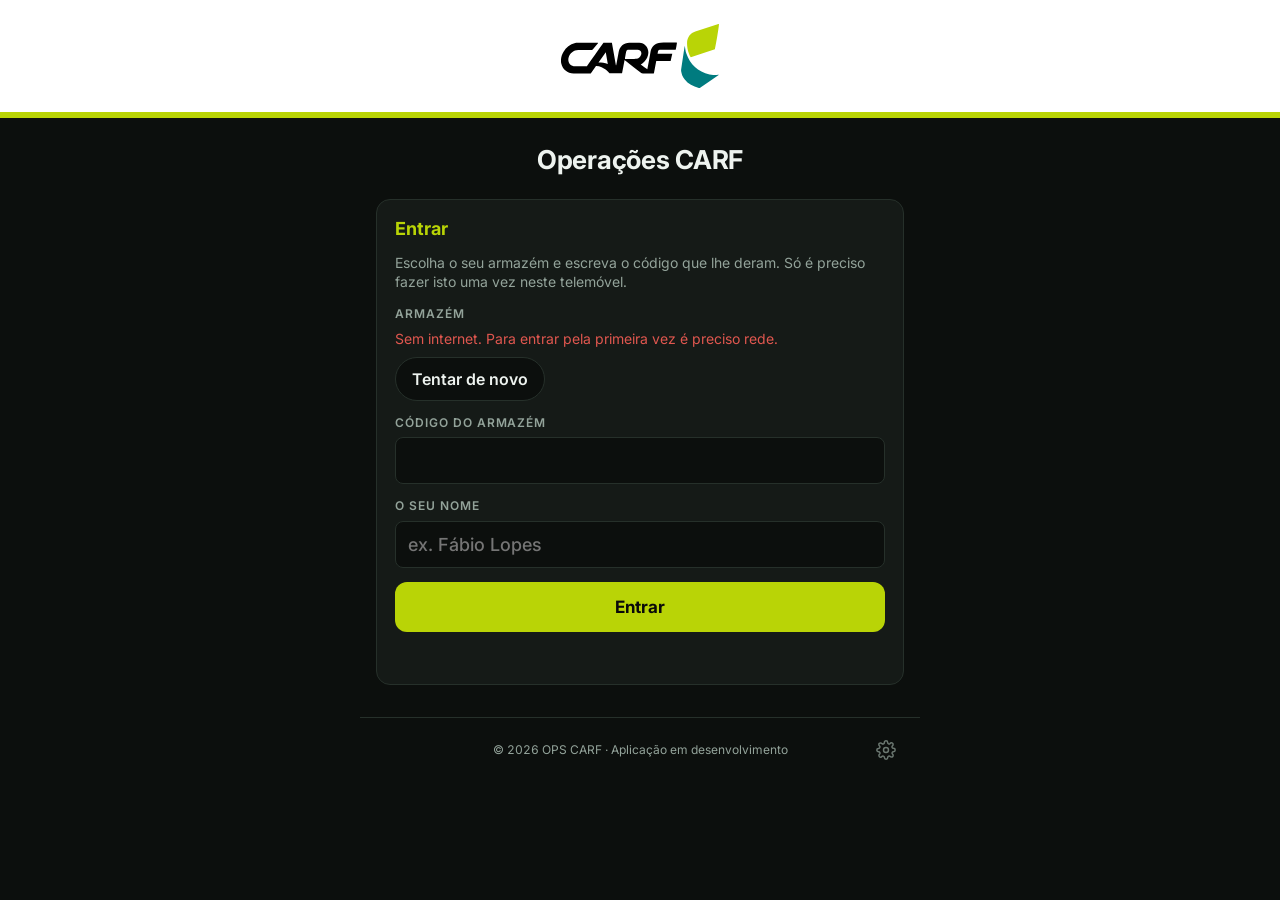
<file: pneus.html>
<!doctype html>
<html lang="pt-PT">
<head>
<meta charset="utf-8">
<meta name="viewport" content="width=device-width,initial-scale=1,viewport-fit=cover">
<meta name="theme-color" content="#0c0f0d">
<meta name="application-name" content="OPS CARF">
<meta name="mobile-web-app-capable" content="yes">
<meta name="apple-mobile-web-app-capable" content="yes">
<title>Pneus em Falta</title>
<link rel="manifest" href="manifest.webmanifest">
<link rel="icon" href="carf-icon-192.png">
<link rel="apple-touch-icon" href="carf-icon-192.png">
<style>
/* Layout: ecrã único de armazém — formulário em cima, lista do dia em baixo, botões grandes para usar com uma mão */
:root{
  --bg:#0c0f0d; --panel:#151a17; --line:#26302a; --fg:#eef3ef; --muted:#93a39a;
  --green:#B9D406; --green-dk:#94aa05; --green-ink:#0a0a0a; --danger:#e0574f;
  --display:"Roboto Condensed","sans-serif-condensed","Arial Narrow",Arial,sans-serif;
  --body:system-ui,-apple-system,"Segoe UI",Roboto,sans-serif;
  --mono:"Roboto Mono",ui-monospace,Menlo,Consolas,monospace;
  color-scheme:dark;
}
*{box-sizing:border-box}
[hidden]{display:none!important}
img{max-width:100%}
body{margin:0}
button{-webkit-tap-highlight-color:transparent}
html,body{background:var(--bg);color:var(--fg)}
body{font-family:var(--body);font-size:16px;line-height:1.4;padding-inline:16px;padding-block:0 40px}
.wrap{max-width:560px;margin:0 auto;display:flex;flex-direction:column;gap:20px}
header{padding-block:calc(14px + env(safe-area-inset-top,0px)) 12px;border-bottom:2px solid var(--green);display:flex;align-items:center;justify-content:space-between;gap:12px}
.brand{display:flex;align-items:center;gap:10px;min-width:0}
.logo{height:40px;width:auto;max-width:42%;background:#fff;border-radius:8px;padding:5px 8px;flex:none}
h1{font-family:var(--display);font-weight:700;font-size:26px;letter-spacing:.02em;text-transform:uppercase;margin:0;line-height:1}
.voltar{display:inline-flex;align-items:center;min-height:36px;color:var(--green);font:600 15px var(--body);text-decoration:none;letter-spacing:.02em}
.voltar:focus-visible{outline:2px solid var(--green);outline-offset:2px;border-radius:4px}
.sub{font-size:12px;color:var(--muted);letter-spacing:.06em;text-transform:uppercase}
.datebox input{background:var(--panel);color:var(--fg);border:1px solid var(--line);border-radius:8px;padding:8px;font:500 14px var(--mono)}
section.card{background:var(--panel);border:1px solid var(--line);border-radius:12px;padding:16px;display:flex;flex-direction:column;gap:16px}
h2{font-family:var(--display);font-size:20px;font-weight:700;text-transform:uppercase;letter-spacing:.04em;margin:0;color:var(--green)}
.row{display:grid;grid-template-columns:1fr 1fr;gap:12px;align-items:end}
.field{display:flex;flex-direction:column;gap:6px;min-width:0}
label,.lbl{font-size:12px;font-weight:600;letter-spacing:.08em;text-transform:uppercase;color:var(--muted)}
input[type=text],input[type=number]{width:100%;background:var(--bg);color:var(--fg);border:1px solid var(--line);border-radius:8px;padding:12px;font:500 18px var(--body)}
input:focus-visible,button:focus-visible{outline:2px solid var(--green);outline-offset:2px}
input.mono{font-family:var(--mono);letter-spacing:.02em}
.stepper{display:grid;grid-template-columns:56px 1fr 56px;gap:8px}
.stepper button{background:var(--bg);color:var(--fg);border:1px solid var(--line);border-radius:8px;font:700 26px var(--display);cursor:pointer}
.stepper input{text-align:center;font:600 24px var(--mono)}
.chips{display:flex;flex-wrap:wrap;gap:8px}
.chip{background:var(--bg);color:var(--fg);border:1px solid var(--line);border-radius:999px;padding:10px 14px;font:600 15px var(--body);cursor:pointer}
.chip[aria-pressed=true]{background:var(--green);border-color:var(--green);color:var(--green-ink)}
.hint{font-size:13px;color:var(--muted)}
.field{scroll-margin-top:12px}
.guardados{border-top:1px solid var(--line);padding-top:12px}
.guardados summary{cursor:pointer;color:var(--muted);font-size:14px;font-weight:600;min-height:32px}
.guardados summary:focus-visible{outline:2px solid var(--green);outline-offset:2px;border-radius:4px}
#guardadosLista{display:flex;flex-direction:column;gap:8px;margin-top:10px}
.opc{display:flex;justify-content:space-between;align-items:center;gap:10px;background:var(--bg);border-radius:8px;padding:8px 10px}
.opc div{min-width:0}.opc b{font-weight:600;overflow-wrap:anywhere}.opc small{display:block;color:var(--muted);font-size:12px;overflow-wrap:anywhere}
.pneu{border:1px dashed var(--line);border-radius:10px;padding:14px;display:flex;flex-direction:column;gap:16px}
.pneu-h{display:flex;justify-content:space-between;align-items:baseline;font:700 17px var(--display);text-transform:uppercase;letter-spacing:.05em}
.pneu-h span{font:500 12px var(--body);color:var(--muted);text-transform:none;letter-spacing:0}
.pend{display:flex;flex-direction:column;gap:8px}
.pend-h{font-size:12px;font-weight:600;letter-spacing:.08em;text-transform:uppercase;color:var(--muted)}
.btns{display:flex;flex-direction:column;gap:10px}
.guia-h{font-size:13px;color:var(--muted);display:flex;justify-content:space-between;padding:2px 2px 0}
.guia-h b{color:var(--fg);font-family:var(--mono);font-weight:500}
.chips.sizes .chip{font:500 14px var(--mono);padding:9px 12px;border-radius:8px}
.chip.alt{border-style:dashed;color:var(--muted)}
.chip.alt[aria-pressed=true]{border-style:solid;color:var(--green-ink)}
.chip .tag{display:block;font-size:11px;font-weight:500;color:var(--muted);letter-spacing:.04em}
.chip[aria-pressed=true] .tag{color:var(--green-ink)}
/* Caixa de pesquisa (marca, modelo, medida): substitui as grelhas de botões, que ficam escondidas e continuam a guardar o estado */
.chips.oculto,.so-dados{display:none!important}
.procura{position:relative}
.procura .lista{margin-top:4px;border:1px solid var(--line);border-radius:8px;background:var(--panel);overflow:hidden}
.procura .op{display:flex;justify-content:space-between;align-items:center;gap:10px;width:100%;text-align:left;background:transparent;color:var(--fg);border:0;border-bottom:1px solid var(--line);padding:13px 12px;font:500 16px var(--body);cursor:pointer}
.procura .op:last-child{border-bottom:0}
.procura .op:active{background:var(--panel-hi)}
.procura .op mark{background:transparent;color:var(--green);font-weight:700}
.procura .op small{font-size:12px;color:var(--muted);font-weight:500;white-space:nowrap}
.procura .op.nova{color:var(--muted);font-style:italic}
.procura .vazio{padding:12px;color:var(--muted);font-size:14px}
.escolhido{display:flex;align-items:center;justify-content:space-between;gap:10px;min-height:50px;padding:6px 6px 6px 14px;border-radius:8px;border:1px solid var(--green);background:color-mix(in srgb,var(--green) 12%,var(--panel));color:var(--fg);font:600 17px var(--body)}
.escolhido .mono{font-family:var(--mono)}
.escolhido .acoes{display:flex;flex-shrink:0}
.escolhido button{background:transparent;border:0;color:var(--green);font:600 14px var(--body);padding:10px;cursor:pointer}
.escolhido button.limpar{color:var(--muted)}
.btn{border:0;border-radius:10px;padding:16px;font:700 20px var(--display);letter-spacing:.06em;text-transform:uppercase;cursor:pointer}
.btn-main{background:var(--green);color:var(--green-ink)}
.btn-main:active{background:var(--green-dk)}
.btn-ghost{background:transparent;color:var(--green);border:2px solid var(--green)}
.msg{font-size:14px;min-height:20px}
.msg.ok{color:var(--green)} .msg.err{color:var(--danger)}
.summary{display:flex;gap:12px}
.stat{flex:1;border-left:3px solid var(--green);padding-left:10px}
.stat b{display:block;font:600 28px var(--mono);font-variant-numeric:tabular-nums}
.stat span{font-size:12px;color:var(--muted);text-transform:uppercase;letter-spacing:.08em}
.volta{border-top:1px solid var(--line);padding-top:12px;display:flex;flex-direction:column;gap:8px}
.volta-h{display:flex;justify-content:space-between;align-items:baseline}
.volta-h strong{font:700 20px var(--display);text-transform:uppercase;letter-spacing:.04em}
.volta-h span{font:500 14px var(--mono);color:var(--green)}
.item{display:grid;grid-template-columns:44px 1fr auto;gap:10px;align-items:center;background:var(--bg);border-radius:8px;padding:10px}
.qty{font:600 20px var(--mono);text-align:center;color:var(--green)}
.item .t{min-width:0}
.item .t b{display:block;font-weight:600;overflow-wrap:anywhere}
.item .t small{color:var(--muted);font-size:13px;overflow-wrap:anywhere}
.item .t small.sjt-autor{display:block;font-size:12px}
.del{background:none;border:1px solid var(--line);color:var(--muted);border-radius:8px;padding:8px 10px;font:600 13px var(--body);cursor:pointer}
.del.confirm{border-color:var(--danger);color:var(--danger)}
.empty{color:var(--muted);text-align:center;padding:12px;font-size:15px}
.example{font-size:12px;color:var(--muted);font-style:italic}
/* Leitor de etiquetas (QR / código de barras) */
.btn-scan{display:flex;align-items:center;justify-content:center;gap:10px;width:100%;min-height:52px;border-radius:10px;border:2px dashed var(--green);background:transparent;color:var(--green);font:700 17px var(--display);letter-spacing:.06em;text-transform:uppercase;cursor:pointer}
.btn-scan:active{background:rgba(185,212,6,.12)}
.lido{display:flex;justify-content:space-between;align-items:center;gap:10px;background:var(--bg);border-left:3px solid var(--green);border-radius:8px;padding:8px 10px;font-size:13px;color:var(--muted)}
.lido b{display:block;color:var(--fg);font:500 13px var(--mono);overflow-wrap:anywhere}
.lido a{color:var(--green)}
.com-scan{display:grid;grid-template-columns:1fr 48px;gap:6px}
.scan-mini{display:grid;place-items:center;border:2px dashed var(--green);background:transparent;color:var(--green);border-radius:8px;cursor:pointer;padding:0}
.scan-mini:active{background:rgba(185,212,6,.12)}
.com-scan input{min-width:0}
</style>
<link rel="stylesheet" href="carf-tema.css">
<script src="carf-tema.js"></script>
</head>
<body>

<div class="wrap">
  <header>
    <div class="brand">
      <img class="logo" alt="Logotipo" src="[data-uri]">
      <div style="min-width:0"><h1>Pneus em Falta</h1><a class="voltar" href="./">‹ Início</a></div>
    </div>
    <div class="datebox"><input type="date" id="dia" aria-label="Dia do levantamento"></div>
  </header>

  <section class="card" aria-labelledby="t-novo">
    <h2 id="t-novo">Novo registo</h2>
    <div class="row">
      <div class="field"><label for="volta">Volta</label><input type="text" id="volta" inputmode="numeric" autocomplete="off" placeholder="ex. 12"></div>
      <div class="field"><label for="guia">Nº da guia</label><div class="com-scan"><input type="text" id="guia" class="mono" inputmode="numeric" pattern="[0-9]*" autocomplete="off" placeholder="ex. 48113"><button type="button" class="scan-mini" id="lerGuia" aria-label="Ler código da guia com a câmara"><svg width="22" height="22" viewBox="0 0 24 24" fill="none" stroke="currentColor" stroke-width="2" stroke-linecap="round" aria-hidden="true"><path d="M4 8V5a1 1 0 0 1 1-1h3M16 4h3a1 1 0 0 1 1 1v3M20 16v3a1 1 0 0 1-1 1h-3M8 20H5a1 1 0 0 1-1-1v-3M7 9v6M10 9v6M13 9v6M17 9v6"/></svg></button></div></div>
    </div>
    <div class="field">
      <span class="lbl" id="l-qtd">Nº total de pneus em falta nesta guia</span>
      <div class="stepper" role="group" aria-labelledby="l-qtd">
        <button type="button" id="menos" aria-label="Menos um">−</button>
        <input type="number" id="qtd" min="1" value="1" inputmode="numeric" aria-labelledby="l-qtd">
        <button type="button" id="mais" aria-label="Mais um">+</button>
      </div>
    </div>
    <div class="pend" id="pend" hidden><div class="pend-h">Pneus já adicionados a esta guia</div><div id="pendLista" class="pend"></div></div>
    <div class="pneu">
    <div class="pneu-h" id="pneuTit">Pneu 1<span id="pneuSub"></span></div>
    <button type="button" class="btn-scan" id="ler"><svg width="22" height="22" viewBox="0 0 24 24" fill="none" stroke="currentColor" stroke-width="2" stroke-linecap="round" aria-hidden="true"><path d="M4 8V5a1 1 0 0 1 1-1h3M16 4h3a1 1 0 0 1 1 1v3M20 16v3a1 1 0 0 1-1 1h-3M8 20H5a1 1 0 0 1-1-1v-3M7 9v6M10 9v6M13 9v6M17 9v6"/></svg>Ler etiqueta do pneu</button>
    <div class="lido" id="lido" hidden></div>
    <div class="field" id="f-qtdL" hidden>
      <span class="lbl" id="l-qtdL">Quantos são deste pneu</span>
      <div class="stepper" role="group" aria-labelledby="l-qtdL">
        <button type="button" id="menosL" aria-label="Menos um">−</button>
        <input type="number" id="qtdL" min="1" value="1" inputmode="numeric" aria-labelledby="l-qtdL">
        <button type="button" id="maisL" aria-label="Mais um">+</button>
      </div>
    </div>
    <div class="field">
      <span class="lbl" id="l-marca">Marca</span>
      <div class="chips" id="marcas" role="group" aria-labelledby="l-marca"></div>
      <input type="text" id="marcaOutra" placeholder="Escreva a marca" hidden autocomplete="off">
    </div>
    <div class="field" id="f-modelo" hidden>
      <span class="lbl" id="l-modelo">Modelo</span>
      <div class="chips" id="modelos" role="group" aria-labelledby="l-modelo"></div>
      <input type="text" id="modelo" autocomplete="off" placeholder="Escreva o modelo" hidden aria-labelledby="l-modelo">
    </div>
    <div class="field" id="f-medida" hidden>
      <span class="lbl" id="l-medida">Medida</span>
      <div class="chips sizes" id="medidas" role="group" aria-labelledby="l-medida"></div>
      <input type="text" id="medida" class="mono" autocomplete="off" placeholder="ex. 205/55 R16" hidden aria-labelledby="l-medida">
    </div>
    <div class="field" id="f-carga" hidden>
      <span class="lbl" id="l-carga">Índice de carga</span>
      <div class="chips sizes" id="cargas" role="group" aria-labelledby="l-carga"></div>
      <input type="text" id="carga" class="mono" inputmode="numeric" autocomplete="off" placeholder="ex. 91 ou 104/102" hidden aria-labelledby="l-carga">
    </div>
    <div class="field" id="f-vel" hidden>
      <span class="lbl" id="l-vel">Índice de velocidade</span>
      <div class="chips sizes" id="vels" role="group" aria-labelledby="l-vel"></div>
      <input type="text" id="velOutra" class="mono" maxlength="3" autocapitalize="characters" autocomplete="off" placeholder="ex. W" hidden aria-labelledby="l-vel">
    </div>
    <div class="field" id="f-ref" hidden>
      <span class="lbl" id="l-ref">XL ou TL (opcional)</span>
      <div class="chips" id="refs" role="group" aria-labelledby="l-ref"></div>
      <input type="text" id="refOutra" class="mono" maxlength="12" autocapitalize="characters" autocomplete="off" placeholder="ex. RF" hidden aria-labelledby="l-ref">
    </div>
    </div>
    <div class="btns">
      <button class="btn btn-ghost" id="adicionar" type="button" hidden>+ Adicionar outro pneu diferente</button>
      <button class="btn btn-main" id="guardar" type="button">Guardar guia</button>
    </div>
    <div class="msg" id="msg" role="status"></div>
    <details class="guardados" id="guardados" hidden><summary id="guardadosTit">As suas opções acrescentadas</summary><div id="guardadosLista"></div></details>
    <div class="hint">Com mais de 1 pneu em falta, se não forem todos iguais, carregue em “Adicionar outro pneu diferente” e escolha o seguinte. No fim, “Guardar guia”.</div>
  </section>

  <section class="card" aria-labelledby="t-lista">
    <h2 id="t-lista">Registos do dia</h2>
    <div class="summary">
      <div class="stat"><b id="sPneus">0</b><span>Pneus em falta</span></div>
      <div class="stat"><b id="sVoltas">0</b><span>Voltas</span></div>
      <div class="stat"><b id="sGuias">0</b><span>Guias</span></div>
    </div>
    <div id="lista"></div>
    <button class="btn btn-ghost" id="excel" type="button">Exportar Excel do dia</button>
    <div class="msg" id="msgX" role="status"></div>
    <div class="hint">Os registos são partilhados com todo o armazém. Sem internet ficam no telemóvel e são enviados quando a rede voltar.</div>
  </section>
</div>

<script src="sjt-listas.js"></script>
<script src="sjt-online.js"></script>
<script src="sjt-leitor.js"></script>
<script>/* Gerador mínimo de .xlsx (sem bibliotecas, funciona offline) */
const MIME_XLSX="application/vnd.openxmlformats-officedocument.spreadsheetml.sheet";
const CRC_T=(()=>{const t=new Uint32Array(256);for(let n=0;n<256;n++){let c=n;for(let k=0;k<8;k++)c=c&1?0xEDB88320^(c>>>1):c>>>1;t[n]=c>>>0;}return t;})();
function crc32(b){let c=0xFFFFFFFF;for(let i=0;i<b.length;i++)c=CRC_T[(c^b[i])&255]^(c>>>8);return (c^0xFFFFFFFF)>>>0;}
function zipStore(files){
  const enc=new TextEncoder(),parts=[],central=[];let off=0;
  const u16=n=>[n&255,(n>>8)&255],u32=n=>[n&255,(n>>8)&255,(n>>16)&255,(n>>>24)&255];
  for(const [name,data] of files){
    const nb=enc.encode(name),crc=crc32(data);
    const lh=new Uint8Array([0x50,0x4b,3,4,...u16(20),...u16(0x0800),...u16(0),...u16(0),...u16(0x21),...u32(crc),...u32(data.length),...u32(data.length),...u16(nb.length),...u16(0)]);
    parts.push(lh,nb,data);
    central.push(new Uint8Array([0x50,0x4b,1,2,...u16(20),...u16(20),...u16(0x0800),...u16(0),...u16(0),...u16(0x21),...u32(crc),...u32(data.length),...u32(data.length),...u16(nb.length),...u16(0),...u16(0),...u16(0),...u16(0),...u32(0),...u32(off)]),nb);
    off+=lh.length+nb.length+data.length;
  }
  const cdSize=central.reduce((a,p)=>a+p.length,0);
  const end=new Uint8Array([0x50,0x4b,5,6,...u16(0),...u16(0),...u16(files.length),...u16(files.length),...u32(cdSize),...u32(off),...u16(0)]);
  const all=[...parts,...central,end],out=new Uint8Array(all.reduce((a,p)=>a+p.length,0));let o=0;
  for(const p of all){out.set(p,o);o+=p.length;}return out;
}
function criarXlsx({titulo,cab,linhas,total}){
  const X=s=>String(s).replace(/[&<>"]/g,c=>({"&":"&amp;","<":"&lt;",">":"&gt;",'"':"&quot;"}[c])).replace(/[\u0000-\u0008\u000B\u000C\u000E-\u001F]/g,"");
  const L="ABCDEFGHIJ",nc=cab.length;
  const cel=(r,c,v,s)=>v===""||v==null?`<c r="${L[c]}${r}" s="${s}"/>`:typeof v==="number"?`<c r="${L[c]}${r}" s="${s}"><v>${v}</v></c>`:`<c r="${L[c]}${r}" s="${s}" t="inlineStr"><is><t xml:space="preserve">${X(v)}</t></is></c>`;
  let rows=`<row r="1" ht="26" customHeight="1">`+[titulo,...Array(nc-1).fill("")].map((v,c)=>cel(1,c,v,1)).join("")+`</row><row r="2"/>`;
  rows+=`<row r="3" ht="30" customHeight="1">`+cab.map((v,c)=>cel(3,c,v,2)).join("")+`</row>`;
  linhas.forEach((l,i)=>{const r=4+i;rows+=`<row r="${r}">`+l.map((v,c)=>cel(r,c,v,(i%2?5:3)+(c===2?1:0))).join("")+`</row>`;});
  const rt=4+linhas.length+1,ult=3+linhas.length;
  rows+=`<row r="${rt}">`+["","TOTAL",total,...Array(nc-3).fill("")].map((v,c)=>cel(rt,c,v,c===1||c===2?7:0)).join("")+`</row>`;
  const NS='xmlns="http://schemas.openxmlformats.org/spreadsheetml/2006/main"',H='<?xml version="1.0" encoding="UTF-8" standalone="yes"?>';
  const W=[10,22,12,16,24,24,18,45].slice(0,nc).map((w,i)=>`<col min="${i+1}" max="${i+1}" width="${w}" customWidth="1"/>`).join("");
  const sheet=`${H}<worksheet ${NS}><sheetViews><sheetView workbookViewId="0" showGridLines="0"><pane ySplit="3" topLeftCell="A4" activePane="bottomLeft" state="frozen"/><selection pane="bottomLeft"/></sheetView></sheetViews><sheetFormatPr defaultRowHeight="15"/><cols>${W}</cols><sheetData>${rows}</sheetData><autoFilter ref="A3:${L[nc-1]}${ult}"/><mergeCells count="1"><mergeCell ref="A1:${L[nc-1]}1"/></mergeCells></worksheet>`;
  const fill=c=>`<fill><patternFill patternType="solid"><fgColor rgb="FF${c}"/><bgColor indexed="64"/></patternFill></fill>`;
  const bd=`<border><left style="thin"><color rgb="FFC3CCBD"/></left><right style="thin"><color rgb="FFC3CCBD"/></right><top style="thin"><color rgb="FFC3CCBD"/></top><bottom style="thin"><color rgb="FFC3CCBD"/></bottom><diagonal/></border>`;
  const xf=(f,fi,b,h,wrap)=>`<xf numFmtId="0" fontId="${f}" fillId="${fi}" borderId="${b}" xfId="0" applyFont="1" applyFill="1" applyBorder="1" applyAlignment="1"><alignment horizontal="${h}" vertical="center"${wrap?' wrapText="1"':''}/></xf>`;
  const styles=`${H}<styleSheet ${NS}><fonts count="4"><font><sz val="11"/><name val="Calibri"/></font><font><b/><sz val="14"/><color rgb="FF1F3B2A"/><name val="Calibri"/></font><font><b/><sz val="11"/><color rgb="FF1F3B2A"/><name val="Calibri"/></font><font><b/><sz val="11"/><color rgb="FF1F3B2A"/><name val="Calibri"/></font></fonts><fills count="5"><fill><patternFill patternType="none"/></fill><fill><patternFill patternType="gray125"/></fill>${fill("E2EBD5")}${fill("FFFFFF")}${fill("F4F7EF")}</fills><borders count="2"><border><left/><right/><top/><bottom/><diagonal/></border>${bd}</borders><cellStyleXfs count="1"><xf numFmtId="0" fontId="0" fillId="0" borderId="0"/></cellStyleXfs><cellXfs count="8"><xf numFmtId="0" fontId="0" fillId="0" borderId="0" xfId="0"/>${xf(1,2,0,"left")}${xf(2,2,1,"center",1)}${xf(0,3,1,"left")}${xf(0,3,1,"center")}${xf(0,4,1,"left")}${xf(0,4,1,"center")}${xf(3,2,1,"center")}</cellXfs><cellStyles count="1"><cellStyle name="Normal" xfId="0" builtinId="0"/></cellStyles></styleSheet>`;
  const wb=`${H}<workbook ${NS} xmlns:r="http://schemas.openxmlformats.org/officeDocument/2006/relationships"><sheets><sheet name="Pneus em falta" sheetId="1" r:id="rId1"/></sheets><definedNames><definedName name="_xlnm._FilterDatabase" localSheetId="0" hidden="1">'Pneus em falta'!$A$3:$F$${ult}</definedName></definedNames></workbook>`;
  const R="http://schemas.openxmlformats.org/officeDocument/2006/relationships",P="http://schemas.openxmlformats.org/package/2006/relationships";
  const ct=`${H}<Types xmlns="http://schemas.openxmlformats.org/package/2006/content-types"><Default Extension="rels" ContentType="application/vnd.openxmlformats-package.relationships+xml"/><Default Extension="xml" ContentType="application/xml"/><Override PartName="/xl/workbook.xml" ContentType="application/vnd.openxmlformats-officedocument.spreadsheetml.sheet.main+xml"/><Override PartName="/xl/worksheets/sheet1.xml" ContentType="application/vnd.openxmlformats-officedocument.spreadsheetml.worksheet+xml"/><Override PartName="/xl/styles.xml" ContentType="application/vnd.openxmlformats-officedocument.spreadsheetml.styles+xml"/></Types>`;
  const rels=`${H}<Relationships xmlns="${P}"><Relationship Id="rId1" Type="${R}/officeDocument" Target="xl/workbook.xml"/></Relationships>`;
  const wrels=`${H}<Relationships xmlns="${P}"><Relationship Id="rId1" Type="${R}/worksheet" Target="worksheets/sheet1.xml"/><Relationship Id="rId2" Type="${R}/styles" Target="styles.xml"/></Relationships>`;
  const e=new TextEncoder();
  return zipStore([["[Content_Types].xml",e.encode(ct)],["_rels/.rels",e.encode(rels)],["xl/workbook.xml",e.encode(wb)],["xl/_rels/workbook.xml.rels",e.encode(wrels)],["xl/styles.xml",e.encode(styles)],["xl/worksheets/sheet1.xml",e.encode(sheet)]]);
}


/* Medidas mais vendidas por tipo de pneu (ligeiros e comerciais, mercado europeu) */
const MED={
  C:["165/70 R14","175/65 R14","185/65 R15","195/65 R15","185/60 R15","195/55 R16","205/55 R16","205/60 R16","215/60 R16","215/55 R17"],
  E:["155/65 R14","165/65 R14","165/70 R14","175/65 R14","175/70 R14","185/60 R15","185/65 R15","195/65 R15"],
  D:["205/55 R16","225/50 R17","225/45 R17","225/40 R18","225/45 R18","235/45 R18","245/40 R18","245/45 R18","235/40 R19","255/35 R19"],
  T:["175/65 R14","185/65 R15","195/65 R15","205/55 R16","215/60 R16","225/45 R17","215/55 R17","215/65 R16","225/65 R17","235/55 R18"],
  S:["215/65 R16","215/60 R17","225/65 R17","215/55 R18","225/55 R18","235/55 R18","235/60 R18","255/55 R18","235/55 R19","255/50 R19"],
  V:["195/70 R15C","215/70 R15C","225/70 R15C","195/75 R16C","205/65 R16C","215/65 R16C","225/65 R16C","235/65 R16C","215/75 R16C"]
};
const TIPO={C:"Turismo",E:"Económico",D:"Desportivo",T:"4 estações",S:"SUV / 4x4",V:"Comercial"};
/* Marca → [modelo, tipo] */
const CATALOGO={
  "Michelin":[["Primacy 4+","C"],["e.Primacy","E"],["Pilot Sport 5","D"],["Pilot Sport 4","D"],["CrossClimate 2","T"],["CrossClimate 2 SUV","S"],["Primacy SUV+","S"],["Agilis 3","V"]],
  "Continental":[["EcoContact 6","C"],["PremiumContact 7","C"],["UltraContact","C"],["SportContact 7","D"],["AllSeasonContact 2","T"],["CrossContact ATR","S"],["VanContact Eco","V"]],
  "Bridgestone":[["Turanza 6","C"],["Ecopia EP150","E"],["Potenza Sport","D"],["Turanza All Season 6","T"],["Weather Control A005 Evo","T"],["Alenza 001","S"],["Duravis Van","V"]],
  "Goodyear":[["EfficientGrip Performance 2","C"],["Eagle F1 Asymmetric 6","D"],["Vector 4Seasons Gen-3","T"],["EfficientGrip 2 SUV","S"],["Eagle F1 Asymmetric 3 SUV","S"],["Cargo Vector 2","V"]],
  "Pirelli":[["Cinturato P7","C"],["Powergy","C"],["P Zero","D"],["Cinturato All Season SF3","T"],["Scorpion Verde","S"],["Scorpion","S"],["Carrier","V"]],
  "Hankook":[["Ventus Prime 4","C"],["Kinergy Eco 2","E"],["Ventus S1 evo3","D"],["Kinergy 4S2","T"],["Dynapro HP2","S"],["Vantra LT","V"]],
  "Dunlop":[["Sport BluResponse","C"],["Sport Maxx RT2","D"],["Sport All Season","T"],["Grandtrek PT3","S"],["Econodrive LT","V"]],
  "Firestone":[["Roadhawk 2","C"],["Firehawk Sport","D"],["Multiseason 2","T"],["Destination HP","S"],["Vanhawk 2","V"]],
  "Nokian":[["Wetproof 1","C"],["Powerproof 1","D"],["Seasonproof 1","T"],["Wetproof SUV","S"]],
  "Kumho":[["Ecsta HS52","C"],["Ecsta PS71","D"],["Solus 4S HA32","T"],["Crugen HP71","S"],["PorTran KC53","V"]],
  "Yokohama":[["BluEarth-GT AE51","C"],["Advan Sport V107","D"],["BluEarth-4S AW21","T"],["Geolandar G055","S"]],
  "Toyo":[["Proxes Comfort","C"],["Proxes Sport 2","D"],["Celsius AS2","T"],["Proxes CF2 SUV","S"]],
  "Falken":[["Ziex ZE310 Ecorun","C"],["Azenis FK520","D"],["EuroAllSeason AS210","T"],["Linam Van01","V"]],
  "Nexen":[["N'blue HD Plus","E"],["N'Fera Sport","D"],["N'blue 4Season 2","T"],["Roadian HP","S"]],
  "BFGoodrich":[["Advantage","C"],["Advantage All-Season","T"],["All-Terrain T/A KO2","S"],["Activan","V"]],
  "Vredestein":[["Ultrac","C"],["Ultrac Pro","D"],["Quatrac","T"]],
  "Uniroyal":[["RainExpert 5","C"],["RainSport 5","D"],["AllSeasonExpert 2","T"],["RainMax 3","V"]],
  "Kleber":[["Dynaxer HP4","C"],["Quadraxer 3","T"],["Transpro 2","V"]],
  "Barum":[["Bravuris 5HM","C"],["Quartaris 5","T"],["Vanis 3","V"]],
  "Semperit":[["Speed-Life 3","C"],["Comfort-Life 2","E"],["Van-Life 3","V"]],
  "Maxxis":[["Premitra HP5","C"],["Premitra All Season AP3","T"],["Vansmart MCV5","V"]],
  "GT Radial":[["FE2","E"],["Sport Active 2","D"],["4Seasons","T"],["Maxmiler Pro","V"]],
  "Kormoran":[["Road Performance","C"],["Ultra High Performance","D"],["All Season","T"],["Vanpro","V"]],
  "Sailun":[["Atrezzo Elite","C"],["Atrezzo ZSR","D"],["Atrezzo 4Seasons","T"],["Commercio Pro","V"]],
  "Linglong":[["Green-Max HP010","C"],["Sport Master","D"],["Green-Max All Season","T"]]
};
/* Opções acrescentadas pelo utilizador em "Outra marca / modelo / medida / índice": ficam guardadas neste telemóvel */
let CUST={marcas:[],modelos:{},medidas:[],cargas:{},vels:[],refs:[]};
try{const c=JSON.parse(localStorage.getItem("pneus_opcoes")||"{}");CUST={marcas:c.marcas||[],modelos:c.modelos||{},medidas:c.medidas||[],cargas:c.cargas||{},vels:c.vels||[],refs:c.refs||[]};}catch(e){}
function gravarCust(){try{localStorage.setItem("pneus_opcoes",JSON.stringify(CUST));return true}catch(e){return false}}
/* Opções acrescentadas ("Outra marca", "Outro modelo", medidas, índices): partilhadas por TODOS os armazéns,
   no mesmo armazenamento dos códigos (registos {k:"opt", ref:[tipo,…]}). As que este telemóvel já tinha são enviadas uma vez. */
function juntarOpc(C,r){
  const [t,a,b]=r;
  if(t==="marca"){if(!C.marcas.some(x=>igual(x,a)))C.marcas.push(a);}
  else if(t==="modelo"){const l=C.modelos[a]=C.modelos[a]||[];if(!l.some(x=>igual(x,b)))l.push(b);}
  else if(t==="medida"){if(!C.medidas.some(x=>igual(x,a)))C.medidas.push(a);}
  else if(t==="carga"){const l=C.cargas[a]=C.cargas[a]||[];if(!l.includes(String(b)))l.push(String(b));}
  else if(t==="vel"){if(!C.vels.includes(a))C.vels.push(a);}
  else if(t==="ref"){if(!C.refs.includes(a))C.refs.push(a);}
}
const chaveOpc=r=>r.map(x=>String(x).toLowerCase()).join("|");
function idOpc(r){const c=chaveOpc(r);let h=5381;for(let i=0;i<c.length;i++)h=((h<<5)+h+c.charCodeAt(i))>>>0;return "opt-"+h.toString(36)+"-"+c.length.toString(36);}
let OPC_META={},opcPartilhadas=false;
try{opcPartilhadas=!!localStorage.getItem("pneus_opcoes_partilhadas");}catch(e){}
function partilharOpc(r){if(typeof LIGC==="undefined"||OPC_META[chaveOpc(r)])return;LIGC.gravar(idOpc(r),"",{k:"opt",ref:r,polo:S.polo.nome});}
const igual=(a,b)=>String(a).toLowerCase()===String(b).toLowerCase();
const chaveMed=m=>String(m||"").toUpperCase().replace(/\s+/g,"");
const todasMarcas=()=>[...Object.keys(CATALOGO),...CUST.marcas];
const tiposDe=m=>[...new Set((CATALOGO[m]||[]).map(x=>x[1]))];
function normMedida(s){s=String(s||"").toUpperCase().replace(/\s+/g," ").trim();const m=s.match(/^(\d{3})\s*\/\s*(\d{2})\s*(Z?R)\s*(\d{2})\s*(C?)$/);return m?`${m[1]}/${m[2]} ${m[3]}${m[4]}${m[5]}`:s;}
let novoFlags={};
function memorizar(p,fl){
  if(typeof aprenderCodigo==="function")aprenderCodigo(p);
  let mudou=false;
  const novo=r=>{juntarOpc(CUST,r);partilharOpc(r);mudou=true;};
  if(fl.marca&&p.marca&&!todasMarcas().some(k=>igual(k,p.marca)))novo(["marca",p.marca]);
  if(fl.modelo&&p.marca&&p.modelo){const ja=[...(CATALOGO[p.marca]||[]).map(x=>x[0]),...(CUST.modelos[p.marca]||[])];
    if(!ja.some(k=>igual(k,p.modelo)))novo(["modelo",p.marca,p.modelo]);}
  if(fl.medida&&p.medida){const ja=[...Object.values(MED).flat(),...CUST.medidas];if(!ja.some(k=>igual(k,p.medida)))novo(["medida",p.medida]);}
  if(fl.carga&&p.carga&&p.medida){const k=chaveMed(p.medida),ja=[...(CARGA[p.medida]||[]).map(String),...(CUST.cargas[k]||[])];
    if(!ja.includes(String(p.carga)))novo(["carga",k,String(p.carga)]);}
  if(fl.vel&&p.vel&&!VEL_TODAS.includes(p.vel)&&!CUST.vels.includes(p.vel))novo(["vel",p.vel]);
  if(fl.ref&&p.ref&&!["TL","XL"].includes(p.ref)&&!CUST.refs.includes(p.ref))novo(["ref",p.ref]);
  if(mudou)gravarCust();
  return mudou;
}
const OUTRO="__outro";
/* Índice de carga por medida: [normal, XL]; comerciais: [índice C] */
const CARGA={"155/65 R14":[75,79],"165/65 R14":[79,83],"165/70 R14":[81,85],"175/65 R14":[82,86],"175/70 R14":[84,88],"185/60 R15":[84,88],"185/65 R15":[88,92],"195/65 R15":[91,95],
 "195/55 R16":[87,91],"205/55 R16":[91,94],"205/60 R16":[92,96],"215/60 R16":[95,99],"215/65 R16":[98,102],"215/55 R17":[94,98],"225/50 R17":[94,98],"225/45 R17":[91,94],
 "215/60 R17":[96,100],"225/65 R17":[102,106],"225/40 R18":[88,92],"225/45 R18":[91,95],"235/45 R18":[94,98],"245/40 R18":[93,97],"245/45 R18":[96,100],"215/55 R18":[95,99],
 "225/55 R18":[98,102],"235/55 R18":[100,104],"235/60 R18":[103,107],"255/55 R18":[105,109],"235/40 R19":[92,96],"255/35 R19":[92,96],"235/55 R19":[101,105],"255/50 R19":[103,107],
 "195/70 R15C":["104/102"],"215/70 R15C":["109/107"],"225/70 R15C":["112/110"],"195/75 R16C":["107/105"],"205/65 R16C":["107/105"],"215/65 R16C":["109/107"],"225/65 R16C":["112/110"],"235/65 R16C":["115/113"],"215/75 R16C":["116/114"]};
const VEL={C:["T","H","V"],E:["T","H"],D:["V","W","Y"],T:["H","V","W"],S:["H","V","W"],V:["R","S","T"]};
const VEL_TODAS=["Q","R","S","T","H","V","W","Y"];
let carga="",vel="",ref="",tiposAtuais=[];
function mostrarIndices(m){
  carga="";vel="";ref="";
  const gc=$("cargas");gc.innerHTML="";$("carga").value="";
  const sug=CARGA[m]||[];
  const extra=(CUST.cargas[chaveMed(m)]||[]).filter(x=>!sug.map(String).includes(String(x)));
  sug.forEach((v,i)=>{const xl=sug.length===2&&i===1;const b=chip(String(v),sug.length===2?(xl?"XL":"normal"):"comercial");
    b.onclick=()=>{carga=String(v);marcar(gc,b);$("carga").hidden=true;if(sug.length===2&&xl)escolherRef("XL");};gc.appendChild(b);});
  extra.forEach(v=>{const b=chip(String(v),"guardado");b.onclick=()=>{carga=String(v);marcar(gc,b);$("carga").hidden=true;};gc.appendChild(b);});
  const o=chip(sug.length||extra.length?"Outro":"Escrever",null,true);o.onclick=()=>{carga=OUTRO;marcar(gc,o);$("carga").hidden=false;$("carga").focus();};gc.appendChild(o);
  $("carga").hidden=true;
  if(!sug.length&&!extra.length){carga=OUTRO;marcar(gc,o);$("carga").hidden=false;}
  const gv=$("vels");gv.innerHTML="";
  const prim=[...new Set(tiposAtuais.flatMap(t=>VEL[t]||[]))];
  const lista=prim.length?[...VEL_TODAS.filter(v=>prim.includes(v)),...VEL_TODAS.filter(v=>!prim.includes(v))]:VEL_TODAS;
  $("velOutra").hidden=true;$("velOutra").value="";
  lista.forEach(v=>{const b=chip(v,prim.includes(v)?"comum":null,!prim.includes(v)&&prim.length>0);b.onclick=()=>{vel=v;marcar(gv,b);$("velOutra").hidden=true;};gv.appendChild(b);});
  CUST.vels.filter(v=>!lista.includes(v)).forEach(v=>{const b=chip(v,"guardado");b.onclick=()=>{vel=v;marcar(gv,b);$("velOutra").hidden=true;};gv.appendChild(b);});
  const ov=chip("Outro",null,true);ov.onclick=()=>{vel=OUTRO;marcar(gv,ov);$("velOutra").hidden=false;$("velOutra").focus();};gv.appendChild(ov);
  const gr=$("refs");gr.innerHTML="";
  $("refOutra").hidden=true;$("refOutra").value="";
  [["TL","sem câmara"],["XL","reforçado"],...CUST.refs.filter(v=>v!=="TL"&&v!=="XL").map(v=>[v,"guardado"])].forEach(([v,t])=>{const b=chip(v,t);b.dataset.v=v;b.onclick=()=>escolherRef(ref===v?"":v);gr.appendChild(b);});
  const orf=chip("Outro",null,true);orf.dataset.v=OUTRO;orf.onclick=()=>{if(ref===OUTRO){escolherRef("");}else{escolherRef(OUTRO);$("refOutra").focus();}};gr.appendChild(orf);
  ["f-carga","f-vel","f-ref"].forEach(i=>$(i).hidden=false);
}
function escolherRef(v){ref=v;$("refOutra").hidden=v!==OUTRO;if(v!==OUTRO)$("refOutra").value="";$("refs").querySelectorAll(".chip").forEach(c=>c.setAttribute("aria-pressed",c.dataset.v===v?"true":"false"));}
function esconderIndices(){carga="";vel="";ref="";["f-carga","f-vel","f-ref"].forEach(i=>$(i).hidden=true);$("carga").value="";$("velOutra").hidden=true;$("refOutra").hidden=true;}
let modelo="", medida="";
const $=id=>document.getElementById(id);
const hoje=()=>{const d=new Date();return d.getFullYear()+"-"+String(d.getMonth()+1).padStart(2,"0")+"-"+String(d.getDate()).padStart(2,"0")};
let marca="", registos=[], aConfirmar=null;

/* Registos partilhados pelo armazém (ver sjt-online.js) */
const S=SJT.exigirSessao();
const LIG=SJT.ligar("pneus",{aoMudar:()=>{carregarRegistos();render();}});
/* Os códigos aprendidos (pneu preenchido à mão a partir de um código) ficam no servidor, partilhados por
   TODOS os armazéns (app "codigos" da API): quem ler o mesmo código em qualquer polo vê o pneu preenchido. */
let CODIGOS_POLO={};
const LIGC=SJT.ligar("codigos",{diasLocais:0,ritmoFixo:60000,aoMudar:()=>carregarCodigos()});
function carregarCodigos(){
  CODIGOS_POLO={};OPC_META={};
  /* depois de enviadas as deste telemóvel, as opções vêm só do servidor (o que alguém apagar desaparece em todos) */
  const C=opcPartilhadas?{marcas:[],modelos:{},medidas:[],cargas:{},vels:[],refs:[]}:JSON.parse(JSON.stringify(CUST));
  LIGC.registos().forEach(r=>{const d=r.dados||{};if(d.k==="opt"&&Array.isArray(d.ref)){juntarOpc(C,d.ref);OPC_META[chaveOpc(d.ref)]={id:r.id,meu:r.meu,autor:r.autor,polo:d.polo||""};}});
  CUST=C;if(opcPartilhadas)gravarCust();
  if(typeof paginaPronta!=="undefined"&&paginaPronta){renderGuardados();if(!marca)construirMarcas();} /* marcas novas de outros armazéns (sem estragar um pneu a meio) */
  LIGC.registos().forEach(r=>{const d=r.dados||{};if(d.chave)CODIGOS_POLO[d.chave]={marca:d.marca,modelo:d.modelo,medida:d.medida,carga:d.carga,vel:d.vel,ref:d.ref,_id:r.id,_autor:r.autor,_polo:d.polo||"",_meu:r.meu};});
}
carregarCodigos();
function carregarRegistos(){
  registos=LIG.registos().map(r=>({...r.dados,id:r.id,dia:r.dia||r.dados.dia,autor:r.autor,meu:r.meu,alteradoPor:r.alteradoPor,pendente:!!r.pendente}));}
carregarRegistos();
const novoId=i=>"p"+(Date.now()+i).toString(36)+SJT.dispositivo().replace(/[^a-z0-9]/gi,"").slice(0,6);

$("dia").value=hoje();
function chip(txt,tag,alt){const b=document.createElement("button");b.type="button";b.className="chip"+(alt?" alt":"");b.setAttribute("aria-pressed","false");
  b.textContent=txt;if(tag){const s=document.createElement("span");s.className="tag";s.textContent=tag;b.appendChild(s);}return b;}
function irPara(id){requestAnimationFrame(()=>{const e=$(id);if(e&&!e.hidden)e.scrollIntoView({behavior:matchMedia("(prefers-reduced-motion: reduce)").matches?"auto":"smooth",block:"start"});});}
function marcar(grupo,b){grupo.querySelectorAll(".chip").forEach(c=>c.setAttribute("aria-pressed",c===b?"true":"false"));}

function mostrarMedidas(lista,tipos){
  tiposAtuais=tipos||[];esconderIndices();
  const g=$("medidas");g.innerHTML="";medida="";$("medida").hidden=true;$("medida").value="";
  [...lista,...CUST.medidas.filter(x=>!lista.includes(x))].forEach(m=>{const b=chip(m,lista.includes(m)?null:"guardada");b.onclick=()=>{medida=m;marcar(g,b);$("medida").hidden=true;mostrarIndices(m);irPara("f-carga");};g.appendChild(b);});
  const o=chip("Outra medida",null,true);o.onclick=()=>{medida=OUTRO;medIdx="";marcar(g,o);$("medida").hidden=false;$("medida").focus();mostrarIndices("");};g.appendChild(o);
  $("f-medida").hidden=false;
}
function todasMedidas(tipos){return [...new Set(tipos.flatMap(t=>MED[t]))].sort((a,b)=>{const p=s=>s.match(/\d+/g).map(Number);const x=p(a),y=p(b);return x[2]-y[2]||x[0]-y[0]||x[1]-y[1];});}

function escolherMarca(m){
  marca=m;modelo="";medida="";
  $("marcaOutra").hidden=m!=="Outra";if(m==="Outra")$("marcaOutra").focus();
  const g=$("modelos");g.innerHTML="";$("modelo").value="";
  if(m==="Outra"){$("modelo").hidden=false;modelo=OUTRO;$("f-modelo").hidden=false;mostrarMedidas(todasMedidas(["C","S","V"]),[]);return;}
  $("modelo").hidden=true;
  const padrao=CATALOGO[m]||[],meus=(CUST.modelos[m]||[]).filter(n=>!padrao.some(x=>igual(x[0],n)));
  const ts=tiposDe(m),base=ts.length?ts:["C","S","V"];
  padrao.forEach(([nome,t])=>{const b=chip(nome,TIPO[t]);b.onclick=()=>{modelo=nome;marcar(g,b);$("modelo").hidden=true;mostrarMedidas(MED[t],[t]);irPara("f-medida");};g.appendChild(b);});
  meus.forEach(nome=>{const b=chip(nome,"guardado");b.onclick=()=>{modelo=nome;marcar(g,b);$("modelo").hidden=true;mostrarMedidas(todasMedidas(base),ts);irPara("f-medida");};g.appendChild(b);});
  const o=chip("Outro modelo",null,true);
  o.onclick=()=>{modelo=OUTRO;marcar(g,o);$("modelo").hidden=false;$("modelo").focus();mostrarMedidas(todasMedidas(base),ts);};
  g.appendChild(o);
  $("f-modelo").hidden=false;$("f-medida").hidden=true;esconderIndices();
}
function limparPneu(){
  if(typeof largarCodigo==="function")largarCodigo();
  marca="";modelo="";medida="";
  ["marcaOutra","modelo","medida"].forEach(i=>{$(i).value="";$(i).hidden=true;});
  $("f-modelo").hidden=true;$("f-medida").hidden=true;marcar($("marcas"),null);esconderIndices();
}
function construirMarcas(){const g=$("marcas");g.innerHTML="";[...todasMarcas(),"Outra"].forEach(m=>{const b=chip(m,null,m==="Outra");b.onclick=()=>{marcar(g,b);escolherMarca(m);if(m!=="Outra")irPara("f-modelo");};g.appendChild(b);});}
construirMarcas();
const total=()=>Math.max(1,parseInt($("qtd").value,10)||1);
const atribuidos=()=>pendentes.reduce((a,p)=>a+p.qtd,0);
const restam=()=>total()-atribuidos();
function atualizarQtd(){
  const t=total(),r=restam(),multi=t>1;
  $("f-qtdL").hidden=!multi;
  $("adicionar").hidden=!(multi&&r>1);
  let q=parseInt($("qtdL").value,10)||1;if(q>r)q=Math.max(1,r);$("qtdL").value=q;
  $("pneuSub").textContent=multi?(r>0?`faltam ${r} de ${t}`:`já estão os ${t} atribuídos`):"";
}
$("menos").onclick=()=>{$("qtd").value=Math.max(1,total()-1);atualizarQtd();};
$("mais").onclick=()=>{const antes=restam();$("qtd").value=total()+1;if(+$("qtdL").value===antes)$("qtdL").value=restam();atualizarQtd();};
$("qtd").addEventListener("input",()=>{if(!pendentes.length)$("qtdL").value=total();atualizarQtd();});
$("menosL").onclick=()=>{$("qtdL").value=Math.max(1,(parseInt($("qtdL").value,10)||1)-1);atualizarQtd();};
$("maisL").onclick=()=>{$("qtdL").value=Math.min(restam(),(parseInt($("qtdL").value,10)||1)+1);atualizarQtd();};
$("qtdL").addEventListener("change",atualizarQtd);
let medIdx="";
$("medida").addEventListener("blur",e=>{e.target.value=normMedida(e.target.value);const v=e.target.value;if(medida===OUTRO&&v!==medIdx&&(CARGA[v]||(CUST.cargas[chaveMed(v)]||[]).length)){medIdx=v;mostrarIndices(v);}});
$("dia").onchange=render;

function msg(id,t,ok){const m=$(id);m.textContent=t;m.className="msg "+(ok?"ok":"err");}
const esc=s=>String(s??"").replace(/[&<>"]/g,c=>({"&":"&amp;","<":"&lt;",">":"&gt;",'"':"&quot;"}[c]));

function doDia(){return registos.filter(r=>r.dia===$("dia").value)}

function render(){
  const lista=doDia();
  $("sPneus").textContent=lista.reduce((a,r)=>a+(+r.qtd||0),0);
  $("sVoltas").textContent=new Set(lista.map(r=>r.volta)).size;
  $("sGuias").textContent=new Set(lista.map(r=>r.guia)).size;
  const el=$("lista");
  if(!lista.length){el.innerHTML='<div class="empty">Ainda não há pneus registados neste dia.<br>Preencha o formulário acima para começar.</div>';return;}
  const grupos={};lista.forEach(r=>(grupos[r.volta]=grupos[r.volta]||[]).push(r));
  const chaves=Object.keys(grupos).sort((a,b)=>a.localeCompare(b,"pt",{numeric:true}));
  el.innerHTML=(lista[0].exemplo?'<div class="example">Exemplo — os seus registos aparecem aqui.</div>':"")+chaves.map(v=>{
    const g=grupos[v],tot=g.reduce((a,r)=>a+(+r.qtd||0),0);
    const porGuia={};g.forEach(r=>(porGuia[r.guia]=porGuia[r.guia]||[]).push(r));
    return `<div class="volta"><div class="volta-h"><strong>Volta ${esc(v)}</strong><span>${tot} pneu${tot===1?"":"s"}</span></div>`+
      Object.keys(porGuia).map(gk=>{const gl=porGuia[gk],gt=gl.reduce((a,r)=>a+(+r.qtd||0),0);
        return `<div class="guia-h"><span>Guia <b>${esc(gk)}</b></span><span>${gt} pneu${gt===1?"":"s"}</span></div>`+
        gl.map(r=>`<div class="item"><div class="qty">${esc(r.qtd)}</div><div class="t"><b>${esc(r.marca)} ${esc(r.modelo)}</b><small>${esc(medTxt(r))}</small><small class="sjt-autor">${esc(SJT.autorTxt(r))}${r.pendente?" · a enviar":""}</small></div>`+
        (r.exemplo||!r.meu?"<span></span>":`<button class="del${aConfirmar===r.id?" confirm":""}" data-id="${esc(r.id)}">${aConfirmar===r.id?"Confirmar":"Apagar"}</button>`)+`</div>`).join("");}).join("")+`</div>`;
  }).join("");
}

$("lista").addEventListener("click",async e=>{
  const b=e.target.closest(".del");if(!b)return;const id=b.dataset.id;
  if(aConfirmar!==id){aConfirmar=id;render();setTimeout(()=>{if(aConfirmar===id){aConfirmar=null;render();}},4000);return;}
  aConfirmar=null;
  if(!LIG.apagar(id))msg("msgX","Só quem fez o registo o pode apagar.",false);
  carregarRegistos();render();
});

let pendentes=[];
function lerPneu(){
  novoFlags={marca:marca==="Outra",modelo:modelo===OUTRO,medida:medida===OUTRO,carga:carga===OUTRO,vel:vel===OUTRO,ref:ref===OUTRO};
  let mc=marca==="Outra"?$("marcaOutra").value.replace(/\s+/g," ").trim():marca;
  const cm=todasMarcas().find(k=>igual(k,mc));if(cm)mc=cm;
  let md=modelo===OUTRO?$("modelo").value.replace(/\s+/g," ").trim():modelo;
  const cd=[...(CATALOGO[mc]||[]).map(x=>x[0]),...(CUST.modelos[mc]||[])].find(k=>igual(k,md));if(cd)md=cd;
  return {qtd:total()>1?(parseInt($("qtdL").value,10)||0):1,marca:mc,modelo:md,
    medida:medida===OUTRO?normMedida($("medida").value):medida,
    carga:carga===OUTRO?$("carga").value.replace(/\s+/g,"").trim():carga,
    vel:vel===OUTRO?$("velOutra").value.replace(/\s+/g,"").toUpperCase():vel,ref:ref===OUTRO?$("refOutra").value.replace(/\s+/g," ").trim().toUpperCase():ref};
}
function pneuVazio(p){return !marca&&!p.modelo&&!p.medida&&!p.carga&&!p.vel&&!p.ref;}
const medSemEsp=m=>String(m||"").replace(/\s+(?=Z?R\d)/i,"");
const medTxt=r=>[medSemEsp(r.medida),indice(r)].filter(Boolean).join(" ");
const indice=p=>[(p.carga||"")+(p.vel||""),p.ref].filter(Boolean).join(" ");
function faltaPneu(p){const f=[];if(p.qtd<1)f.push("nº de pneus");if(!p.marca)f.push("marca");if(!p.modelo)f.push("modelo");if(!p.medida)f.push("medida");if(!p.carga)f.push("índice de carga");if(!p.vel)f.push("índice de velocidade");return f;}
function renderPend(){
  $("pend").hidden=!pendentes.length;
  $("pendLista").innerHTML=pendentes.map((p,i)=>`<div class="item"><div class="qty">${esc(p.qtd)}</div><div class="t"><b>${esc(p.marca)} ${esc(p.modelo)}</b><small>${esc(medTxt(p))}</small></div><button class="del" data-i="${i}">Tirar</button></div>`).join("");
  $("pneuTit").firstChild.textContent="Pneu "+(pendentes.length+1);
  $("qtd").readOnly=false;atualizarQtd();
}
$("pendLista").addEventListener("click",e=>{const b=e.target.closest(".del");if(!b)return;pendentes.splice(+b.dataset.i,1);renderPend();});
$("adicionar").onclick=()=>{
  const p=lerPneu(),f=faltaPneu(p);
  if(f.length){msg("msg","Para adicionar outro pneu, preencha primeiro: "+f.join(", ")+".",false);return;}
  if(p.qtd>=restam()){msg("msg",`Este pneu já cobre os ${restam()} que faltam. Carregue em Guardar guia, ou baixe a quantidade deste pneu.`,false);return;}
  const fl=novoFlags;pendentes.push(p);memorizar(p,fl);$("qtdL").value=restam();limparPneu();construirMarcas();renderPend();renderGuardados();
  msg("msg",`Adicionado à guia: ${p.qtd} × ${p.marca} ${p.modelo} ${medTxt(p)}. Escolha agora o próximo pneu.`,true);
  $("marcas").scrollIntoView({behavior:"smooth",block:"center"});
};

$("guardar").onclick=async()=>{
  const volta=$("volta").value.trim(),guia=$("guia").value.trim(),dia=$("dia").value||hoje();
  const atual=lerPneu(),flAtual=novoFlags;let linhas=[...pendentes];
  if(!pneuVazio(atual)){const f=faltaPneu(atual);if(f.length){msg("msg","Falta preencher no pneu "+(pendentes.length+1)+": "+f.join(", ")+".",false);return;}linhas.push(atual);}
  const falta=[];if(!volta)falta.push("volta");if(!guia)falta.push("guia");if(!linhas.length)falta.push("pelo menos um pneu");
  if(falta.length){msg("msg","Falta preencher: "+falta.join(", ")+".",false);return;}
  const soma=linhas.reduce((a,p)=>a+p.qtd,0);
  if(soma!==total()){msg("msg",`Indicou ${total()} pneus em falta mas os pneus escolhidos somam ${soma}. Acerte as quantidades.`,false);return;}
  $("guardar").disabled=true;
  const agora=Date.now();let feitos=0;
  try{
    for(const [i,p] of linhas.entries()){
      const r={dia,volta,guia,...p,criado:new Date(agora+i).toISOString()};
      r.id=novoId(i);if(!LIG.gravar(r.id,r.dia,r))throw new Error("storage");
      feitos++;
    }
    carregarRegistos();render();
    if(linhas.includes(atual))memorizar(atual,flAtual);
    const tot=linhas.reduce((a,p)=>a+p.qtd,0);
    msg("msg",`Guia ${guia} guardada: ${tot} pneu${tot===1?"":"s"} em ${linhas.length} linha${linhas.length===1?"":"s"} (volta ${volta}).`,true);
    pendentes=[];$("qtd").value=1;$("qtdL").value=1;limparPneu();construirMarcas();renderPend();renderGuardados();$("guia").value="";
    /* sem pôr o cursor em nenhum campo: no telemóvel isso abria o teclado e fazia saltar o ecrã */
    if(document.activeElement&&document.activeElement!==document.body)document.activeElement.blur();
  }catch(err){
    pendentes=linhas.slice(feitos);renderPend();
    msg("msg",(err&&err.message==="storage"?"O telemóvel não deixou guardar (sem espaço ou armazenamento bloqueado). Exporte o Excel e liberte espaço.":"Não foi possível guardar tudo. Carregue outra vez em Guardar guia.")+(feitos?` (${feitos} já ficaram guardados)`:""),false);
  }
  $("guardar").disabled=false;
};

/* Registos de antes do online, que ficaram neste telemóvel */
(()=>{let antigos=[];try{antigos=(JSON.parse(localStorage.getItem("pneus")||"[]")||[]).filter(r=>r&&r.id&&!r.exemplo&&r.dia);}catch(e){}
  SJT.oferecerMigracao("pneus",antigos.length,()=>{antigos.forEach(r=>LIG.gravar("antigo-"+r.id+"-"+SJT.dispositivo().slice(0,6),r.dia,r));carregarRegistos();render();},$("t-lista").parentElement);})();
SJT.barra(LIG,document.querySelector("header"));

async function gerarExcel(){
  const lista=doDia().sort((a,b)=>a.volta.localeCompare(b.volta,"pt",{numeric:true})||a.guia.localeCompare(b.guia)||(a.criado||"").localeCompare(b.criado||""));
  if(!lista.length){msg("msgX","Não há registos neste dia para exportar.",false);return null;}
  const cab=["Volta","Guia de transporte","Nº pneus em falta","Marca","Modelo","Medida","Registado por","Observações"];
  const medidaTxt=medTxt;
  const linhas=lista.map(r=>[/^\d+$/.test(r.volta)?+r.volta:r.volta,r.guia,+r.qtd,r.marca,r.modelo,medidaTxt(r),r.autor||"",""]);
  const total=lista.reduce((a,r)=>a+(+r.qtd||0),0);
  const [y,m,d]=$("dia").value.split("-");
  return {bytes:criarXlsx({titulo:"PNEUS EM FALTA — "+d+"/"+m+"/"+y,cab,linhas,total}),nome:`pneus-em-falta-${y}-${m}-${d}.xlsx`};
}
$("excel").onclick=async()=>{
  try{
    const x=await gerarExcel();if(!x)return;
    const url=URL.createObjectURL(new Blob([x.bytes],{type:MIME_XLSX}));
    const a=document.createElement("a");a.href=url;a.download=x.nome;document.body.appendChild(a);a.click();a.remove();
    setTimeout(()=>URL.revokeObjectURL(url),15000);
    msg("msgX","Excel gerado: "+x.nome+" (ver em Transferências).",true);
  }catch(err){msg("msgX","Não foi possível gerar o Excel.",false);}
};

let apagarOpc=null;
function itensGuardados(){const l=[];
  CUST.marcas.forEach(m=>l.push({tipo:"Marca",txt:m,ref:["marca",m]}));
  Object.keys(CUST.modelos).forEach(m=>CUST.modelos[m].forEach(n=>l.push({tipo:"Modelo",txt:n,sub:m,ref:["modelo",m,n]})));
  CUST.medidas.forEach(x=>l.push({tipo:"Medida",txt:x,ref:["medida",x]}));
  Object.keys(CUST.cargas).forEach(k=>CUST.cargas[k].forEach(c=>l.push({tipo:"Índice de carga",txt:c,sub:k,ref:["carga",k,c]})));
  CUST.vels.forEach(v=>l.push({tipo:"Índice de velocidade",txt:v,ref:["vel",v]}));
  CUST.refs.forEach(v=>l.push({tipo:"XL / TL / outro",txt:v,ref:["ref",v]}));
  return l;}
/* Painel com as opções que ESTA pessoa acrescentou (para corrigir/apagar as suas); as dos outros só se gerem na página de gestão */
const minhas=()=>itensGuardados().filter(i=>{const m=OPC_META[chaveOpc(i.ref)];return !m||m.meu;});
function renderGuardados(){
  const l=minhas();$("guardados").hidden=!l.length;if(!l.length)return;
  $("guardadosTit").textContent=`As suas opções acrescentadas (${l.length})`;
  $("guardadosLista").innerHTML=l.map((i,n)=>`<div class="opc"><div><b>${esc(i.txt)}</b><small>${esc(i.tipo)}${i.sub?" · "+esc(i.sub):""}</small></div><button type="button" class="del${apagarOpc===n?" confirm":""}" data-n="${n}">${apagarOpc===n?"Confirmar":"Apagar"}</button></div>`).join("");
}
$("guardadosLista").addEventListener("click",e=>{
  const b=e.target.closest(".del");if(!b)return;const n=+b.dataset.n,l=minhas();
  if(apagarOpc!==n){apagarOpc=n;renderGuardados();setTimeout(()=>{if(apagarOpc===n){apagarOpc=null;renderGuardados();}},4000);return;}
  apagarOpc=null;const r=l[n].ref,m=OPC_META[chaveOpc(r)];
  if(m){if(!m.meu)return;LIGC.apagar(m.id);
    /* ao apagar uma marca, apaga também os modelos dessa marca acrescentados por si */
    if(r[0]==="marca")(CUST.modelos[r[1]]||[]).forEach(md=>{const mm=OPC_META[chaveOpc(["modelo",r[1],md])];if(mm&&mm.meu)LIGC.apagar(mm.id);});}
  if(r[0]==="marca"){CUST.marcas=CUST.marcas.filter(x=>x!==r[1]);delete CUST.modelos[r[1]];}
  else if(r[0]==="modelo"){CUST.modelos[r[1]]=CUST.modelos[r[1]].filter(x=>x!==r[2]);if(!CUST.modelos[r[1]].length)delete CUST.modelos[r[1]];}
  else if(r[0]==="medida"){CUST.medidas=CUST.medidas.filter(x=>x!==r[1]);}
  else if(r[0]==="vel"){CUST.vels=CUST.vels.filter(x=>x!==r[1]);}
  else if(r[0]==="ref"){CUST.refs=CUST.refs.filter(x=>x!==r[1]);}
  else{CUST.cargas[r[1]]=CUST.cargas[r[1]].filter(x=>x!==r[2]);if(!CUST.cargas[r[1]].length)delete CUST.cargas[r[1]];}
  gravarCust();if(m)carregarCodigos();limparPneu();construirMarcas();renderGuardados();
});

/* ===== Caixas de pesquisa para marca, modelo e medida =====
   Os botões continuam a existir (escondidos) e a ter toda a lógica: a caixa só procura neles e carrega no escolhido.
   Assim a leitura da etiqueta (que carrega nos mesmos botões) e o resto da app continuam iguais. */
const cmpTxt=s=>String(s||"").toLowerCase().normalize("NFD").replace(/[\u0300-\u036f]/g,"").replace(/[^a-z0-9]/g,"");
const soDig=s=>String(s||"").replace(/\D/g,"");
/* "20555 16", "2055516" ou "205 55 r16" escritos à pressa → 205/55 R16 (comerciais com C no fim: 215/65 R16C) */
function medEscrita(q){const d=soDig(q),c=/c\s*$/i.test(q)?"C":"",m=d.match(/^(\d{3})(\d{2})(\d{2})$/);return m&&!/\//.test(q)?`${m[1]}/${m[2]} R${m[3]}${c}`:normMedida(q);}
const PROCURAS={};
const chipTxt=b=>((b.firstChild&&b.firstChild.nodeType===3)?b.firstChild.nodeValue:b.textContent).trim();
function criarProcura(cfg){
  const g=$(cfg.grupo),txt=$(cfg.texto);
  g.classList.add("oculto");txt.classList.add("so-dados");
  const caixa=document.createElement("div");caixa.className="procura";
  const pill=document.createElement("div");pill.className="escolhido";pill.hidden=true;
  const pv=document.createElement("span");if(cfg.mono)pv.className="mono";
  const tb=document.createElement("button");tb.type="button";tb.textContent="Trocar";
  const lb=document.createElement("button");lb.type="button";lb.className="limpar";lb.textContent="Limpar";lb.setAttribute("aria-label","Limpar "+cfg.nome.toLowerCase());
  const ac=document.createElement("span");ac.className="acoes";ac.append(tb,lb);pill.append(pv,ac);
  const inp=document.createElement("input");inp.type="text";inp.autocomplete="off";inp.placeholder=cfg.ph;inp.setAttribute("aria-label",cfg.nome);
  inp.setAttribute("autocapitalize",cfg.mono?"characters":"words");if(cfg.mono)inp.classList.add("mono");
  const ls=document.createElement("div");ls.className="lista";ls.hidden=true;ls.setAttribute("role","listbox");
  caixa.append(pill,inp,ls);g.parentNode.insertBefore(caixa,g);
  let aEditar=false;
  const chips=()=>[...g.querySelectorAll(".chip")];
  const alt=()=>chips().find(c=>c.classList.contains("alt"));
  const premido=()=>chips().find(c=>c.getAttribute("aria-pressed")==="true");
  const emOutro=()=>{const p=premido();return (p&&p.classList.contains("alt"))||(cfg.semBotoes&&cfg.semBotoes());};
  function escolhido(){const p=premido();if(p&&!p.classList.contains("alt"))return chipTxt(p);if(emOutro())return txt.value.trim();return "";}
  function opcoes(){return chips().filter(c=>!c.classList.contains("alt")).map(c=>{const t=c.querySelector(".tag");return {v:chipTxt(c),tag:t?t.textContent:"",b:c};});}
  function usos(){const n={};registos.forEach(r=>{const v=cfg.campo(r);if(v)n[cmpTxt(v)]=(n[cmpTxt(v)]||0)+(+r.qtd||1);});return n;}
  function bate(o,q){const a=cmpTxt(o),c=cmpTxt(q);if(c&&a.includes(c))return true;if(cfg.mono){const d=soDig(q);return d.length>=2&&soDig(o).startsWith(d);}return false;}
  function realce(o,q){const e=esc(o);const n=String(q).trim().toLowerCase();if(!n)return e;const i=o.toLowerCase().indexOf(n);return i<0?e:esc(o.slice(0,i))+"<mark>"+esc(o.slice(i,i+n.length))+"</mark>"+esc(o.slice(i+n.length));}
  function lista(){
    const q=inp.value.trim(),ops=opcoes(),u=usos();let r,mais=false;
    if(q){r=ops.filter(o=>bate(o.v,q)).sort((a,b)=>(cmpTxt(b.v).startsWith(cmpTxt(q))-cmpTxt(a.v).startsWith(cmpTxt(q)))||((u[cmpTxt(b.v)]||0)-(u[cmpTxt(a.v)]||0))).slice(0,8);}
    else{r=[...ops].sort((a,b)=>(u[cmpTxt(b.v)]||0)-(u[cmpTxt(a.v)]||0));if(r.length>6){r=r.slice(0,5);mais=true;}}
    let h=r.map((o,i)=>`<button type="button" class="op" data-i="${ops.indexOf(o)}"><span>${realce(o.v,q)}</span><small>${!q&&u[cmpTxt(o.v)]?"mais usada":esc(o.tag)}</small></button>`).join("");
    const podeNova=alt()||(cfg.semBotoes&&cfg.semBotoes());
    if(q&&podeNova&&!ops.some(o=>cmpTxt(o.v)===cmpTxt(q)))h+=`<button type="button" class="op nova" data-nova="1"><span>+ Usar "${esc(cfg.mono?medEscrita(q):q)}" como ${cfg.nova}</span></button>`;
    if(!h)h=`<div class="vazio">${q?"Nada encontrado.":"Sem opções. Escreva para acrescentar."}</div>`;
    else if(mais)h+=`<div class="vazio">Escreva para ver as outras ${ops.length-5}.</div>`;
    ls.innerHTML=h;ls.hidden=false;
    ls.querySelectorAll(".op").forEach(b=>b.addEventListener("pointerdown",e=>e.preventDefault()));
    ls.querySelectorAll(".op").forEach(b=>b.onclick=()=>{if(b.dataset.nova)usarNovo(inp.value.trim());else escolher(ops[+b.dataset.i]);});
  }
  function fim(){aEditar=false;inp.value="";ls.hidden=true;inp.blur();render();if(cfg.depois)cfg.depois();}
  function escolher(o){o.b.click();fim();}
  function usarNovo(q){
    if(!q)return;
    const a=alt();if(a&&a.getAttribute("aria-pressed")!=="true")a.click();
    txt.value=cfg.mono?medEscrita(q):q;
    if(cfg.mono)txt.dispatchEvent(new Event("blur"));
    fim();
  }
  function render(){
    const v=escolhido();
    if(v&&!aEditar){pill.hidden=false;pv.textContent=v;inp.hidden=true;ls.hidden=true;if(document.activeElement!==inp)inp.value="";}
    else{pill.hidden=true;inp.hidden=false;if(document.activeElement===inp)lista();else ls.hidden=true;}
  }
  tb.onclick=()=>{aEditar=true;inp.value="";render();inp.focus();};
  lb.onclick=()=>{aEditar=false;inp.value="";cfg.limpar();Object.values(PROCURAS).forEach(x=>x.render());};
  inp.addEventListener("focus",lista);
  inp.addEventListener("input",lista);
  inp.addEventListener("blur",()=>setTimeout(()=>{if(document.activeElement===inp)return;ls.hidden=true;if(aEditar&&!inp.value.trim()){aEditar=false;render();}},150));
  inp.addEventListener("keydown",e=>{if(e.key!=="Enter")return;e.preventDefault();const b=ls.querySelector(".op");if(b)b.click();});
  new MutationObserver(()=>render()).observe(g,{childList:true,subtree:true,attributes:true,attributeFilter:["aria-pressed"]});
  /* texto escrito à vista: se carregar em Guardar sem escolher da lista, usa-se o que estiver escrito */
  function pendente(){const q=inp.value.trim();if(inp.hidden||!q)return;const o=opcoes().find(x=>cmpTxt(x.v)===cmpTxt(q));if(o)escolher(o);else if(alt()||(cfg.semBotoes&&cfg.semBotoes()))usarNovo(q);}
  PROCURAS[cfg.grupo]={render,pendente,focar:()=>{if(!inp.hidden){inp.focus({preventScroll:true});}},inp};
  render();
}
criarProcura({grupo:"marcas",texto:"marcaOutra",nome:"Marca",ph:"Escreva a marca",nova:"nova marca",campo:r=>r.marca,limpar:()=>{limparPneu();construirMarcas();},
  depois:()=>{if(marca==="Outra"||marca)PROCURAS.modelos&&PROCURAS.modelos.render();setTimeout(()=>PROCURAS.modelos.focar(),60);}});
criarProcura({grupo:"modelos",texto:"modelo",nome:"Modelo",ph:"Escreva o modelo",nova:"novo modelo",campo:r=>r.modelo,limpar:()=>escolherMarca(marca),
  semBotoes:()=>marca==="Outra",depois:()=>setTimeout(()=>PROCURAS.medidas.focar(),60)});
criarProcura({grupo:"medidas",texto:"medida",nome:"Medida",ph:"Escreva a medida, ex. 205 55 16",nova:"nova medida",campo:r=>r.medida,limpar:()=>{medida="";medIdx="";$("medida").value="";marcar($("medidas"),null);esconderIndices();},mono:true});
/* o modelo de "Outra" marca não tem botões: atualizar a caixa quando muda a marca ou o pneu é limpo */
{const mo=new MutationObserver(()=>PROCURAS.modelos.render());mo.observe($("f-modelo"),{attributes:true,attributeFilter:["hidden"]});mo.observe($("marcaOutra"),{attributes:true});}
document.addEventListener("click",e=>{if(e.target.closest&&e.target.closest("#guardar,#adicionar"))["marcas","modelos","medidas"].forEach(k=>PROCURAS[k].pendente());},true);
render();atualizarQtd();var paginaPronta=true;renderGuardados();

try{navigator.storage&&navigator.storage.persist&&navigator.storage.persist();}catch(e){}
if("serviceWorker" in navigator&&location.protocol!=="file:"){navigator.serviceWorker.register("sw.js").catch(()=>{});}
</script>

<script>
/* ===== Leitor de etiquetas: câmara → QR / código de barras → preenche o pneu =====
   1) Códigos já conhecidos neste telemóvel (aprendidos ao guardar) → preenche tudo.
   2) QR da etiqueta europeia (EPREL) → tenta obter marca/modelo/medida da base de dados da UE.
   3) Texto com medida (ex. 205/55 R16 91V XL) e marca → preenche o que encontrar.
   4) Código novo → fica associado ao pneu quando a guia for guardada; da próxima vez preenche sozinho. */
let CODIGOS={};try{CODIGOS=JSON.parse(localStorage.getItem("pneus_codigos")||"{}")||{};}catch(e){}
let codigoAtual="",modoLeitor="pneu";

function gravarCodigos(){try{localStorage.setItem("pneus_codigos",JSON.stringify(CODIGOS));}catch(e){}}
function chaveCodigo(c){c=String(c||"").trim();const ep=idEprel(c);return ep?"EPREL:"+ep:c;}
function idEprel(c){const m=String(c).match(/eprel\.ec\.europa\.eu\/(?:qr|screen\/product\/tyres)\/(\d+)/i);return m?m[1]:"";}
/* Códigos que este telemóvel já tinha aprendido antes da partilha: enviados uma vez para o armazém */
LIGC.ouvir(info=>{
  if(!info.remoto||LIGC.estado().erro)return;
  if(!opcPartilhadas){itensGuardados().forEach(i=>partilharOpc(i.ref));opcPartilhadas=true;try{localStorage.setItem("pneus_opcoes_partilhadas","1");}catch(e){}carregarCodigos();}
  try{if(localStorage.getItem("pneus_codigos_partilhados"))return;}catch(e){return;}
  let n=0;
  for(const [chave,v] of Object.entries(CODIGOS)){
    if(CODIGOS_POLO[chave]||!v||!v.marca||!v.medida||chave.length>500)continue;
    LIGC.gravar(idCodigo(chave),"",{chave,marca:v.marca,modelo:v.modelo||"",medida:v.medida,carga:v.carga||"",vel:v.vel||"",ref:v.ref||"",polo:S.polo.nome});n++;
  }
  try{localStorage.setItem("pneus_codigos_partilhados","1");}catch(e){}
  if(n)carregarCodigos();
});
function idCodigo(chave){let h=5381;for(let i=0;i<chave.length;i++)h=((h<<5)+h+chave.charCodeAt(i))>>>0;return "cod-"+h.toString(36)+"-"+chave.length.toString(36);}
function aprenderCodigo(p){
  if(!codigoAtual||!p||!p.marca||!p.medida)return;
  const v={marca:p.marca,modelo:p.modelo||"",medida:p.medida,carga:p.carga||"",vel:p.vel||"",ref:p.ref||""};
  CODIGOS[codigoAtual]=v;gravarCodigos();
  /* partilha com o armazém (só grava se for novo ou diferente do que já lá está) */
  const ant=CODIGOS_POLO[codigoAtual],igual=ant&&["marca","modelo","medida","carga","vel","ref"].every(k=>(ant[k]||"")===(v[k]||""));
  if(!igual&&codigoAtual.length<=500){LIGC.gravar(ant?ant._id:idCodigo(codigoAtual),"",{chave:codigoAtual,...v,polo:S.polo.nome});carregarCodigos();}
}
function largarCodigo(){codigoAtual="";$("lido").hidden=true;}

/* ---- Leitura de texto: medida, índices, XL e marca ---- */
const reEsc=s=>s.replace(/[.*+?^${}()|[\]\\]/g,"\\$&");
function doTexto(s){
  s=String(s||"");const d={};
  const m=s.toUpperCase().match(/(\d{3})\s*\/\s*(\d{2})\s*(Z?R)\s*(\d{2})\s*(C?)(?:\s*\(?\s*(\d{2,3}(?:\/\d{2,3})?)\s*([A-Z])\s*\)?(?![A-Z]))?/);
  if(m){d.medida=normMedida(`${m[1]}/${m[2]} ${m[3]}${m[4]}${m[5]}`);if(m[6])d.carga=m[6];if(m[7])d.vel=m[7];}
  if(/\b(XL|EXTRA\s*LOAD|REINF(ORCED)?)\b/i.test(s))d.ref="XL";
  const tem=k=>new RegExp("(^|[^A-Z0-9])"+reEsc(k)+"($|[^A-Z0-9+])","i").test(s);
  const mc=todasMarcas().find(tem);
  if(mc){d.marca=mc;const ms=[...(CATALOGO[mc]||[]).map(x=>x[0]),...(CUST.modelos[mc]||[])].sort((a,b)=>b.length-a.length);const md=ms.find(tem);if(md)d.modelo=md;}
  return d;
}

/* ---- EPREL (etiqueta europeia de pneus) ---- */
function procurar(o,re,prof){if(!o||typeof o!=="object"||prof>4)return "";
  for(const [k,v] of Object.entries(o)){if(re.test(k)&&v!=null&&typeof v!=="object"&&String(v).trim())return String(v).trim();}
  for(const v of Object.values(o)){const r=procurar(v,re,(prof||0)+1);if(r)return r;}return "";}
/* A UE não deixa páginas de outros sites lerem a ficha diretamente (CORS).
   A ficha é pedida ao intermediário próprio do OPS CARF (cloudflare-worker.js no repositório),
   que só recebe o número EPREL do pneu. */
const INTERMEDIARIO="https://eprel-carf.frplopes91.workers.dev";
/* nome antigo do intermediário: só é usado se o novo não responder (pode ser apagado da Cloudflare quando o novo estiver a funcionar) */
const INTERMEDIARIO_ANTIGO="https://eprel-sjt.frplopes91.workers.dev";
const EPREL_API=id=>"https://eprel.ec.europa.eu/api/products/tyres/"+id;
let ultimoDiag="";
async function obterFicha(id){
  const vias=[["direto",EPREL_API(id)]];
  if(INTERMEDIARIO_ANTIGO)vias.unshift(["intermediário antigo",INTERMEDIARIO_ANTIGO.replace(/\/+$/,"")+"/"+id+"?v=4"]);
  if(INTERMEDIARIO)vias.unshift(["intermediário",INTERMEDIARIO.replace(/\/+$/,"")+"/"+id+"?v=4"]);
  const diag=[];
  for(const [nome,url] of vias){
    const ctl=new AbortController(),t=setTimeout(()=>ctl.abort(),8000);
    try{const r=await fetch(url,{signal:ctl.signal,cache:"no-store"});
      if(!r.ok){let det="";try{const e=JSON.parse(await r.text());det=e.erro?" ("+e.erro+(e.estadoUE?" "+e.estadoUE:"")+")":"";}catch(x){}diag.push(nome+": erro "+r.status+det);continue;}
      const j=JSON.parse(await r.text());if(j&&typeof j==="object"&&!Array.isArray(j)){ultimoDiag="";return j;}
      diag.push(nome+": resposta inválida");
    }catch(e){diag.push(nome+": "+(e&&e.name==="AbortError"?"sem resposta":"bloqueado"));}
    finally{clearTimeout(t);}
  }
  if(!INTERMEDIARIO)diag.push("intermediário ainda não configurado");
  ultimoDiag=diag.join(" · ");return null;
}
const titulo=t=>String(t).toLowerCase().replace(/(^|[\s\-.])(\p{L})/gu,(a,b,c)=>b+c.toUpperCase());
async function doEprel(id){
  const j=await obterFicha(id);if(!j)return null;
  const desig=procurar(j,/tyre.*designation|size.*designation/i),d=doTexto(desig);
  const mc=procurar(j,/^(supplierOrTrademark|trademark|brandName|supplierName)$/i);
  if(mc)d.marca=todasMarcas().find(k=>igual(k,mc))||titulo(mc);
  const md=procurar(j,/^commercialName$/i)||procurar(j,/^modelIdentifier$/i);
  if(md){const ms=d.marca?[...(CATALOGO[d.marca]||[]).map(x=>x[0]),...(CUST.modelos[d.marca]||[])]:[];d.modelo=ms.find(k=>igual(k,md))||titulo(md);}
  const lc=procurar(j,/loadCapacityIndex|^loadIndex/i);if(lc&&!d.carga)d.carga=lc.replace(/\s+/g,"");
  const sc=procurar(j,/speedCategory/i);if(sc&&!d.vel){const v=sc.toUpperCase().replace(/PAR/g,"").replace(/[^A-Z]/g,"");if(v)d.vel=v.slice(0,2);}
  if(/EXTRA|XL|REINF/i.test(procurar(j,/loadVersion|loadCapacityIndicator/i)))d.ref="XL";
  return d.marca||d.medida?d:null;
}

/* ---- Preencher o formulário carregando nos mesmos botões que o supervisor usaria ---- */
const txtChip=b=>((b.firstChild&&b.firstChild.nodeType===3)?b.firstChild.nodeValue:b.textContent).trim();
function clicar(gid,v){const b=[...$(gid).querySelectorAll(".chip")].find(c=>igual(txtChip(c),v));if(b){b.click();return true;}return false;}
function outro(gid){const b=$(gid).lastElementChild;if(b)b.click();}
function preencher(d){
  limparPneu();construirMarcas();
  const falta=[];
  if(!d.marca&&!d.medida)return ["marca","modelo","medida"];
  if(d.marca){const k=todasMarcas().find(x=>igual(x,d.marca));
    if(k){clicar("marcas",k);}else{clicar("marcas","Outra");$("marcaOutra").value=d.marca;}}
  else{clicar("marcas","Outra");falta.push("marca");}
  if(d.modelo){if(marca==="Outra"){$("modelo").value=d.modelo;}else if(!clicar("modelos",d.modelo)){outro("modelos");$("modelo").value=d.modelo;}}
  else{if(marca!=="Outra")outro("modelos");falta.push("modelo");}
  if(!d.medida){falta.push("medida");return falta;}
  const m=normMedida(d.medida);
  if(!clicar("medidas",m)){outro("medidas");$("medida").value=m;medIdx=m;mostrarIndices(m);}
  if(d.carga){if(!clicar("cargas",d.carga)){outro("cargas");$("carga").value=d.carga;}}else falta.push("índice de carga");
  if(d.vel){if(!clicar("vels",d.vel)){outro("vels");$("velOutra").value=d.vel;}}else falta.push("índice de velocidade");
  if(d.ref&&ref!==d.ref){if(!clicar("refs",d.ref)){escolherRef(OUTRO);$("refOutra").value=d.ref;}}
  return falta;
}

/* ---- Tratar um código lido ---- */
function mostrarLido(cod,origem,link){
  const l=$("lido");l.hidden=false;l.innerHTML="";
  const t=document.createElement("div");const b=document.createElement("b");b.textContent=cod.length>48?cod.slice(0,45)+"…":cod;
  t.append(b,document.createTextNode(origem));
  if(link){t.append(" · ");const a=document.createElement("a");a.href=link;a.target="_blank";a.rel="noopener";a.textContent="ver ficha UE";t.append(a);}
  const x=document.createElement("button");x.type="button";x.className="del";const pol=CODIGOS_POLO[codigoAtual];x.textContent=CODIGOS[codigoAtual]||(pol&&pol._meu)?"Esquecer":"Limpar";
  x.onclick=()=>{if(CODIGOS[codigoAtual]){delete CODIGOS[codigoAtual];gravarCodigos();}if(pol&&pol._meu){LIGC.apagar(pol._id);carregarCodigos();}largarCodigo();};
  l.append(t,x);
}
async function tratarCodigo(cod){
  cod=String(cod||"").trim();if(!cod)return;
  const chave=chaveCodigo(cod),ep=idEprel(cod),fichaUE=ep?"https://eprel.ec.europa.eu/screen/product/tyres/"+ep:"";
  let d=null,origem="";
  /* código que este telemóvel ainda não conhece: pergunta logo ao servidor (pode ter sido aprendido há instantes noutro armazém) */
  if(!CODIGOS_POLO[chave]&&!CODIGOS[chave]&&navigator.onLine!==false){
    try{await Promise.race([LIGC.sincronizar(),new Promise(ok=>setTimeout(ok,4000))]);carregarCodigos();}catch(e){}
  }
  const pol=CODIGOS_POLO[chave];
  if(pol){d=pol;origem=" · já conhecido"+(pol._autor?" (registado por "+(pol._meu?"si":pol._autor)+(pol._polo&&pol._polo!==S.polo.nome?", "+pol._polo:"")+")":"");}
  else if(CODIGOS[chave]){d=CODIGOS[chave];origem=" · conhecido neste telemóvel";}
  else if(ep){msg("msg","Etiqueta europeia lida. A procurar os dados do pneu…",true);d=await doEprel(ep);origem=d?" · dados da etiqueta UE":" · etiqueta UE (sem dados)";if(d&&d.marca&&d.medida){CODIGOS[chave]={marca:d.marca,modelo:d.modelo||"",medida:normMedida(d.medida),carga:d.carga||"",vel:d.vel||"",ref:d.ref||""};gravarCodigos();}}
  if(!d){const t=doTexto(cod);if(t.marca||t.medida){d=t;origem=origem||" · lido do texto do código";}}
  if(!d){
    limparPneu();construirMarcas();codigoAtual=chave;mostrarLido(cod,ep?" · etiqueta UE":" · código novo",fichaUE);
    msg("msg",ep?"Não foi possível obter os dados da etiqueta. Preencha à mão — fica memorizado para a próxima."+(ultimoDiag?" ["+ultimoDiag+"]":""):"Código novo. Preencha este pneu à mão uma vez: ao guardar fica memorizado e da próxima vez preenche sozinho.",false);
    $("marcas").scrollIntoView({behavior:"smooth",block:"center"});return;
  }
  const falta=preencher(d);codigoAtual=chave;mostrarLido(cod,origem,fichaUE);
  msg("msg",falta.length?"Preenchido pela etiqueta. Falta "+(falta.every(f=>f==="marca"||f==="modelo")?"escrever":"escolher")+": "+falta.join(", ")+".":"Pneu preenchido pela etiqueta. Confirme e guarde.",!falta.length);
  if(falta.length){const foco={marca:"marcas",modelo:"modelos",medida:"medidas"}[falta[0]];const alvo={marca:"marcas",modelo:"f-modelo",medida:"f-medida","índice de carga":"f-carga","índice de velocidade":"f-vel"}[falta[0]];
    if(foco&&PROCURAS[foco]){PROCURAS[foco].render();PROCURAS[foco].focar();}if(alvo)irPara(alvo);}
  else $("guardar").scrollIntoView({behavior:"smooth",block:"center"});
}

/* ---- Câmara ---- */
const TEXTO_MODO={pneu:["Ler etiqueta","Aponte para o código QR ou de barras da etiqueta."],guia:["Ler guia","Aponte para o código de barras ou QR da guia de transporte."]};
async function abrirLeitor(modo){
  modoLeitor=modo==="guia"?"guia":"pneu";
  const txt=await SJT_LEITOR.abrir({titulo:TEXTO_MODO[modoLeitor][0],texto:TEXTO_MODO[modoLeitor][1],preferir:modoLeitor==="guia"?"barras":"qr"});
  if(txt)entregar(txt);else $(ultimoBotao).focus();
}
$("ler").onclick=()=>abrirLeitor("pneu");
$("lerGuia").onclick=()=>abrirLeitor("guia");
let ultimoBotao="ler";$("ler").addEventListener("click",()=>ultimoBotao="ler");$("lerGuia").addEventListener("click",()=>ultimoBotao="lerGuia");
function entregar(c){if(modoLeitor==="guia")tratarGuia(c);else tratarCodigo(c);}

/* ---- Guia de transporte: o nº registado são os primeiros 19 algarismos do código de barras ----
   QR da AT (se for esse o código lido): usa-se o nº do documento no campo G, ex. "GT GTA/48113". */
const GUIA_ALGARISMOS=19;
function numeroGuia(raw){
  raw=String(raw||"").trim();
  const g=raw.match(/(?:^|\*)G:([^*]+)/);
  if(g){const n=g[1].match(/(\d+)\s*$/);if(n)return {num:n[1].slice(0,GUIA_ALGARISMOS),doc:g[1].trim(),origem:"QR da AT"};}
  const alg=raw.replace(/\D/g,"");
  if(!alg)return null;
  return {num:alg.slice(0,GUIA_ALGARISMOS),origem:"código de barras",cortado:alg.length>GUIA_ALGARISMOS,curto:alg.length<GUIA_ALGARISMOS,todos:alg.length};
}
function tratarGuia(raw){
  const r=numeroGuia(raw);
  if(!r){msg("msg","A guia foi lida mas o código não tem um número de guia: "+(raw.length>60?raw.slice(0,57)+"…":raw)+". Escreva o número à mão.",false);$("guia").focus();return;}
  $("guia").value=r.num;
  const extra=r.doc?" (documento "+r.doc+")":"";
  const aviso=r.curto?" Atenção: o código só tinha "+r.todos+" algarismos — confirme se leu a guia certa.":"";
  msg("msg","Nº da guia preenchido pelo "+r.origem+": "+r.num+extra+"."+aviso,!aviso);
  $("guia").scrollIntoView({behavior:"smooth",block:"center"});
}
</script>
</body>
</html>
</file>
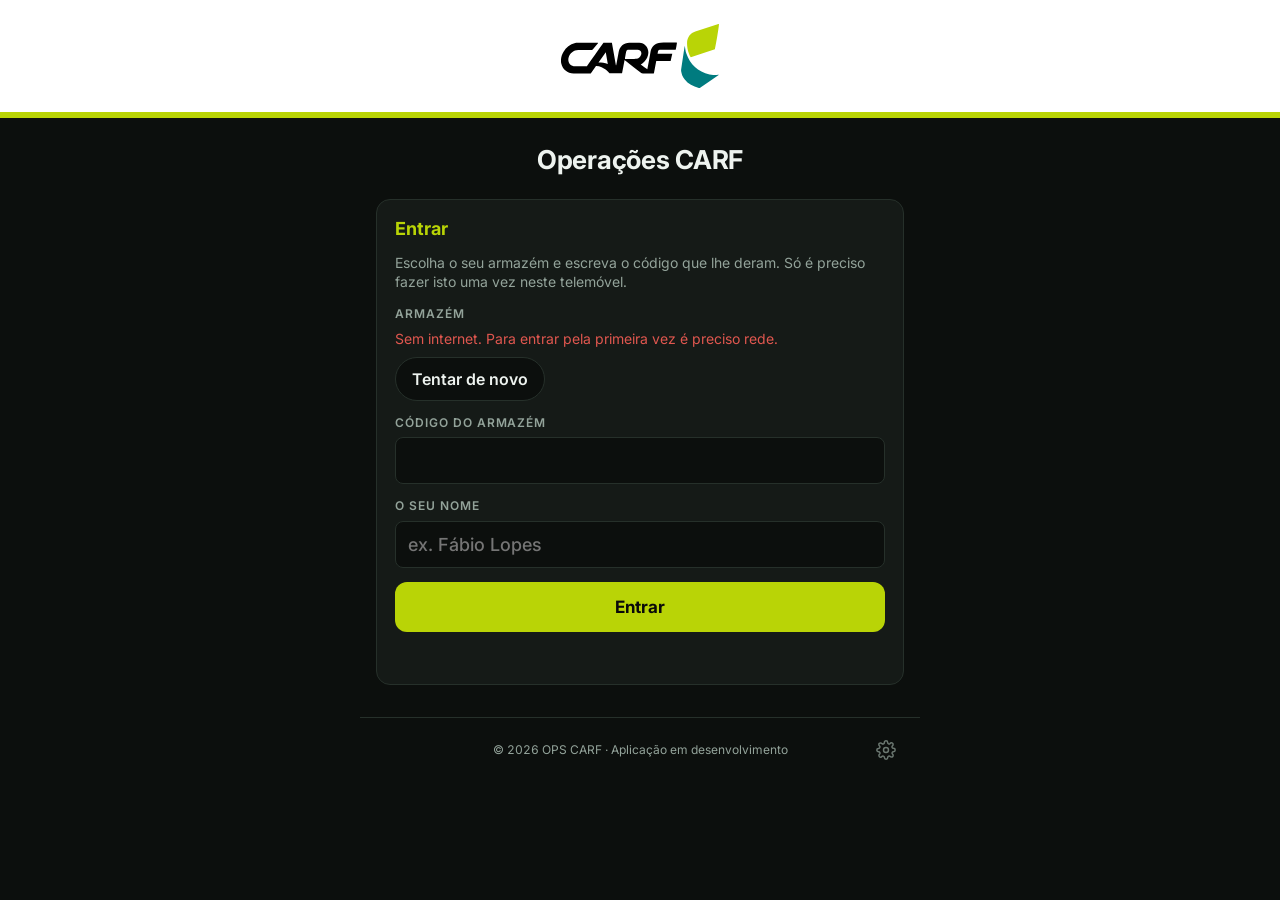
<file: resumos.html>
<!doctype html>
<html lang="pt-PT">
<head>
<meta charset="utf-8">
<meta name="viewport" content="width=device-width,initial-scale=1,viewport-fit=cover">
<meta name="theme-color" content="#0c0f0d">
<meta name="application-name" content="OPS CARF">
<meta name="mobile-web-app-capable" content="yes">
<meta name="apple-mobile-web-app-capable" content="yes">
<title>Resumos</title>
<link rel="manifest" href="manifest.webmanifest">
<link rel="icon" href="carf-icon-192.png">
<link rel="apple-touch-icon" href="carf-icon-192.png">
<style>
/* Layout (Resumos, baseado nos Pedidos de contacto): gerar o resumo de um dia em cima; lista dos resumos publicados por baixo (mais recente primeiro) */
:root{
  --bg:#0c0f0d; --panel:#151a17; --line:#26302a; --fg:#eef3ef; --muted:#93a39a;
  --green:#B9D406; --green-dk:#94aa05; --green-ink:#0a0a0a; --danger:#e0574f;
  --display:"Roboto Condensed","sans-serif-condensed","Arial Narrow",Arial,sans-serif;
  --body:system-ui,-apple-system,"Segoe UI",Roboto,sans-serif;
  --mono:"Roboto Mono",ui-monospace,Menlo,Consolas,monospace;
  color-scheme:dark;
}
*{box-sizing:border-box}
[hidden]{display:none!important}
button{-webkit-tap-highlight-color:transparent}
html,body{margin:0;background:var(--bg);color:var(--fg)}
body{font-family:var(--body);font-size:16px;line-height:1.4;padding-inline:16px;padding-block:0 40px}
body.preso{overflow:hidden}
.wrap{max-width:560px;margin:0 auto;display:flex;flex-direction:column;gap:20px}
header{padding-block:calc(14px + env(safe-area-inset-top,0px)) 12px;border-bottom:2px solid var(--green);display:flex;align-items:center;justify-content:space-between;gap:12px;flex-wrap:wrap}
.brand{display:flex;align-items:center;gap:10px;min-width:0}
.logo{height:40px;width:auto;max-width:42%;background:#fff;border-radius:8px;padding:5px 8px;flex:none}
h1{font-family:var(--display);font-weight:700;font-size:24px;letter-spacing:.02em;text-transform:uppercase;margin:0;line-height:1}
.voltar{display:inline-flex;align-items:center;min-height:36px;color:var(--green);font:600 15px var(--body);text-decoration:none;letter-spacing:.02em}
.datebox input{background:var(--panel);color:var(--fg);border:1px solid var(--line);border-radius:8px;padding:8px;font:500 14px var(--mono)}
:focus-visible{outline:2px solid var(--green);outline-offset:2px}
section.card{background:var(--panel);border:1px solid var(--line);border-radius:12px;padding:16px;display:flex;flex-direction:column;gap:14px}
h2{font-family:var(--display);font-size:20px;font-weight:700;text-transform:uppercase;letter-spacing:.04em;margin:0;color:var(--green);display:flex;justify-content:space-between;align-items:baseline;gap:8px}
h2 span{font:600 15px var(--mono);color:var(--muted)}
.par{display:grid;grid-template-columns:minmax(0,1fr) minmax(0,1.3fr);gap:12px}
.campo{display:flex;flex-direction:column;gap:6px;min-width:0}
.campo label{font-size:12px;font-weight:600;letter-spacing:.08em;text-transform:uppercase;color:var(--muted);display:flex;gap:6px;align-items:center;flex-wrap:wrap}
.campo label i{font-style:normal;text-transform:none;letter-spacing:0;font-weight:400}
.auto{font:700 10px var(--body);letter-spacing:.08em;background:var(--green);color:var(--green-ink);border-radius:4px;padding:2px 5px}
.campo input,.campo select,.campo textarea{width:100%;background:var(--bg);color:var(--fg);border:1px solid var(--line);border-radius:8px;padding:12px;font:500 18px var(--body);min-height:50px}
.campo textarea{font-size:17px;min-height:84px;resize:vertical}
.campo input:focus,.campo select:focus,.campo textarea:focus{border-color:var(--green);outline:none}
.campo input.mono{font-family:var(--mono);font-weight:600}
.campo.erro input,.campo.erro select,.campo.erro textarea{border-color:var(--danger)}
.eur{position:relative}
.eur input{padding-right:38px}
.eur::after{content:"€";position:absolute;right:14px;top:50%;transform:translateY(-50%);color:var(--muted);font:600 18px var(--body);pointer-events:none}
.eur.txt::after{content:none}
.nota{font-size:13px;color:var(--muted)}
select{appearance:none;-webkit-appearance:none;background-image:linear-gradient(45deg,transparent 50%,var(--green) 50%),linear-gradient(135deg,var(--green) 50%,transparent 50%);background-position:calc(100% - 20px) 50%,calc(100% - 14px) 50%;background-size:6px 6px;background-repeat:no-repeat;padding-right:40px!important}
.aviso{font-size:14px;color:var(--muted);background:var(--bg);border-radius:8px;padding:10px 12px}
.registar{border:0;border-radius:10px;padding:16px;font:700 21px var(--display);letter-spacing:.06em;text-transform:uppercase;cursor:pointer;background:var(--green);color:var(--green-ink)}
.registar:active{background:var(--green-dk)}
.registar:disabled{background:var(--line);color:var(--muted);cursor:default}
#lista{display:flex;flex-direction:column;gap:8px}
.r{display:grid;grid-template-columns:minmax(0,1fr) auto;column-gap:12px;row-gap:4px;align-items:center;background:var(--bg);border:1px solid var(--line);border-radius:10px;padding:10px 10px 10px 14px}
.r .top{display:flex;align-items:baseline;gap:10px;flex-wrap:wrap;min-width:0}
.r .vol{font:700 22px/1 var(--display);letter-spacing:.03em;overflow-wrap:anywhere}
.r .vol small{font:600 11px var(--body);letter-spacing:.08em;text-transform:uppercase;color:var(--muted);margin-right:4px}
.r .sub{font:600 13px var(--body);color:var(--muted);text-transform:uppercase;letter-spacing:.04em}
.r .val{font:600 15px var(--mono);color:var(--green)}
.r .mot{font-size:15px;overflow-wrap:anywhere}
.r .mtr{font-size:14px;color:var(--muted);overflow-wrap:anywhere}
.r .obs{font-size:14px;border-left:2px solid var(--line);padding-left:8px;white-space:pre-wrap;overflow-wrap:anywhere}
.r .info{min-width:0;display:flex;flex-direction:column;gap:4px}
.anular{background:none;border:1px solid var(--line);color:var(--muted);border-radius:8px;padding:10px 12px;font:600 13px var(--body);cursor:pointer}
.anular.confirm{border-color:var(--danger);color:var(--danger)}
.vazio{font-size:14px;color:var(--muted)}
.btn{border-radius:10px;padding:16px;font:700 20px var(--display);letter-spacing:.06em;text-transform:uppercase;cursor:pointer;background:transparent;color:var(--green);border:2px solid var(--green)}
.msg{font-size:14px;min-height:20px}
.msg.ok{color:var(--green)} .msg.err{color:var(--danger)}
.hint{font-size:13px;color:var(--muted)}
/* Resumo antes de gravar */
.veu{position:fixed;inset:0;background:rgba(0,0,0,.7);display:flex;align-items:flex-end;justify-content:center;z-index:10;padding:16px 16px calc(16px + env(safe-area-inset-bottom,0px))}
.resumo{width:100%;max-width:560px;max-height:calc(100dvh - 32px);overflow:auto;background:var(--panel);border:1px solid var(--green);border-radius:14px;padding:18px 16px;display:flex;flex-direction:column;gap:14px}
.resumo dl{margin:0;display:grid;grid-template-columns:auto minmax(0,1fr);gap:8px 14px;align-items:baseline}
.resumo dt{font-size:12px;font-weight:600;letter-spacing:.08em;text-transform:uppercase;color:var(--muted)}
.resumo dd{margin:0;font-size:17px;overflow-wrap:anywhere;white-space:pre-wrap}
.resumo dd.forte{font:700 22px var(--display);letter-spacing:.03em}
.resumo dd.din{font:600 18px var(--mono);color:var(--green)}
.resumo .acoes{display:grid;grid-template-columns:1fr 1.4fr;gap:10px}
.resumo .btn{padding:14px 10px;font-size:18px}
.resumo .registar{padding:14px 10px;font-size:18px}

.chips{display:flex;flex-wrap:wrap;gap:8px}
.chip{background:var(--bg);color:var(--fg);border:1px solid var(--line);border-radius:999px;padding:12px 16px;font:600 15px var(--body);cursor:pointer}
.chip[aria-pressed=true]{background:var(--green);border-color:var(--green);color:var(--green-ink)}
.campo.erro .chips .chip{border-color:var(--danger)}
.com-scan{display:grid;grid-template-columns:minmax(0,1fr) 50px;gap:6px}
.scan-mini{display:grid;place-items:center;border:2px dashed var(--green);background:transparent;color:var(--green);border-radius:8px;cursor:pointer;padding:0}
.stepper{display:grid;grid-template-columns:50px minmax(0,1fr) 50px;gap:6px}
.stepper button{background:var(--bg);color:var(--fg);border:1px solid var(--line);border-radius:8px;font:700 24px var(--display);cursor:pointer}
.stepper input{text-align:center;font-family:var(--mono)!important;font-weight:600!important}
.fbtns{display:grid;grid-template-columns:1.3fr 1fr;gap:8px}
.fbtn{display:flex;align-items:center;justify-content:center;gap:8px;min-height:50px;border-radius:10px;border:2px dashed var(--green);background:transparent;color:var(--green);font:700 16px var(--display);letter-spacing:.05em;text-transform:uppercase;cursor:pointer}
.fbtn.sec{border-style:solid;border-width:1px;border-color:var(--line);color:var(--fg)}
.thumbs{display:grid;grid-template-columns:repeat(auto-fill,minmax(84px,1fr));gap:8px}
.thumb{position:relative;aspect-ratio:1;border-radius:8px;overflow:hidden;background:#000;border:1px solid var(--line);padding:0;cursor:pointer}
.thumb img{width:100%;height:100%;object-fit:cover;display:block}
.thumb .x{position:absolute;top:4px;right:4px;width:28px;height:28px;border-radius:50%;border:0;background:rgba(0,0,0,.75);color:#fff;font:700 16px/28px var(--body);cursor:pointer;padding:0}
.thumb .pend{position:absolute;left:4px;bottom:4px;font:700 10px var(--body);letter-spacing:.06em;background:rgba(0,0,0,.75);color:#e0a84f;border-radius:4px;padding:2px 5px}
.thumb .falta{position:absolute;inset:0;display:grid;place-items:center;text-align:center;font-size:11px;color:var(--muted);padding:6px}
.filtro{display:flex;gap:6px}
.filtro .chip{padding:8px 12px;font-size:14px}
#lista{display:flex;flex-direction:column;gap:10px}
.procura{width:100%;background:var(--bg);color:var(--fg);border:1px solid var(--line);border-radius:8px;padding:12px;font:500 16px var(--body)}
.procura:focus{border-color:var(--green);outline:none}
.btn.mais{padding:12px;font-size:16px}
.oc{background:var(--bg);border:1px solid var(--line);border-radius:12px;padding:12px 12px 12px 14px;display:flex;flex-direction:column;gap:8px;border-left:4px solid var(--danger)}
.oc.resolvida{border-left-color:var(--green)}
.oc .top{display:flex;justify-content:space-between;align-items:flex-start;gap:10px}
.oc .tipo{font:700 17px/1.15 var(--display);letter-spacing:.03em;text-transform:uppercase;overflow-wrap:anywhere}
.est{font:700 11px var(--body);letter-spacing:.08em;border-radius:4px;padding:3px 7px;white-space:nowrap;flex:none}
.est.aberta{background:var(--danger);color:#fff}.est.resolvida{background:var(--green);color:var(--green-ink)}
.oc .ref{font:600 14px var(--mono);color:var(--fg);overflow-wrap:anywhere}
.oc .ref small{font:600 11px var(--body);letter-spacing:.06em;text-transform:uppercase;color:var(--muted)}
.oc .cli{font-size:15px;overflow-wrap:anywhere}
.oc .cli .rot{font:600 11px var(--body);letter-spacing:.06em;text-transform:uppercase;color:var(--muted)}
.oc .desc{font-size:15px;white-space:pre-wrap;overflow-wrap:anywhere;border-left:2px solid var(--line);padding-left:8px}
.oc .res{font-size:14px;background:rgba(185,212,6,.08);border-radius:8px;padding:8px 10px;white-space:pre-wrap;overflow-wrap:anywhere}
.oc .res b{color:var(--green)}
.oc .meta{font-size:13px;color:var(--muted)}
.oc .meta.mail{color:var(--green)}
.oc .acoes{display:flex;flex-wrap:wrap;gap:8px}
.oc .acoes button{background:none;border:1px solid var(--line);color:var(--fg);border-radius:8px;padding:10px 12px;font:600 14px var(--body);cursor:pointer;min-height:42px}
.oc .acoes button.p{border-color:var(--green);color:var(--green)}
.oc .acoes button.confirm{border-color:var(--danger);color:var(--danger)}
.oc .acoes .dir{margin-left:auto}
.resolver{display:flex;flex-direction:column;gap:8px}
.resolver textarea{width:100%;background:var(--panel);color:var(--fg);border:1px solid var(--green);border-radius:8px;padding:10px;font:500 16px var(--body);min-height:70px;resize:vertical}
.resolver div{display:grid;grid-template-columns:1fr 1.4fr;gap:8px}
.resolver button{border-radius:8px;padding:12px;font:700 15px var(--display);letter-spacing:.05em;text-transform:uppercase;cursor:pointer;border:1px solid var(--line);background:none;color:var(--fg)}
.resolver button.p{background:var(--green);border-color:var(--green);color:var(--green-ink)}
.grupo-h{font:700 15px var(--display);letter-spacing:.06em;text-transform:uppercase;color:var(--danger);margin-top:6px}
.grupo-h.res{color:var(--green);border-top:1px solid var(--line);padding-top:14px;margin-top:10px}
.mcampo{display:grid;grid-template-columns:minmax(0,1fr) auto;grid-template-areas:"rot btn" "val btn";column-gap:10px;align-items:center;background:var(--bg);border:1px solid var(--line);border-radius:10px;padding:10px 10px 10px 12px}
.mrot{grid-area:rot;font-size:11px;font-weight:600;letter-spacing:.08em;text-transform:uppercase;color:var(--muted)}
.mval{grid-area:val;font-size:15px;overflow-wrap:anywhere;user-select:all}
.mcop{grid-area:btn;background:none;border:1px solid var(--green);color:var(--green);border-radius:8px;padding:10px 14px;font:600 14px var(--body);cursor:pointer;min-width:84px}
.mcop.ok{background:var(--green);color:var(--green-ink)}
.mnota{font-size:13px;color:var(--muted)}
.ver{position:fixed;inset:0;z-index:40;background:rgba(0,0,0,.94);display:flex;flex-direction:column;padding:calc(10px + env(safe-area-inset-top,0px)) 12px calc(12px + env(safe-area-inset-bottom,0px));gap:10px}
.ver .vtop{display:flex;justify-content:space-between;align-items:center;color:var(--muted);font-size:14px}
.ver .vtop button,.ver .nav button{background:none;border:1px solid var(--line);color:var(--fg);border-radius:8px;padding:10px 16px;font:600 15px var(--body);cursor:pointer}
.ver .vimg{flex:1;min-height:0;display:grid;place-items:center}
.ver img{max-width:100%;max-height:100%;object-fit:contain}
.ver .nav{display:grid;grid-template-columns:1fr 1fr;gap:10px}
.tel{display:inline-flex;align-items:center;gap:6px;font:700 17px var(--mono);color:var(--green);text-decoration:none}
.oc .mot{font:600 13px var(--body);color:var(--muted);text-transform:uppercase;letter-spacing:.04em}
.resolver input{width:100%;background:var(--panel);color:var(--fg);border:1px solid var(--green);border-radius:8px;padding:10px;font:600 18px var(--mono)}
.gerar{display:grid;grid-template-columns:minmax(0,1fr) auto;gap:8px}
.gerar input{min-width:0;background:var(--bg);color:var(--fg);border:1px solid var(--line);border-radius:10px;padding:10px 12px;font:600 17px var(--body);min-height:52px}
.gerar .registar{padding:12px 18px;font-size:18px;white-space:nowrap}
.registar:disabled{opacity:.55;cursor:default}
.rs .txt{font-size:15px;line-height:1.5;white-space:pre-wrap;overflow-wrap:anywhere}
.rs .txt .at{color:var(--amber,#f0b429);font-weight:700}
.oc.rs{border-left:3px solid var(--line)}
.oc.rs.novo{border-color:var(--green)}
.rs .tipo small{font:600 12px var(--body);color:var(--muted);letter-spacing:.04em;margin-left:8px;text-transform:none}
.etqIA{font:700 11px var(--body);letter-spacing:.06em;border-radius:4px;padding:3px 7px;background:var(--green);color:var(--green-ink);white-space:nowrap}
.etqIA.sem{background:var(--line);color:var(--fg)}
</style>
<link rel="stylesheet" href="carf-tema.css">
<script src="carf-tema.js"></script>
</head>
<body>
<div class="wrap">
  <header>
    <div class="brand">
      <img class="logo" alt="Logotipo" src="[data-uri]">
      <div style="min-width:0"><h1>Resumos</h1><a class="voltar" href="./">‹ Início</a></div>
    </div>
  </header>

  <section class="card" aria-labelledby="t-gerar">
    <h2 id="t-gerar">Gerar resumo</h2>
    <div class="gerar"><input type="date" id="dia" aria-label="Dia do resumo"><button class="registar" id="gerar" type="button">Gerar resumo</button></div>
    <div class="hint">Junta as chegadas e saídas, incompletos, penalizações, ocorrências, pedidos (contactos e documentos), viaturas na oficina e mensagens do Mural do dia escolhido. Avisa também as ocorrências e os pedidos de dias anteriores que continuam por resolver. O resumo fica logo publicado para todo o armazém.</div>
    <div class="msg" id="msg" role="status"></div>
  </section>

  <section class="card" aria-labelledby="t-lista">
    <h2 id="t-lista">Resumos <span id="total">0</span></h2>
    <div id="lista"></div>
    <button type="button" class="btn mais" id="mais" hidden>Mostrar mais</button>
    <div class="msg" id="msgL" role="status"></div>
  </section>
</div>

<script src="sjt-listas.js"></script>
<script src="sjt-online.js"></script>
<script>
const S=SJT.exigirSessao();
const $=id=>document.getElementById(id);
const pad=n=>String(n).padStart(2,"0");
const diaDe=d=>d.getFullYear()+"-"+pad(d.getMonth()+1)+"-"+pad(d.getDate());
const hora=iso=>{const d=new Date(iso);return pad(d.getHours())+":"+pad(d.getMinutes());};
const dataPT=iso=>{const d=new Date(iso);return pad(d.getDate())+"/"+pad(d.getMonth()+1)+"/"+d.getFullYear();};
const diaPT=d=>d.slice(8)+"/"+d.slice(5,7)+"/"+d.slice(0,4);
const SEMANA=["domingo","segunda","terça","quarta","quinta","sexta","sábado"];
const semana=d=>SEMANA[new Date(+d.slice(0,4),+d.slice(5,7)-1,+d.slice(8,10)).getDay()];
function msg(id,t,ok){const m=$(id);m.textContent=t||"";m.className="msg "+(ok?"ok":"err");}

/* Um resumo por dia: id "resumo-AAAA-MM-DD"; gerar de novo substitui o anterior */
let BD=[],assinatura="",limite=15,aConfirmar=null,novo="";
const LIG=SJT.ligar("resumos",{diasLocais:0,aoMudar:()=>{carregar();render();pintarBotao();}});
function carregar(){BD=LIG.registos().map(r=>({...r.dados,id:r.id,dia:r.dia,autor:r.autor,meu:r.meu,pendente:!!r.pendente}));}
carregar();
const idDia=d=>"resumo-"+d;
{const hj=diaDe(new Date());$("dia").value=hj;$("dia").max=hj;}
function pintarBotao(){const existe=BD.some(r=>r.dia===$("dia").value);$("gerar").textContent=existe?(aConfirmar==="gerar"?"Confirmar: gerar de novo":"Gerar de novo"):"Gerar resumo";}
$("dia").addEventListener("change",()=>{aConfirmar=null;pintarBotao();msg("msg","");});

$("gerar").onclick=async()=>{
  const dia=$("dia").value;
  if(!dia){msg("msg","Escolha o dia.",false);return;}
  if(dia>diaDe(new Date())){msg("msg","Não é possível fazer o resumo de um dia futuro.",false);return;}
  if(!navigator.onLine){msg("msg","O resumo precisa de internet.",false);return;}
  if(BD.some(r=>r.dia===dia)&&aConfirmar!=="gerar"){aConfirmar="gerar";pintarBotao();msg("msg","Já existe o resumo de "+diaPT(dia)+". Carregue de novo para o substituir por um novo.",false);
    setTimeout(()=>{if(aConfirmar==="gerar"){aConfirmar=null;pintarBotao();}},5000);return;}
  aConfirmar=null;$("gerar").disabled=true;$("gerar").textContent="A gerar…";msg("msg","A juntar os registos e a escrever o resumo…",true);
  try{
    /* primeiro enviar o que está por enviar noutras apps deste telemóvel não é possível daqui; o resumo usa o que já está no servidor */
    const j=await SJT.pedido("/resumo",{metodo:"POST",corpo:{dia},token:S.token,tempo:45000});
    if(j.motivo==="sem registos"){msg("msg","Não há registos em "+diaPT(dia)+" nem nada pendente de dias anteriores.",false);}
    else{
      const r={dia,texto:String(j.texto||""),ia:!!j.ia,semIA:j.ia?"":(j.motivo||""),geradoPor:S.nome,t:new Date().toISOString()};
      if(!LIG.gravar(idDia(dia),dia,r)){msg("msg","O telemóvel não deixou guardar.",false);}
      else{novo=idDia(dia);carregar();assinatura="";render();
        msg("msg","Resumo de "+diaPT(dia)+" publicado"+(j.ia?".":" (feito só com os números — "+(j.motivo||"sem IA")+")."),true);
        setTimeout(()=>{const el=document.getElementById(novo);if(el)el.scrollIntoView({behavior:"smooth",block:"start"});},100);}
    }
  }catch(e){msg("msg",e&&e.estado===404?"A API ainda não tem os resumos (falta a versão 11 no Cloudflare).":(e&&e.message)||"Não foi possível gerar o resumo.",false);}
  $("gerar").disabled=false;pintarBotao();
};

/* ---- Lista ---- */
$("mais").onclick=()=>{limite+=15;assinatura="";render();};
function render(){
  const l=BD.slice().sort((a,b)=>b.dia.localeCompare(a.dia)),mostrar=l.slice(0,limite);
  const sig=JSON.stringify([limite,aConfirmar,novo,mostrar.map(r=>[r.id,r.t,r.pendente])]);if(sig===assinatura)return;assinatura=sig;
  $("total").textContent=l.length;
  const el=$("lista");el.textContent="";
  if(!l.length){const p=document.createElement("div");p.className="vazio";p.textContent="Ainda não há resumos. Escolha o dia e carregue em Gerar resumo.";el.appendChild(p);}
  mostrar.forEach(r=>el.appendChild(cartao(r)));
  $("mais").hidden=l.length<=limite;$("mais").textContent="Mostrar mais ("+(l.length-limite)+")";
}
function cartao(r){
  const c=document.createElement("article");c.className="oc rs"+(novo===r.id?" novo":"");c.id=r.id;
  const top=document.createElement("div");top.className="top";
  const tp=document.createElement("div");tp.className="tipo";tp.textContent=diaPT(r.dia);const sm=document.createElement("small");sm.textContent=semana(r.dia);tp.appendChild(sm);
  const e=document.createElement("span");e.className="etqIA"+(r.ia?"":" sem");e.textContent=r.ia?"IA":"SÓ NÚMEROS";
  top.append(tp,e);c.appendChild(top);
  /* texto: a primeira linha (título) já está no cabeçalho do cartão; "Atenção:" destacado */
  const linhas=String(r.texto||"").split("\n");if(/^Resumo de /.test(linhas[0]||""))linhas.shift();
  const t=document.createElement("div");t.className="txt";
  linhas.forEach((ln,i)=>{if(i)t.append("\n");const m=/^(Atenção:)(.*)$/.exec(ln);if(m){const b=document.createElement("span");b.className="at";b.textContent=m[1];t.append(b,m[2]);}else t.append(ln);});
  c.appendChild(t);
  const me=document.createElement("div");me.className="meta";me.textContent="Gerado por "+(r.geradoPor||r.autor||"?")+" a "+dataPT(r.t)+" às "+hora(r.t)+(r.pendente?" · a enviar":"");c.appendChild(me);
  const ac=document.createElement("div");ac.className="acoes";
  const bt=(txt,fn,cls)=>{const b=document.createElement("button");b.type="button";b.textContent=txt;if(cls)b.className=cls;b.onclick=fn;ac.appendChild(b);return b;};
  bt("Copiar texto",async()=>{let ok=false;try{await navigator.clipboard.writeText(r.texto);ok=true;}catch(x){}msg("msgL",ok?"Texto do resumo de "+diaPT(r.dia)+" copiado.":"Não foi possível copiar.",ok);},"p");
  bt("Gerar de novo",()=>{$("dia").value=r.dia;aConfirmar=null;pintarBotao();window.scrollTo({top:0,behavior:"smooth"});$("gerar").focus({preventScroll:true});});
  if(r.meu)bt(aConfirmar===r.id?"Confirmar apagar":"Apagar",()=>apagar(r),"dir"+(aConfirmar===r.id?" confirm":""));
  c.appendChild(ac);return c;
}
function apagar(r){
  if(aConfirmar!==r.id){aConfirmar=r.id;assinatura="";render();setTimeout(()=>{if(aConfirmar===r.id){aConfirmar=null;assinatura="";render();}},4000);return;}
  aConfirmar=null;if(!LIG.apagar(r.id)){msg("msgL","Só quem gerou o resumo o pode apagar.",false);return;}
  carregar();assinatura="";render();pintarBotao();msg("msgL","Resumo apagado.",true);
}

SJT.barra(LIG,document.querySelector("header"));
render();pintarBotao();
if("serviceWorker" in navigator&&location.protocol!=="file:"){navigator.serviceWorker.register("sw.js").catch(()=>{});}
</script>
</body>
</html>
</file>
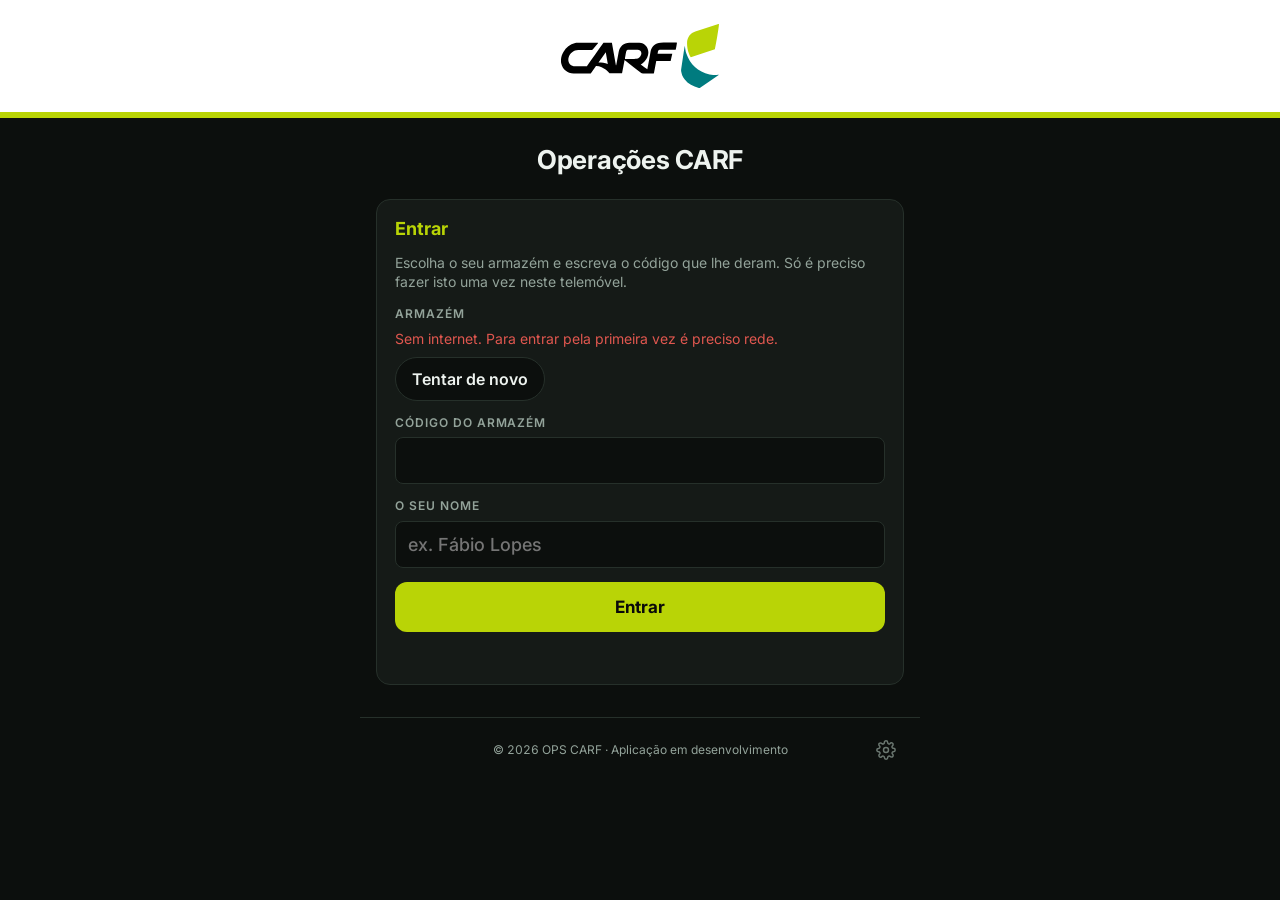
<file: turno.html>
<!doctype html>
<html lang="pt-PT">
<head>
<meta charset="utf-8">
<meta name="viewport" content="width=device-width,initial-scale=1,viewport-fit=cover">
<meta name="theme-color" content="#0c0f0d">
<meta name="application-name" content="OPS CARF">
<meta name="mobile-web-app-capable" content="yes">
<meta name="apple-mobile-web-app-capable" content="yes">
<title>Passagem de Turno</title>
<link rel="manifest" href="manifest.webmanifest">
<link rel="icon" href="carf-icon-192.png">
<link rel="apple-touch-icon" href="carf-icon-192.png">
<style>
/* Layout: nova mensagem (texto, importante, afixar, fotografias), mural de mensagens do polo com as afixadas no topo
   e as restantes por dia (mais recentes primeiro); cada mensagem tem "visto por", respostas, afixar e apagar */
:root{
  --bg:#0c0f0d; --panel:#151a17; --line:#26302a; --fg:#eef3ef; --muted:#93a39a;
  --green:#B9D406; --green-dk:#94aa05; --green-ink:#0a0a0a; --danger:#e0574f; --amber:#e0a84f;
  --display:"Roboto Condensed","sans-serif-condensed","Arial Narrow",Arial,sans-serif;
  --body:system-ui,-apple-system,"Segoe UI",Roboto,sans-serif;
  --mono:"Roboto Mono",ui-monospace,Menlo,Consolas,monospace;
  color-scheme:dark;
}
*{box-sizing:border-box}
[hidden]{display:none!important}
button{-webkit-tap-highlight-color:transparent}
html,body{margin:0;background:var(--bg);color:var(--fg)}
body{font-family:var(--body);font-size:16px;line-height:1.4;padding-inline:16px;padding-block:0 40px}
.wrap{max-width:560px;margin:0 auto;display:flex;flex-direction:column;gap:20px}
header{padding-block:calc(14px + env(safe-area-inset-top,0px)) 12px;border-bottom:2px solid var(--green);display:flex;align-items:center;justify-content:space-between;gap:12px;flex-wrap:wrap}
.brand{display:flex;align-items:center;gap:10px;min-width:0}
.logo{height:40px;width:auto;max-width:42%;background:#fff;border-radius:8px;padding:5px 8px;flex:none}
h1{font-family:var(--display);font-weight:700;font-size:24px;letter-spacing:.02em;text-transform:uppercase;margin:0;line-height:1}
.voltar{display:inline-flex;align-items:center;min-height:36px;color:var(--green);font:600 15px var(--body);text-decoration:none;letter-spacing:.02em}
:focus-visible{outline:2px solid var(--green);outline-offset:2px}
section.card{background:var(--panel);border:1px solid var(--line);border-radius:12px;padding:16px;display:flex;flex-direction:column;gap:14px}
h2{font-family:var(--display);font-size:20px;font-weight:700;text-transform:uppercase;letter-spacing:.04em;margin:0;color:var(--green);display:flex;justify-content:space-between;align-items:baseline;gap:8px}
h2 span{font:600 15px var(--mono);color:var(--muted)}
.campo{display:flex;flex-direction:column;gap:6px;min-width:0}
.campo label{font-size:12px;font-weight:600;letter-spacing:.08em;text-transform:uppercase;color:var(--muted);display:flex;gap:6px;align-items:center;flex-wrap:wrap}
.campo label i{font-style:normal;text-transform:none;letter-spacing:0;font-weight:400}
.campo textarea{width:100%;background:var(--bg);color:var(--fg);border:1px solid var(--line);border-radius:8px;padding:12px;font:500 17px var(--body);min-height:96px;resize:vertical}
.campo textarea:focus{border-color:var(--green);outline:none}
.campo.erro textarea{border-color:var(--danger)}
.opcoes{display:grid;grid-template-columns:1fr 1fr;gap:8px}
.tog{display:flex;align-items:center;justify-content:center;gap:8px;min-height:48px;border-radius:10px;border:1px solid var(--line);background:var(--bg);color:var(--fg);font:600 15px var(--body);cursor:pointer;padding:8px 10px;text-align:center}
.tog[aria-pressed=true]{background:var(--green);border-color:var(--green);color:var(--green-ink)}
.tog.imp[aria-pressed=true]{background:var(--danger);border-color:var(--danger);color:#fff}
.registar{border:0;border-radius:10px;padding:16px;font:700 21px var(--display);letter-spacing:.06em;text-transform:uppercase;cursor:pointer;background:var(--green);color:var(--green-ink)}
.registar:active{background:var(--green-dk)}
.registar:disabled{background:var(--line);color:var(--muted);cursor:default}
.btn{border-radius:10px;padding:12px;font:700 16px var(--display);letter-spacing:.06em;text-transform:uppercase;cursor:pointer;background:transparent;color:var(--green);border:2px solid var(--green)}
.msg{font-size:14px;min-height:20px}
.msg.ok{color:var(--green)} .msg.err{color:var(--danger)}
.hint{font-size:13px;color:var(--muted)}
.vazio{font-size:14px;color:var(--muted)}
.fbtns{display:grid;grid-template-columns:1.3fr 1fr;gap:8px}
.fbtn{display:flex;align-items:center;justify-content:center;gap:8px;min-height:48px;border-radius:10px;border:2px dashed var(--green);background:transparent;color:var(--green);font:700 16px var(--display);letter-spacing:.05em;text-transform:uppercase;cursor:pointer}
.fbtn.sec{border-style:solid;border-width:1px;border-color:var(--line);color:var(--fg)}
.fbtn:disabled{opacity:.4;cursor:default}
.thumbs{display:grid;grid-template-columns:repeat(auto-fill,minmax(84px,1fr));gap:8px}
.thumb{position:relative;aspect-ratio:1;border-radius:8px;overflow:hidden;background:#000;border:1px solid var(--line);padding:0;cursor:pointer}
.thumb img{width:100%;height:100%;object-fit:cover;display:block}
.thumb .x{position:absolute;top:4px;right:4px;width:28px;height:28px;border-radius:50%;border:0;background:rgba(0,0,0,.75);color:#fff;font:700 16px/28px var(--body);cursor:pointer;padding:0}
.thumb .pend{position:absolute;left:4px;bottom:4px;font:700 10px var(--body);letter-spacing:.06em;background:rgba(0,0,0,.75);color:var(--amber);border-radius:4px;padding:2px 5px}
.thumb .falta{position:absolute;inset:0;display:grid;place-items:center;text-align:center;font-size:11px;color:var(--muted);padding:6px}
.procura{width:100%;background:var(--bg);color:var(--fg);border:1px solid var(--line);border-radius:8px;padding:12px;font:500 16px var(--body)}
.procura:focus{border-color:var(--green);outline:none}
.novas{display:flex;align-items:center;justify-content:space-between;gap:10px;background:rgba(185,212,6,.1);border:1px solid var(--green);border-radius:10px;padding:10px 12px;font-size:15px}
.novas b{color:var(--green)}
.novas button{background:var(--green);color:var(--green-ink);border:0;border-radius:8px;padding:10px 12px;font:700 14px var(--body);cursor:pointer;white-space:nowrap}
#lista{display:flex;flex-direction:column;gap:10px}
.grupo-h{font:700 15px var(--display);letter-spacing:.06em;text-transform:uppercase;color:var(--muted);margin-top:6px;display:flex;align-items:center;gap:10px}
.grupo-h::after{content:"";flex:1;height:1px;background:var(--line)}
.grupo-h.fix{color:var(--amber)}
.m{background:var(--bg);border:1px solid var(--line);border-radius:12px;padding:12px 12px 12px 14px;display:flex;flex-direction:column;gap:8px;border-left:4px solid var(--line)}
.m.nova{border-left-color:var(--green)}
.m.imp{border-left-color:var(--danger)}
.m.fix{border-color:rgba(224,168,79,.55);border-left-color:var(--amber)}
.m.imp.fix{border-left-color:var(--danger)}
.m .top{display:flex;align-items:baseline;gap:8px;flex-wrap:wrap}
.m .quem{font:700 17px/1.15 var(--display);letter-spacing:.03em;text-transform:uppercase;overflow-wrap:anywhere}
.m .quando{font:600 13px var(--mono);color:var(--muted)}
.m .tags{display:flex;gap:6px;margin-left:auto}
.tag{font:700 10px var(--body);letter-spacing:.08em;border-radius:4px;padding:3px 6px;white-space:nowrap}
.tag.imp{background:var(--danger);color:#fff}.tag.fix{background:var(--amber);color:var(--green-ink)}.tag.nova{background:var(--green);color:var(--green-ink)}
.m .txt{font-size:16px;white-space:pre-wrap;overflow-wrap:anywhere}
.m .meta{font-size:13px;color:var(--muted)}
.m .meta.visto{color:var(--green)}
.resps{display:flex;flex-direction:column;gap:6px;border-left:2px solid var(--line);padding-left:10px;margin-left:2px}
.resp{font-size:15px;white-space:pre-wrap;overflow-wrap:anywhere}
.resp .rq{font:600 12px var(--body);color:var(--muted);letter-spacing:.02em;display:flex;gap:8px;align-items:center}
.resp .rq b{color:var(--fg);font-weight:700}
.resp .rx{background:none;border:0;color:var(--muted);font:600 12px var(--body);text-decoration:underline;cursor:pointer;padding:4px}
.resp .rx.confirm{color:var(--danger)}
.resp.pend .rq::after{content:"a enviar";color:var(--amber)}
.m .acoes{display:flex;flex-wrap:wrap;gap:8px}
.m .acoes button{background:none;border:1px solid var(--line);color:var(--fg);border-radius:8px;padding:10px 12px;font:600 14px var(--body);cursor:pointer;min-height:42px}
.m .acoes button.p{border-color:var(--green);background:var(--green);color:var(--green-ink);font-weight:700}
.m .acoes button.confirm{border-color:var(--danger);color:var(--danger)}
.m .acoes .dir{margin-left:auto}
.responder{display:flex;flex-direction:column;gap:8px}
.responder textarea{width:100%;background:var(--panel);color:var(--fg);border:1px solid var(--green);border-radius:8px;padding:10px;font:500 16px var(--body);min-height:64px;resize:vertical}
.responder .bts{display:grid;grid-template-columns:1fr 1.4fr;gap:8px}
.responder button{border-radius:8px;padding:12px;font:700 15px var(--display);letter-spacing:.05em;text-transform:uppercase;cursor:pointer;border:1px solid var(--line);background:none;color:var(--fg)}
.responder button.p{background:var(--green);border-color:var(--green);color:var(--green-ink)}
.lbl-row{display:flex;justify-content:space-between;align-items:center;gap:8px}
.bmen{background:none;border:1px solid var(--green);color:var(--green);border-radius:8px;padding:6px 10px;font:700 14px var(--body);cursor:pointer;letter-spacing:0;text-transform:none}
.sug{display:flex;flex-wrap:wrap;gap:6px;background:var(--bg);border:1px solid var(--green);border-radius:10px;padding:8px}
.sug .t{width:100%;font-size:12px;color:var(--muted)}
.sug button{background:var(--panel);color:var(--fg);border:1px solid var(--line);border-radius:999px;padding:8px 12px;font:600 15px var(--body);cursor:pointer}
.sug button:hover,.sug button:focus-visible{border-color:var(--green)}
.men{color:var(--green);font-weight:700}
.men.eu{background:var(--green);color:var(--green-ink);border-radius:4px;padding:0 3px}
.tag.men{background:#3f9b9e;color:#fff}
.m.mencao{border-left-color:#3f9b9e;box-shadow:0 0 0 1px rgba(63,155,158,.5)}
.filtro{display:flex;gap:6px}
.filtro .tog{min-height:40px;font-size:14px;padding:6px 12px;border-radius:999px}
.citaN{display:grid;grid-template-columns:minmax(0,1fr) auto;gap:8px;align-items:start;background:var(--bg);border:1px solid var(--line);border-left:4px solid var(--green);border-radius:8px;padding:8px 8px 8px 10px}
.citaN .x{background:none;border:1px solid var(--line);color:var(--fg);border-radius:8px;width:36px;height:36px;font:700 18px var(--body);cursor:pointer}
.cq{font-size:14px;color:var(--muted);min-width:0}
.cq b{display:block;color:var(--green);font-size:13px;letter-spacing:.02em}
.cq span{display:-webkit-box;-webkit-line-clamp:2;-webkit-box-orient:vertical;overflow:hidden;overflow-wrap:anywhere;white-space:pre-wrap}
.cita{display:block;width:100%;text-align:left;background:rgba(255,255,255,.04);border:0;border-left:3px solid var(--green);border-radius:6px;padding:6px 8px;cursor:pointer;font:inherit;color:inherit}
.cita.eu{border-left-color:#3f9b9e}
.m{transition:transform .15s ease}
.m.arrasto{transition:none}
.m .arr{position:absolute;left:-34px;top:50%;transform:translateY(-50%);color:var(--green);font:700 20px var(--body);opacity:0}
.m{position:relative}
.m.realce{animation:realce 1.6s ease}
@keyframes realce{0%,40%{box-shadow:0 0 0 3px var(--green)}100%{box-shadow:none}}
.resp .rr{background:none;border:0;color:var(--green);font:600 12px var(--body);text-decoration:underline;cursor:pointer;padding:4px}
.ver{position:fixed;inset:0;z-index:40;background:rgba(0,0,0,.94);display:flex;flex-direction:column;padding:calc(10px + env(safe-area-inset-top,0px)) 12px calc(12px + env(safe-area-inset-bottom,0px));gap:10px}
.ver .vtop{display:flex;justify-content:space-between;align-items:center;color:var(--muted);font-size:14px}
.ver .vtop button,.ver .nav button{background:none;border:1px solid var(--line);color:var(--fg);border-radius:8px;padding:10px 16px;font:600 15px var(--body);cursor:pointer}
.ver .vimg{flex:1;min-height:0;display:grid;place-items:center}
.ver img{max-width:100%;max-height:100%;object-fit:contain}
.ver .nav{display:grid;grid-template-columns:1fr 1fr;gap:10px}
</style>
</head>
<body>
<div class="wrap">
  <header>
    <div class="brand">
      <img class="logo" alt="Logotipo" src="[data-uri]">
      <div style="min-width:0"><h1>Passagem de Turno</h1><a class="voltar" href="./">‹ Início</a></div>
    </div>
  </header>

  <section class="card" aria-labelledby="t-novo">
    <h2 id="t-novo">Nova mensagem</h2>
    <div class="campo" id="c-texto">
      <div class="lbl-row"><label for="texto">Mensagem para o turno</label><button type="button" class="bmen" id="bMen" aria-label="Mencionar alguém">@ Mencionar</button></div>
      <div class="citaN" id="citaNova" hidden><div class="cq" id="citaTxt"></div><button type="button" class="x" id="citaX" aria-label="Não responder a esta mensagem">×</button></div>
      <textarea id="texto" rows="4" placeholder="O que o próximo turno precisa de saber — pendentes, avarias, cargas, avisos"></textarea>
    </div>
    <div class="sug" id="sugNovo" hidden></div>
    <div class="opcoes">
      <button type="button" class="tog imp" id="importante" aria-pressed="false">Importante</button>
      <button type="button" class="tog" id="afixar" aria-pressed="false">Afixar no topo</button>
    </div>
    <div class="campo">
      <label>Fotografias <i id="nFotos">(opcional, até 4)</i></label>
      <div class="fbtns">
        <button type="button" class="fbtn" id="tirar"><svg width="20" height="20" viewBox="0 0 24 24" fill="none" stroke="currentColor" stroke-width="2" stroke-linecap="round" stroke-linejoin="round" aria-hidden="true"><path d="M4 8h3l2-3h6l2 3h3a1 1 0 0 1 1 1v10a1 1 0 0 1-1 1H4a1 1 0 0 1-1-1V9a1 1 0 0 1 1-1z"/><circle cx="12" cy="13.5" r="3.5"/></svg>Tirar fotografia</button>
        <button type="button" class="fbtn sec" id="galeria">Da galeria</button>
      </div>
      <input type="file" id="fCam" accept="image/*" capture="environment" hidden>
      <input type="file" id="fGal" accept="image/*" multiple hidden>
      <div class="thumbs" id="novas"></div>
    </div>
    <button class="registar" id="publicar" type="button">Publicar</button>
    <div class="msg" id="msg" role="status"></div>
  </section>

  <section class="card" aria-labelledby="t-lista">
    <h2 id="t-lista">Mensagens <span id="total">0</span></h2>
    <div class="novas" id="novasCx" hidden><span id="novasTxt"></span><button type="button" id="vistoTodas">Marcar todas vistas</button></div>
    <div class="filtro" role="group" aria-label="Mostrar"><button type="button" class="tog" id="fTodas" aria-pressed="true">Todas</button><button type="button" class="tog" id="fMen" aria-pressed="false">Menções a mim</button></div>
    <input type="search" id="procura" class="procura" placeholder="Procurar texto ou nome" autocomplete="off" aria-label="Procurar mensagens">
    <div id="lista"></div>
    <button type="button" class="btn" id="maisM" hidden>Mostrar mais</button>
    <div class="msg" id="msgL" role="status"></div>
    <div class="hint">As mensagens são partilhadas com todo o polo. Carregue em <b>Visto</b> quando ler uma mensagem, para quem a escreveu saber que a passagem foi feita. Escreva <b>@</b> e o nome para mencionar alguém: a mensagem fica destacada para essa pessoa. Para responder a uma mensagem, carregue em <b>Responder</b> ou arraste-a para a direita. Qualquer supervisor pode afixar; só quem escreveu pode apagar. Sem internet ficam no telemóvel e são enviadas quando a rede voltar.</div>
  </section>
</div>

<div class="ver" id="ver" hidden role="dialog" aria-modal="true" aria-label="Fotografia">
  <div class="vtop"><span id="verN"></span><button type="button" id="verFechar">Fechar</button></div>
  <div class="vimg"><img id="verImg" alt=""></div>
  <div class="nav"><button type="button" id="verAnt">‹ Anterior</button><button type="button" id="verSeg">Seguinte ›</button></div>
</div>

<script src="sjt-listas.js"></script>
<script src="sjt-online.js"></script>
<script>
const S=SJT.exigirSessao();
const $=id=>document.getElementById(id);
const pad=n=>String(n).padStart(2,"0");
const diaDe=d=>d.getFullYear()+"-"+pad(d.getMonth()+1)+"-"+pad(d.getDate());
const hora=iso=>{const d=new Date(iso);return pad(d.getHours())+":"+pad(d.getMinutes());};
const dataCurta=iso=>{const d=new Date(iso);return pad(d.getDate())+"/"+pad(d.getMonth()+1);};
const DIAS_SEM=["domingo","segunda-feira","terça-feira","quarta-feira","quinta-feira","sexta-feira","sábado"];
function nomeDia(dia){
  const [y,m,d]=dia.split("-").map(Number),dt=new Date(y,m-1,d),h=new Date();h.setHours(0,0,0,0);
  const dif=Math.round((h-dt)/86400000),txt=DIAS_SEM[dt.getDay()]+", "+pad(d)+"/"+pad(m)+(y!==h.getFullYear()?"/"+y:"");
  return dif===0?"Hoje · "+txt:dif===1?"Ontem · "+txt:txt;
}
function msg(id,t,ok){const m=$(id);m.textContent=t||"";m.className="msg "+(ok?"ok":"err");}
const semAcentos=t=>String(t||"").normalize("NFD").replace(/[̀-ͯ]/g,"").toLowerCase();
/* Quem viu: uma marca por pessoa (pelo nome com que entrou) */
const CHAVE=semAcentos(S.nome).replace(/[^a-z0-9]+/g,"-").replace(/^-|-$/g,"").slice(0,60)||"sem-nome";
const MAX_FOTOS=4,POR_PAGINA=40,DIAS_NOVAS=7;

/* ---- Dados partilhados pelo polo ---- */
const FOTOS=SJT.fotos();
let MSG=[],RESP={},PESSOAS={},assinatura="";
const chaveDe=n=>semAcentos(n).replace(/[^a-z0-9]+/g,"-").replace(/^-|-$/g,"").slice(0,60)||"sem-nome";
const LIG=SJT.ligar("turno",{diasLocais:60,aoMudar:()=>{carregar();render();}});
function carregar(){
  MSG=[];RESP={};PESSOAS={};
  const pessoa=n=>{n=String(n||"").trim();if(n)PESSOAS[chaveDe(n)]=n;};
  for(const r of LIG.registos()){
    const d={...r.dados,id:r.id,dia:r.dia,autor:r.autor,meu:r.meu,pendente:!!r.pendente};
    pessoa(r.autor);
    if(d.k==="p"){pessoa(d.n);continue;}
    Object.values(d.vistos||{}).forEach(v=>v&&pessoa(v.n));
    if(d.k==="r"){(RESP[d.pai]=RESP[d.pai]||[]).push(d);}else MSG.push(d);
  }
  pessoa(S.nome);
  Object.values(RESP).forEach(l=>l.sort((a,b)=>String(a.t).localeCompare(String(b.t))));
  MSG.sort((a,b)=>String(b.t).localeCompare(String(a.t)));
}
carregar();
/* Por ver: mensagem de outra pessoa ainda sem o meu visto, ou uma resposta que me menciona depois do meu visto */
const mencionaMe=x=>(x.mencoes||[]).some(p=>p&&p.c===CHAVE);
const meuVisto=m=>m.vistos&&m.vistos[CHAVE];
const respMencao=m=>{const v=meuVisto(m),tv=v?String(v.t||""):"";return (RESP[m.id]||[]).some(r=>!r.meu&&mencionaMe(r)&&String(r.t)>tv);};
const mencaoPorVer=m=>respMencao(m)||(!m.meu&&!meuVisto(m)&&mencionaMe(m));
const vistoPorMim=m=>!respMencao(m)&&(m.meu||!!meuVisto(m));
const recente=m=>Date.now()-new Date(m.t).getTime()<DIAS_NOVAS*86400000;
const porVer=()=>MSG.filter(m=>!vistoPorMim(m)&&(recente(m)||m.afixada||mencaoPorVer(m)));
const paraMim=m=>mencionaMe(m)||(RESP[m.id]||[]).some(mencionaMe);

/* ---- Menções: escrever @ mostra os nomes das pessoas do polo ---- */
const pessoas=()=>Object.entries(PESSOAS).map(([c,n])=>({c,n})).sort((a,b)=>a.n.localeCompare(b.n,"pt"));
function mencoesDe(texto){
  const t=semAcentos(texto),vistas=new Set();
  return pessoas().sort((a,b)=>b.n.length-a.n.length).filter(p=>{if(vistas.has(p.c)||!t.includes("@"+semAcentos(p.n)))return false;vistas.add(p.c);return true;}).map(p=>({c:p.c,n:p.n}));
}
function ligarMencoes(ta,caixa){
  function sugerir(){
    const pos=ta.selectionStart==null?ta.value.length:ta.selectionStart,antes=ta.value.slice(0,pos),mt=antes.match(/(^|\s)@([^\s@]{0,30})$/);
    if(!mt){caixa.hidden=true;return;}
    const q=semAcentos(mt[2]),l=pessoas().filter(p=>p.c!==CHAVE&&(!q||semAcentos(p.n).split(/\s+/).some(w=>w.startsWith(q))||semAcentos(p.n).startsWith(q))).slice(0,10);
    caixa.textContent="";
    const t=document.createElement("div");t.className="t";
    t.textContent=l.length?"Mencionar:":"Ninguém com esse nome. Só aparecem as pessoas que já entraram na app neste polo.";caixa.appendChild(t);
    l.forEach(p=>{const b=document.createElement("button");b.type="button";b.textContent="@"+p.n;
      b.addEventListener("pointerdown",e=>e.preventDefault());
      b.onclick=()=>{const ini=antes.length-mt[2].length-1,novo=ta.value.slice(0,ini)+"@"+p.n+" "+ta.value.slice(pos);
        ta.value=novo;const c=ini+p.n.length+2;ta.focus();ta.setSelectionRange(c,c);caixa.hidden=true;ta.dispatchEvent(new Event("input"));};
      caixa.appendChild(b);});
    caixa.hidden=false;
  }
  ["input","click","keyup"].forEach(ev=>ta.addEventListener(ev,sugerir));
  ta.addEventListener("blur",()=>setTimeout(()=>{if(document.activeElement!==ta)caixa.hidden=true;},150));
  return sugerir;
}
function inserirArroba(ta){
  const pos=ta.selectionStart==null?ta.value.length:ta.selectionStart,antes=ta.value.slice(0,pos);
  const ins=(antes&&!/\s$/.test(antes)?" ":"")+"@";
  ta.value=antes+ins+ta.value.slice(pos);ta.focus();ta.setSelectionRange(pos+ins.length,pos+ins.length);ta.dispatchEvent(new Event("input"));
}
/* texto com as menções destacadas */
function escreverTexto(el,texto,mencoes){
  const ns=(mencoes||[]).map(p=>p.n).filter(Boolean).sort((a,b)=>b.length-a.length);
  if(!ns.length){el.append(texto);return;}
  const re=new RegExp("@("+ns.map(n=>n.replace(/[.*+?^${}()|[\]\\]/g,"\\$&")).join("|")+")","gi");
  let i=0;for(const mt of texto.matchAll(re)){
    el.append(texto.slice(i,mt.index));
    const s=document.createElement("span");const p=(mencoes||[]).find(x=>x.n.toLowerCase()===mt[1].toLowerCase());
    s.className="men"+(p&&p.c===CHAVE?" eu":"");s.textContent=mt[0];el.appendChild(s);i=mt.index+mt[0].length;}
  el.append(texto.slice(i));
}
/* Quem entra na app fica na lista de nomes para mencionar */
let presenca=false;
function registarPresenca(){
  if(presenca||!S.token)return;presenca=true;
  const id="p-"+CHAVE,r=LIG.obter(id),hojeD=diaDe(new Date());
  const velho=!r||!r.dia||(Date.now()-new Date(r.dia).getTime())>20*86400000||(r.dados&&r.dados.n)!==S.nome;
  if(velho)LIG.gravar(id,hojeD,{k:"p",n:S.nome});
}
LIG.ouvir(i=>{if(i.remoto&&!LIG.estado().erro)registarPresenca();});

/* ---- Nova mensagem ---- */
let citar=null,importante=false,afixar=false,novas=[],limite=POR_PAGINA,procura="",aResponder=null,textoResp="",aConfirmar=null;
const tog=(id,v)=>$(id).setAttribute("aria-pressed",v?"true":"false");
$("importante").onclick=()=>{importante=!importante;tog("importante",importante);};
$("afixar").onclick=()=>{afixar=!afixar;tog("afixar",afixar);};
$("texto").addEventListener("input",()=>$("c-texto").classList.remove("erro"));
ligarMencoes($("texto"),$("sugNovo"));
$("bMen").onclick=()=>inserirArroba($("texto"));
$("tirar").onclick=()=>$("fCam").click();
$("galeria").onclick=()=>$("fGal").click();
async function juntarFicheiros(lista){
  const fs=[...lista].filter(f=>f.type.startsWith("image/")||/\.(jpe?g|png|heic|webp)$/i.test(f.name));
  for(const f of fs){
    if(novas.length>=MAX_FOTOS){msg("msg","Máximo de "+MAX_FOTOS+" fotografias por mensagem.",false);break;}
    try{const blob=await FOTOS.reduzir(f);novas.push({blob,url:URL.createObjectURL(blob)});}
    catch(e){msg("msg","Não foi possível usar uma das fotografias.",false);}
  }
  desenharNovas();
}
$("fCam").addEventListener("change",e=>{juntarFicheiros(e.target.files);e.target.value="";});
$("fGal").addEventListener("change",e=>{juntarFicheiros(e.target.files);e.target.value="";});
function desenharNovas(){
  const g=$("novas");g.textContent="";
  novas.forEach((n,i)=>{const t=document.createElement("div");t.className="thumb";
    const im=document.createElement("img");im.src=n.url;im.alt="Fotografia "+(i+1);
    const x=document.createElement("button");x.type="button";x.className="x";x.textContent="×";x.setAttribute("aria-label","Tirar fotografia "+(i+1));
    x.onclick=()=>{URL.revokeObjectURL(n.url);novas.splice(i,1);desenharNovas();};
    t.append(im,x);g.appendChild(t);});
  $("nFotos").textContent=novas.length?"("+novas.length+" de "+MAX_FOTOS+")":"(opcional, até "+MAX_FOTOS+")";
  $("tirar").disabled=$("galeria").disabled=novas.length>=MAX_FOTOS;
}
const novoId=p=>p+Date.now().toString(36)+Math.random().toString(36).slice(2,6)+SJT.dispositivo().replace(/[^a-z0-9]/gi,"").slice(0,4);
$("publicar").onclick=async()=>{
  const texto=$("texto").value.trim();
  if(!texto){$("c-texto").classList.add("erro");msg("msg","Escreva a mensagem.",false);return;}
  $("publicar").disabled=true;
  const agora=new Date(),id=novoId("m");
  try{
    const fotos=[];
    for(const n of novas)fotos.push(await FOTOS.guardar(id,n.blob));
    const mencoes=mencoesDe(texto);
    /* quem é citado fica avisado, como numa menção */
    if(citar&&citar.c!==CHAVE&&!mencoes.some(p=>p.c===citar.c))mencoes.push({c:citar.c,n:citar.autor});
    const d={k:"m",t:agora.toISOString(),texto,mencoes,cita:citar?{...citar}:null,importante,afixada:afixar,afixadoPor:afixar?S.nome:"",fotos,vistos:{}};
    if(!LIG.gravar(id,diaDe(agora),d))throw new Error("storage");
    novas.forEach(n=>URL.revokeObjectURL(n.url));novas=[];desenharNovas();
    $("texto").value="";limparCitacao();importante=afixar=false;tog("importante",false);tog("afixar",false);
    if(document.activeElement&&document.activeElement!==document.body)document.activeElement.blur();
    carregar();assinatura="";render();
    msg("msg","Mensagem publicada"+(d.afixada?" e afixada no topo":"")+(d.mencoes.length?", com menção a "+d.mencoes.map(p=>p.n).join(", "):"")+".",true);
  }catch(e){msg("msg",e&&e.message==="storage"?"O telemóvel não deixou guardar (sem espaço ou armazenamento bloqueado).":"Não foi possível guardar as fotografias neste telemóvel. Tente de novo.",false);}
  $("publicar").disabled=false;
};

/* ---- Responder como no WhatsApp: a mensagem citada aparece por cima do texto ---- */
function citacao(el,ci){
  const b=document.createElement("b");b.textContent=ci.c===CHAVE?"Você":ci.autor||"?";
  const t=document.createElement("span");t.textContent=ci.texto||"(fotografia)";el.append(b,t);
}
function citarMsg(x){
  const autor=x.meu?S.nome:x.autor||"?";
  citar={id:x.id,k:x.k||"m",autor,c:chaveDe(autor),texto:String(x.texto||"").replace(/\s+/g," ").slice(0,160)};
  $("citaTxt").textContent="";const r=document.createElement("b");r.textContent="A responder a "+(x.meu?"si próprio":autor);
  const t=document.createElement("span");t.textContent=citar.texto||"(fotografia)";$("citaTxt").append(r,t);
  $("citaNova").hidden=false;
  if(!x.meu&&!vistoPorMim(x)&&x.k!=="r")marcarVisto([x]);
  $("texto").scrollIntoView({block:"center",behavior:"smooth"});$("texto").focus({preventScroll:true});
}
function limparCitacao(){citar=null;$("citaNova").hidden=true;$("citaTxt").textContent="";}
$("citaX").onclick=limparCitacao;
function irPara(id){
  const el=document.querySelector('[data-id="'+CSS.escape(id)+'"]');
  if(!el){msg("msgL","A mensagem original já não está na lista (foi apagada ou é antiga).",false);return;}
  el.scrollIntoView({block:"center",behavior:"smooth"});el.classList.remove("realce");void el.offsetWidth;el.classList.add("realce");
}
/* arrastar uma mensagem para a direita = responder */
function arrastar(el,fn){
  let x0=0,y0=0,dx=0,ativo=false,decidido=false;
  el.addEventListener("touchstart",e=>{const t=e.touches[0];x0=t.clientX;y0=t.clientY;dx=0;ativo=true;decidido=false;},{passive:true});
  el.addEventListener("touchmove",e=>{if(!ativo)return;const t=e.touches[0],ddx=t.clientX-x0,ddy=t.clientY-y0;
    if(!decidido){if(Math.abs(ddx)<10&&Math.abs(ddy)<10)return;decidido=true;if(Math.abs(ddy)>Math.abs(ddx)||ddx<0){ativo=false;return;}el.classList.add("arrasto");}
    dx=Math.max(0,Math.min(90,ddx));el.style.transform="translateX("+dx+"px)";const a=el.querySelector(".arr");if(a)a.style.opacity=Math.min(1,dx/60);},{passive:true});
  const fim=()=>{if(!ativo)return;ativo=false;el.classList.remove("arrasto");el.style.transform="";const a=el.querySelector(".arr");if(a)a.style.opacity=0;
    if(dx>=60){if(navigator.vibrate)navigator.vibrate(30);fn();}dx=0;};
  el.addEventListener("touchend",fim);el.addEventListener("touchcancel",fim);
}

/* ---- Mural ---- */
$("procura").addEventListener("input",()=>{procura=semAcentos($("procura").value.trim());limite=POR_PAGINA;assinatura="";render();});
let soMencoes=false;
const filtrar=v=>{soMencoes=v;tog("fTodas",!v);tog("fMen",v);limite=POR_PAGINA;assinatura="";render();};
$("fTodas").onclick=()=>filtrar(false);$("fMen").onclick=()=>filtrar(true);
$("maisM").onclick=()=>{limite+=POR_PAGINA;assinatura="";render();};
function corresponde(m){
  if(soMencoes&&!paraMim(m))return false;
  if(!procura)return true;
  return semAcentos([m.texto,m.autor,...(RESP[m.id]||[]).map(r=>r.texto+" "+r.autor)].join(" ")).includes(procura);
}
function render(){
  const lista=MSG.filter(corresponde),fix=lista.filter(m=>m.afixada),resto=lista.filter(m=>!m.afixada),mostrar=resto.slice(0,limite);
  const pv=porVer();
  const nMen=pv.filter(mencaoPorVer).length;
  const sig=JSON.stringify([soMencoes,nMen,Object.keys(PESSOAS).length,procura,limite,aResponder,aConfirmar,pv.length,[...fix,...mostrar].map(m=>[m.id,m.pendente,m.afixada,m.importante,Object.keys(m.vistos||{}).length,(RESP[m.id]||[]).map(r=>r.id+(r.pendente?"p":""))])]);
  if(sig===assinatura)return;assinatura=sig;
  $("total").textContent=MSG.length?String(MSG.length):"0";
  $("novasCx").hidden=!pv.length;
  try{if(navigator.setAppBadge){pv.length?navigator.setAppBadge(pv.length):navigator.clearAppBadge();}}catch(e){}
  $("novasTxt").innerHTML="";const b=document.createElement("b");b.textContent=pv.length;
  $("novasTxt").append(b,pv.length===1?" mensagem por ver":" mensagens por ver");
  if(nMen)$("novasTxt").append(" · "+nMen+(nMen===1?" menciona-o a si":" mencionam-no a si"));
  const el=$("lista");el.textContent="";
  if(!fix.length&&!mostrar.length){const p=document.createElement("div");p.className="vazio";
    p.textContent=soMencoes?"Ninguém o mencionou"+(procura?" com esse texto.":" ainda."):procura?"Nenhuma mensagem corresponde à procura.":"Ainda não há mensagens. Escreva a primeira para o próximo turno.";el.appendChild(p);}
  const cab=(t,cls)=>{const h=document.createElement("div");h.className="grupo-h"+(cls?" "+cls:"");h.textContent=t;el.appendChild(h);};
  if(fix.length){cab("Afixadas ("+fix.length+")","fix");fix.forEach(m=>el.appendChild(cartao(m)));}
  let dia=null;
  mostrar.forEach(m=>{const d=diaDe(new Date(m.t));if(d!==dia){dia=d;cab(nomeDia(d));}el.appendChild(cartao(m));});
  $("maisM").hidden=resto.length<=limite;
  $("maisM").textContent="Mostrar mais ("+(resto.length-limite)+")";
  if(aResponder){const t=document.getElementById("respTxt");if(t){t.value=textoResp;t.focus({preventScroll:true});}}
}
function cartao(m){
  const nova=!vistoPorMim(m);
  const men=mencaoPorVer(m);
  const c=document.createElement("article");c.className="m"+(nova?" nova":"")+(men?" mencao":"")+(m.importante?" imp":"")+(m.afixada?" fix":"");
  const top=document.createElement("div");top.className="top";
  const q=document.createElement("span");q.className="quem";q.textContent=m.meu?"Você":m.autor||"?";
  const w=document.createElement("span");w.className="quando";w.textContent=(m.afixada?dataCurta(m.t)+" ":"")+hora(m.t);
  const tg=document.createElement("span");tg.className="tags";
  const tag=(t,cl)=>{const s=document.createElement("span");s.className="tag "+cl;s.textContent=t;tg.appendChild(s);};
  if(men)tag("@ PARA SI","men");else if(nova)tag("NOVA","nova");if(m.importante)tag("IMPORTANTE","imp");if(m.afixada)tag("AFIXADA","fix");
  top.append(q,w,tg);c.appendChild(top);
  c.dataset.id=m.id;
  const ar=document.createElement("span");ar.className="arr";ar.textContent="↩";ar.setAttribute("aria-hidden","true");c.appendChild(ar);
  arrastar(c,()=>citarMsg(m));
  if(m.cita){const q2=document.createElement("button");q2.type="button";q2.className="cita"+(m.cita.c===CHAVE?" eu":"");q2.setAttribute("aria-label","Ir para a mensagem citada");
    const cq=document.createElement("div");cq.className="cq";citacao(cq,m.cita);q2.appendChild(cq);q2.onclick=()=>irPara(m.cita.id);c.appendChild(q2);}
  const tx=document.createElement("div");tx.className="txt";escreverTexto(tx,m.texto,m.mencoes);c.appendChild(tx);
  if((m.fotos||[]).length){
    const g=document.createElement("div");g.className="thumbs";
    m.fotos.forEach((fid,i)=>{const t=document.createElement("button");t.type="button";t.className="thumb";t.setAttribute("aria-label","Ver fotografia "+(i+1));
      t.onclick=()=>abrirFoto(m.fotos,i);g.appendChild(t);mostrarMiniatura(t,fid);});
    c.appendChild(g);
  }
  const rs=RESP[m.id]||[];
  if(rs.length){
    const box=document.createElement("div");box.className="resps";
    rs.forEach(r=>{const d=document.createElement("div");d.className="resp"+(r.pendente?" pend":"");
      const rq=document.createElement("div");rq.className="rq";const b=document.createElement("b");b.textContent=r.meu?"Você":r.autor||"?";
      rq.append(b,(diaDe(new Date(r.t))!==diaDe(new Date(m.t))?dataCurta(r.t)+" ":"")+hora(r.t));
      if(r.meu){const x=document.createElement("button");x.type="button";const conf=aConfirmar===r.id;x.className="rx"+(conf?" confirm":"");x.textContent=conf?"confirmar apagar":"apagar";x.onclick=()=>apagar(r,"Resposta apagada.");rq.appendChild(x);}
      const rr=document.createElement("button");rr.type="button";rr.className="rr";rr.textContent="responder";rr.onclick=()=>citarMsg(r);rq.appendChild(rr);
      d.dataset.id=r.id;
      d.appendChild(rq);escreverTexto(d,r.texto,r.mencoes);box.appendChild(d);});
    c.appendChild(box);
  }
  const vs=Object.values(m.vistos||{}).filter(v=>v&&v.n&&v.n!==m.autor).sort((a,b)=>String(a.t).localeCompare(String(b.t)));
  if(vs.length){const v=document.createElement("div");v.className="meta visto";v.textContent="✓ Visto por "+vs.map(x=>x.n+(x.t?" ("+(diaDe(new Date(x.t))!==diaDe(new Date(m.t))?dataCurta(x.t)+" ":"")+hora(x.t)+")":"")).join(", ");c.appendChild(v);}
  else if(m.meu){const v=document.createElement("div");v.className="meta";v.textContent="Ainda ninguém marcou como visto.";c.appendChild(v);}
  if(m.afixada&&m.afixadoPor&&m.afixadoPor!==m.autor){const a=document.createElement("div");a.className="meta";a.textContent="Afixada por "+m.afixadoPor;c.appendChild(a);}
  if(m.pendente){const a=document.createElement("div");a.className="meta";a.style.color="var(--amber)";a.textContent="A enviar…";c.appendChild(a);}
  if(aResponder===m.id){
    const wr=document.createElement("div");wr.className="responder";
    const t=document.createElement("textarea");t.id="respTxt";t.placeholder="Resposta";t.value=textoResp;
    t.addEventListener("input",()=>{textoResp=t.value;});
    const sg=document.createElement("div");sg.className="sug";sg.hidden=true;ligarMencoes(t,sg);
    const bs=document.createElement("div");bs.className="bts";
    const cn=document.createElement("button");cn.type="button";cn.textContent="Cancelar";cn.onclick=()=>{aResponder=null;textoResp="";assinatura="";render();};
    const ok=document.createElement("button");ok.type="button";ok.className="p";ok.textContent="Responder";ok.onclick=()=>responder(m);
    const am=document.createElement("button");am.type="button";am.className="bmen";am.textContent="@ Mencionar";am.style.justifySelf="start";am.onclick=()=>inserirArroba(t);
    bs.append(cn,ok);wr.append(t,sg,am,bs);c.appendChild(wr);
    return c;
  }
  const ac=document.createElement("div");ac.className="acoes";
  const bt=(txt,fn,cls)=>{const b=document.createElement("button");b.type="button";b.textContent=txt;if(cls)b.className=cls;b.onclick=fn;ac.appendChild(b);return b;};
  if(nova)bt("Visto ✓",()=>marcarVisto([m]),"p");
  bt("↩ Responder",()=>citarMsg(m));
  bt(m.afixada?"Desafixar":"Afixar",()=>alternarAfixar(m));
  if(m.meu)bt(aConfirmar===m.id?"Confirmar apagar":"Apagar",()=>apagar(m,"Mensagem apagada."),"dir"+(aConfirmar===m.id?" confirm":""));
  c.appendChild(ac);
  return c;
}
async function mostrarMiniatura(el,fid){
  try{const u=await FOTOS.url(fid);const im=document.createElement("img");im.src=u;im.alt="";el.appendChild(im);
    if(await FOTOS.estado(fid)==="por enviar"){const p=document.createElement("span");p.className="pend";p.textContent="A ENVIAR";el.appendChild(p);}}
  catch(e){const s=document.createElement("span");s.className="falta";s.textContent=navigator.onLine?"Ainda não enviada":"Sem rede";el.appendChild(s);}
}
function marcarVisto(lista){
  const t=new Date().toISOString();let n=0;
  for(const m of lista)if(!vistoPorMim(m)&&LIG.mudar(m.id,{["vistos."+CHAVE]:{n:S.nome,t}}))n++;
  carregar();assinatura="";render();
  if(lista.length>1)msg("msgL",n+(n===1?" mensagem marcada como vista.":" mensagens marcadas como vistas."),true);
}
$("vistoTodas").onclick=()=>marcarVisto(porVer());
function alternarAfixar(m){
  const v=!m.afixada;
  if(!LIG.mudar(m.id,{afixada:v,afixadoPor:v?S.nome:""})){msg("msgL","O telemóvel não deixou guardar.",false);return;}
  carregar();assinatura="";render();msg("msgL",v?"Mensagem afixada no topo.":"Mensagem desafixada.",true);
}
function responder(m){
  const texto=textoResp.trim();
  if(!texto){const t=document.getElementById("respTxt");if(t)t.focus();return;}
  const agora=new Date();
  if(!LIG.gravar(novoId("r"),diaDe(agora),{k:"r",t:agora.toISOString(),pai:m.id,texto,mencoes:mencoesDe(texto)})){msg("msgL","O telemóvel não deixou guardar.",false);return;}
  if(!vistoPorMim(m))LIG.mudar(m.id,{["vistos."+CHAVE]:{n:S.nome,t:agora.toISOString()}});
  aResponder=null;textoResp="";
  if(document.activeElement&&document.activeElement!==document.body)document.activeElement.blur();
  carregar();assinatura="";render();msg("msgL","Resposta enviada.",true);
}
function apagar(r,txt){
  if(aConfirmar!==r.id){aConfirmar=r.id;assinatura="";render();setTimeout(()=>{if(aConfirmar===r.id){aConfirmar=null;assinatura="";render();}},4000);return;}
  aConfirmar=null;
  if(!LIG.apagar(r.id)){msg("msgL","Só quem escreveu pode apagar.",false);return;}
  if(r.k!=="r"){FOTOS.apagar(r.fotos||[]);(RESP[r.id]||[]).filter(x=>x.meu).forEach(x=>LIG.apagar(x.id));}
  carregar();assinatura="";render();msg("msgL",txt,true);
}

/* ---- Ver fotografias ---- */
let verLista=[],verI=0;
async function mostrarVer(){
  $("verN").textContent="Fotografia "+(verI+1)+" de "+verLista.length;$("verImg").removeAttribute("src");
  $("verAnt").disabled=verI===0;$("verSeg").disabled=verI>=verLista.length-1;
  try{$("verImg").src=await FOTOS.url(verLista[verI]);}catch(e){$("verN").textContent=e.message;}
}
function abrirFoto(lista,i){verLista=lista;verI=i;$("ver").hidden=false;document.body.style.overflow="hidden";mostrarVer();$("verFechar").focus();}
function fecharFoto(){$("ver").hidden=true;document.body.style.overflow="";}
$("verFechar").onclick=fecharFoto;
$("verAnt").onclick=()=>{if(verI>0){verI--;mostrarVer();}};
$("verSeg").onclick=()=>{if(verI<verLista.length-1){verI++;mostrarVer();}};
document.addEventListener("keydown",e=>{if($("ver").hidden)return;if(e.key==="Escape")fecharFoto();if(e.key==="ArrowLeft")$("verAnt").click();if(e.key==="ArrowRight")$("verSeg").click();});

SJT.barra(LIG,document.querySelector("header"),{pendentes:()=>FOTOS.pendentes(),ouvir:f=>FOTOS.ouvir(f)});
FOTOS.ouvir(()=>{assinatura="";render();});
desenharNovas();render();
/* a etiqueta "Hoje/Ontem" muda à meia-noite */
setInterval(()=>{assinatura="";render();},300000);
try{navigator.storage&&navigator.storage.persist&&navigator.storage.persist();}catch(e){}
if("serviceWorker" in navigator&&location.protocol!=="file:"){navigator.serviceWorker.register("sw.js").catch(()=>{});}
</script>
</body>
</html>
</file>
<file: carf-tema.css>
/* OPS CARF — aspeto (ver carf-tema.js).
   LETRA: Inter em tudo (variáveis --body, --display e --mono definidas pelo carf-tema.js).
   CORES: html[data-tema=classico|claro|carf|carf-escuro], escolhidas na roda de definições do hub.
          "classico" (Original) = cores de origem de cada página.
   Os seletores html[…] ganham às variáveis :root de cada página. */

/* =====================================================================
   LETRA (todas as páginas, todos os temas)
   ===================================================================== */
html:root body{-webkit-font-smoothing:antialiased;font-variant-numeric:tabular-nums}
html:root h1{font-family:var(--body);font-weight:700;letter-spacing:-.01em;text-transform:none}
html:root header:not(.top) h1{font-size:22px;line-height:1.15}
html:root main>h1{font-size:26px}
html:root h2{font-family:var(--body);font-size:17px;font-weight:700;letter-spacing:-.005em;text-transform:none}
html:root h2 span{font-size:14px}
html:root button,html:root .fbtn{text-transform:none!important;letter-spacing:0!important;font-family:var(--body)}
html:root .registar,html:root .btn,html:root .entrar .ok{font-size:17px;font-weight:700;border-radius:12px}
html:root .chegou{font-size:16px;font-weight:700}
html:root .grupo-h,html:root .dia-h{font-family:var(--body);font-size:13px;letter-spacing:.05em}
html:root .app b{font-family:var(--body);font-size:16px;letter-spacing:-.005em;text-transform:none}
html:root .entrar h2{font-family:var(--body);text-transform:none;letter-spacing:0;font-size:18px}
html:root #semNum{font-family:var(--body);text-transform:none;letter-spacing:0;font-size:16px}
/* números grandes (voltas, matrículas, horas) */
html:root .num,html:root .vol,html:root .quem,html:root .tipo{font-family:var(--body);letter-spacing:-.01em}
html:root .num{font-weight:800}

/* =====================================================================
   CORES
   ===================================================================== */
/* ---------- Claro ---------- */
html[data-tema="claro"]{
  --bg:#f2f4f1; --panel:#ffffff; --panel-hi:#f6f8f5; --line:#dde3dc; --fg:#1d2822; --muted:#5f6d65;
  --green:#4d7a17; --green-dk:#3f6512; --green-ink:#ffffff; --danger:#c23b2e; --amber:#b9770e;
  --icon:#4d7a17; --ico-bg:#eef4e4; --ok-line:#c7d9aa; --brand:#b9d406;
  --sombra:0 1px 2px rgba(20,32,24,.06),0 2px 8px rgba(20,32,24,.04);
  color-scheme:light;
}
/* ---------- CARF: cores do logótipo (azul-petróleo #007B7F, petróleo claro #3F9B9E, verde-lima #B9D406, preto) ---------- */
html[data-tema="carf"]{
  --bg:#f2f6f6; --panel:#ffffff; --panel-hi:#f5f9f9; --line:#d6e2e2; --fg:#151c1c; --muted:#58696a;
  --green:#007b7f; --green-dk:#00666a; --green-ink:#ffffff; --danger:#c23b2e; --amber:#b9770e;
  --icon:#007b7f; --ico-bg:#f3f9d9; --ok-line:#9fcfd1; --brand:#b9d406;
  --sombra:0 1px 2px rgba(0,59,61,.07),0 2px 8px rgba(0,59,61,.05);
  color-scheme:light;
}

/* ---------- CARF Escuro: as mesmas cores da empresa sobre fundo escuro ---------- */
html[data-tema="carf-escuro"]{
  --bg:#0f1718; --panel:#172224; --panel-hi:#1c292b; --line:#27393b; --fg:#e4eded; --muted:#93a6a6;
  --green:#3f9b9e; --green-dk:#35868a; --green-ink:#071112; --danger:#e2766b; --amber:#d9a55a;
  --icon:#b9d406; --ico-bg:#13282a; --ok-line:#2c5e60; --brand:#b9d406;
  --sombra:none;
  color-scheme:dark;
}

/* acabamentos comuns aos temas claros (Claro e CARF) */
html[data-tema="claro"] header:not(.top),html[data-tema="carf"] header:not(.top){border-bottom:1px solid var(--line)}
html[data-tema="claro"] h2,html[data-tema="claro"] .entrar h2{color:var(--fg)}
html[data-tema="claro"] section.card,html[data-tema="claro"] .entrar,html[data-tema="claro"] .sessao,html[data-tema="claro"] .app,
html[data-tema="carf"] section.card,html[data-tema="carf"] .entrar,html[data-tema="carf"] .sessao,html[data-tema="carf"] .app{box-shadow:var(--sombra)}
html[data-tema="claro"] section.card,html[data-tema="carf"] section.card{border-radius:14px}
html[data-tema="claro"] .top,html[data-tema="carf"] .top{border-bottom-width:4px;border-bottom-color:var(--brand)}
html[data-tema="claro"] input:not([type=checkbox]):not([type=radio]),html[data-tema="claro"] select,html[data-tema="claro"] textarea,
html[data-tema="carf"] input:not([type=checkbox]):not([type=radio]),html[data-tema="carf"] select,html[data-tema="carf"] textarea{background-color:#fbfcfc}
html[data-tema="claro"] input:focus,html[data-tema="claro"] select:focus,html[data-tema="claro"] textarea:focus{box-shadow:0 0 0 3px rgba(77,122,23,.15)}
html[data-tema="carf"] input:focus,html[data-tema="carf"] select:focus,html[data-tema="carf"] textarea:focus{box-shadow:0 0 0 3px rgba(0,123,127,.15)}
html[data-tema="claro"] .resumo,html[data-tema="carf"] .resumo{box-shadow:0 10px 30px rgba(20,32,24,.18)}
html[data-tema="claro"] .veu,html[data-tema="carf"] .veu{background:rgba(20,28,28,.45)}

/* temas CARF (claro e escuro): títulos a petróleo, cabeçalho com a risca lima, destaques a lima */
html[data-tema="carf"] h2,html[data-tema="carf"] .entrar h2,
html[data-tema="carf-escuro"] h2,html[data-tema="carf-escuro"] .entrar h2{color:var(--green)}
html[data-tema="carf"] main>h1{color:#151c1c}
html[data-tema="carf"] header:not(.top),html[data-tema="carf-escuro"] header:not(.top){border-bottom:3px solid var(--brand)}
html[data-tema="carf"] .badge:not(.men),html[data-tema="carf-escuro"] .badge:not(.men){background:var(--brand);color:#151c1c}
html[data-tema="carf"] .app.tem-novas{border-color:var(--brand);box-shadow:0 0 0 1px var(--brand) inset,var(--sombra)}
html[data-tema="carf-escuro"] .app.tem-novas{border-color:var(--brand);box-shadow:0 0 0 1px var(--brand) inset}
html[data-tema="carf"] #barra,html[data-tema="carf-escuro"] #barra{background:linear-gradient(90deg,#007b7f,#3f9b9e)}
html[data-tema="carf-escuro"] .top{border-bottom-width:3px;border-bottom-color:var(--brand)}
html[data-tema="carf-escuro"] section.card{border-radius:14px}
html[data-tema="carf-escuro"] input:focus,html[data-tema="carf-escuro"] select:focus,html[data-tema="carf-escuro"] textarea:focus{box-shadow:0 0 0 3px rgba(63,155,158,.25)}
</file>
